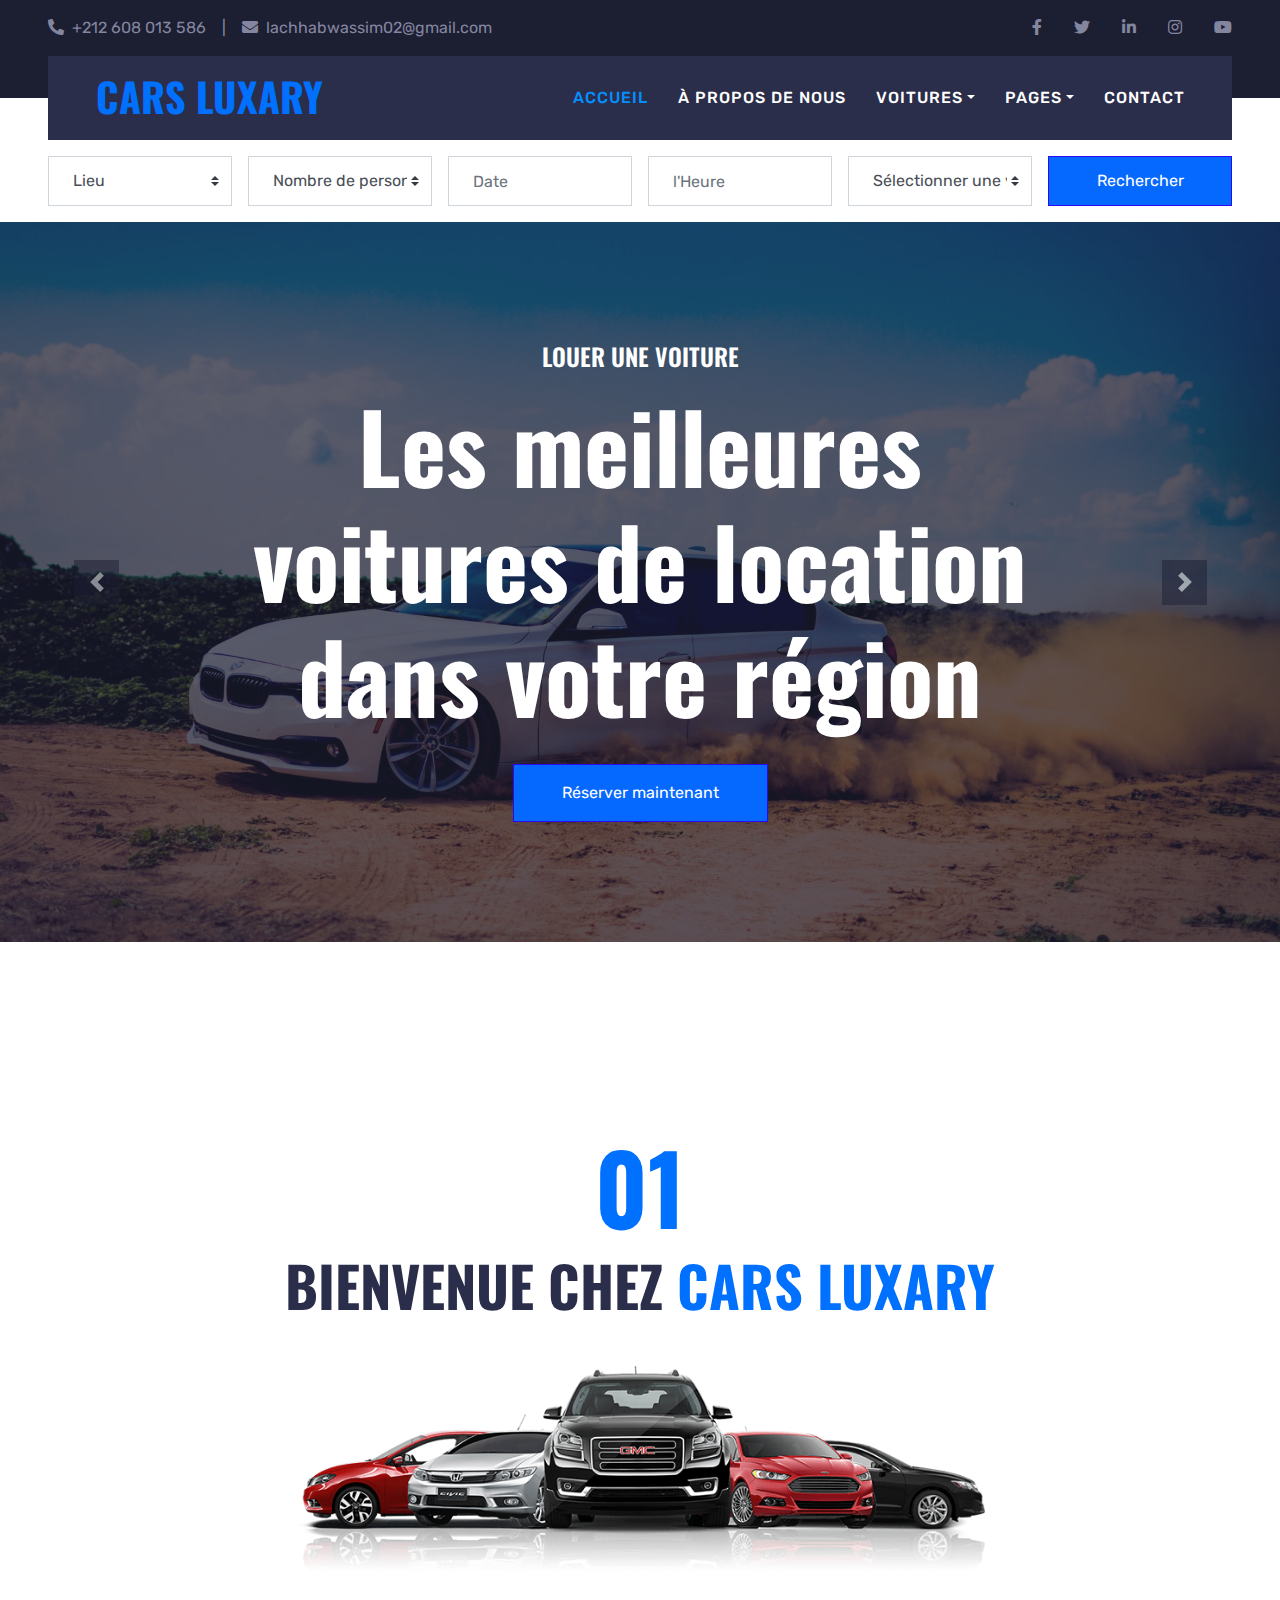
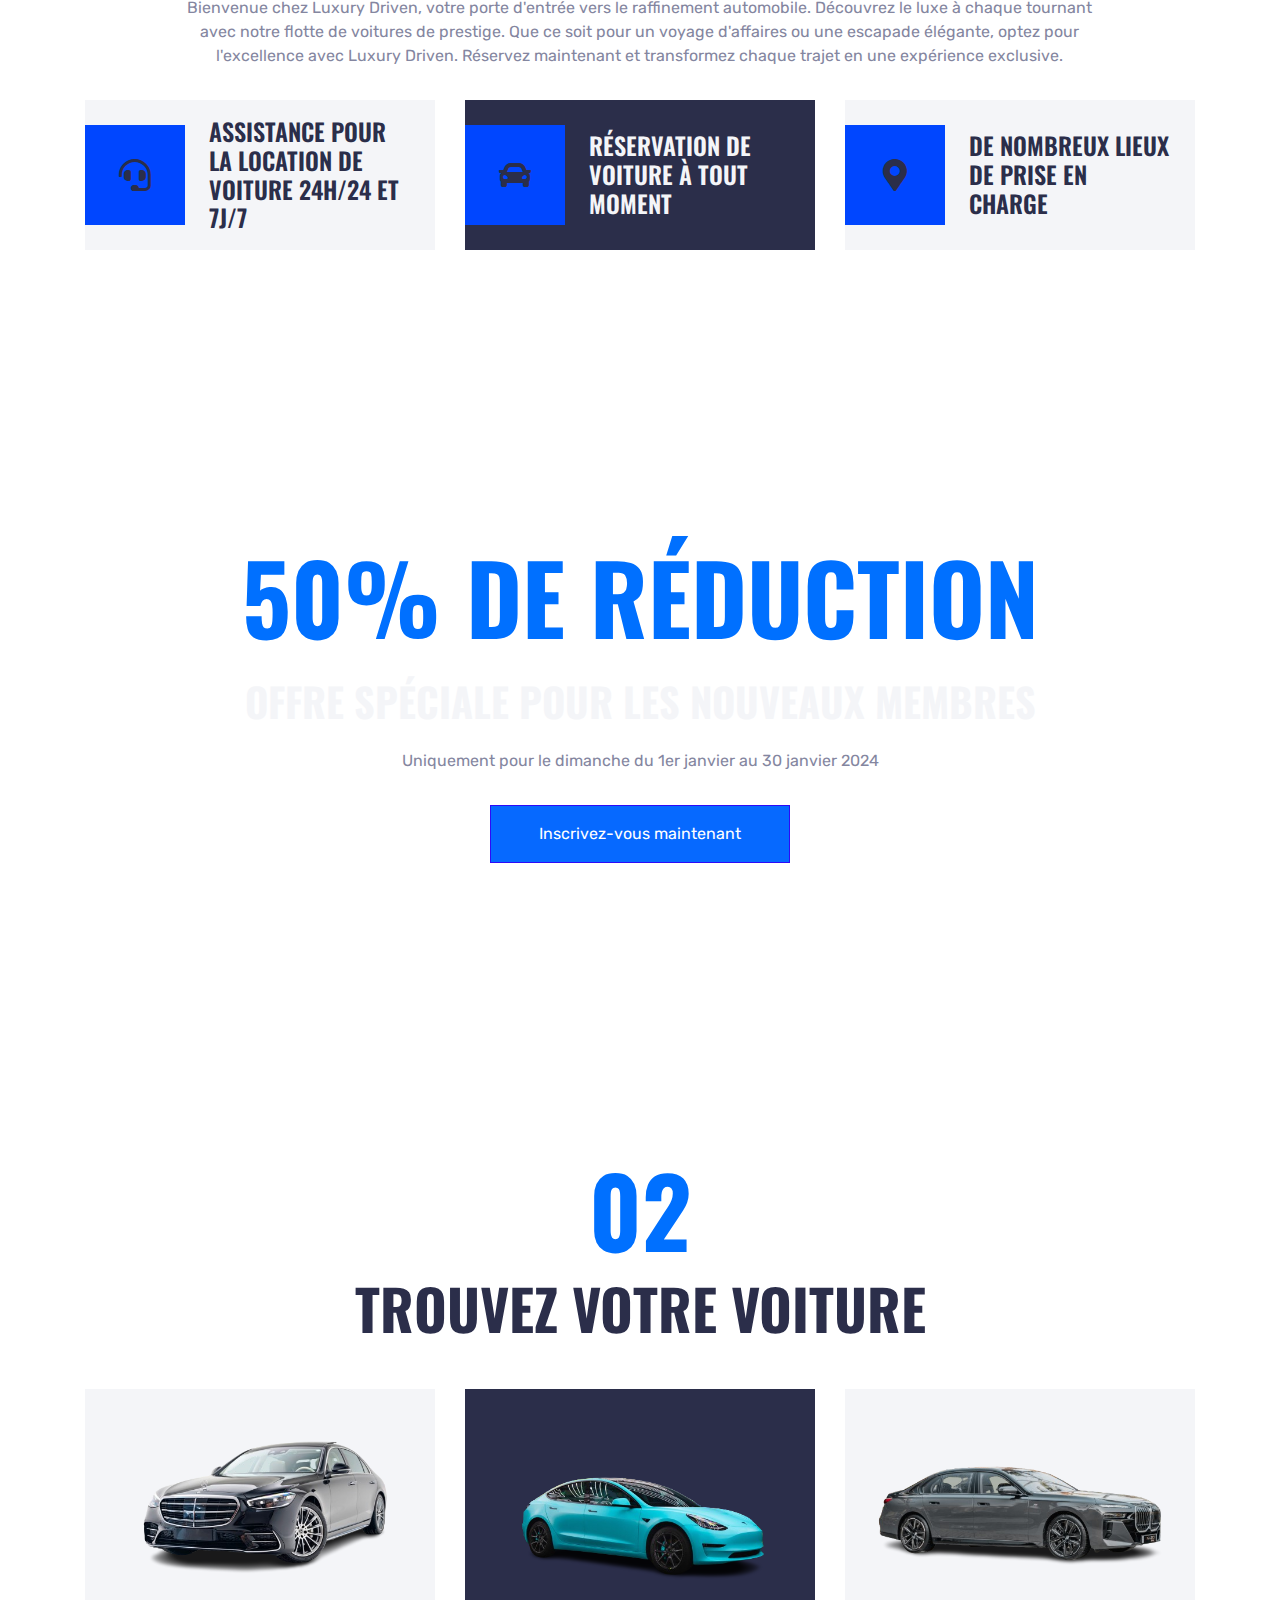
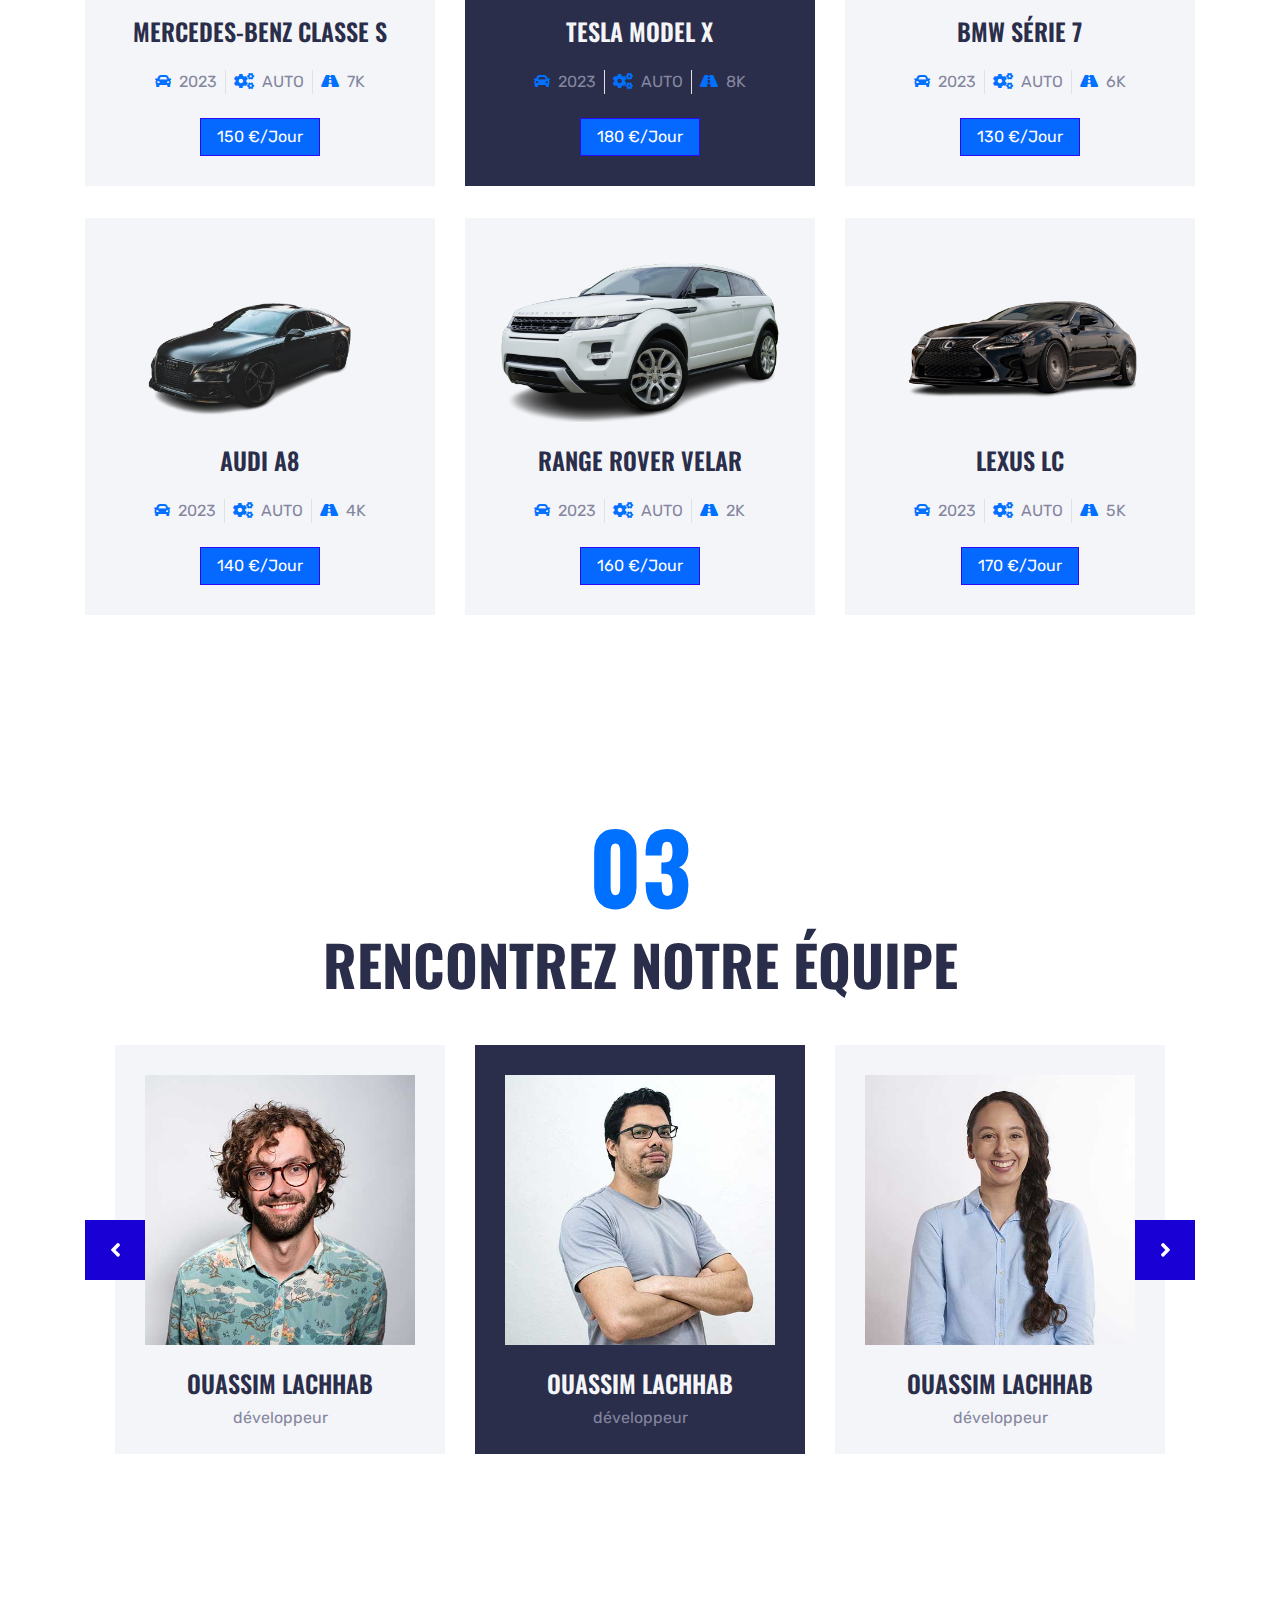
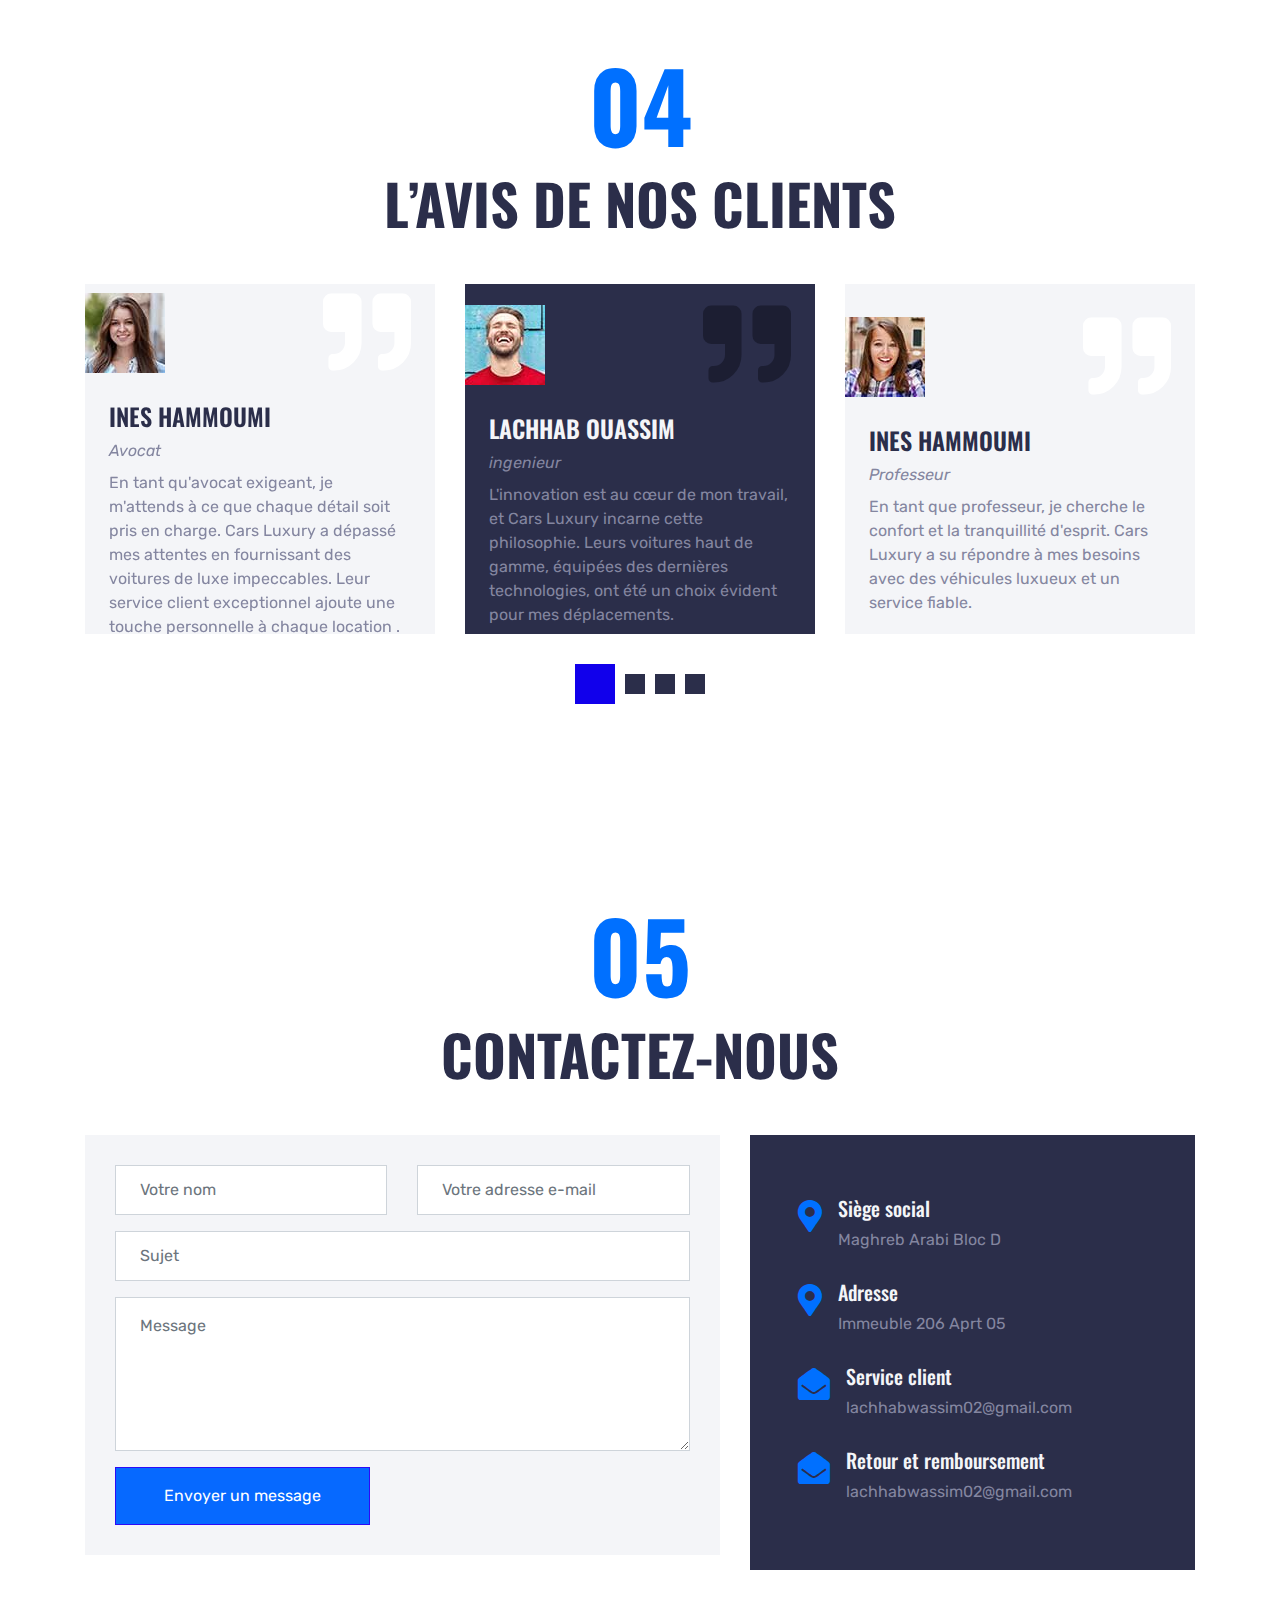
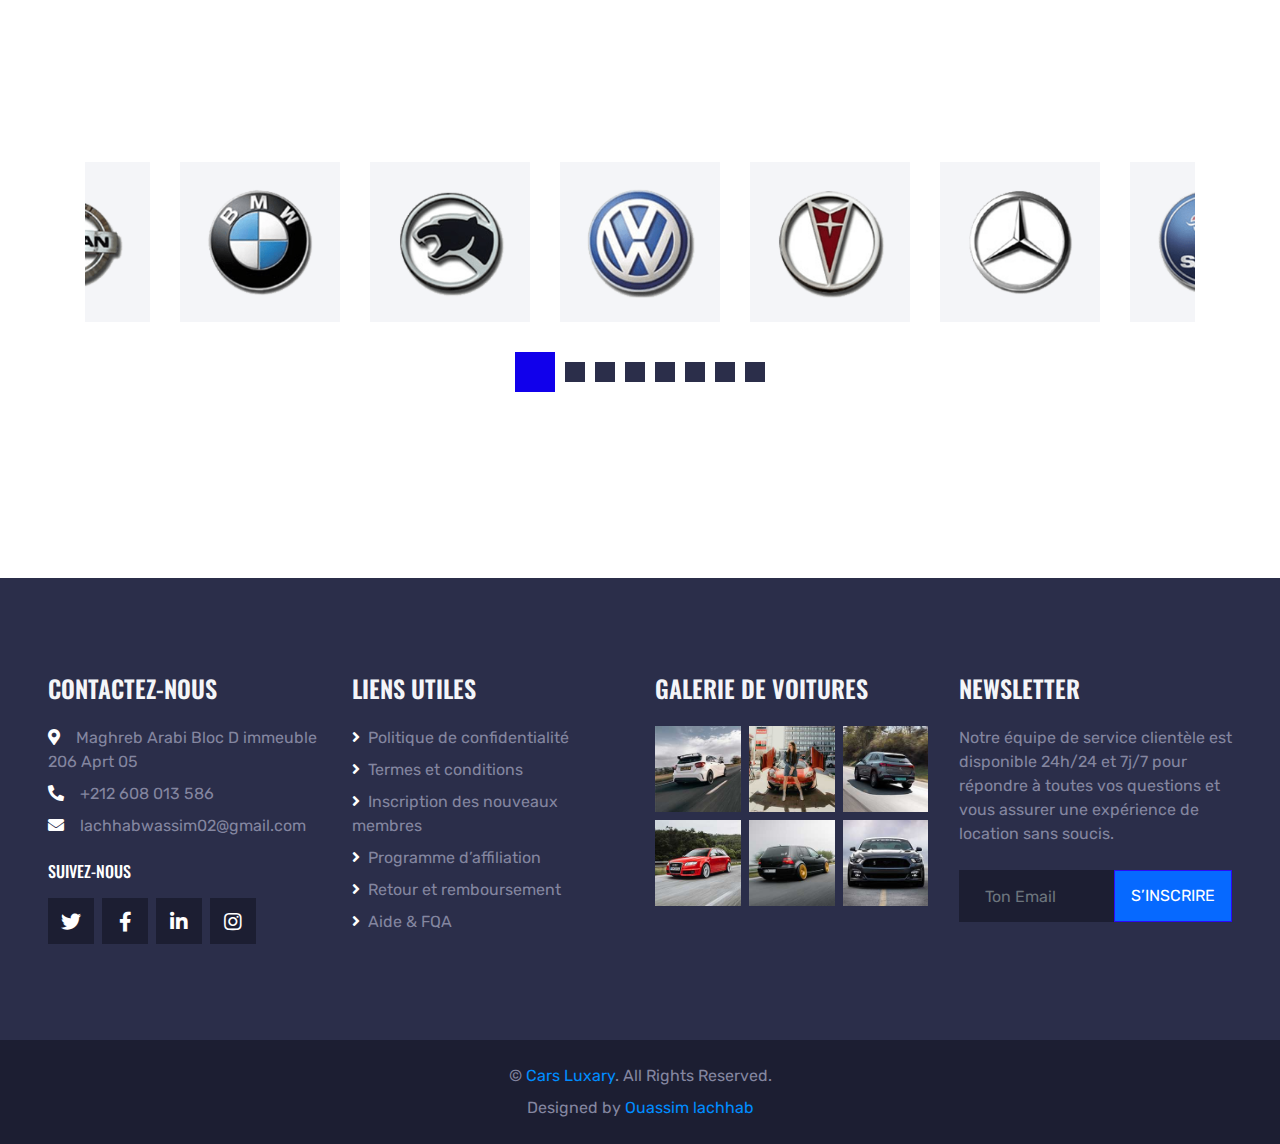
<file: index.html>
<!DOCTYPE html>
<html lang="en">

<head>
    <meta charset="utf-8">
    <title>Cars Luxary Rental</title>
    <meta content="width=device-width, initial-scale=1.0" name="viewport">
    <meta content="Free HTML Templates" name="keywords">
    <meta content="Free HTML Templates" name="description">

    <!-- Favicon -->
    <link href="img/favicon.png" rel="icon">

    <!-- Google Web Fonts -->
    <link rel="preconnect" href="https://fonts.gstatic.com">
    <link href="https://fonts.googleapis.com/css2?family=Oswald:wght@400;500;600;700&family=Rubik&display=swap" rel="stylesheet"> 

    <!-- Font Awesome -->
    <link href="https://cdnjs.cloudflare.com/ajax/libs/font-awesome/5.15.0/css/all.min.css" rel="stylesheet">

    <!-- Libraries Stylesheet -->
    <link href="lib/owlcarousel/assets/owl.carousel.min.css" rel="stylesheet">
    <link href="lib/tempusdominus/css/tempusdominus-bootstrap-4.min.css" rel="stylesheet" />

    <!-- Customized Bootstrap Stylesheet -->
    <link href="css/bootstrap.min.css" rel="stylesheet">

    <!-- Template Stylesheet -->
    <link href="css/style.css" rel="stylesheet">
</head>

<body>
    <!-- Topbar Start -->
    <div class="container-fluid bg-dark py-3 px-lg-5 d-none d-lg-block">
        <div class="row">
            <div class="col-md-6 text-center text-lg-left mb-2 mb-lg-0">
                <div class="d-inline-flex align-items-center">
                    <a class="text-body pr-3" href=""><i class="fa fa-phone-alt mr-2"></i>+212 608 013 586</a>
                    <span class="text-body">|</span>
                    <a class="text-body px-3" href=""><i class="fa fa-envelope mr-2"></i>lachhabwassim02@gmail.com</a>
                </div>
            </div>
            <div class="col-md-6 text-center text-lg-right">
                <div class="d-inline-flex align-items-center">
                    <a class="text-body px-3" href="https://www.facebook.com/lachhab.ouassim/">
                        <i class="fab fa-facebook-f"></i>
                    </a>
                    <a class="text-body px-3" href="https://twitter.com/wassim_lachhab">
                        <i class="fab fa-twitter"></i>
                    </a>
                    <a class="text-body px-3" href="https://www.linkedin.com/in/wassim-lachhab-052211257/">
                        <i class="fab fa-linkedin-in"></i>
                    </a>
                    <a class="text-body px-3" href="https://www.instagram.com/_wassim_lachhab/">
                        <i class="fab fa-instagram"></i>
                    </a>
                    <a class="text-body pl-3" href="https://www.youtube.com/@SlowedSoundwaves">
                        <i class="fab fa-youtube"></i>
                    </a>
                </div>
            </div>
        </div>
    </div>
    <!-- Topbar End -->


    <!-- Navbar Start -->
    <div class="container-fluid position-relative nav-bar p-0">
        <div class="position-relative px-lg-5" style="z-index: 9;">
            <nav class="navbar navbar-expand-lg bg-secondary navbar-dark py-3 py-lg-0 pl-3 pl-lg-5">
                <a href="" class="navbar-brand">
                    <h1 class="text-uppercase text-primary mb-1">Cars Luxary</h1>
                </a>
                <button type="button" class="navbar-toggler" data-toggle="collapse" data-target="#navbarCollapse">
                    <span class="navbar-toggler-icon"></span>
                </button>
                <div class="collapse navbar-collapse justify-content-between px-3" id="navbarCollapse">
                    <div class="navbar-nav ml-auto py-0">
                        <a href="index.html" class="nav-item nav-link active">accueil</a>
                        <a href="about.html" class="nav-item nav-link">À propos de nous</a>
                       <!---  <a href="service.html" class="nav-item nav-link"></a>  -->
                        <div class="nav-item dropdown">
                            <a href="#" class="nav-link dropdown-toggle" data-toggle="dropdown">Voitures</a>
                            <div class="dropdown-menu rounded-0 m-0">
                                <a href="car.html" class="dropdown-item">Annonce de voiture</a>
                            </div>
                        </div>
                        <div class="nav-item dropdown">
                            <a href="#" class="nav-link dropdown-toggle" data-toggle="dropdown">Pages</a>
                            <div class="dropdown-menu rounded-0 m-0">
                                <a href="team.html" class="dropdown-item">L’équipe</a>
                                <a href="testimonial.html" class="dropdown-item">témoignage</a>
                            </div>
                        </div>
                        <a href="contact.html" class="nav-item nav-link">Contact</a>
                    </div>
                </div>
            </nav>
        </div>
    </div>
    <!-- Navbar End -->


    <!-- Search Start -->
    <div class="container-fluid bg-white pt-3 px-lg-5">
        <div class="row mx-n2">
            <div class="col-xl-2 col-lg-4 col-md-6 px-2">
                <select class="custom-select px-4 mb-3" style="height: 50px;">
                    <option selected>Lieu</option>
                    <option value="1">localisation 1</option>
                    <option value="2">localisation 2</option>
                    <option value="3">localisation 3</option>
                </select>
            </div>
             <div class="col-xl-2 col-lg-4 col-md-6 px-2">
                <select class="custom-select px-4 mb-3" style="height: 50px;">
                    <option selected>Nombre de personnes</option>
                    <option value="1">1</option>
                    <option value="2">2</option>
                    <option value="3">3</option>
                    <option value="4">4</option>
                    <option value="5">5</option>
                    <option value="5">+5</option>
                </select>
            </div>   
            <div class="col-xl-2 col-lg-4 col-md-6 px-2">
                <div class="date mb-3" id="date" data-target-input="nearest">
                    <input type="text" class="form-control p-4 datetimepicker-input" placeholder="Date"
                        data-target="#date" data-toggle="datetimepicker" />
                </div>
            </div>
            <div class="col-xl-2 col-lg-4 col-md-6 px-2">
                <div class="time mb-3" id="time" data-target-input="nearest">
                    <input type="text" class="form-control p-4 datetimepicker-input" placeholder="l'Heure"
                        data-target="#time" data-toggle="datetimepicker" />
                </div>
            </div>
            <div class="col-xl-2 col-lg-4 col-md-6 px-2">
                <select class="custom-select px-4 mb-3" style="height: 50px;">
                    <option selected>Sélectionner une voiture</option>
                    <option value="1">voiture 1</option>
                    <option value="2">voiture 2</option>
                    <option value="3">voiture 3</option>
                    <option value="4">Autre</option>
                </select>
            </div>
            <div class="col-xl-2 col-lg-4 col-md-6 px-2">
                <button class="btn btn-primary btn-block mb-3" type="submit" style="height: 50px;">Rechercher</button>
            </div>
        </div>
    </div>
    <!-- Search End -->


    <!-- Carousel Start -->
    <div class="container-fluid p-0" style="margin-bottom: 90px;">
        <div id="header-carousel" class="carousel slide" data-ride="carousel">
            <div class="carousel-inner">
                <div class="carousel-item active">
                    <img class="w-100" src="img/carousel-1.jpg" alt="Image">
                    <div class="carousel-caption d-flex flex-column align-items-center justify-content-center">
                        <div class="p-3" style="max-width: 900px;">
                            <h4 class="text-white text-uppercase mb-md-3">Louer une voiture</h4>
                            <h1 class="display-1 text-white mb-md-4">Les meilleures voitures de location dans votre région</h1>
                            <a href="" class="btn btn-primary py-md-3 px-md-5 mt-2">Réserver maintenant</a>
                        </div>
                    </div>
                </div>
                <div class="carousel-item">
                    <img class="w-100" src="img/carousel-2.jpg" alt="Image">
                    <div class="carousel-caption d-flex flex-column align-items-center justify-content-center">
                        <div class="p-3" style="max-width: 900px;">
                            <h4 class="text-white text-uppercase mb-md-3">Louer une voiture</h4>
                            <h1 class="display-1 text-white mb-md-4">Des voitures de qualité avec un kilométrage illimité</h1>
                            <a href="" class="btn btn-primary py-md-3 px-md-5 mt-2">Réserver maintenant</a>
                        </div>
                    </div>
                </div>
            </div>
            <a class="carousel-control-prev" href="#header-carousel" data-slide="prev">
                <div class="btn btn-dark" style="width: 45px; height: 45px;">
                    <span class="carousel-control-prev-icon mb-n2"></span>
                </div>
            </a>
            <a class="carousel-control-next" href="#header-carousel" data-slide="next">
                <div class="btn btn-dark" style="width: 45px; height: 45px;">
                    <span class="carousel-control-next-icon mb-n2"></span>
                </div>
            </a>
        </div>
    </div>
    <!-- Carousel End -->


    <!-- About Start -->
    <div class="container-fluid py-5">
        <div class="container pt-5 pb-3">
            <h1 class="display-1 text-primary text-center">01</h1>
            <h1 class="display-4 text-uppercase text-center mb-5">BIENVENUE CHEZ  <span class="text-primary">Cars Luxary</span></h1>
            <div class="row justify-content-center">
                <div class="col-lg-10 text-center">
                    <img class="w-75 mb-4" src="img/about.png" alt="">
                    <p>Bienvenue chez Luxury Driven, votre porte d'entrée vers le raffinement automobile. Découvrez le luxe à chaque tournant avec notre flotte de voitures de prestige. Que ce soit pour un voyage d'affaires ou une escapade élégante, optez pour l'excellence avec Luxury Driven.
                         Réservez maintenant et transformez chaque trajet en une expérience exclusive.</p>
                </div>
            </div>
            <div class="row mt-3">
                <div class="col-lg-4 mb-2">
                    <div class="d-flex align-items-center bg-light p-4 mb-4" style="height: 150px;">
                        <div class="d-flex align-items-center justify-content-center flex-shrink-0 bg-primary ml-n4 mr-4" style="width: 100px; height: 100px;">
                            <i class="fa fa-2x fa-headset text-secondary"></i>
                        </div>
                        <h4 class="text-uppercase m-0">Assistance pour la location de voiture 24h/24 et 7j/7</h4>
                    </div>
                </div>
                <div class="col-lg-4 mb-2">
                    <div class="d-flex align-items-center bg-secondary p-4 mb-4" style="height: 150px;">
                        <div class="d-flex align-items-center justify-content-center flex-shrink-0 bg-primary ml-n4 mr-4" style="width: 100px; height: 100px;">
                            <i class="fa fa-2x fa-car text-secondary"></i>
                        </div>
                        <h4 class="text-light text-uppercase m-0">Réservation de voiture à tout moment</h4>
                    </div>
                </div>
                <div class="col-lg-4 mb-2">
                    <div class="d-flex align-items-center bg-light p-4 mb-4" style="height: 150px;">
                        <div class="d-flex align-items-center justify-content-center flex-shrink-0 bg-primary ml-n4 mr-4" style="width: 100px; height: 100px;">
                            <i class="fa fa-2x fa-map-marker-alt text-secondary"></i>
                        </div>
                        <h4 class="text-uppercase m-0">De nombreux lieux de prise en charge</h4>
                    </div>
                </div>
            </div>
        </div>
    </div>
    <!-- About End -->
    

    <!-- Services Start -->
      <!--  <div class="container-fluid py-5">
        <div class="container pt-5 pb-3">
            <h1 class="display-1 text-primary text-center">02</h1>
            <h1 class="display-4 text-uppercase text-center mb-5">Our Services</h1>
            <div class="row">
                <div class="col-lg-4 col-md-6 mb-2">
                    <div class="service-item d-flex flex-column justify-content-center px-4 mb-4">
                        <div class="d-flex align-items-center justify-content-between mb-3">
                            <div class="d-flex align-items-center justify-content-center bg-primary ml-n4" style="width: 80px; height: 80px;">
                                <i class="fa fa-2x fa-taxi text-secondary"></i>
                            </div>
                            <h1 class="display-2 text-white mt-n2 m-0">01</h1>
                        </div>
                        <h4 class="text-uppercase mb-3">Car Rental</h4>
                        <p class="m-0">Kasd dolor no lorem nonumy sit labore tempor at justo rebum rebum stet, justo elitr dolor amet sit sea sed</p>
                    </div>
                </div>
                 <div class="col-lg-4 col-md-6 mb-2">
                    <div class="service-item active d-flex flex-column justify-content-center px-4 mb-4">
                        <div class="d-flex align-items-center justify-content-between mb-3">
                            <div class="d-flex align-items-center justify-content-center bg-primary ml-n4" style="width: 80px; height: 80px;">
                                <i class="fa fa-2x fa-money-check-alt text-secondary"></i>
                            </div>
                        <h1 class="display-2 text-white mt-n2 m-0">02</h1>
                        </div>
                        <h4 class="text-uppercase mb-3">Car Financing</h4>
                        <p class="m-0">Kasd dolor no lorem nonumy sit labore tempor at justo rebum rebum stet, justo elitr dolor amet sit sea sed</p>
                    </div>
                </div>
                <div class="col-lg-4 col-md-6 mb-2">
                    <div class="service-item d-flex flex-column justify-content-center px-4 mb-4">
                        <div class="d-flex align-items-center justify-content-between mb-3">
                            <div class="d-flex align-items-center justify-content-center bg-primary ml-n4" style="width: 80px; height: 80px;">
                                <i class="fa fa-2x fa-car text-secondary"></i>
                            </div>
                            <h1 class="display-2 text-white mt-n2 m-0">03</h1>
                        </div>
                        <h4 class="text-uppercase mb-3">Car Inspection</h4>
                        <p class="m-0">Kasd dolor no lorem nonumy sit labore tempor at justo rebum rebum stet, justo elitr dolor amet sit sea sed</p>
                    </div>
                </div>
                <div class="col-lg-4 col-md-6 mb-2">
                    <div class="service-item d-flex flex-column justify-content-center px-4 mb-4">
                        <div class="d-flex align-items-center justify-content-between mb-3">
                            <div class="d-flex align-items-center justify-content-center bg-primary ml-n4" style="width: 80px; height: 80px;">
                                <i class="fa fa-2x fa-cogs text-secondary"></i>
                            </div>
                            <h1 class="display-2 text-white mt-n2 m-0">04</h1>
                        </div>
                        <h4 class="text-uppercase mb-3">Auto Repairing</h4>
                        <p class="m-0">Kasd dolor no lorem nonumy sit labore tempor at justo rebum rebum stet, justo elitr dolor amet sit sea sed</p>
                    </div>
                </div>
                <div class="col-lg-4 col-md-6 mb-2">
                    <div class="service-item d-flex flex-column justify-content-center px-4 mb-4">
                        <div class="d-flex align-items-center justify-content-between mb-3">
                            <div class="d-flex align-items-center justify-content-center bg-primary ml-n4" style="width: 80px; height: 80px;">
                                <i class="fa fa-2x fa-spray-can text-secondary"></i>
                            </div>
                            <h1 class="display-2 text-white mt-n2 m-0">05</h1>
                        </div>
                        <h4 class="text-uppercase mb-3">Auto Painting</h4>
                        <p class="m-0">Kasd dolor no lorem nonumy sit labore tempor at justo rebum rebum stet, justo elitr dolor amet sit sea sed</p>
                    </div>
                </div>
                <div class="col-lg-4 col-md-6 mb-2">
                    <div class="service-item d-flex flex-column justify-content-center px-4 mb-4">
                        <div class="d-flex align-items-center justify-content-between mb-3">
                            <div class="d-flex align-items-center justify-content-center bg-primary ml-n4" style="width: 80px; height: 80px;">
                                <i class="fa fa-2x fa-pump-soap text-secondary"></i>
                            </div>
                            <h1 class="display-2 text-white mt-n2 m-0">06</h1>
                        </div>
                        <h4 class="text-uppercase mb-3">Auto Cleaning</h4>
                        <p class="m-0">Kasd dolor no lorem nonumy sit labore tempor at justo rebum rebum stet, justo elitr dolor amet sit sea sed</p>
                    </div>
                </div> -->  
            </div>
        </div>
    </div> 
    <!-- Services End -->


    <!-- Banner Start -->
    <div class="container-fluid py-5">
        <div class="container py-5">
            <div class="bg-banner py-5 px-4 text-center">
                <div class="py-5">
                    <h1 class="display-1 text-uppercase text-primary mb-4">50% DE RÉDUCTION</h1>
                    <h1 class="text-uppercase text-light mb-4">Offre spéciale pour les nouveaux membres</h1>
                    <p class="mb-4">Uniquement pour le dimanche du 1er janvier au 30 janvier 2024</p>
                    <a class="btn btn-primary mt-2 py-3 px-5" href="">Inscrivez-vous maintenant</a>
                </div>
            </div>
        </div>
    </div>
    <!-- Banner End -->


    <!-- Rent A Car Start -->
    <div class="container-fluid py-5">
        <div class="container pt-5 pb-3">
            <h1 class="display-1 text-primary text-center">02</h1>
            <h1 class="display-4 text-uppercase text-center mb-5">Trouvez votre voiture</h1>
            <div class="row">
                <div class="col-lg-4 col-md-6 mb-2">
                    <div class="rent-item mb-4">
                        <img class="img-fluid mb-4" src="img/mercedes.png" alt="">
                        <h4 class="text-uppercase mb-4">Mercedes-Benz Classe S</h4>
                        <div class="d-flex justify-content-center mb-4">
                            <div class="px-2">
                                <i class="fa fa-car text-primary mr-1"></i>
                                <span>2023</span>
                            </div>
                            <div class="px-2 border-left border-right">
                                <i class="fa fa-cogs text-primary mr-1"></i>
                                <span>AUTO</span>
                            </div>
                            <div class="px-2">
                                <i class="fa fa-road text-primary mr-1"></i>
                                <span>7K</span>
                            </div>
                        </div>
                        <a class="btn btn-primary px-3" href="booking.html">150 €/Jour</a>
                    </div>
                </div>
                <div class="col-lg-4 col-md-6 mb-2">
                    <div class="rent-item active mb-4">
                        <img class="img-fluid mb-4" src="img/TESLA MODEL X.png" alt="">
                        <h4 class="text-uppercase mb-4">Tesla Model X</h4>
                        <div class="d-flex justify-content-center mb-4">
                            <div class="px-2">
                                <i class="fa fa-car text-primary mr-1"></i>
                                <span>2023</span>
                            </div>
                            <div class="px-2 border-left border-right">
                                <i class="fa fa-cogs text-primary mr-1"></i>
                                <span>AUTO</span>
                            </div>
                            <div class="px-2">
                                <i class="fa fa-road text-primary mr-1"></i>
                                <span>8K</span>
                            </div>
                        </div>
                        <a class="btn btn-primary px-3" href="Tesla booking.html">180 €/Jour</a>
                    </div>
                </div>
                <div class="col-lg-4 col-md-6 mb-2">
                    <div class="rent-item mb-4">
                        <img class="img-fluid mb-4" src="img/BMW SÉRIE 7.png" alt="">
                        <h4 class="text-uppercase mb-4">BMW Série 7</h4>
                        <div class="d-flex justify-content-center mb-4">
                            <div class="px-2">
                                <i class="fa fa-car text-primary mr-1"></i>
                                <span>2023</span>
                            </div>
                            <div class="px-2 border-left border-right">
                                <i class="fa fa-cogs text-primary mr-1"></i>
                                <span>AUTO</span>
                            </div>
                            <div class="px-2">
                                <i class="fa fa-road text-primary mr-1"></i>
                                <span>6K</span>
                            </div>
                        </div>
                        <a class="btn btn-primary px-3" href="BMW  booking.html">130 €/Jour</a>
                    </div>
                </div>
                <div class="col-lg-4 col-md-6 mb-2">
                    <div class="rent-item mb-4">
                        <img class="img-fluid mb-4" src="img/AUDI A8.png" alt="">
                        <h4 class="text-uppercase mb-4">Audi A8</h4>
                        <div class="d-flex justify-content-center mb-4">
                            <div class="px-2">
                                <i class="fa fa-car text-primary mr-1"></i>
                                <span>2023</span>
                            </div>
                            <div class="px-2 border-left border-right">
                                <i class="fa fa-cogs text-primary mr-1"></i>
                                <span>AUTO</span>
                            </div>
                            <div class="px-2">
                                <i class="fa fa-road text-primary mr-1"></i>
                                <span>4K</span>
                            </div>
                        </div>
                        <a class="btn btn-primary px-3" href="Audi booking.html">140 €/Jour</a>
                    </div>
                </div>
                <div class="col-lg-4 col-md-6 mb-2">
                    <div class="rent-item mb-4">
                        <img class="img-fluid mb-4" src="img/RANGE ROVER VELAR.png" alt="">
                        <h4 class="text-uppercase mb-4">Range Rover Velar</h4>
                        <div class="d-flex justify-content-center mb-4">
                            <div class="px-2">
                                <i class="fa fa-car text-primary mr-1"></i>
                                <span>2023</span>
                            </div>
                            <div class="px-2 border-left border-right">
                                <i class="fa fa-cogs text-primary mr-1"></i>
                                <span>AUTO</span>
                            </div>
                            <div class="px-2">
                                <i class="fa fa-road text-primary mr-1"></i>
                                <span>2K</span>
                            </div>
                        </div>
                        <a class="btn btn-primary px-3" href="Range Rover booking.html">160 €/Jour</a>
                    </div>
                </div>
                <div class="col-lg-4 col-md-6 mb-2">
                    <div class="rent-item mb-4">
                        <img class="img-fluid mb-4" src="img/LEXUS LC.png" alt="">
                        <h4 class="text-uppercase mb-4">Lexus LC</h4>
                        <div class="d-flex justify-content-center mb-4">
                            <div class="px-2">
                                <i class="fa fa-car text-primary mr-1"></i>
                                <span>2023</span>
                            </div>
                            <div class="px-2 border-left border-right">
                                <i class="fa fa-cogs text-primary mr-1"></i>
                                <span>AUTO</span>
                            </div>
                            <div class="px-2">
                                <i class="fa fa-road text-primary mr-1"></i>
                                <span>5K</span>
                            </div>
                        </div>
                        <a class="btn btn-primary px-3" href="Lexus booking.html">170 €/Jour</a>
                    </div>
                </div>
            </div>
        </div>
    </div>
    <!-- Rent A Car End -->


    <!-- Team Start -->
    <div class="container-fluid py-5">
        <div class="container py-5">
            <h1 class="display-1 text-primary text-center">03</h1>
            <h1 class="display-4 text-uppercase text-center mb-5">Rencontrez notre équipe</h1>
            <div class="owl-carousel team-carousel position-relative" style="padding: 0 30px;">
                <div class="team-item">
                    <img class="img-fluid w-100" src="img/team-1.jpg" alt="">
                    <div class="position-relative py-4">
                        <h4 class="text-uppercase">Ouassim Lachhab</h4>
                        <p class="m-0">développeur</p>
                        <div class="team-social position-absolute w-100 h-100 d-flex align-items-center justify-content-center">
                            <a class="btn btn-lg btn-primary btn-lg-square mx-1" href="https://twitter.com/wassim_lachhab"><i class="fab fa-twitter"></i></a>
                            <a class="btn btn-lg btn-primary btn-lg-square mx-1" href="https://www.facebook.com/lachhab.ouassim/"><i class="fab fa-facebook-f"></i></a>
                            <a class="btn btn-lg btn-primary btn-lg-square mx-1" href="https://www.linkedin.com/in/wassim-lachhab-052211257/"><i class="fab fa-linkedin-in"></i></a>
                        </div>
                    </div>
                </div>
                <div class="team-item">
                    <img class="img-fluid w-100" src="img/team-2.jpg" alt="">
                    <div class="position-relative py-4">
                        <h4 class="text-uppercase">Ouassim Lachhab</h4>
                        <p class="m-0">développeur</p>
                        <div class="team-social position-absolute w-100 h-100 d-flex align-items-center justify-content-center">
                            <a class="btn btn-lg btn-primary btn-lg-square mx-1" href="https://twitter.com/wassim_lachhab"><i class="fab fa-twitter"></i></a>
                            <a class="btn btn-lg btn-primary btn-lg-square mx-1" href="https://www.facebook.com/lachhab.ouassim/"><i class="fab fa-facebook-f"></i></a>
                            <a class="btn btn-lg btn-primary btn-lg-square mx-1" href="https://www.linkedin.com/in/wassim-lachhab-052211257/"><i class="fab fa-linkedin-in"></i></a>
                        </div>
                    </div>
                </div>
                <div class="team-item">
                    <img class="img-fluid w-100" src="img/team-3.jpg" alt="">
                    <div class="position-relative py-4">
                        <h4 class="text-uppercase">Ouassim Lachhab</h4>
                        <p class="m-0">développeur</p>
                        <div class="team-social position-absolute w-100 h-100 d-flex align-items-center justify-content-center">
                            <a class="btn btn-lg btn-primary btn-lg-square mx-1" href="https://twitter.com/wassim_lachhab"><i class="fab fa-twitter"></i></a>
                            <a class="btn btn-lg btn-primary btn-lg-square mx-1" href="https://www.facebook.com/lachhab.ouassim/"><i class="fab fa-facebook-f"></i></a>
                            <a class="btn btn-lg btn-primary btn-lg-square mx-1" href="https://www.linkedin.com/in/wassim-lachhab-052211257/"><i class="fab fa-linkedin-in"></i></a>
                        </div>
                    </div>
                </div>
                <div class="team-item">
                    <img class="img-fluid w-100" src="img/team-4.jpg" alt="">
                    <div class="position-relative py-4">
                        <h4 class="text-uppercase">Ouassim Lachhab</h4>
                        <p class="m-0">développeur</p>
                        <div class="team-social position-absolute w-100 h-100 d-flex align-items-center justify-content-center">
                            <a class="btn btn-lg btn-primary btn-lg-square mx-1" href="https://twitter.com/wassim_lachhab"><i class="fab fa-twitter"></i></a>
                            <a class="btn btn-lg btn-primary btn-lg-square mx-1" href="https://www.facebook.com/lachhab.ouassim/"><i class="fab fa-facebook-f"></i></a>
                            <a class="btn btn-lg btn-primary btn-lg-square mx-1" href="https://www.linkedin.com/in/wassim-lachhab-052211257/"><i class="fab fa-linkedin-in"></i></a>
                        </div>
                    </div>
                </div>
            </div>
        </div>
    </div>
    <!-- Team End -->


    <!-- Banner Start -->
   <!-- <div class="container-fluid py-5">
        <div class="container py-5">
            <div class="row mx-0">
                <div class="col-lg-6 px-0">
                    <div class="px-5 bg-secondary d-flex align-items-center justify-content-between" style="height: 350px;">
                        <img class="img-fluid flex-shrink-0 ml-n5 w-50 mr-4" src="img/banner-left.png" alt="">
                        <div class="text-right">
                            <h3 class="text-uppercase text-light mb-3">Want to be driver?</h3>
                            <p class="mb-4">Lorem justo sit sit ipsum eos lorem kasd, kasd labore</p>
                            <a class="btn btn-primary py-2 px-4" href="">Start Now</a>
                        </div>
                    </div>
                </div>
                <div class="col-lg-6 px-0">
                    <div class="px-5 bg-dark d-flex align-items-center justify-content-between" style="height: 350px;">
                        <div class="text-left">
                            <h3 class="text-uppercase text-light mb-3">Looking for a car?</h3>
                            <p class="mb-4">Lorem justo sit sit ipsum eos lorem kasd, kasd labore</p>
                            <a class="btn btn-primary py-2 px-4" href="">Start Now</a>
                        </div>
                        <img class="img-fluid flex-shrink-0 mr-n5 w-50 ml-4" src="img/banner-right.png" alt="">
                    </div>
                </div>
            </div>
        </div>
    </div>  -->
    <!-- Banner End -->


    <!-- Testimonial Start -->
    <div class="container-fluid py-5">
        <div class="container py-5">
            <h1 class="display-1 text-primary text-center">04</h1>
            <h1 class="display-4 text-uppercase text-center mb-5">L’avis de nos clients</h1>
            <div class="owl-carousel testimonial-carousel">
                <div class="testimonial-item d-flex flex-column justify-content-center px-4">
                    <div class="d-flex align-items-center justify-content-between mb-3">
                        <img class="img-fluid ml-n4" src="img/testimonial-1.jpg" alt="">
                        <h1 class="display-2 text-white m-0 fa fa-quote-right"></h1>
                    </div>
                    <h4 class="text-uppercase mb-2">Lachhab Ouassim</h4>
                    <i class="mb-2">ingenieur</i>
                    <p class="m-0">L'innovation est au cœur de mon travail, et Cars Luxury incarne cette philosophie. Leurs voitures haut de gamme, équipées des dernières technologies, ont été un choix évident pour mes déplacements.</p>
                </div>
                <div class="testimonial-item d-flex flex-column justify-content-center px-4">
                    <div class="d-flex align-items-center justify-content-between mb-3">
                        <img class="img-fluid ml-n4" src="img/testimonial-2.jpg" alt="">
                        <h1 class="display-2 text-white m-0 fa fa-quote-right"></h1>
                    </div>
                    <h4 class="text-uppercase mb-2">ines hammoumi</h4>
                    <i class="mb-2">Professeur</i>
                    <p class="m-0">En tant que professeur, je cherche le confort et la tranquillité d'esprit. Cars Luxury a su répondre à mes besoins avec des véhicules luxueux et un service fiable.</p>
                </div>
                <div class="testimonial-item d-flex flex-column justify-content-center px-4">
                    <div class="d-flex align-items-center justify-content-between mb-3">
                        <img class="img-fluid ml-n4" src="img/testimonial-3.jpg" alt="">
                        <h1 class="display-2 text-white m-0 fa fa-quote-right"></h1>
                    </div>
                    <h4 class="text-uppercase mb-2">Lachhab Ouassim</h4>
                    <i class="mb-2">promoteur</i>
                    <p class="m-0">En affaires, l'image est tout. Les voitures de Cars Luxury ont été le choix parfait pour mes déplacements professionnels. Leur flotte de véhicules élégants a ajouté une note de sophistication à mes rendez-vous, renforçant mon image de promoteur immobilier prospère.</p>
                </div>
                <div class="testimonial-item d-flex flex-column justify-content-center px-4">
                    <div class="d-flex align-items-center justify-content-between mb-3">
                        <img class="img-fluid ml-n4" src="img/testimonial-4.jpg" alt="">
                        <h1 class="display-2 text-white m-0 fa fa-quote-right"></h1>
                    </div>
                    <h4 class="text-uppercase mb-2">ines hammoumi</h4>
                    <i class="mb-2">Avocat</i>
                    <p class="m-0">En tant qu'avocat exigeant, je m'attends à ce que chaque détail soit pris en charge. Cars Luxury a dépassé mes attentes en fournissant des voitures de luxe impeccables. Leur service client exceptionnel ajoute une touche personnelle à chaque location .</p>
                </div>
            </div>
        </div>
    </div>
    <!-- Testimonial End -->


    <!-- Contact Start -->
    <div class="container-fluid py-5">
        <div class="container pt-5 pb-3">
            <h1 class="display-1 text-primary text-center">05</h1>
            <h1 class="display-4 text-uppercase text-center mb-5">Contactez-nous</h1>
            <div class="row">
                <div class="col-lg-7 mb-2">
                    <div class="contact-form bg-light mb-4" style="padding: 30px;">
                        <form>
                            <div class="row">
                                <div class="col-6 form-group">
                                    <input type="text" class="form-control p-4" placeholder="Votre nom" required="required">
                                </div>
                                <div class="col-6 form-group">
                                    <input type="email" class="form-control p-4" placeholder="Votre adresse e-mail" required="required">
                                </div>
                            </div>
                            <div class="form-group">
                                <input type="text" class="form-control p-4" placeholder="Sujet" required="required">
                            </div>
                            <div class="form-group">
                                <textarea class="form-control py-3 px-4" rows="5" placeholder="Message" required="required"></textarea>
                            </div>
                            <div>
                                <button class="btn btn-primary py-3 px-5" type="submit">Envoyer un message</button>
                            </div>
                        </form>
                    </div>
                </div>
                <div class="col-lg-5 mb-2">
                    <div class="bg-secondary d-flex flex-column justify-content-center px-5 mb-4" style="height: 435px;">
                        <div class="d-flex mb-3">
                            <i class="fa fa-2x fa-map-marker-alt text-primary flex-shrink-0 mr-3"></i>
                            <div class="mt-n1">
                                <h5 class="text-light">Siège social</h5>
                                <p>Maghreb Arabi Bloc D </p>
                            </div>
                        </div>
                        <div class="d-flex mb-3">
                            <i class="fa fa-2x fa-map-marker-alt text-primary flex-shrink-0 mr-3"></i>
                            <div class="mt-n1">
                                <h5 class="text-light">Adresse</h5>
                                <p>Immeuble 206 Aprt 05</p>
                            </div>
                        </div>
                        <div class="d-flex mb-3">
                            <i class="fa fa-2x fa-envelope-open text-primary flex-shrink-0 mr-3"></i>
                            <div class="mt-n1">
                                <h5 class="text-light">Service client</h5>
                                <p>lachhabwassim02@gmail.com</p>
                            </div>
                        </div>
                        <div class="d-flex">
                            <i class="fa fa-2x fa-envelope-open text-primary flex-shrink-0 mr-3"></i>
                            <div class="mt-n1">
                                <h5 class="text-light">Retour et remboursement</h5>
                                <p class="m-0">lachhabwassim02@gmail.com</p>
                            </div>
                        </div>
                    </div>
                </div>
            </div>
        </div>
    </div>
    <!-- Contact End -->


    <!-- Vendor Start -->
    <div class="container-fluid py-5">
        <div class="container py-5">
            <div class="owl-carousel vendor-carousel">
                <div class="bg-light p-4">
                    <img src="img/vendor-1.png" alt="">
                </div>
                <div class="bg-light p-4">
                    <img src="img/vendor-2.png" alt="">
                </div>
                <div class="bg-light p-4">
                    <img src="img/vendor-3.png" alt="">
                </div>
                <div class="bg-light p-4">
                    <img src="img/vendor-4.png" alt="">
                </div>
                <div class="bg-light p-4">
                    <img src="img/vendor-5.png" alt="">
                </div>
                <div class="bg-light p-4">
                    <img src="img/vendor-6.png" alt="">
                </div>
                <div class="bg-light p-4">
                    <img src="img/vendor-7.png" alt="">
                </div>
                <div class="bg-light p-4">
                    <img src="img/vendor-8.png" alt="">
                </div>
            </div>
        </div>
    </div>
    <!-- Vendor End -->


    <!-- Footer Start -->
    <div class="container-fluid bg-secondary py-5 px-sm-3 px-md-5" style="margin-top: 90px;">
        <div class="row pt-5">
            <div class="col-lg-3 col-md-6 mb-5">
                <h4 class="text-uppercase text-light mb-4">Contactez-nous</h4>
                <p class="mb-2"><i class="fa fa-map-marker-alt text-white mr-3"></i>Maghreb Arabi Bloc D immeuble 206 Aprt 05</p>
                <p class="mb-2"><i class="fa fa-phone-alt text-white mr-3"></i>+212 608 013 586</p>
                <p><i class="fa fa-envelope text-white mr-3"></i>lachhabwassim02@gmail.com</p>
                <h6 class="text-uppercase text-white py-2">Suivez-nous</h6>
                <div class="d-flex justify-content-start">
                    <a class="btn btn-lg btn-dark btn-lg-square mr-2" href="https://twitter.com/wassim_lachhab"><i class="fab fa-twitter"></i></a>
                    <a class="btn btn-lg btn-dark btn-lg-square mr-2" href="https://www.facebook.com/lachhab.ouassim/"><i class="fab fa-facebook-f"></i></a>
                    <a class="btn btn-lg btn-dark btn-lg-square mr-2" href="https://www.linkedin.com/in/wassim-lachhab-052211257/"><i class="fab fa-linkedin-in"></i></a>
                    <a class="btn btn-lg btn-dark btn-lg-square" href="https://www.instagram.com/_wassim_lachhab/"><i class="fab fa-instagram"></i></a>
                </div>
            </div>
            <div class="col-lg-3 col-md-6 mb-5">
                <h4 class="text-uppercase text-light mb-4">Liens utiles</h4>
                <div class="d-flex flex-column justify-content-start">
                    <a class="text-body mb-2" href="https://ouassim.vercel.app/"><i class="fa fa-angle-right text-white mr-2"></i>Politique de confidentialité</a>
                    <a class="text-body mb-2" href="https://ouassim.vercel.app/"><i class="fa fa-angle-right text-white mr-2"></i>Termes et conditions</a>
                    <a class="text-body mb-2" href="https://ouassim.vercel.app/"><i class="fa fa-angle-right text-white mr-2"></i>Inscription des nouveaux membres</a>
                    <a class="text-body mb-2" href="https://ouassim.vercel.app/"><i class="fa fa-angle-right text-white mr-2"></i>Programme d’affiliation</a>
                    <a class="text-body mb-2" href="https://ouassim.vercel.app/"><i class="fa fa-angle-right text-white mr-2"></i>Retour et remboursement</a>
                    <a class="text-body" href="https://ouassim.vercel.app/"><i class="fa fa-angle-right text-white mr-2"></i>Aide & FQA</a>
                </div>
            </div>
            <div class="col-lg-3 col-md-6 mb-5">
                <h4 class="text-uppercase text-light mb-4">Galerie de voitures</h4>
                <div class="row mx-n1">
                    <div class="col-4 px-1 mb-2">
                        <a href=""><img class="w-100" src="img/gallery-1.jpg" alt=""></a>
                    </div>
                    <div class="col-4 px-1 mb-2">
                        <a href=""><img class="w-100" src="img/gallery-2.jpg" alt=""></a>
                    </div>
                    <div class="col-4 px-1 mb-2">
                        <a href=""><img class="w-100" src="img/gallery-3.jpg" alt=""></a>
                    </div>
                    <div class="col-4 px-1 mb-2">
                        <a href=""><img class="w-100" src="img/gallery-4.jpg" alt=""></a>
                    </div>
                    <div class="col-4 px-1 mb-2">
                        <a href=""><img class="w-100" src="img/gallery-5.jpg" alt=""></a>
                    </div>
                    <div class="col-4 px-1 mb-2">
                        <a href=""><img class="w-100" src="img/gallery-6.jpg" alt=""></a>
                    </div>
                </div>
            </div>
            <div class="col-lg-3 col-md-6 mb-5">
                <h4 class="text-uppercase text-light mb-4">Newsletter</h4>
                <p class="mb-4">Notre équipe de service clientèle est disponible 24h/24 et 7j/7 pour répondre à toutes vos questions et vous assurer une expérience de location sans soucis. </p>
                <div class="w-100 mb-3">
                    <div class="input-group">
                        <input type="text" class="form-control bg-dark border-dark" style="padding: 25px;" placeholder="Ton Email">
                        <div class="input-group-append">
                            <button class="btn btn-primary text-uppercase px-3">s’inscrire</button>
                        </div>
                    </div>
                </div>
                <i></i>
            </div>
        </div>
    </div>
    <div class="container-fluid bg-dark py-4 px-sm-3 px-md-5">
        <p class="mb-2 text-center text-body">&copy; <a href="https://ouassim.vercel.app/">Cars Luxary</a>. All Rights Reserved.</p>
        <p class="m-0 text-center text-body">Designed by <a href="https://ouassim.vercel.app/">Ouassim lachhab</a></p>
    </div>
    <!-- Footer End -->


    <!-- Back to Top -->
    <a href="#" class="btn btn-lg btn-primary btn-lg-square back-to-top"><i class="fa fa-angle-double-up"></i></a>


    <!-- JavaScript Libraries -->
    <script src="https://code.jquery.com/jquery-3.4.1.min.js"></script>
    <script src="https://stackpath.bootstrapcdn.com/bootstrap/4.4.1/js/bootstrap.bundle.min.js"></script>
    <script src="lib/easing/easing.min.js"></script>
    <script src="lib/waypoints/waypoints.min.js"></script>
    <script src="lib/owlcarousel/owl.carousel.min.js"></script>
    <script src="lib/tempusdominus/js/moment.min.js"></script>
    <script src="lib/tempusdominus/js/moment-timezone.min.js"></script>
    <script src="lib/tempusdominus/js/tempusdominus-bootstrap-4.min.js"></script>

    <!-- Template Javascript -->
    <script src="js/main.js"></script>
</body>

</html>
</file>
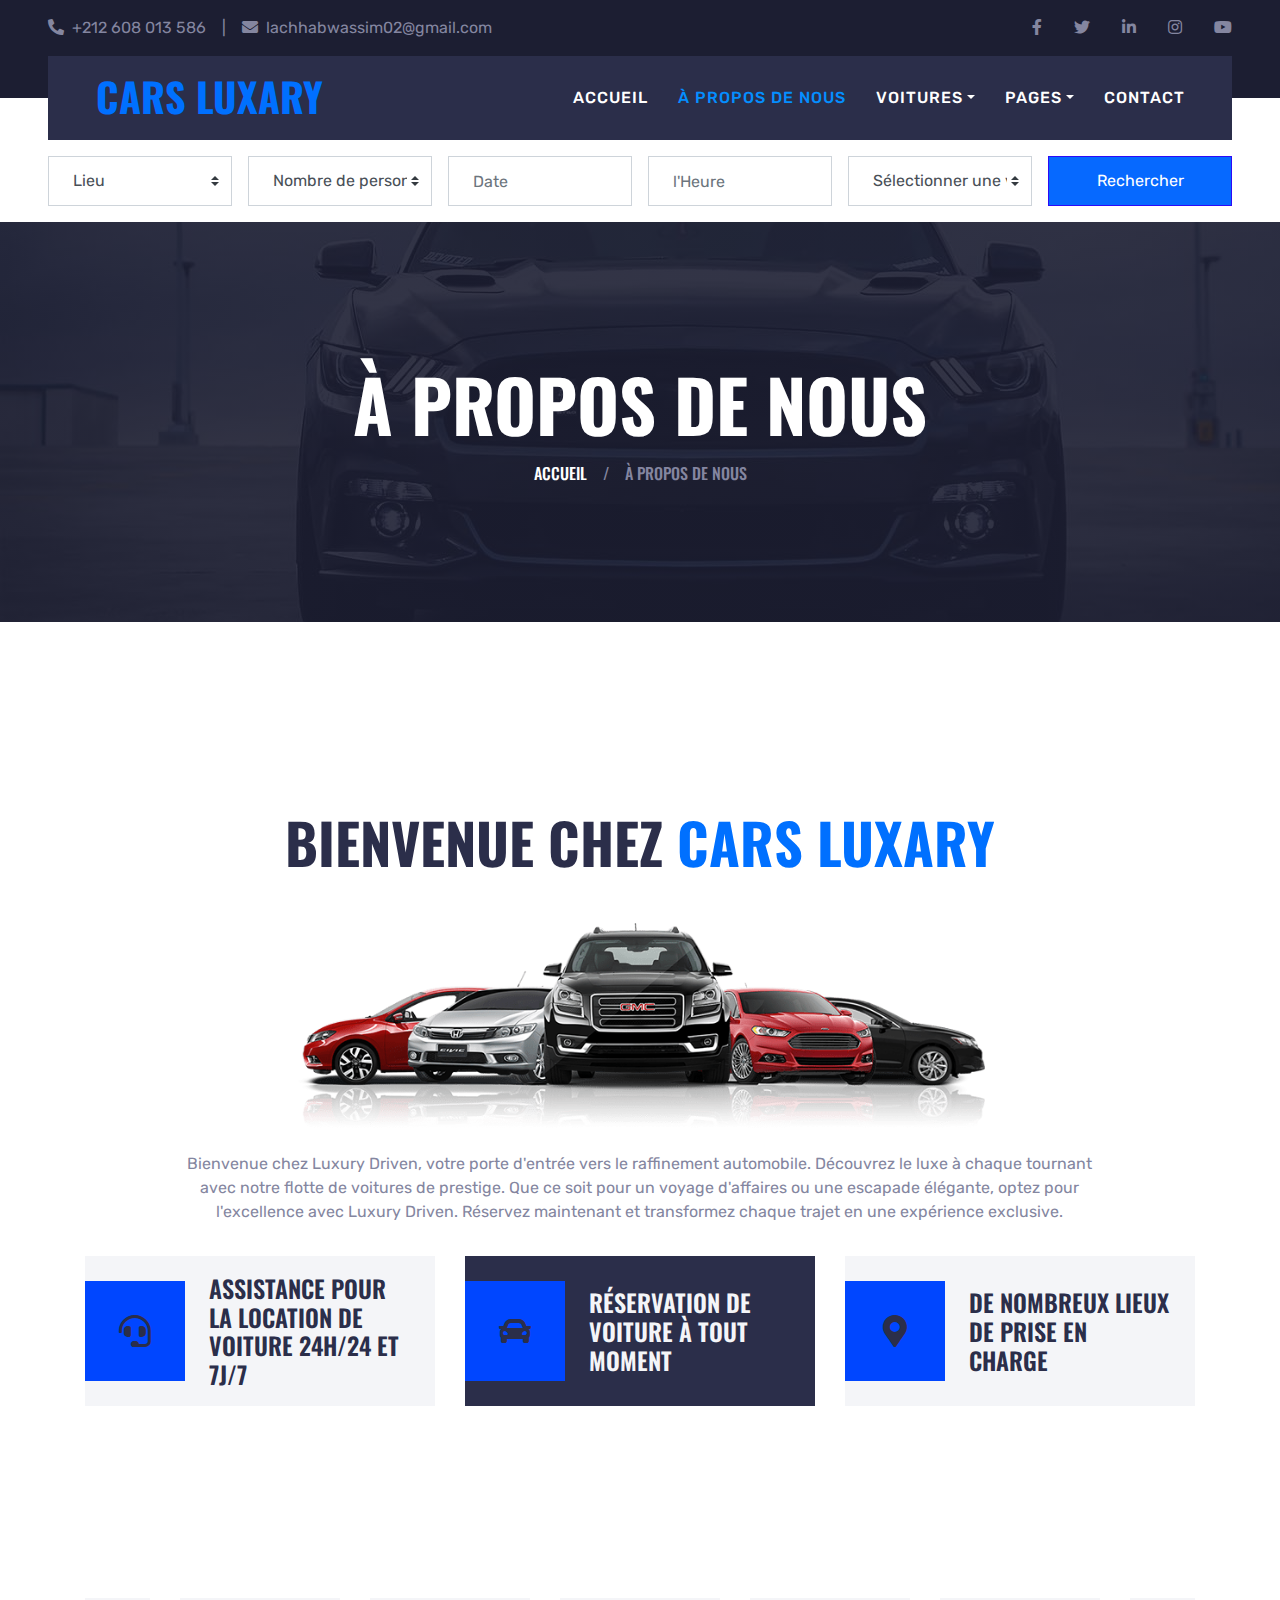
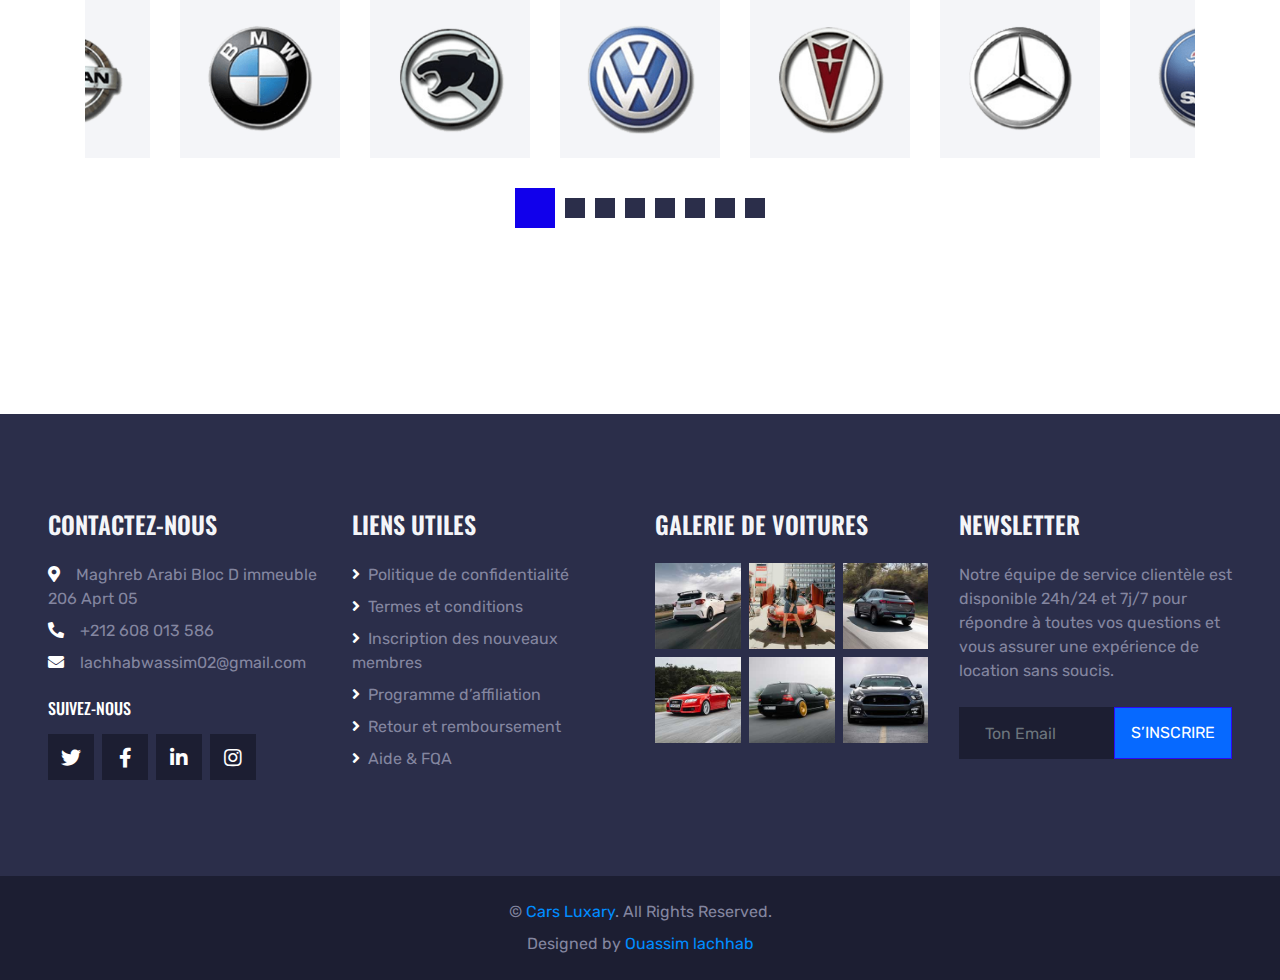
<file: about.html>
<!DOCTYPE html>
<html lang="en">

<head>
    <meta charset="utf-8">
    <title>ROYAL CARS - Car Rental HTML Template</title>
    <meta content="width=device-width, initial-scale=1.0" name="viewport">
    <meta content="Free HTML Templates" name="keywords">
    <meta content="Free HTML Templates" name="description">

    <!-- Favicon -->
    <link href="img/favicon.png" rel="icon">

    <!-- Google Web Fonts -->
    <link rel="preconnect" href="https://fonts.gstatic.com">
    <link href="https://fonts.googleapis.com/css2?family=Oswald:wght@400;500;600;700&family=Rubik&display=swap" rel="stylesheet"> 

    <!-- Font Awesome -->
    <link href="https://cdnjs.cloudflare.com/ajax/libs/font-awesome/5.15.0/css/all.min.css" rel="stylesheet">

    <!-- Libraries Stylesheet -->
    <link href="lib/owlcarousel/assets/owl.carousel.min.css" rel="stylesheet">
    <link href="lib/tempusdominus/css/tempusdominus-bootstrap-4.min.css" rel="stylesheet" />

    <!-- Customized Bootstrap Stylesheet -->
    <link href="css/bootstrap.min.css" rel="stylesheet">

    <!-- Template Stylesheet -->
    <link href="css/style.css" rel="stylesheet">
</head>

<body>
    <!-- Topbar Start -->
    <div class="container-fluid bg-dark py-3 px-lg-5 d-none d-lg-block">
        <div class="row">
            <div class="col-md-6 text-center text-lg-left mb-2 mb-lg-0">
                <div class="d-inline-flex align-items-center">
                    <a class="text-body pr-3" href=""><i class="fa fa-phone-alt mr-2"></i>+212 608 013 586</a>
                    <span class="text-body">|</span>
                    <a class="text-body px-3" href=""><i class="fa fa-envelope mr-2"></i>lachhabwassim02@gmail.com</a>
                </div>
            </div>
            <div class="col-md-6 text-center text-lg-right">
                <div class="d-inline-flex align-items-center">
                    <a class="text-body px-3" href="https://www.facebook.com/lachhab.ouassim/">
                        <i class="fab fa-facebook-f"></i>
                    </a>
                    <a class="text-body px-3" href="https://twitter.com/wassim_lachhab">
                        <i class="fab fa-twitter"></i>
                    </a>
                    <a class="text-body px-3" href="https://www.linkedin.com/in/wassim-lachhab-052211257/">
                        <i class="fab fa-linkedin-in"></i>
                    </a>
                    <a class="text-body px-3" href="https://www.instagram.com/_wassim_lachhab/">
                        <i class="fab fa-instagram"></i>
                    </a>
                    <a class="text-body pl-3" href="https://www.youtube.com/@SlowedSoundwaves">
                        <i class="fab fa-youtube"></i>
                    </a>
                </div>
            </div>
        </div>
    </div>
    <!-- Topbar End -->


    <!-- Navbar Start -->
    <div class="container-fluid position-relative nav-bar p-0">
        <div class="position-relative px-lg-5" style="z-index: 9;">
            <nav class="navbar navbar-expand-lg bg-secondary navbar-dark py-3 py-lg-0 pl-3 pl-lg-5">
                <a href="" class="navbar-brand">
                    <h1 class="text-uppercase text-primary mb-1">Cars Luxary</h1>
                </a>
                <button type="button" class="navbar-toggler" data-toggle="collapse" data-target="#navbarCollapse">
                    <span class="navbar-toggler-icon"></span>
                </button>
                <div class="collapse navbar-collapse justify-content-between px-3" id="navbarCollapse">
                    <div class="navbar-nav ml-auto py-0">
                        <a href="index.html" class="nav-item nav-link">accueil</a>
                        <a href="about.html" class="nav-item nav-link active">À propos de nous</a>
                       <!---  <a href="service.html" class="nav-item nav-link"></a>  -->
                        <div class="nav-item dropdown">
                            <a href="#" class="nav-link dropdown-toggle" data-toggle="dropdown">Voitures</a>
                            <div class="dropdown-menu rounded-0 m-0">
                                <a href="car.html" class="dropdown-item">Annonce de voiture</a>
                            </div>
                        </div>
                        <div class="nav-item dropdown">
                            <a href="#" class="nav-link dropdown-toggle" data-toggle="dropdown">Pages</a>
                            <div class="dropdown-menu rounded-0 m-0">
                                <a href="team.html" class="dropdown-item">L’équipe</a>
                                <a href="testimonial.html" class="dropdown-item">témoignage</a>
                            </div>
                        </div>
                        <a href="contact.html" class="nav-item nav-link">Contact</a>
                    </div>
                </div>
            </nav>
        </div>
    </div>
    <!-- Navbar End -->


    <!-- Search Start -->
    <div class="container-fluid bg-white pt-3 px-lg-5">
        <div class="row mx-n2">
            <div class="col-xl-2 col-lg-4 col-md-6 px-2">
                <select class="custom-select px-4 mb-3" style="height: 50px;">
                    <option selected>Lieu</option>
                    <option value="1">localisation 1</option>
                    <option value="2">localisation 2</option>
                    <option value="3">localisation 3</option>
                </select>
            </div>
             <div class="col-xl-2 col-lg-4 col-md-6 px-2">
                <select class="custom-select px-4 mb-3" style="height: 50px;">
                    <option selected>Nombre de personnes</option>
                    <option value="1">1</option>
                    <option value="2">2</option>
                    <option value="3">3</option>
                    <option value="4">4</option>
                    <option value="5">5</option>
                    <option value="5">+5</option>
                </select>
            </div>   
            <div class="col-xl-2 col-lg-4 col-md-6 px-2">
                <div class="date mb-3" id="date" data-target-input="nearest">
                    <input type="text" class="form-control p-4 datetimepicker-input" placeholder="Date"
                        data-target="#date" data-toggle="datetimepicker" />
                </div>
            </div>
            <div class="col-xl-2 col-lg-4 col-md-6 px-2">
                <div class="time mb-3" id="time" data-target-input="nearest">
                    <input type="text" class="form-control p-4 datetimepicker-input" placeholder="l'Heure"
                        data-target="#time" data-toggle="datetimepicker" />
                </div>
            </div>
            <div class="col-xl-2 col-lg-4 col-md-6 px-2">
                <select class="custom-select px-4 mb-3" style="height: 50px;">
                    <option selected>Sélectionner une voiture</option>
                    <option value="1">voiture 1</option>
                    <option value="2">voiture 2</option>
                    <option value="3">voiture 3</option>
                    <option value="4">Autre</option>
                </select>
            </div>
            <div class="col-xl-2 col-lg-4 col-md-6 px-2">
                <button class="btn btn-primary btn-block mb-3" type="submit" style="height: 50px;">Rechercher</button>
            </div>
        </div>
    </div>
    <!-- Search End -->


    <!-- Page Header Start -->
    <div class="container-fluid page-header">
        <h1 class="display-3 text-uppercase text-white mb-3">À propos de nous</h1>
        <div class="d-inline-flex text-white">
            <h6 class="text-uppercase m-0"><a class="text-white" href="">accueil</a></h6>
            <h6 class="text-body m-0 px-3">/</h6>
            <h6 class="text-uppercase text-body m-0">À propos de nous</h6>
        </div>
    </div>
    <!-- Page Header Start -->


    <!-- About Start -->
    <div class="container-fluid py-5">
        <div class="container pt-5 pb-3">
            <h1 class="display-4 text-uppercase text-center mb-5">BIENVENUE CHEZ  <span class="text-primary">Cars Luxary</span></h1>
            <div class="row justify-content-center">
                <div class="col-lg-10 text-center">
                    <img class="w-75 mb-4" src="img/about.png" alt="">
                    <p>Bienvenue chez Luxury Driven, votre porte d'entrée vers le raffinement automobile. Découvrez le luxe à chaque tournant avec notre flotte de voitures de prestige. Que ce soit pour un voyage d'affaires ou une escapade élégante, optez pour l'excellence avec Luxury Driven.
                         Réservez maintenant et transformez chaque trajet en une expérience exclusive.</p>
                </div>
            </div>
            <div class="row mt-3">
                <div class="col-lg-4 mb-2">
                    <div class="d-flex align-items-center bg-light p-4 mb-4" style="height: 150px;">
                        <div class="d-flex align-items-center justify-content-center flex-shrink-0 bg-primary ml-n4 mr-4" style="width: 100px; height: 100px;">
                            <i class="fa fa-2x fa-headset text-secondary"></i>
                        </div>
                        <h4 class="text-uppercase m-0">Assistance pour la location de voiture 24h/24 et 7j/7</h4>
                    </div>
                </div>
                <div class="col-lg-4 mb-2">
                    <div class="d-flex align-items-center bg-secondary p-4 mb-4" style="height: 150px;">
                        <div class="d-flex align-items-center justify-content-center flex-shrink-0 bg-primary ml-n4 mr-4" style="width: 100px; height: 100px;">
                            <i class="fa fa-2x fa-car text-secondary"></i>
                        </div>
                        <h4 class="text-light text-uppercase m-0">Réservation de voiture à tout moment</h4>
                    </div>
                </div>
                <div class="col-lg-4 mb-2">
                    <div class="d-flex align-items-center bg-light p-4 mb-4" style="height: 150px;">
                        <div class="d-flex align-items-center justify-content-center flex-shrink-0 bg-primary ml-n4 mr-4" style="width: 100px; height: 100px;">
                            <i class="fa fa-2x fa-map-marker-alt text-secondary"></i>
                        </div>
                        <h4 class="text-uppercase m-0">De nombreux lieux de prise en charge</h4>
                    </div>
                </div>
            </div>
        </div>
    </div>
    <!-- About End -->


    <!-- Banner Start -->
    <!-- <div class="container-fluid py-5">
        <div class="container py-5">
            <div class="row mx-0">
                <div class="col-lg-6 px-0">
                    <div class="px-5 bg-secondary d-flex align-items-center justify-content-between" style="height: 350px;">
                        <img class="img-fluid flex-shrink-0 ml-n5 w-50 mr-4" src="img/banner-left.png" alt="">
                        <div class="text-right">
                            <h3 class="text-uppercase text-light mb-3">Want to be driver?</h3>
                            <p class="mb-4">Lorem justo sit sit ipsum eos lorem kasd, kasd labore</p>
                            <a class="btn btn-primary py-2 px-4" href="">Start Now</a>
                        </div>
                    </div>
                </div>
                <div class="col-lg-6 px-0">
                    <div class="px-5 bg-dark d-flex align-items-center justify-content-between" style="height: 350px;">
                        <div class="text-left">
                            <h3 class="text-uppercase text-light mb-3">Looking for a car?</h3>
                            <p class="mb-4">Lorem justo sit sit ipsum eos lorem kasd, kasd labore</p>
                            <a class="btn btn-primary py-2 px-4" href="">Start Now</a>
                        </div>
                        <img class="img-fluid flex-shrink-0 mr-n5 w-50 ml-4" src="img/banner-right.png" alt="">
                    </div>
                </div>
            </div>
        </div>
    </div> -->
    <!-- Banner End -->


    <!-- Vendor Start -->
    <div class="container-fluid py-5">
        <div class="container py-5">
            <div class="owl-carousel vendor-carousel">
                <div class="bg-light p-4">
                    <img src="img/vendor-1.png" alt="">
                </div>
                <div class="bg-light p-4">
                    <img src="img/vendor-2.png" alt="">
                </div>
                <div class="bg-light p-4">
                    <img src="img/vendor-3.png" alt="">
                </div>
                <div class="bg-light p-4">
                    <img src="img/vendor-4.png" alt="">
                </div>
                <div class="bg-light p-4">
                    <img src="img/vendor-5.png" alt="">
                </div>
                <div class="bg-light p-4">
                    <img src="img/vendor-6.png" alt="">
                </div>
                <div class="bg-light p-4">
                    <img src="img/vendor-7.png" alt="">
                </div>
                <div class="bg-light p-4">
                    <img src="img/vendor-8.png" alt="">
                </div>
            </div>
        </div>
    </div>
    <!-- Vendor End -->


    <!-- Footer Start -->
    <div class="container-fluid bg-secondary py-5 px-sm-3 px-md-5" style="margin-top: 90px;">
        <div class="row pt-5">
            <div class="col-lg-3 col-md-6 mb-5">
                <h4 class="text-uppercase text-light mb-4">Contactez-nous</h4>
                <p class="mb-2"><i class="fa fa-map-marker-alt text-white mr-3"></i>Maghreb Arabi Bloc D immeuble 206 Aprt 05</p>
                <p class="mb-2"><i class="fa fa-phone-alt text-white mr-3"></i>+212 608 013 586</p>
                <p><i class="fa fa-envelope text-white mr-3"></i>lachhabwassim02@gmail.com</p>
                <h6 class="text-uppercase text-white py-2">Suivez-nous</h6>
                <div class="d-flex justify-content-start">
                    <a class="btn btn-lg btn-dark btn-lg-square mr-2" href="https://twitter.com/wassim_lachhab"><i class="fab fa-twitter"></i></a>
                    <a class="btn btn-lg btn-dark btn-lg-square mr-2" href="https://www.facebook.com/lachhab.ouassim/"><i class="fab fa-facebook-f"></i></a>
                    <a class="btn btn-lg btn-dark btn-lg-square mr-2" href="https://www.linkedin.com/in/wassim-lachhab-052211257/"><i class="fab fa-linkedin-in"></i></a>
                    <a class="btn btn-lg btn-dark btn-lg-square" href="https://www.instagram.com/_wassim_lachhab/"><i class="fab fa-instagram"></i></a>
                </div>
            </div>
            <div class="col-lg-3 col-md-6 mb-5">
                <h4 class="text-uppercase text-light mb-4">Liens utiles</h4>
                <div class="d-flex flex-column justify-content-start">
                    <a class="text-body mb-2" href="https://ouassim.vercel.app/"><i class="fa fa-angle-right text-white mr-2"></i>Politique de confidentialité</a>
                    <a class="text-body mb-2" href="https://ouassim.vercel.app/"><i class="fa fa-angle-right text-white mr-2"></i>Termes et conditions</a>
                    <a class="text-body mb-2" href="https://ouassim.vercel.app/"><i class="fa fa-angle-right text-white mr-2"></i>Inscription des nouveaux membres</a>
                    <a class="text-body mb-2" href="https://ouassim.vercel.app/"><i class="fa fa-angle-right text-white mr-2"></i>Programme d’affiliation</a>
                    <a class="text-body mb-2" href="https://ouassim.vercel.app/"><i class="fa fa-angle-right text-white mr-2"></i>Retour et remboursement</a>
                    <a class="text-body" href="https://ouassim.vercel.app/"><i class="fa fa-angle-right text-white mr-2"></i>Aide & FQA</a>
                </div>
            </div>
            <div class="col-lg-3 col-md-6 mb-5">
                <h4 class="text-uppercase text-light mb-4">Galerie de voitures</h4>
                <div class="row mx-n1">
                    <div class="col-4 px-1 mb-2">
                        <a href=""><img class="w-100" src="img/gallery-1.jpg" alt=""></a>
                    </div>
                    <div class="col-4 px-1 mb-2">
                        <a href=""><img class="w-100" src="img/gallery-2.jpg" alt=""></a>
                    </div>
                    <div class="col-4 px-1 mb-2">
                        <a href=""><img class="w-100" src="img/gallery-3.jpg" alt=""></a>
                    </div>
                    <div class="col-4 px-1 mb-2">
                        <a href=""><img class="w-100" src="img/gallery-4.jpg" alt=""></a>
                    </div>
                    <div class="col-4 px-1 mb-2">
                        <a href=""><img class="w-100" src="img/gallery-5.jpg" alt=""></a>
                    </div>
                    <div class="col-4 px-1 mb-2">
                        <a href=""><img class="w-100" src="img/gallery-6.jpg" alt=""></a>
                    </div>
                </div>
            </div>
            <div class="col-lg-3 col-md-6 mb-5">
                <h4 class="text-uppercase text-light mb-4">Newsletter</h4>
                <p class="mb-4">Notre équipe de service clientèle est disponible 24h/24 et 7j/7 pour répondre à toutes vos questions et vous assurer une expérience de location sans soucis. </p>
                <div class="w-100 mb-3">
                    <div class="input-group">
                        <input type="text" class="form-control bg-dark border-dark" style="padding: 25px;" placeholder="Ton Email">
                        <div class="input-group-append">
                            <button class="btn btn-primary text-uppercase px-3">s’inscrire</button>
                        </div>
                    </div>
                </div>
                <i></i>
            </div>
        </div>
    </div>
    <div class="container-fluid bg-dark py-4 px-sm-3 px-md-5">
        <p class="mb-2 text-center text-body">&copy; <a href="https://ouassim.vercel.app/">Cars Luxary</a>. All Rights Reserved.</p>
        <p class="m-0 text-center text-body">Designed by <a href="https://ouassim.vercel.app/">Ouassim lachhab</a></p>
    </div>
    <!-- Footer End -->


    <!-- Back to Top -->
    <a href="#" class="btn btn-lg btn-primary btn-lg-square back-to-top"><i class="fa fa-angle-double-up"></i></a>


    <!-- JavaScript Libraries -->
    <script src="https://code.jquery.com/jquery-3.4.1.min.js"></script>
    <script src="https://stackpath.bootstrapcdn.com/bootstrap/4.4.1/js/bootstrap.bundle.min.js"></script>
    <script src="lib/easing/easing.min.js"></script>
    <script src="lib/waypoints/waypoints.min.js"></script>
    <script src="lib/owlcarousel/owl.carousel.min.js"></script>
    <script src="lib/tempusdominus/js/moment.min.js"></script>
    <script src="lib/tempusdominus/js/moment-timezone.min.js"></script>
    <script src="lib/tempusdominus/js/tempusdominus-bootstrap-4.min.js"></script>

    <!-- Template Javascript -->
    <script src="js/main.js"></script>
</body>

</html>
</file>
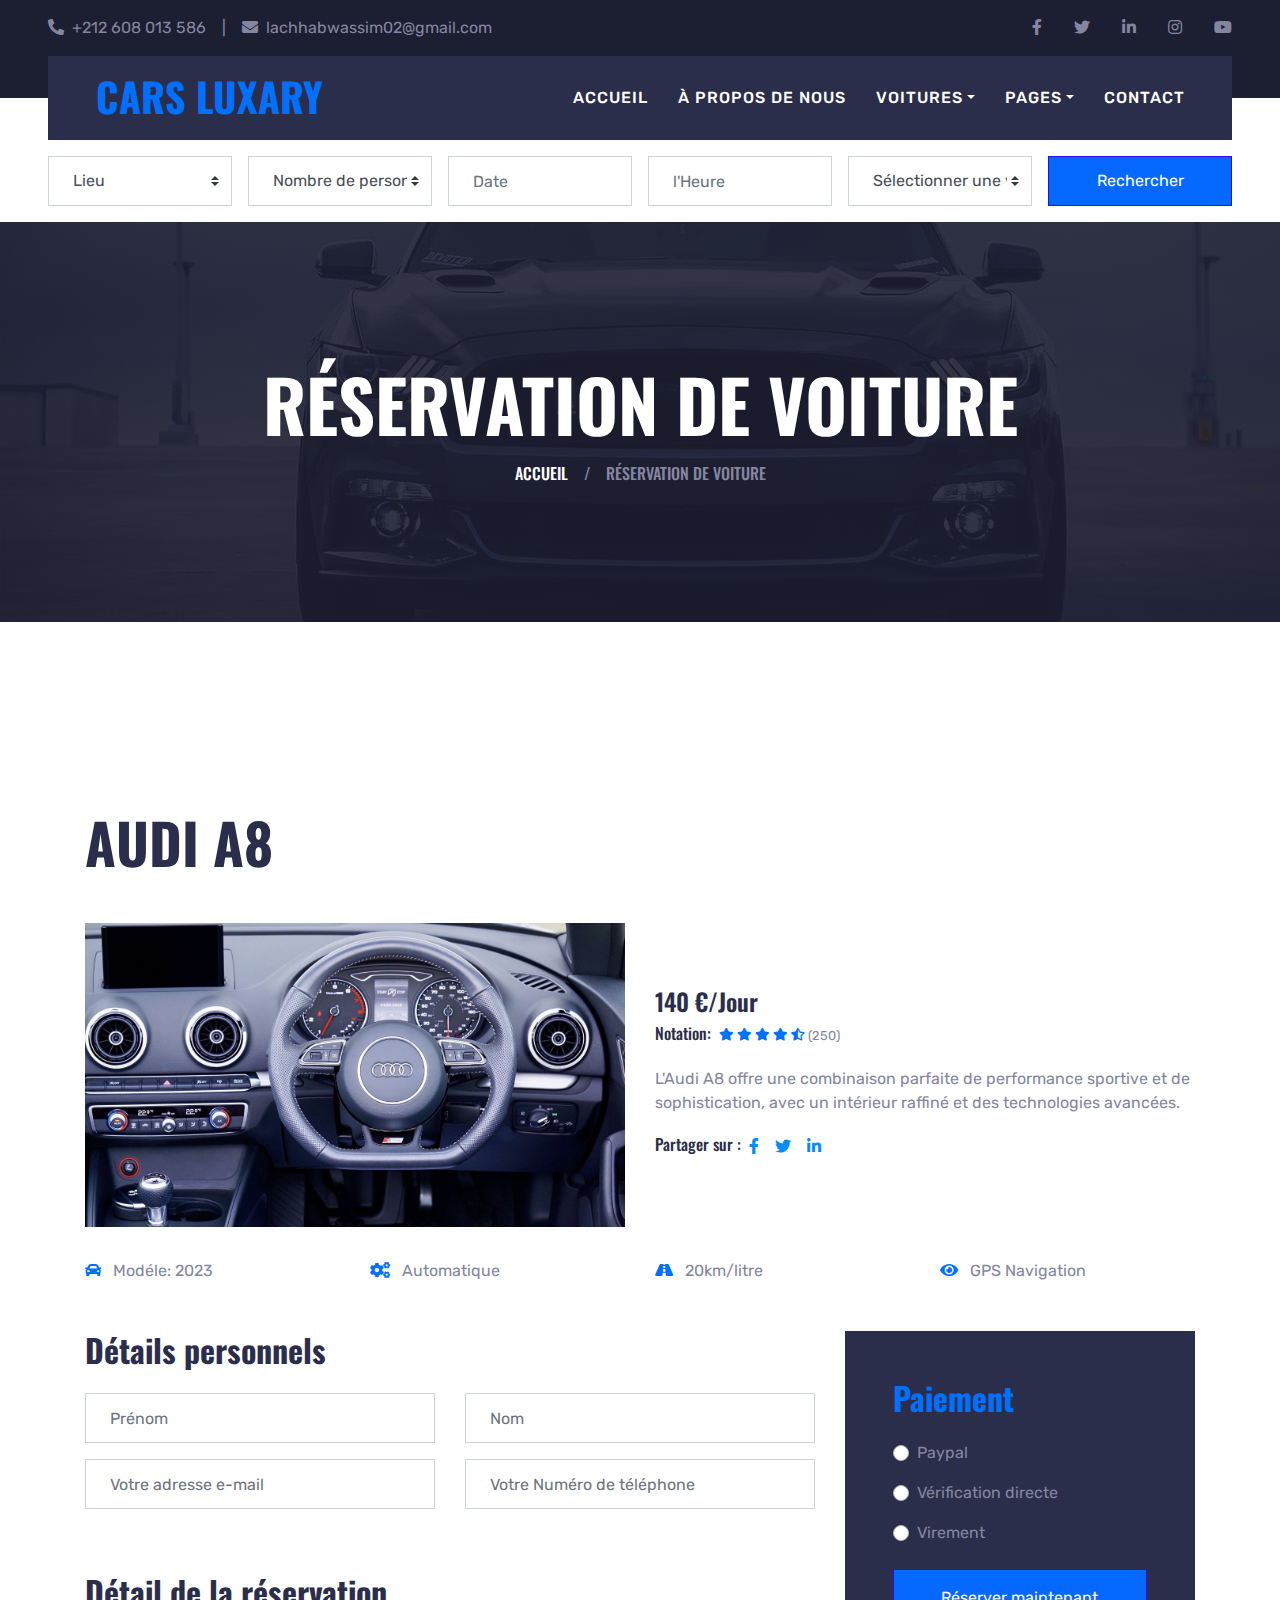
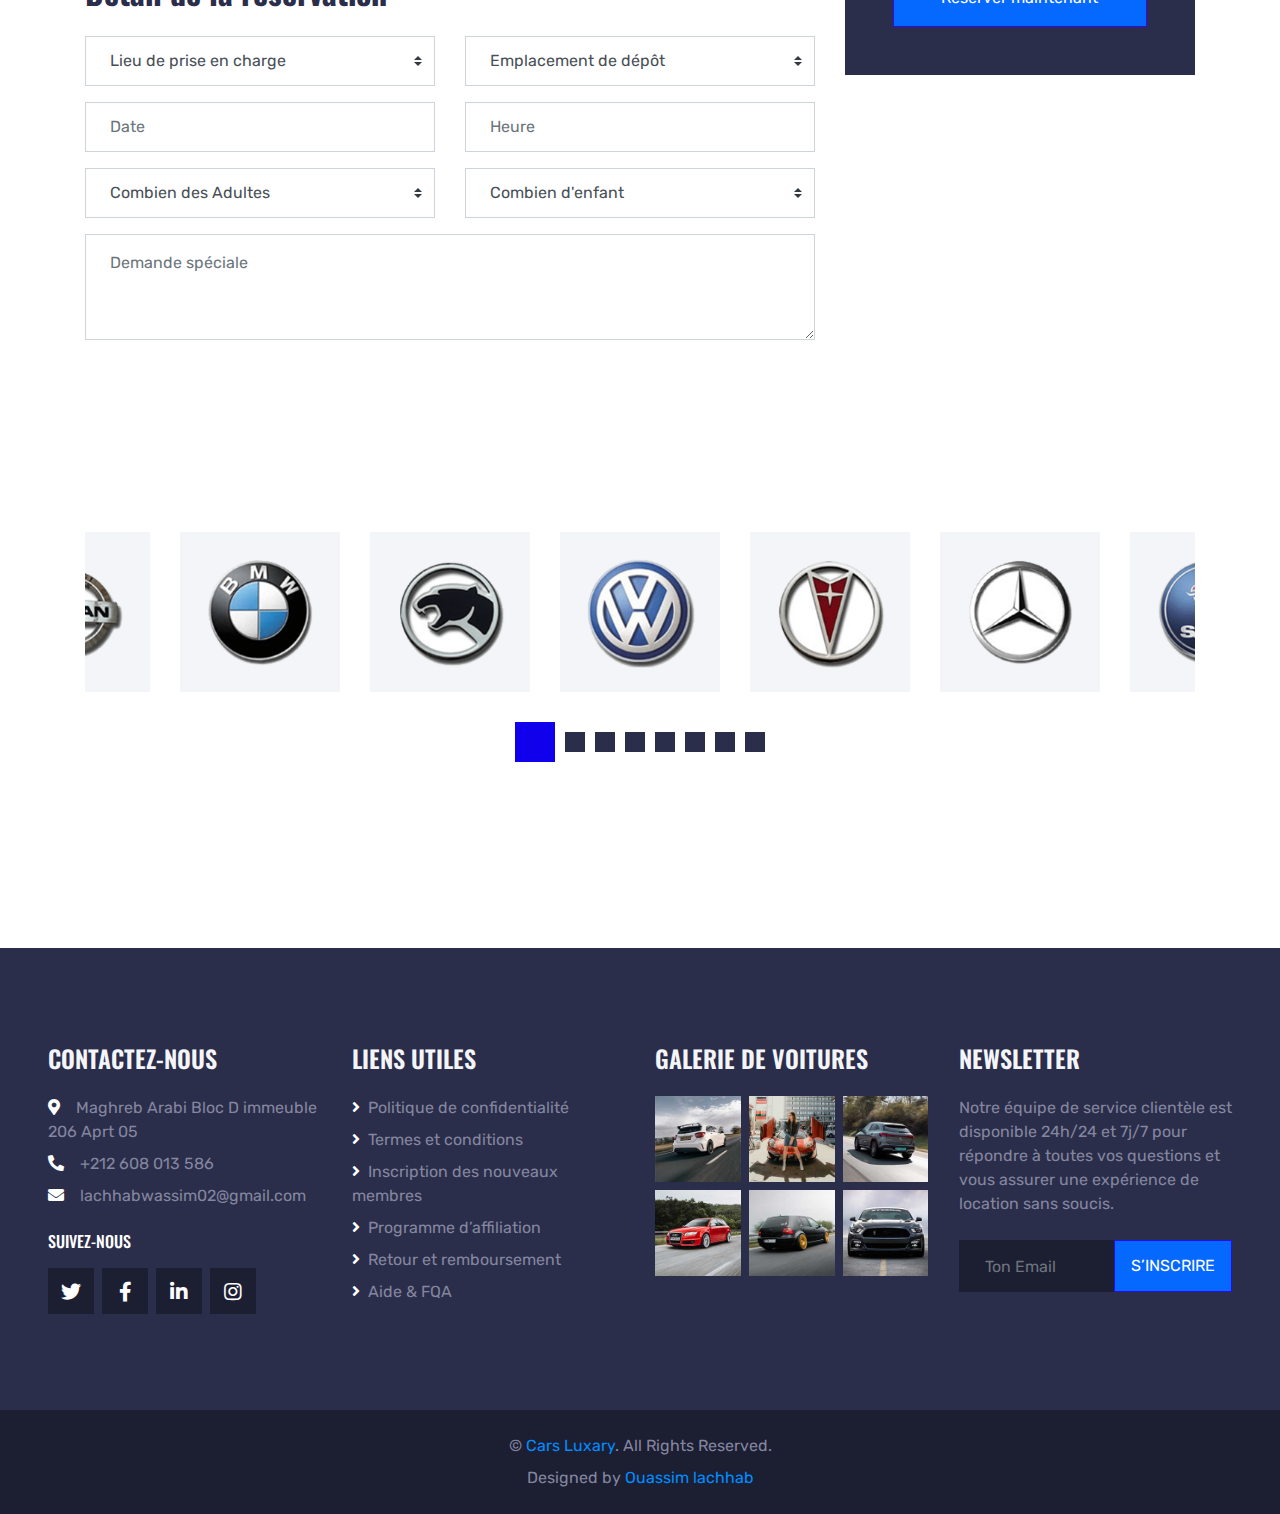
<file: Audi booking.html>
<!DOCTYPE html>
<html lang="en">

<head>
    <meta charset="utf-8">
    <title>Cars Luxary Rental</title>
    <meta content="width=device-width, initial-scale=1.0" name="viewport">
    <meta content="Free HTML Templates" name="keywords">
    <meta content="Free HTML Templates" name="description">

    <!-- Favicon -->
    <link href="img/favicon.png" rel="icon">

    <!-- Google Web Fonts -->
    <link rel="preconnect" href="https://fonts.gstatic.com">
    <link href="https://fonts.googleapis.com/css2?family=Oswald:wght@400;500;600;700&family=Rubik&display=swap" rel="stylesheet"> 

    <!-- Font Awesome -->
    <link href="https://cdnjs.cloudflare.com/ajax/libs/font-awesome/5.15.0/css/all.min.css" rel="stylesheet">

    <!-- Libraries Stylesheet -->
    <link href="lib/owlcarousel/assets/owl.carousel.min.css" rel="stylesheet">
    <link href="lib/tempusdominus/css/tempusdominus-bootstrap-4.min.css" rel="stylesheet" />

    <!-- Customized Bootstrap Stylesheet -->
    <link href="css/bootstrap.min.css" rel="stylesheet">

    <!-- Template Stylesheet -->
    <link href="css/style.css" rel="stylesheet">
</head>

<body>
    <!-- Topbar Start -->
    <div class="container-fluid bg-dark py-3 px-lg-5 d-none d-lg-block">
        <div class="row">
            <div class="col-md-6 text-center text-lg-left mb-2 mb-lg-0">
                <div class="d-inline-flex align-items-center">
                    <a class="text-body pr-3" href=""><i class="fa fa-phone-alt mr-2"></i>+212 608 013 586</a>
                    <span class="text-body">|</span>
                    <a class="text-body px-3" href=""><i class="fa fa-envelope mr-2"></i>lachhabwassim02@gmail.com</a>
                </div>
            </div>
            <div class="col-md-6 text-center text-lg-right">
                <div class="d-inline-flex align-items-center">
                    <a class="text-body px-3" href="https://www.facebook.com/lachhab.ouassim/">
                        <i class="fab fa-facebook-f"></i>
                    </a>
                    <a class="text-body px-3" href="https://twitter.com/wassim_lachhab">
                        <i class="fab fa-twitter"></i>
                    </a>
                    <a class="text-body px-3" href="https://www.linkedin.com/in/wassim-lachhab-052211257/">
                        <i class="fab fa-linkedin-in"></i>
                    </a>
                    <a class="text-body px-3" href="https://www.instagram.com/_wassim_lachhab/">
                        <i class="fab fa-instagram"></i>
                    </a>
                    <a class="text-body pl-3" href="https://www.youtube.com/@SlowedSoundwaves">
                        <i class="fab fa-youtube"></i>
                    </a>
                </div>
            </div>
        </div>
    </div>
    <!-- Topbar End -->


    <!-- Navbar Start -->
    <div class="container-fluid position-relative nav-bar p-0">
        <div class="position-relative px-lg-5" style="z-index: 9;">
            <nav class="navbar navbar-expand-lg bg-secondary navbar-dark py-3 py-lg-0 pl-3 pl-lg-5">
                <a href="" class="navbar-brand">
                    <h1 class="text-uppercase text-primary mb-1">Cars Luxary</h1>
                </a>
                <button type="button" class="navbar-toggler" data-toggle="collapse" data-target="#navbarCollapse">
                    <span class="navbar-toggler-icon"></span>
                </button>
                <div class="collapse navbar-collapse justify-content-between px-3" id="navbarCollapse">
                    <div class="navbar-nav ml-auto py-0">
                        <a href="index.html" class="nav-item nav-link">accueil</a>
                        <a href="about.html" class="nav-item nav-link">À propos de nous</a>
                       <!---  <a href="service.html" class="nav-item nav-link"></a>  -->
                        <div class="nav-item dropdown">
                            <a href="#" class="nav-link dropdown-toggle" data-toggle="dropdown">Voitures</a>
                            <div class="dropdown-menu rounded-0 m-0">
                                <a href="car.html" class="dropdown-item">Annonce de voiture</a>
                            </div>
                        </div>
                        <div class="nav-item dropdown">
                            <a href="#" class="nav-link dropdown-toggle" data-toggle="dropdown">Pages</a>
                            <div class="dropdown-menu rounded-0 m-0">
                                <a href="team.html" class="dropdown-item">L’équipe</a>
                                <a href="testimonial.html" class="dropdown-item">témoignage</a>
                            </div>
                        </div>
                        <a href="contact.html" class="nav-item nav-link">Contact</a>
                    </div>
                </div>
            </nav>
        </div>
    </div>
    <!-- Navbar End -->


    <!-- Search Start -->
    <div class="container-fluid bg-white pt-3 px-lg-5">
        <div class="row mx-n2">
            <div class="col-xl-2 col-lg-4 col-md-6 px-2">
                <select class="custom-select px-4 mb-3" style="height: 50px;">
                    <option selected>Lieu</option>
                    <option value="1">localisation 1</option>
                    <option value="2">localisation 2</option>
                    <option value="3">localisation 3</option>
                </select>
            </div>
             <div class="col-xl-2 col-lg-4 col-md-6 px-2">
                <select class="custom-select px-4 mb-3" style="height: 50px;">
                    <option selected>Nombre de personnes</option>
                    <option value="1">1</option>
                    <option value="2">2</option>
                    <option value="3">3</option>
                    <option value="4">4</option>
                    <option value="5">5</option>
                    <option value="5">+5</option>
                </select>
            </div>   
            <div class="col-xl-2 col-lg-4 col-md-6 px-2">
                <div class="date mb-3" id="date" data-target-input="nearest">
                    <input type="text" class="form-control p-4 datetimepicker-input" placeholder="Date"
                        data-target="#date" data-toggle="datetimepicker" />
                </div>
            </div>
            <div class="col-xl-2 col-lg-4 col-md-6 px-2">
                <div class="time mb-3" id="time" data-target-input="nearest">
                    <input type="text" class="form-control p-4 datetimepicker-input" placeholder="l'Heure"
                        data-target="#time" data-toggle="datetimepicker" />
                </div>
            </div>
            <div class="col-xl-2 col-lg-4 col-md-6 px-2">
                <select class="custom-select px-4 mb-3" style="height: 50px;">
                    <option selected>Sélectionner une voiture</option>
                    <option value="1">voiture 1</option>
                    <option value="2">voiture 2</option>
                    <option value="3">voiture 3</option>
                    <option value="4">Autre</option>
                </select>
            </div>
            <div class="col-xl-2 col-lg-4 col-md-6 px-2">
                <button class="btn btn-primary btn-block mb-3" type="submit" style="height: 50px;">Rechercher</button>
            </div>
        </div>
    </div>
    <!-- Search End -->


    <!-- Page Header Start -->
    <div class="container-fluid page-header">
        <h1 class="display-3 text-uppercase text-white mb-3">Réservation de voiture</h1>
        <div class="d-inline-flex text-white">
            <h6 class="text-uppercase m-0"><a class="text-white" href="">accueil</a></h6>
            <h6 class="text-body m-0 px-3">/</h6>
            <h6 class="text-uppercase text-body m-0">Réservation de voiture</h6>
        </div>
    </div>
    <!-- Page Header Start -->


    <!-- Detail Start -->
    <div class="container-fluid pt-5">
        <div class="container pt-5 pb-3">
            <h1 class="display-4 text-uppercase mb-5">Audi A8</h1>
            <div class="row align-items-center pb-2">
                <div class="col-lg-6 mb-4">
                    <img class="img-fluid" src="img/aud.jpg" alt="">
                </div>
                <div class="col-lg-6 mb-4">
                    <h4 class="mb-2">140 €/Jour</h4>
                    <div class="d-flex mb-3">
                        <h6 class="mr-2">Notation:</h6>
                        <div class="d-flex align-items-center justify-content-center mb-1">
                            <small class="fa fa-star text-primary mr-1"></small>
                            <small class="fa fa-star text-primary mr-1"></small>
                            <small class="fa fa-star text-primary mr-1"></small>
                            <small class="fa fa-star text-primary mr-1"></small>
                            <small class="fa fa-star-half-alt text-primary mr-1"></small>
                            <small>(250)</small>
                        </div>
                    </div>
                    <p>L'Audi A8 offre une combinaison parfaite de performance sportive et de sophistication, avec un intérieur raffiné et des technologies avancées.</p>
                    <div class="d-flex pt-1">
                        <h6>Partager sur :</h6>
                        <div class="d-inline-flex">
                            <a class="px-2" href="https://www.facebook.com/lachhab.ouassim/"><i class="fab fa-facebook-f"></i></a>
                            <a class="px-2" href="https://twitter.com/wassim_lachhab"><i class="fab fa-twitter"></i></a>
                            <a class="px-2" href="https://www.linkedin.com/in/wassim-lachhab-052211257/"><i class="fab fa-linkedin-in"></i></a>
                        </div>
                    </div>
                </div>
            </div>
            <div class="row mt-n3 mt-lg-0 pb-4">
                <div class="col-md-3 col-6 mb-2">
                    <i class="fa fa-car text-primary mr-2"></i>
                    <span>Modéle: 2023</span>
                </div>
                <div class="col-md-3 col-6 mb-2">
                    <i class="fa fa-cogs text-primary mr-2"></i>
                    <span>Automatique</span>
                </div>
                <div class="col-md-3 col-6 mb-2">
                    <i class="fa fa-road text-primary mr-2"></i>
                    <span>20km/litre</span>
                </div>
                <div class="col-md-3 col-6 mb-2">
                    <i class="fa fa-eye text-primary mr-2"></i>
                    <span>GPS Navigation</span>
                </div>
                </div>
            </div>
        </div>
    </div>
    <!-- Detail End -->


    <!-- Car Booking Start -->
    <div class="container-fluid pb-5">
        <div class="container">
            <div class="row">
                <div class="col-lg-8">
                    <h2 class="mb-4">Détails personnels</h2>
                    <div class="mb-5">
                        <div class="row">
                            <div class="col-6 form-group">
                                <input type="text" class="form-control p-4" placeholder="Prénom" required="required">
                            </div>
                            <div class="col-6 form-group">
                                <input type="text" class="form-control p-4" placeholder="Nom" required="required">
                            </div>
                        </div>
                        <div class="row">
                            <div class="col-6 form-group">
                                <input type="email" class="form-control p-4" placeholder="Votre adresse e-mail" required="required">
                            </div>
                            <div class="col-6 form-group">
                                <input type="text" class="form-control p-4" placeholder="Votre Numéro de téléphone" required="required">
                            </div>
                        </div>
                    </div>
                    <h2 class="mb-4">Détail de la réservation</h2>
                    <div class="mb-5">
                        <div class="row">
                            <div class="col-6 form-group">
                                <select class="custom-select px-4" style="height: 50px;">
                                    <option selected>Lieu de prise en charge</option>
                                    <option value="1">Kénitra</option>
                                    <option value="2">Rabat</option>
                                    <option value="3">Casablanca</option>
                                </select>
                            </div>
                            <div class="col-6 form-group">
                                <select class="custom-select px-4" style="height: 50px;">
                                    <option selected>Emplacement de dépôt</option>
                                    <option value="1">Kénitra</option>
                                    <option value="2">Rabat</option>
                                    <option value="3">Casablanca</option>
                                </select>
                            </div>
                        </div>
                        <div class="row">
                            <div class="col-6 form-group">
                                <div class="date" id="date2" data-target-input="nearest">
                                    <input type="text" class="form-control p-4 datetimepicker-input" placeholder="Date"
                                        data-target="#date2" data-toggle="datetimepicker" />
                                </div>
                            </div>
                            <div class="col-6 form-group">
                                <div class="time" id="time2" data-target-input="nearest">
                                    <input type="text" class="form-control p-4 datetimepicker-input" placeholder="Heure"
                                        data-target="#time2" data-toggle="datetimepicker" />
                                </div>
                            </div>
                        </div>
                        <div class="row">
                            <div class="col-6 form-group">
                                <select class="custom-select px-4" style="height: 50px;">
                                    <option selected>Combien des Adultes</option>
                                    <option value="1">Adulte 1</option>
                                    <option value="2">Adulte 2</option>
                                    <option value="3">Adulte 3</option>
                                    <option value="4">Adulte 4</option>
                                    <option value="5">Adulte +5</option>
                                </select>
                            </div>
                            <div class="col-6 form-group">
                                <select class="custom-select px-4" style="height: 50px;">
                                    <option selected>Combien d'enfant</option>
                                    <option value="1">enfant 1</option>
                                    <option value="2">enfant 2</option>
                                    <option value="3">enfant 3</option>
                                    <option value="4">enfant 4</option>
                                    <option value="5">enfant +5</option>
                                </select>
                            </div>
                        </div>
                        <div class="form-group">
                            <textarea class="form-control py-3 px-4" rows="3" placeholder="Demande spéciale" required="required"></textarea>
                        </div>
                    </div>
                </div>
                <div class="col-lg-4">
                    <div class="bg-secondary p-5 mb-5">
                        <h2 class="text-primary mb-4">Paiement</h2>
                        <div class="form-group">
                            <div class="custom-control custom-radio">
                                <input type="radio" class="custom-control-input" name="payment" id="paypal">
                                <label class="custom-control-label" for="paypal">Paypal</label>
                            </div>
                        </div>
                        <div class="form-group">
                            <div class="custom-control custom-radio">
                                <input type="radio" class="custom-control-input" name="payment" id="directcheck">
                                <label class="custom-control-label" for="directcheck">Vérification directe</label>
                            </div>
                        </div>
                        <div class="form-group mb-4">
                            <div class="custom-control custom-radio">
                                <input type="radio" class="custom-control-input" name="payment" id="banktransfer">
                                <label class="custom-control-label" for="banktransfer">Virement</label>
                            </div>
                        </div>
                        <button class="btn btn-block btn-primary py-3">Réserver maintenant</button>
                    </div>
                </div>
            </div>
        </div>
    </div>
    <!-- Car Booking End -->


    <!-- Vendor Start -->
    <div class="container-fluid py-5">
        <div class="container py-5">
            <div class="owl-carousel vendor-carousel">
                <div class="bg-light p-4">
                    <img src="img/vendor-1.png" alt="">
                </div>
                <div class="bg-light p-4">
                    <img src="img/vendor-2.png" alt="">
                </div>
                <div class="bg-light p-4">
                    <img src="img/vendor-3.png" alt="">
                </div>
                <div class="bg-light p-4">
                    <img src="img/vendor-4.png" alt="">
                </div>
                <div class="bg-light p-4">
                    <img src="img/vendor-5.png" alt="">
                </div>
                <div class="bg-light p-4">
                    <img src="img/vendor-6.png" alt="">
                </div>
                <div class="bg-light p-4">
                    <img src="img/vendor-7.png" alt="">
                </div>
                <div class="bg-light p-4">
                    <img src="img/vendor-8.png" alt="">
                </div>
            </div>
        </div>
    </div>
    <!-- Vendor End -->


    <!-- Footer Start -->
    <div class="container-fluid bg-secondary py-5 px-sm-3 px-md-5" style="margin-top: 90px;">
        <div class="row pt-5">
            <div class="col-lg-3 col-md-6 mb-5">
                <h4 class="text-uppercase text-light mb-4">Contactez-nous</h4>
                <p class="mb-2"><i class="fa fa-map-marker-alt text-white mr-3"></i>Maghreb Arabi Bloc D immeuble 206 Aprt 05</p>
                <p class="mb-2"><i class="fa fa-phone-alt text-white mr-3"></i>+212 608 013 586</p>
                <p><i class="fa fa-envelope text-white mr-3"></i>lachhabwassim02@gmail.com</p>
                <h6 class="text-uppercase text-white py-2">Suivez-nous</h6>
                <div class="d-flex justify-content-start">
                    <a class="btn btn-lg btn-dark btn-lg-square mr-2" href="https://twitter.com/wassim_lachhab"><i class="fab fa-twitter"></i></a>
                    <a class="btn btn-lg btn-dark btn-lg-square mr-2" href="https://www.facebook.com/lachhab.ouassim/"><i class="fab fa-facebook-f"></i></a>
                    <a class="btn btn-lg btn-dark btn-lg-square mr-2" href="https://www.linkedin.com/in/wassim-lachhab-052211257/"><i class="fab fa-linkedin-in"></i></a>
                    <a class="btn btn-lg btn-dark btn-lg-square" href="https://www.instagram.com/_wassim_lachhab/"><i class="fab fa-instagram"></i></a>
                </div>
            </div>
            <div class="col-lg-3 col-md-6 mb-5">
                <h4 class="text-uppercase text-light mb-4">Liens utiles</h4>
                <div class="d-flex flex-column justify-content-start">
                    <a class="text-body mb-2" href="https://ouassim.vercel.app/"><i class="fa fa-angle-right text-white mr-2"></i>Politique de confidentialité</a>
                    <a class="text-body mb-2" href="https://ouassim.vercel.app/"><i class="fa fa-angle-right text-white mr-2"></i>Termes et conditions</a>
                    <a class="text-body mb-2" href="https://ouassim.vercel.app/"><i class="fa fa-angle-right text-white mr-2"></i>Inscription des nouveaux membres</a>
                    <a class="text-body mb-2" href="https://ouassim.vercel.app/"><i class="fa fa-angle-right text-white mr-2"></i>Programme d’affiliation</a>
                    <a class="text-body mb-2" href="https://ouassim.vercel.app/"><i class="fa fa-angle-right text-white mr-2"></i>Retour et remboursement</a>
                    <a class="text-body" href="https://ouassim.vercel.app/"><i class="fa fa-angle-right text-white mr-2"></i>Aide & FQA</a>
                </div>
            </div>
            <div class="col-lg-3 col-md-6 mb-5">
                <h4 class="text-uppercase text-light mb-4">Galerie de voitures</h4>
                <div class="row mx-n1">
                    <div class="col-4 px-1 mb-2">
                        <a href=""><img class="w-100" src="img/gallery-1.jpg" alt=""></a>
                    </div>
                    <div class="col-4 px-1 mb-2">
                        <a href=""><img class="w-100" src="img/gallery-2.jpg" alt=""></a>
                    </div>
                    <div class="col-4 px-1 mb-2">
                        <a href=""><img class="w-100" src="img/gallery-3.jpg" alt=""></a>
                    </div>
                    <div class="col-4 px-1 mb-2">
                        <a href=""><img class="w-100" src="img/gallery-4.jpg" alt=""></a>
                    </div>
                    <div class="col-4 px-1 mb-2">
                        <a href=""><img class="w-100" src="img/gallery-5.jpg" alt=""></a>
                    </div>
                    <div class="col-4 px-1 mb-2">
                        <a href=""><img class="w-100" src="img/gallery-6.jpg" alt=""></a>
                    </div>
                </div>
            </div>
            <div class="col-lg-3 col-md-6 mb-5">
                <h4 class="text-uppercase text-light mb-4">Newsletter</h4>
                <p class="mb-4">Notre équipe de service clientèle est disponible 24h/24 et 7j/7 pour répondre à toutes vos questions et vous assurer une expérience de location sans soucis. </p>
                <div class="w-100 mb-3">
                    <div class="input-group">
                        <input type="text" class="form-control bg-dark border-dark" style="padding: 25px;" placeholder="Ton Email">
                        <div class="input-group-append">
                            <button class="btn btn-primary text-uppercase px-3">s’inscrire</button>
                        </div>
                    </div>
                </div>
                <i></i>
            </div>
        </div>
    </div>
    <div class="container-fluid bg-dark py-4 px-sm-3 px-md-5">
        <p class="mb-2 text-center text-body">&copy; <a href="https://ouassim.vercel.app/">Cars Luxary</a>. All Rights Reserved.</p>
        <p class="m-0 text-center text-body">Designed by <a href="https://ouassim.vercel.app/">Ouassim lachhab</a></p>
    </div>
    <!-- Footer End -->


    <!-- Back to Top -->
    <a href="#" class="btn btn-lg btn-primary btn-lg-square back-to-top"><i class="fa fa-angle-double-up"></i></a>


    <!-- JavaScript Libraries -->
    <script src="https://code.jquery.com/jquery-3.4.1.min.js"></script>
    <script src="https://stackpath.bootstrapcdn.com/bootstrap/4.4.1/js/bootstrap.bundle.min.js"></script>
    <script src="lib/easing/easing.min.js"></script>
    <script src="lib/waypoints/waypoints.min.js"></script>
    <script src="lib/owlcarousel/owl.carousel.min.js"></script>
    <script src="lib/tempusdominus/js/moment.min.js"></script>
    <script src="lib/tempusdominus/js/moment-timezone.min.js"></script>
    <script src="lib/tempusdominus/js/tempusdominus-bootstrap-4.min.js"></script>

    <!-- Template Javascript -->
    <script src="js/main.js"></script>
</body>

</html>
</file>
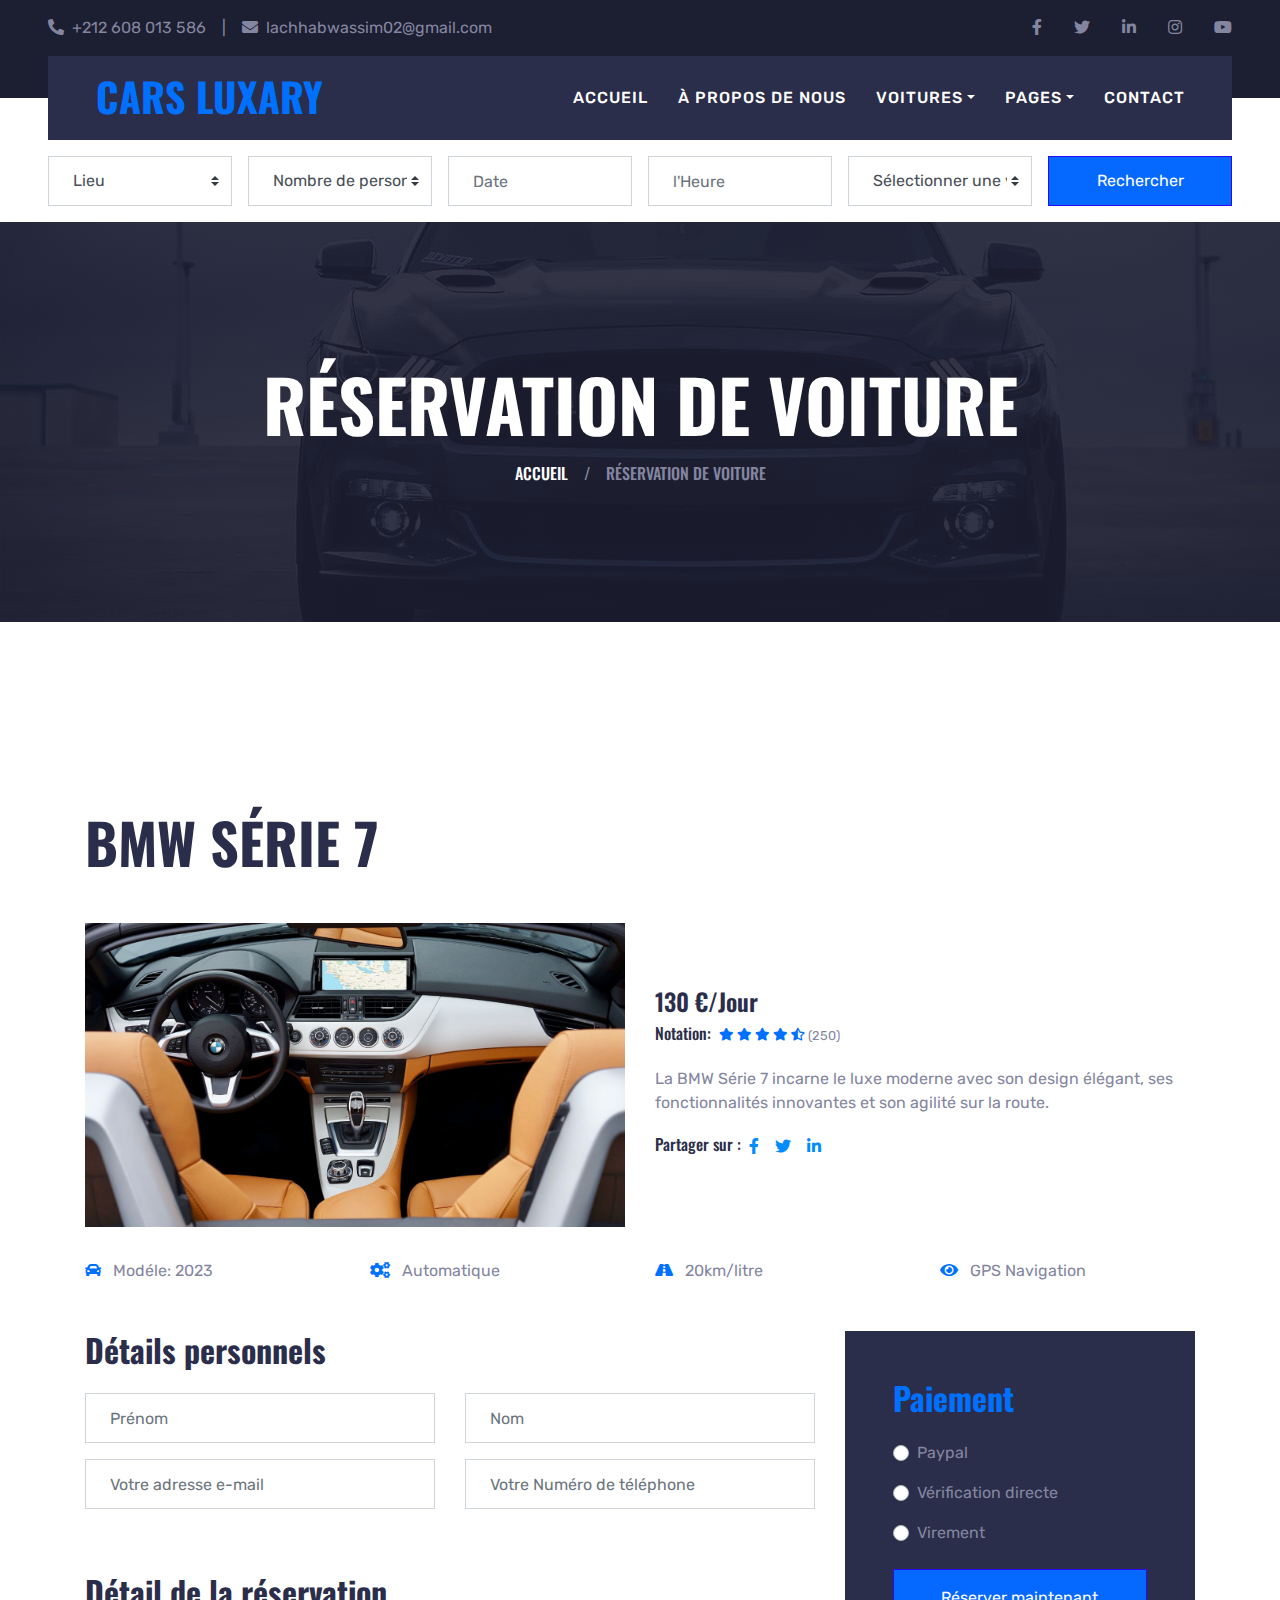
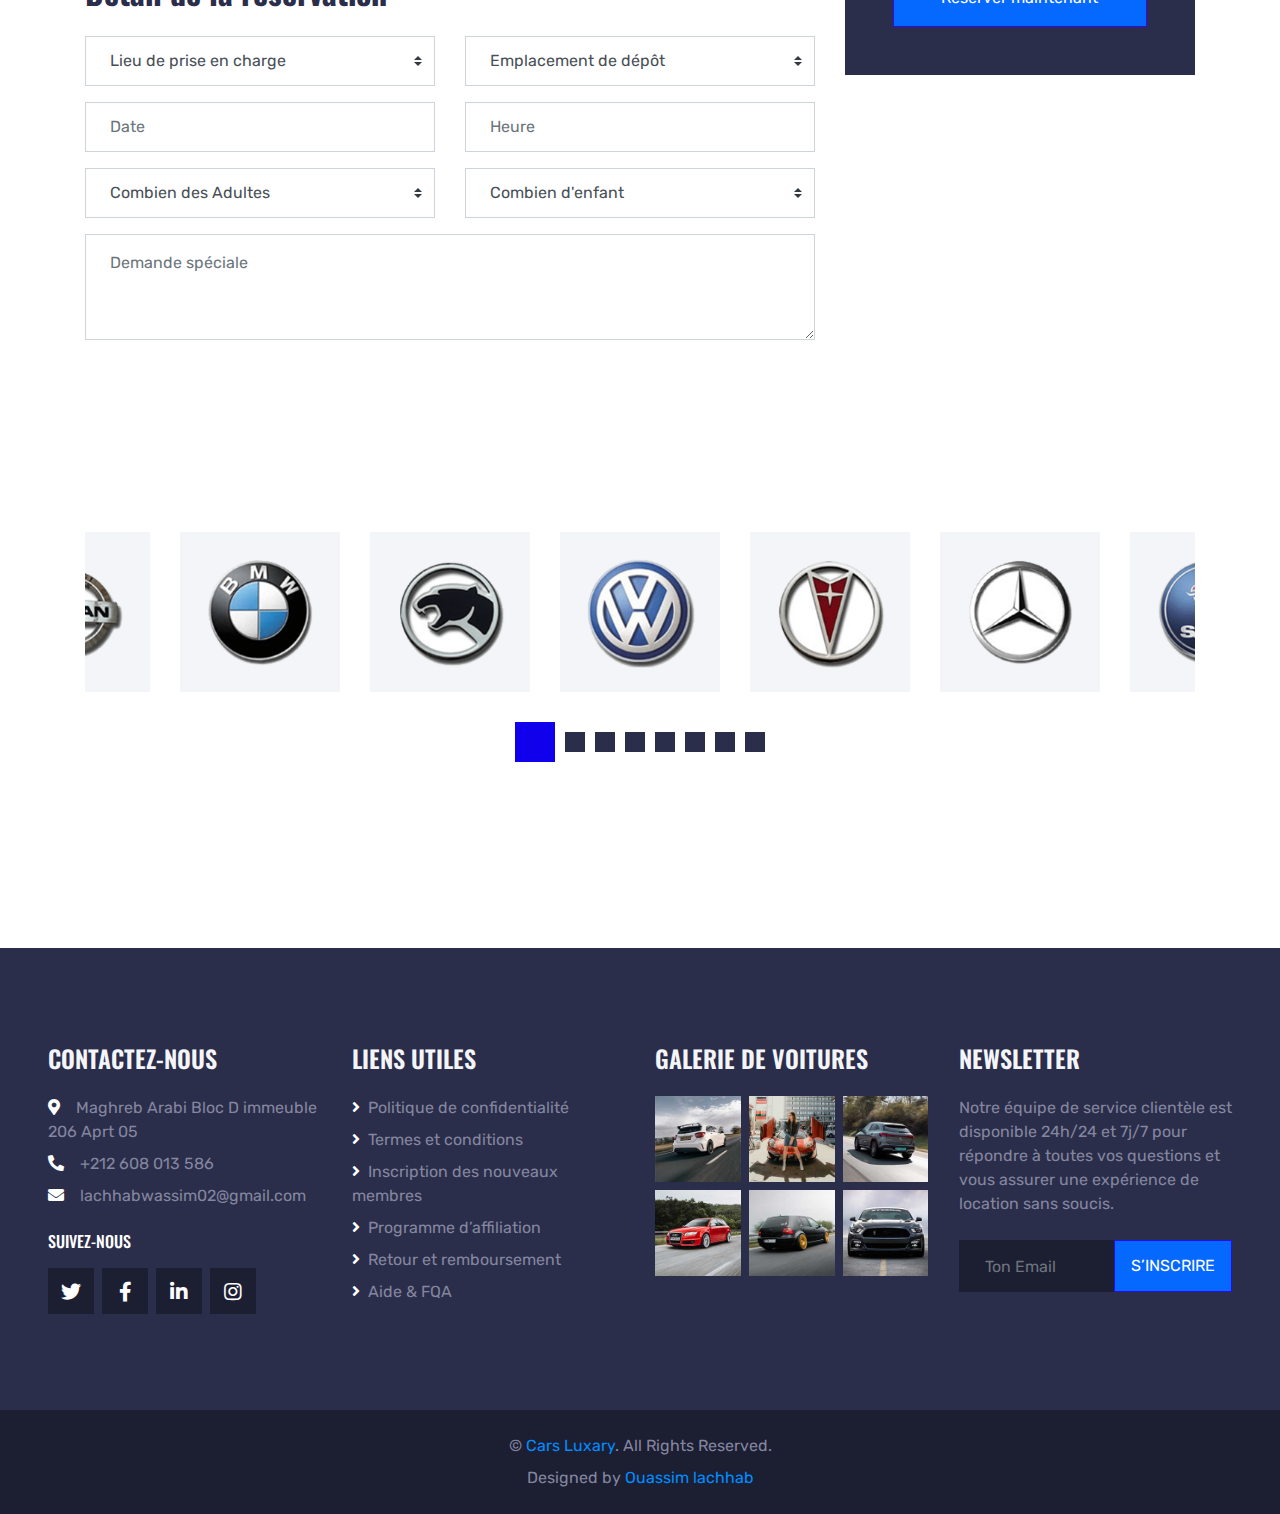
<file: BMW  booking.html>
<!DOCTYPE html>
<html lang="en">

<head>
    <meta charset="utf-8">
    <title>Cars Luxary Rental</title>
    <meta content="width=device-width, initial-scale=1.0" name="viewport">
    <meta content="Free HTML Templates" name="keywords">
    <meta content="Free HTML Templates" name="description">

    <!-- Favicon -->
    <link href="img/favicon.png" rel="icon">

    <!-- Google Web Fonts -->
    <link rel="preconnect" href="https://fonts.gstatic.com">
    <link href="https://fonts.googleapis.com/css2?family=Oswald:wght@400;500;600;700&family=Rubik&display=swap" rel="stylesheet"> 

    <!-- Font Awesome -->
    <link href="https://cdnjs.cloudflare.com/ajax/libs/font-awesome/5.15.0/css/all.min.css" rel="stylesheet">

    <!-- Libraries Stylesheet -->
    <link href="lib/owlcarousel/assets/owl.carousel.min.css" rel="stylesheet">
    <link href="lib/tempusdominus/css/tempusdominus-bootstrap-4.min.css" rel="stylesheet" />

    <!-- Customized Bootstrap Stylesheet -->
    <link href="css/bootstrap.min.css" rel="stylesheet">

    <!-- Template Stylesheet -->
    <link href="css/style.css" rel="stylesheet">
</head>

<body>
    <!-- Topbar Start -->
    <div class="container-fluid bg-dark py-3 px-lg-5 d-none d-lg-block">
        <div class="row">
            <div class="col-md-6 text-center text-lg-left mb-2 mb-lg-0">
                <div class="d-inline-flex align-items-center">
                    <a class="text-body pr-3" href=""><i class="fa fa-phone-alt mr-2"></i>+212 608 013 586</a>
                    <span class="text-body">|</span>
                    <a class="text-body px-3" href=""><i class="fa fa-envelope mr-2"></i>lachhabwassim02@gmail.com</a>
                </div>
            </div>
            <div class="col-md-6 text-center text-lg-right">
                <div class="d-inline-flex align-items-center">
                    <a class="text-body px-3" href="https://www.facebook.com/lachhab.ouassim/">
                        <i class="fab fa-facebook-f"></i>
                    </a>
                    <a class="text-body px-3" href="https://twitter.com/wassim_lachhab">
                        <i class="fab fa-twitter"></i>
                    </a>
                    <a class="text-body px-3" href="https://www.linkedin.com/in/wassim-lachhab-052211257/">
                        <i class="fab fa-linkedin-in"></i>
                    </a>
                    <a class="text-body px-3" href="https://www.instagram.com/_wassim_lachhab/">
                        <i class="fab fa-instagram"></i>
                    </a>
                    <a class="text-body pl-3" href="https://www.youtube.com/@SlowedSoundwaves">
                        <i class="fab fa-youtube"></i>
                    </a>
                </div>
            </div>
        </div>
    </div>
    <!-- Topbar End -->


    <!-- Navbar Start -->
    <div class="container-fluid position-relative nav-bar p-0">
        <div class="position-relative px-lg-5" style="z-index: 9;">
            <nav class="navbar navbar-expand-lg bg-secondary navbar-dark py-3 py-lg-0 pl-3 pl-lg-5">
                <a href="" class="navbar-brand">
                    <h1 class="text-uppercase text-primary mb-1">Cars Luxary</h1>
                </a>
                <button type="button" class="navbar-toggler" data-toggle="collapse" data-target="#navbarCollapse">
                    <span class="navbar-toggler-icon"></span>
                </button>
                <div class="collapse navbar-collapse justify-content-between px-3" id="navbarCollapse">
                    <div class="navbar-nav ml-auto py-0">
                        <a href="index.html" class="nav-item nav-link">accueil</a>
                        <a href="about.html" class="nav-item nav-link">À propos de nous</a>
                       <!---  <a href="service.html" class="nav-item nav-link"></a>  -->
                        <div class="nav-item dropdown">
                            <a href="#" class="nav-link dropdown-toggle" data-toggle="dropdown">Voitures</a>
                            <div class="dropdown-menu rounded-0 m-0">
                                <a href="car.html" class="dropdown-item">Annonce de voiture</a>
                            </div>
                        </div>
                        <div class="nav-item dropdown">
                            <a href="#" class="nav-link dropdown-toggle" data-toggle="dropdown">Pages</a>
                            <div class="dropdown-menu rounded-0 m-0">
                                <a href="team.html" class="dropdown-item">L’équipe</a>
                                <a href="testimonial.html" class="dropdown-item">témoignage</a>
                            </div>
                        </div>
                        <a href="contact.html" class="nav-item nav-link">Contact</a>
                    </div>
                </div>
            </nav>
        </div>
    </div>
    <!-- Navbar End -->


    <!-- Search Start -->
    <div class="container-fluid bg-white pt-3 px-lg-5">
        <div class="row mx-n2">
            <div class="col-xl-2 col-lg-4 col-md-6 px-2">
                <select class="custom-select px-4 mb-3" style="height: 50px;">
                    <option selected>Lieu</option>
                    <option value="1">localisation 1</option>
                    <option value="2">localisation 2</option>
                    <option value="3">localisation 3</option>
                </select>
            </div>
             <div class="col-xl-2 col-lg-4 col-md-6 px-2">
                <select class="custom-select px-4 mb-3" style="height: 50px;">
                    <option selected>Nombre de personnes</option>
                    <option value="1">1</option>
                    <option value="2">2</option>
                    <option value="3">3</option>
                    <option value="4">4</option>
                    <option value="5">5</option>
                    <option value="5">+5</option>
                </select>
            </div>   
            <div class="col-xl-2 col-lg-4 col-md-6 px-2">
                <div class="date mb-3" id="date" data-target-input="nearest">
                    <input type="text" class="form-control p-4 datetimepicker-input" placeholder="Date"
                        data-target="#date" data-toggle="datetimepicker" />
                </div>
            </div>
            <div class="col-xl-2 col-lg-4 col-md-6 px-2">
                <div class="time mb-3" id="time" data-target-input="nearest">
                    <input type="text" class="form-control p-4 datetimepicker-input" placeholder="l'Heure"
                        data-target="#time" data-toggle="datetimepicker" />
                </div>
            </div>
            <div class="col-xl-2 col-lg-4 col-md-6 px-2">
                <select class="custom-select px-4 mb-3" style="height: 50px;">
                    <option selected>Sélectionner une voiture</option>
                    <option value="1">voiture 1</option>
                    <option value="2">voiture 2</option>
                    <option value="3">voiture 3</option>
                    <option value="4">Autre</option>
                </select>
            </div>
            <div class="col-xl-2 col-lg-4 col-md-6 px-2">
                <button class="btn btn-primary btn-block mb-3" type="submit" style="height: 50px;">Rechercher</button>
            </div>
        </div>
    </div>
    <!-- Search End -->


    <!-- Page Header Start -->
    <div class="container-fluid page-header">
        <h1 class="display-3 text-uppercase text-white mb-3">Réservation de voiture</h1>
        <div class="d-inline-flex text-white">
            <h6 class="text-uppercase m-0"><a class="text-white" href="">accueil</a></h6>
            <h6 class="text-body m-0 px-3">/</h6>
            <h6 class="text-uppercase text-body m-0">Réservation de voiture</h6>
        </div>
    </div>
    <!-- Page Header Start -->


    <!-- Detail Start -->
    <div class="container-fluid pt-5">
        <div class="container pt-5 pb-3">
            <h1 class="display-4 text-uppercase mb-5">BMW Série 7</h1>
            <div class="row align-items-center pb-2">
                <div class="col-lg-6 mb-4">
                    <img class="img-fluid" src="img/bm.jpg" alt="">
                </div>
                <div class="col-lg-6 mb-4">
                    <h4 class="mb-2">130 €/Jour</h4>
                    <div class="d-flex mb-3">
                        <h6 class="mr-2">Notation:</h6>
                        <div class="d-flex align-items-center justify-content-center mb-1">
                            <small class="fa fa-star text-primary mr-1"></small>
                            <small class="fa fa-star text-primary mr-1"></small>
                            <small class="fa fa-star text-primary mr-1"></small>
                            <small class="fa fa-star text-primary mr-1"></small>
                            <small class="fa fa-star-half-alt text-primary mr-1"></small>
                            <small>(250)</small>
                        </div>
                    </div>
                    <p>La BMW Série 7 incarne le luxe moderne avec son design élégant, ses fonctionnalités innovantes et son agilité sur la route.</p>
                    <div class="d-flex pt-1">
                        <h6>Partager sur :</h6>
                        <div class="d-inline-flex">
                            <a class="px-2" href="https://www.facebook.com/lachhab.ouassim/"><i class="fab fa-facebook-f"></i></a>
                            <a class="px-2" href="https://twitter.com/wassim_lachhab"><i class="fab fa-twitter"></i></a>
                            <a class="px-2" href="https://www.linkedin.com/in/wassim-lachhab-052211257/"><i class="fab fa-linkedin-in"></i></a>
                        </div>
                    </div>
                </div>
            </div>
            <div class="row mt-n3 mt-lg-0 pb-4">
                <div class="col-md-3 col-6 mb-2">
                    <i class="fa fa-car text-primary mr-2"></i>
                    <span>Modéle: 2023</span>
                </div>
                <div class="col-md-3 col-6 mb-2">
                    <i class="fa fa-cogs text-primary mr-2"></i>
                    <span>Automatique</span>
                </div>
                <div class="col-md-3 col-6 mb-2">
                    <i class="fa fa-road text-primary mr-2"></i>
                    <span>20km/litre</span>
                </div>
                <div class="col-md-3 col-6 mb-2">
                    <i class="fa fa-eye text-primary mr-2"></i>
                    <span>GPS Navigation</span>
                </div>
                </div>
            </div>
        </div>
    </div>
    <!-- Detail End -->


    <!-- Car Booking Start -->
    <div class="container-fluid pb-5">
        <div class="container">
            <div class="row">
                <div class="col-lg-8">
                    <h2 class="mb-4">Détails personnels</h2>
                    <div class="mb-5">
                        <div class="row">
                            <div class="col-6 form-group">
                                <input type="text" class="form-control p-4" placeholder="Prénom" required="required">
                            </div>
                            <div class="col-6 form-group">
                                <input type="text" class="form-control p-4" placeholder="Nom" required="required">
                            </div>
                        </div>
                        <div class="row">
                            <div class="col-6 form-group">
                                <input type="email" class="form-control p-4" placeholder="Votre adresse e-mail" required="required">
                            </div>
                            <div class="col-6 form-group">
                                <input type="text" class="form-control p-4" placeholder="Votre Numéro de téléphone" required="required">
                            </div>
                        </div>
                    </div>
                    <h2 class="mb-4">Détail de la réservation</h2>
                    <div class="mb-5">
                        <div class="row">
                            <div class="col-6 form-group">
                                <select class="custom-select px-4" style="height: 50px;">
                                    <option selected>Lieu de prise en charge</option>
                                    <option value="1">Kénitra</option>
                                    <option value="2">Rabat</option>
                                    <option value="3">Casablanca</option>
                                </select>
                            </div>
                            <div class="col-6 form-group">
                                <select class="custom-select px-4" style="height: 50px;">
                                    <option selected>Emplacement de dépôt</option>
                                    <option value="1">Kénitra</option>
                                    <option value="2">Rabat</option>
                                    <option value="3">Casablanca</option>
                                </select>
                            </div>
                        </div>
                        <div class="row">
                            <div class="col-6 form-group">
                                <div class="date" id="date2" data-target-input="nearest">
                                    <input type="text" class="form-control p-4 datetimepicker-input" placeholder="Date"
                                        data-target="#date2" data-toggle="datetimepicker" />
                                </div>
                            </div>
                            <div class="col-6 form-group">
                                <div class="time" id="time2" data-target-input="nearest">
                                    <input type="text" class="form-control p-4 datetimepicker-input" placeholder="Heure"
                                        data-target="#time2" data-toggle="datetimepicker" />
                                </div>
                            </div>
                        </div>
                        <div class="row">
                            <div class="col-6 form-group">
                                <select class="custom-select px-4" style="height: 50px;">
                                    <option selected>Combien des Adultes</option>
                                    <option value="1">Adulte 1</option>
                                    <option value="2">Adulte 2</option>
                                    <option value="3">Adulte 3</option>
                                    <option value="4">Adulte 4</option>
                                    <option value="5">Adulte +5</option>
                                </select>
                            </div>
                            <div class="col-6 form-group">
                                <select class="custom-select px-4" style="height: 50px;">
                                    <option selected>Combien d'enfant</option>
                                    <option value="1">enfant 1</option>
                                    <option value="2">enfant 2</option>
                                    <option value="3">enfant 3</option>
                                    <option value="4">enfant 4</option>
                                    <option value="5">enfant +5</option>
                                </select>
                            </div>
                        </div>
                        <div class="form-group">
                            <textarea class="form-control py-3 px-4" rows="3" placeholder="Demande spéciale" required="required"></textarea>
                        </div>
                    </div>
                </div>
                <div class="col-lg-4">
                    <div class="bg-secondary p-5 mb-5">
                        <h2 class="text-primary mb-4">Paiement</h2>
                        <div class="form-group">
                            <div class="custom-control custom-radio">
                                <input type="radio" class="custom-control-input" name="payment" id="paypal">
                                <label class="custom-control-label" for="paypal">Paypal</label>
                            </div>
                        </div>
                        <div class="form-group">
                            <div class="custom-control custom-radio">
                                <input type="radio" class="custom-control-input" name="payment" id="directcheck">
                                <label class="custom-control-label" for="directcheck">Vérification directe</label>
                            </div>
                        </div>
                        <div class="form-group mb-4">
                            <div class="custom-control custom-radio">
                                <input type="radio" class="custom-control-input" name="payment" id="banktransfer">
                                <label class="custom-control-label" for="banktransfer">Virement</label>
                            </div>
                        </div>
                        <button class="btn btn-block btn-primary py-3">Réserver maintenant</button>
                    </div>
                </div>
            </div>
        </div>
    </div>
    <!-- Car Booking End -->


    <!-- Vendor Start -->
    <div class="container-fluid py-5">
        <div class="container py-5">
            <div class="owl-carousel vendor-carousel">
                <div class="bg-light p-4">
                    <img src="img/vendor-1.png" alt="">
                </div>
                <div class="bg-light p-4">
                    <img src="img/vendor-2.png" alt="">
                </div>
                <div class="bg-light p-4">
                    <img src="img/vendor-3.png" alt="">
                </div>
                <div class="bg-light p-4">
                    <img src="img/vendor-4.png" alt="">
                </div>
                <div class="bg-light p-4">
                    <img src="img/vendor-5.png" alt="">
                </div>
                <div class="bg-light p-4">
                    <img src="img/vendor-6.png" alt="">
                </div>
                <div class="bg-light p-4">
                    <img src="img/vendor-7.png" alt="">
                </div>
                <div class="bg-light p-4">
                    <img src="img/vendor-8.png" alt="">
                </div>
            </div>
        </div>
    </div>
    <!-- Vendor End -->


    <!-- Footer Start -->
    <div class="container-fluid bg-secondary py-5 px-sm-3 px-md-5" style="margin-top: 90px;">
        <div class="row pt-5">
            <div class="col-lg-3 col-md-6 mb-5">
                <h4 class="text-uppercase text-light mb-4">Contactez-nous</h4>
                <p class="mb-2"><i class="fa fa-map-marker-alt text-white mr-3"></i>Maghreb Arabi Bloc D immeuble 206 Aprt 05</p>
                <p class="mb-2"><i class="fa fa-phone-alt text-white mr-3"></i>+212 608 013 586</p>
                <p><i class="fa fa-envelope text-white mr-3"></i>lachhabwassim02@gmail.com</p>
                <h6 class="text-uppercase text-white py-2">Suivez-nous</h6>
                <div class="d-flex justify-content-start">
                    <a class="btn btn-lg btn-dark btn-lg-square mr-2" href="https://twitter.com/wassim_lachhab"><i class="fab fa-twitter"></i></a>
                    <a class="btn btn-lg btn-dark btn-lg-square mr-2" href="https://www.facebook.com/lachhab.ouassim/"><i class="fab fa-facebook-f"></i></a>
                    <a class="btn btn-lg btn-dark btn-lg-square mr-2" href="https://www.linkedin.com/in/wassim-lachhab-052211257/"><i class="fab fa-linkedin-in"></i></a>
                    <a class="btn btn-lg btn-dark btn-lg-square" href="https://www.instagram.com/_wassim_lachhab/"><i class="fab fa-instagram"></i></a>
                </div>
            </div>
            <div class="col-lg-3 col-md-6 mb-5">
                <h4 class="text-uppercase text-light mb-4">Liens utiles</h4>
                <div class="d-flex flex-column justify-content-start">
                    <a class="text-body mb-2" href="https://ouassim.vercel.app/"><i class="fa fa-angle-right text-white mr-2"></i>Politique de confidentialité</a>
                    <a class="text-body mb-2" href="https://ouassim.vercel.app/"><i class="fa fa-angle-right text-white mr-2"></i>Termes et conditions</a>
                    <a class="text-body mb-2" href="https://ouassim.vercel.app/"><i class="fa fa-angle-right text-white mr-2"></i>Inscription des nouveaux membres</a>
                    <a class="text-body mb-2" href="https://ouassim.vercel.app/"><i class="fa fa-angle-right text-white mr-2"></i>Programme d’affiliation</a>
                    <a class="text-body mb-2" href="https://ouassim.vercel.app/"><i class="fa fa-angle-right text-white mr-2"></i>Retour et remboursement</a>
                    <a class="text-body" href="https://ouassim.vercel.app/"><i class="fa fa-angle-right text-white mr-2"></i>Aide & FQA</a>
                </div>
            </div>
            <div class="col-lg-3 col-md-6 mb-5">
                <h4 class="text-uppercase text-light mb-4">Galerie de voitures</h4>
                <div class="row mx-n1">
                    <div class="col-4 px-1 mb-2">
                        <a href=""><img class="w-100" src="img/gallery-1.jpg" alt=""></a>
                    </div>
                    <div class="col-4 px-1 mb-2">
                        <a href=""><img class="w-100" src="img/gallery-2.jpg" alt=""></a>
                    </div>
                    <div class="col-4 px-1 mb-2">
                        <a href=""><img class="w-100" src="img/gallery-3.jpg" alt=""></a>
                    </div>
                    <div class="col-4 px-1 mb-2">
                        <a href=""><img class="w-100" src="img/gallery-4.jpg" alt=""></a>
                    </div>
                    <div class="col-4 px-1 mb-2">
                        <a href=""><img class="w-100" src="img/gallery-5.jpg" alt=""></a>
                    </div>
                    <div class="col-4 px-1 mb-2">
                        <a href=""><img class="w-100" src="img/gallery-6.jpg" alt=""></a>
                    </div>
                </div>
            </div>
            <div class="col-lg-3 col-md-6 mb-5">
                <h4 class="text-uppercase text-light mb-4">Newsletter</h4>
                <p class="mb-4">Notre équipe de service clientèle est disponible 24h/24 et 7j/7 pour répondre à toutes vos questions et vous assurer une expérience de location sans soucis. </p>
                <div class="w-100 mb-3">
                    <div class="input-group">
                        <input type="text" class="form-control bg-dark border-dark" style="padding: 25px;" placeholder="Ton Email">
                        <div class="input-group-append">
                            <button class="btn btn-primary text-uppercase px-3">s’inscrire</button>
                        </div>
                    </div>
                </div>
                <i></i>
            </div>
        </div>
    </div>
    <div class="container-fluid bg-dark py-4 px-sm-3 px-md-5">
        <p class="mb-2 text-center text-body">&copy; <a href="https://ouassim.vercel.app/">Cars Luxary</a>. All Rights Reserved.</p>
        <p class="m-0 text-center text-body">Designed by <a href="https://ouassim.vercel.app/">Ouassim lachhab</a></p>
    </div>
    <!-- Footer End -->


    <!-- Back to Top -->
    <a href="#" class="btn btn-lg btn-primary btn-lg-square back-to-top"><i class="fa fa-angle-double-up"></i></a>


    <!-- JavaScript Libraries -->
    <script src="https://code.jquery.com/jquery-3.4.1.min.js"></script>
    <script src="https://stackpath.bootstrapcdn.com/bootstrap/4.4.1/js/bootstrap.bundle.min.js"></script>
    <script src="lib/easing/easing.min.js"></script>
    <script src="lib/waypoints/waypoints.min.js"></script>
    <script src="lib/owlcarousel/owl.carousel.min.js"></script>
    <script src="lib/tempusdominus/js/moment.min.js"></script>
    <script src="lib/tempusdominus/js/moment-timezone.min.js"></script>
    <script src="lib/tempusdominus/js/tempusdominus-bootstrap-4.min.js"></script>

    <!-- Template Javascript -->
    <script src="js/main.js"></script>
</body>

</html>
</file>
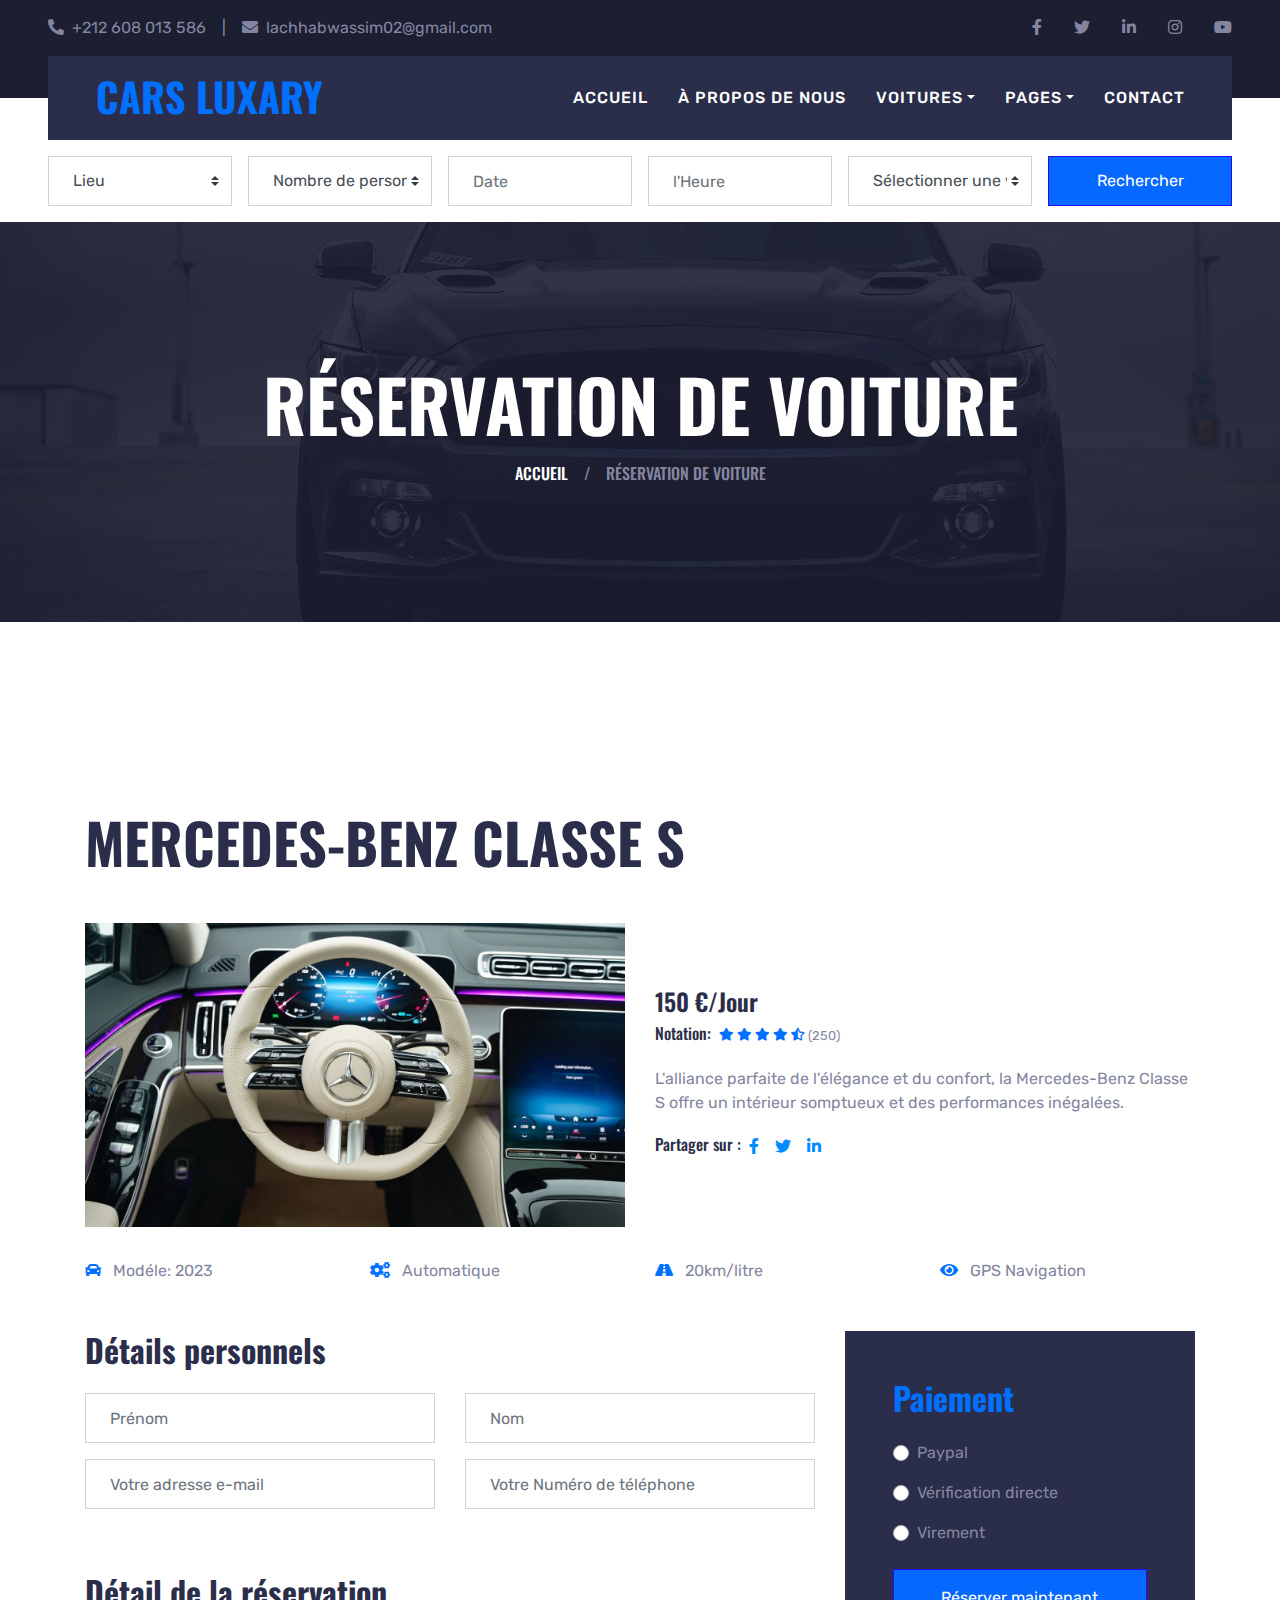
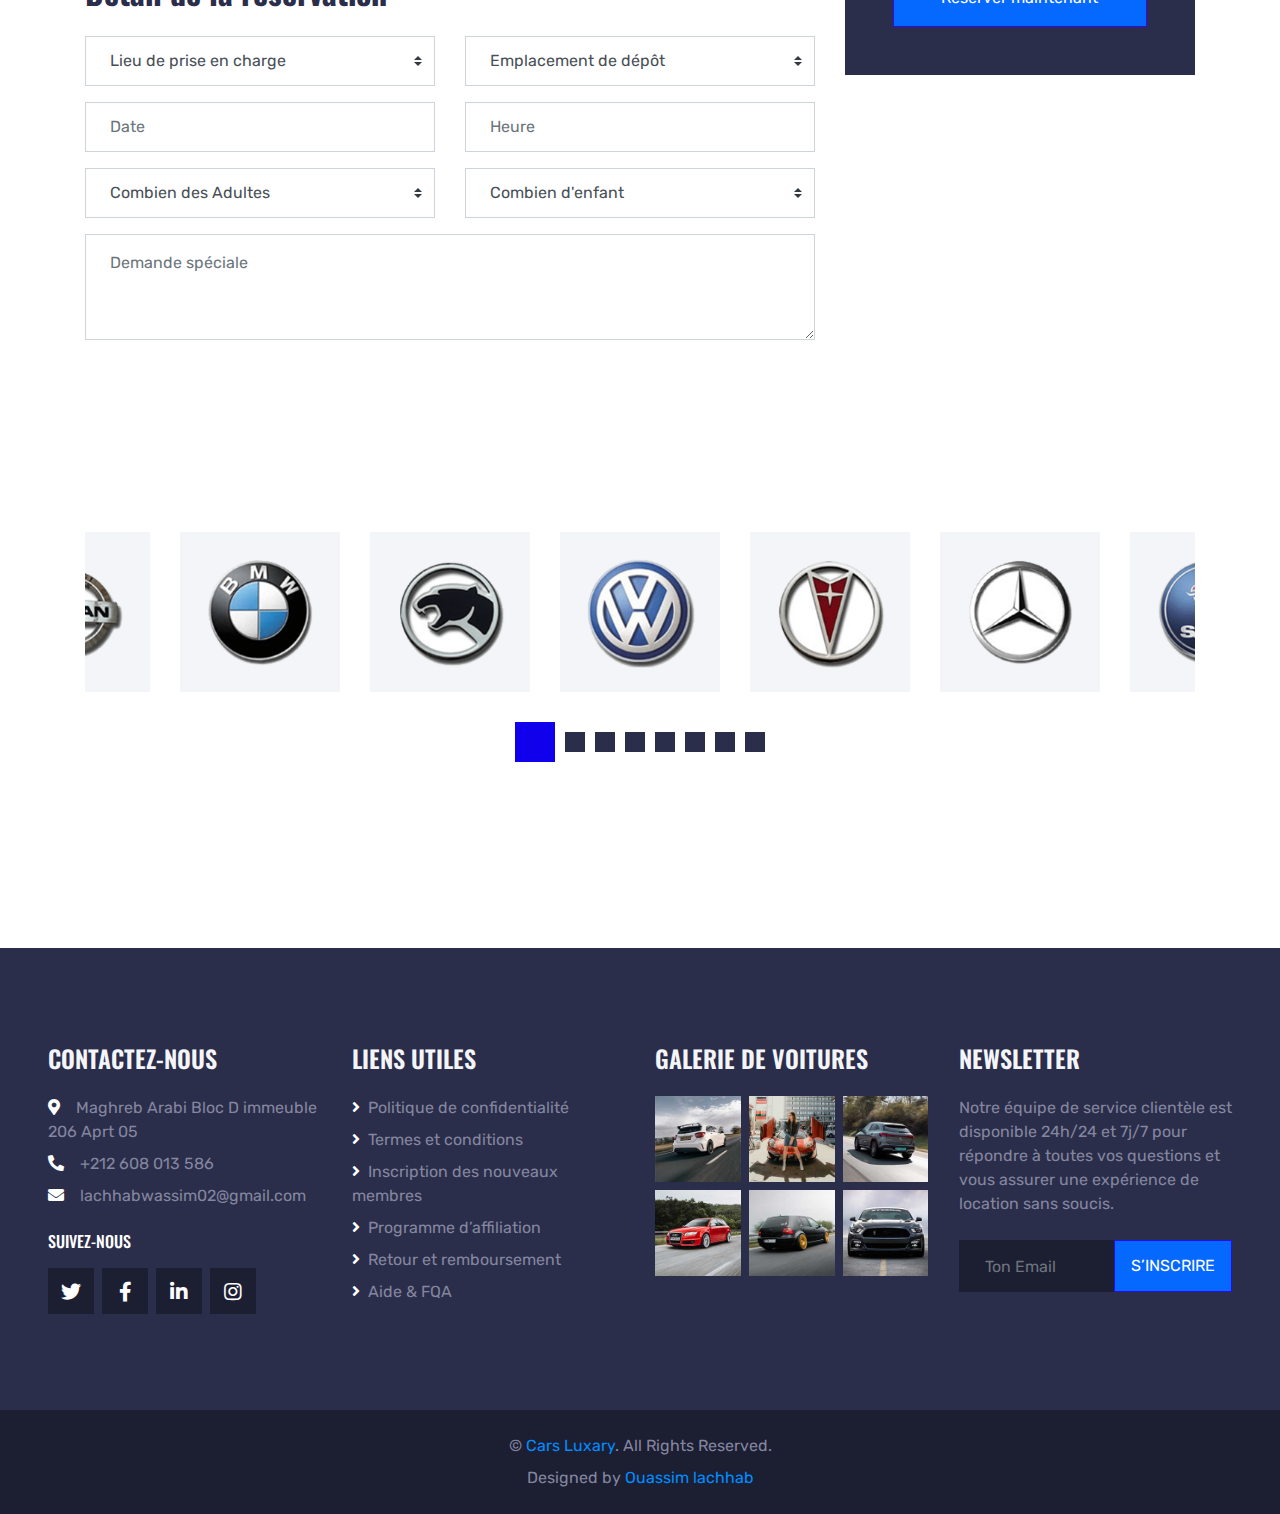
<file: booking.html>
<!DOCTYPE html>
<html lang="en">

<head>
    <meta charset="utf-8">
    <title>Cars Luxary Rental</title>
    <meta content="width=device-width, initial-scale=1.0" name="viewport">
    <meta content="Free HTML Templates" name="keywords">
    <meta content="Free HTML Templates" name="description">

    <!-- Favicon -->
    <link href="img/favicon.png" rel="icon">

    <!-- Google Web Fonts -->
    <link rel="preconnect" href="https://fonts.gstatic.com">
    <link href="https://fonts.googleapis.com/css2?family=Oswald:wght@400;500;600;700&family=Rubik&display=swap" rel="stylesheet"> 

    <!-- Font Awesome -->
    <link href="https://cdnjs.cloudflare.com/ajax/libs/font-awesome/5.15.0/css/all.min.css" rel="stylesheet">

    <!-- Libraries Stylesheet -->
    <link href="lib/owlcarousel/assets/owl.carousel.min.css" rel="stylesheet">
    <link href="lib/tempusdominus/css/tempusdominus-bootstrap-4.min.css" rel="stylesheet" />

    <!-- Customized Bootstrap Stylesheet -->
    <link href="css/bootstrap.min.css" rel="stylesheet">

    <!-- Template Stylesheet -->
    <link href="css/style.css" rel="stylesheet">
</head>

<body>
    <!-- Topbar Start -->
    <div class="container-fluid bg-dark py-3 px-lg-5 d-none d-lg-block">
        <div class="row">
            <div class="col-md-6 text-center text-lg-left mb-2 mb-lg-0">
                <div class="d-inline-flex align-items-center">
                    <a class="text-body pr-3" href=""><i class="fa fa-phone-alt mr-2"></i>+212 608 013 586</a>
                    <span class="text-body">|</span>
                    <a class="text-body px-3" href=""><i class="fa fa-envelope mr-2"></i>lachhabwassim02@gmail.com</a>
                </div>
            </div>
            <div class="col-md-6 text-center text-lg-right">
                <div class="d-inline-flex align-items-center">
                    <a class="text-body px-3" href="https://www.facebook.com/lachhab.ouassim/">
                        <i class="fab fa-facebook-f"></i>
                    </a>
                    <a class="text-body px-3" href="https://twitter.com/wassim_lachhab">
                        <i class="fab fa-twitter"></i>
                    </a>
                    <a class="text-body px-3" href="https://www.linkedin.com/in/wassim-lachhab-052211257/">
                        <i class="fab fa-linkedin-in"></i>
                    </a>
                    <a class="text-body px-3" href="https://www.instagram.com/_wassim_lachhab/">
                        <i class="fab fa-instagram"></i>
                    </a>
                    <a class="text-body pl-3" href="https://www.youtube.com/@SlowedSoundwaves">
                        <i class="fab fa-youtube"></i>
                    </a>
                </div>
            </div>
        </div>
    </div>
    <!-- Topbar End -->


    <!-- Navbar Start -->
    <div class="container-fluid position-relative nav-bar p-0">
        <div class="position-relative px-lg-5" style="z-index: 9;">
            <nav class="navbar navbar-expand-lg bg-secondary navbar-dark py-3 py-lg-0 pl-3 pl-lg-5">
                <a href="" class="navbar-brand">
                    <h1 class="text-uppercase text-primary mb-1">Cars Luxary</h1>
                </a>
                <button type="button" class="navbar-toggler" data-toggle="collapse" data-target="#navbarCollapse">
                    <span class="navbar-toggler-icon"></span>
                </button>
                <div class="collapse navbar-collapse justify-content-between px-3" id="navbarCollapse">
                    <div class="navbar-nav ml-auto py-0">
                        <a href="index.html" class="nav-item nav-link">accueil</a>
                        <a href="about.html" class="nav-item nav-link">À propos de nous</a>
                       <!---  <a href="service.html" class="nav-item nav-link"></a>  -->
                        <div class="nav-item dropdown">
                            <a href="#" class="nav-link dropdown-toggle" data-toggle="dropdown">Voitures</a>
                            <div class="dropdown-menu rounded-0 m-0">
                                <a href="car.html" class="dropdown-item">Annonce de voiture</a>
                            </div>
                        </div>
                        <div class="nav-item dropdown">
                            <a href="#" class="nav-link dropdown-toggle" data-toggle="dropdown">Pages</a>
                            <div class="dropdown-menu rounded-0 m-0">
                                <a href="team.html" class="dropdown-item">L’équipe</a>
                                <a href="testimonial.html" class="dropdown-item">témoignage</a>
                            </div>
                        </div>
                        <a href="contact.html" class="nav-item nav-link">Contact</a>
                    </div>
                </div>
            </nav>
        </div>
    </div>
    <!-- Navbar End -->


    <!-- Search Start -->
    <div class="container-fluid bg-white pt-3 px-lg-5">
        <div class="row mx-n2">
            <div class="col-xl-2 col-lg-4 col-md-6 px-2">
                <select class="custom-select px-4 mb-3" style="height: 50px;">
                    <option selected>Lieu</option>
                    <option value="1">localisation 1</option>
                    <option value="2">localisation 2</option>
                    <option value="3">localisation 3</option>
                </select>
            </div>
             <div class="col-xl-2 col-lg-4 col-md-6 px-2">
                <select class="custom-select px-4 mb-3" style="height: 50px;">
                    <option selected>Nombre de personnes</option>
                    <option value="1">1</option>
                    <option value="2">2</option>
                    <option value="3">3</option>
                    <option value="4">4</option>
                    <option value="5">5</option>
                    <option value="5">+5</option>
                </select>
            </div>   
            <div class="col-xl-2 col-lg-4 col-md-6 px-2">
                <div class="date mb-3" id="date" data-target-input="nearest">
                    <input type="text" class="form-control p-4 datetimepicker-input" placeholder="Date"
                        data-target="#date" data-toggle="datetimepicker" />
                </div>
            </div>
            <div class="col-xl-2 col-lg-4 col-md-6 px-2">
                <div class="time mb-3" id="time" data-target-input="nearest">
                    <input type="text" class="form-control p-4 datetimepicker-input" placeholder="l'Heure"
                        data-target="#time" data-toggle="datetimepicker" />
                </div>
            </div>
            <div class="col-xl-2 col-lg-4 col-md-6 px-2">
                <select class="custom-select px-4 mb-3" style="height: 50px;">
                    <option selected>Sélectionner une voiture</option>
                    <option value="1">voiture 1</option>
                    <option value="2">voiture 2</option>
                    <option value="3">voiture 3</option>
                    <option value="4">Autre</option>
                </select>
            </div>
            <div class="col-xl-2 col-lg-4 col-md-6 px-2">
                <button class="btn btn-primary btn-block mb-3" type="submit" style="height: 50px;">Rechercher</button>
            </div>
        </div>
    </div>
    <!-- Search End -->


    <!-- Page Header Start -->
    <div class="container-fluid page-header">
        <h1 class="display-3 text-uppercase text-white mb-3">Réservation de voiture</h1>
        <div class="d-inline-flex text-white">
            <h6 class="text-uppercase m-0"><a class="text-white" href="">accueil</a></h6>
            <h6 class="text-body m-0 px-3">/</h6>
            <h6 class="text-uppercase text-body m-0">Réservation de voiture</h6>
        </div>
    </div>
    <!-- Page Header Start -->


    <!-- Detail Start -->
    <div class="container-fluid pt-5">
        <div class="container pt-5 pb-3">
            <h1 class="display-4 text-uppercase mb-5">Mercedes-Benz Classe S</h1>
            <div class="row align-items-center pb-2">
                <div class="col-lg-6 mb-4">
                    <img class="img-fluid" src="img/mers.jpg" alt="">
                </div>
                <div class="col-lg-6 mb-4">
                    <h4 class="mb-2">150 €/Jour</h4>
                    <div class="d-flex mb-3">
                        <h6 class="mr-2">Notation:</h6>
                        <div class="d-flex align-items-center justify-content-center mb-1">
                            <small class="fa fa-star text-primary mr-1"></small>
                            <small class="fa fa-star text-primary mr-1"></small>
                            <small class="fa fa-star text-primary mr-1"></small>
                            <small class="fa fa-star text-primary mr-1"></small>
                            <small class="fa fa-star-half-alt text-primary mr-1"></small>
                            <small>(250)</small>
                        </div>
                    </div>
                    <p>L'alliance parfaite de l'élégance et du confort, la Mercedes-Benz Classe S offre un intérieur somptueux et des performances inégalées.</p>
                    <div class="d-flex pt-1">
                        <h6>Partager sur :</h6>
                        <div class="d-inline-flex">
                            <a class="px-2" href="https://www.facebook.com/lachhab.ouassim/"><i class="fab fa-facebook-f"></i></a>
                            <a class="px-2" href="https://twitter.com/wassim_lachhab"><i class="fab fa-twitter"></i></a>
                            <a class="px-2" href="https://www.linkedin.com/in/wassim-lachhab-052211257/"><i class="fab fa-linkedin-in"></i></a>
                        </div>
                    </div>
                </div>
            </div>
            <div class="row mt-n3 mt-lg-0 pb-4">
                <div class="col-md-3 col-6 mb-2">
                    <i class="fa fa-car text-primary mr-2"></i>
                    <span>Modéle: 2023</span>
                </div>
                <div class="col-md-3 col-6 mb-2">
                    <i class="fa fa-cogs text-primary mr-2"></i>
                    <span>Automatique</span>
                </div>
                <div class="col-md-3 col-6 mb-2">
                    <i class="fa fa-road text-primary mr-2"></i>
                    <span>20km/litre</span>
                </div>
                <div class="col-md-3 col-6 mb-2">
                    <i class="fa fa-eye text-primary mr-2"></i>
                    <span>GPS Navigation</span>
                </div>
                </div>
            </div>
        </div>
    </div>
    <!-- Detail End -->


    <!-- Car Booking Start -->
    <div class="container-fluid pb-5">
        <div class="container">
            <div class="row">
                <div class="col-lg-8">
                    <h2 class="mb-4">Détails personnels</h2>
                    <div class="mb-5">
                        <div class="row">
                            <div class="col-6 form-group">
                                <input type="text" class="form-control p-4" placeholder="Prénom" required="required">
                            </div>
                            <div class="col-6 form-group">
                                <input type="text" class="form-control p-4" placeholder="Nom" required="required">
                            </div>
                        </div>
                        <div class="row">
                            <div class="col-6 form-group">
                                <input type="email" class="form-control p-4" placeholder="Votre adresse e-mail" required="required">
                            </div>
                            <div class="col-6 form-group">
                                <input type="text" class="form-control p-4" placeholder="Votre Numéro de téléphone" required="required">
                            </div>
                        </div>
                    </div>
                    <h2 class="mb-4">Détail de la réservation</h2>
                    <div class="mb-5">
                        <div class="row">
                            <div class="col-6 form-group">
                                <select class="custom-select px-4" style="height: 50px;">
                                    <option selected>Lieu de prise en charge</option>
                                    <option value="1">Kénitra</option>
                                    <option value="2">Rabat</option>
                                    <option value="3">Casablanca</option>
                                </select>
                            </div>
                            <div class="col-6 form-group">
                                <select class="custom-select px-4" style="height: 50px;">
                                    <option selected>Emplacement de dépôt</option>
                                    <option value="1">Kénitra</option>
                                    <option value="2">Rabat</option>
                                    <option value="3">Casablanca</option>
                                </select>
                            </div>
                        </div>
                        <div class="row">
                            <div class="col-6 form-group">
                                <div class="date" id="date2" data-target-input="nearest">
                                    <input type="text" class="form-control p-4 datetimepicker-input" placeholder="Date"
                                        data-target="#date2" data-toggle="datetimepicker" />
                                </div>
                            </div>
                            <div class="col-6 form-group">
                                <div class="time" id="time2" data-target-input="nearest">
                                    <input type="text" class="form-control p-4 datetimepicker-input" placeholder="Heure"
                                        data-target="#time2" data-toggle="datetimepicker" />
                                </div>
                            </div>
                        </div>
                        <div class="row">
                            <div class="col-6 form-group">
                                <select class="custom-select px-4" style="height: 50px;">
                                    <option selected>Combien des Adultes</option>
                                    <option value="1">Adulte 1</option>
                                    <option value="2">Adulte 2</option>
                                    <option value="3">Adulte 3</option>
                                    <option value="4">Adulte 4</option>
                                    <option value="5">Adulte +5</option>
                                </select>
                            </div>
                            <div class="col-6 form-group">
                                <select class="custom-select px-4" style="height: 50px;">
                                    <option selected>Combien d'enfant</option>
                                    <option value="1">enfant 1</option>
                                    <option value="2">enfant 2</option>
                                    <option value="3">enfant 3</option>
                                    <option value="4">enfant 4</option>
                                    <option value="5">enfant +5</option>
                                </select>
                            </div>
                        </div>
                        <div class="form-group">
                            <textarea class="form-control py-3 px-4" rows="3" placeholder="Demande spéciale" required="required"></textarea>
                        </div>
                    </div>
                </div>
                <div class="col-lg-4">
                    <div class="bg-secondary p-5 mb-5">
                        <h2 class="text-primary mb-4">Paiement</h2>
                        <div class="form-group">
                            <div class="custom-control custom-radio">
                                <input type="radio" class="custom-control-input" name="payment" id="paypal">
                                <label class="custom-control-label" for="paypal">Paypal</label>
                            </div>
                        </div>
                        <div class="form-group">
                            <div class="custom-control custom-radio">
                                <input type="radio" class="custom-control-input" name="payment" id="directcheck">
                                <label class="custom-control-label" for="directcheck">Vérification directe</label>
                            </div>
                        </div>
                        <div class="form-group mb-4">
                            <div class="custom-control custom-radio">
                                <input type="radio" class="custom-control-input" name="payment" id="banktransfer">
                                <label class="custom-control-label" for="banktransfer">Virement</label>
                            </div>
                        </div>
                        <button class="btn btn-block btn-primary py-3">Réserver maintenant</button>
                    </div>
                </div>
            </div>
        </div>
    </div>
    <!-- Car Booking End -->


    <!-- Vendor Start -->
    <div class="container-fluid py-5">
        <div class="container py-5">
            <div class="owl-carousel vendor-carousel">
                <div class="bg-light p-4">
                    <img src="img/vendor-1.png" alt="">
                </div>
                <div class="bg-light p-4">
                    <img src="img/vendor-2.png" alt="">
                </div>
                <div class="bg-light p-4">
                    <img src="img/vendor-3.png" alt="">
                </div>
                <div class="bg-light p-4">
                    <img src="img/vendor-4.png" alt="">
                </div>
                <div class="bg-light p-4">
                    <img src="img/vendor-5.png" alt="">
                </div>
                <div class="bg-light p-4">
                    <img src="img/vendor-6.png" alt="">
                </div>
                <div class="bg-light p-4">
                    <img src="img/vendor-7.png" alt="">
                </div>
                <div class="bg-light p-4">
                    <img src="img/vendor-8.png" alt="">
                </div>
            </div>
        </div>
    </div>
    <!-- Vendor End -->


    <!-- Footer Start -->
    <div class="container-fluid bg-secondary py-5 px-sm-3 px-md-5" style="margin-top: 90px;">
        <div class="row pt-5">
            <div class="col-lg-3 col-md-6 mb-5">
                <h4 class="text-uppercase text-light mb-4">Contactez-nous</h4>
                <p class="mb-2"><i class="fa fa-map-marker-alt text-white mr-3"></i>Maghreb Arabi Bloc D immeuble 206 Aprt 05</p>
                <p class="mb-2"><i class="fa fa-phone-alt text-white mr-3"></i>+212 608 013 586</p>
                <p><i class="fa fa-envelope text-white mr-3"></i>lachhabwassim02@gmail.com</p>
                <h6 class="text-uppercase text-white py-2">Suivez-nous</h6>
                <div class="d-flex justify-content-start">
                    <a class="btn btn-lg btn-dark btn-lg-square mr-2" href="https://twitter.com/wassim_lachhab"><i class="fab fa-twitter"></i></a>
                    <a class="btn btn-lg btn-dark btn-lg-square mr-2" href="https://www.facebook.com/lachhab.ouassim/"><i class="fab fa-facebook-f"></i></a>
                    <a class="btn btn-lg btn-dark btn-lg-square mr-2" href="https://www.linkedin.com/in/wassim-lachhab-052211257/"><i class="fab fa-linkedin-in"></i></a>
                    <a class="btn btn-lg btn-dark btn-lg-square" href="https://www.instagram.com/_wassim_lachhab/"><i class="fab fa-instagram"></i></a>
                </div>
            </div>
            <div class="col-lg-3 col-md-6 mb-5">
                <h4 class="text-uppercase text-light mb-4">Liens utiles</h4>
                <div class="d-flex flex-column justify-content-start">
                    <a class="text-body mb-2" href="https://ouassim.vercel.app/"><i class="fa fa-angle-right text-white mr-2"></i>Politique de confidentialité</a>
                    <a class="text-body mb-2" href="https://ouassim.vercel.app/"><i class="fa fa-angle-right text-white mr-2"></i>Termes et conditions</a>
                    <a class="text-body mb-2" href="https://ouassim.vercel.app/"><i class="fa fa-angle-right text-white mr-2"></i>Inscription des nouveaux membres</a>
                    <a class="text-body mb-2" href="https://ouassim.vercel.app/"><i class="fa fa-angle-right text-white mr-2"></i>Programme d’affiliation</a>
                    <a class="text-body mb-2" href="https://ouassim.vercel.app/"><i class="fa fa-angle-right text-white mr-2"></i>Retour et remboursement</a>
                    <a class="text-body" href="https://ouassim.vercel.app/"><i class="fa fa-angle-right text-white mr-2"></i>Aide & FQA</a>
                </div>
            </div>
            <div class="col-lg-3 col-md-6 mb-5">
                <h4 class="text-uppercase text-light mb-4">Galerie de voitures</h4>
                <div class="row mx-n1">
                    <div class="col-4 px-1 mb-2">
                        <a href=""><img class="w-100" src="img/gallery-1.jpg" alt=""></a>
                    </div>
                    <div class="col-4 px-1 mb-2">
                        <a href=""><img class="w-100" src="img/gallery-2.jpg" alt=""></a>
                    </div>
                    <div class="col-4 px-1 mb-2">
                        <a href=""><img class="w-100" src="img/gallery-3.jpg" alt=""></a>
                    </div>
                    <div class="col-4 px-1 mb-2">
                        <a href=""><img class="w-100" src="img/gallery-4.jpg" alt=""></a>
                    </div>
                    <div class="col-4 px-1 mb-2">
                        <a href=""><img class="w-100" src="img/gallery-5.jpg" alt=""></a>
                    </div>
                    <div class="col-4 px-1 mb-2">
                        <a href=""><img class="w-100" src="img/gallery-6.jpg" alt=""></a>
                    </div>
                </div>
            </div>
            <div class="col-lg-3 col-md-6 mb-5">
                <h4 class="text-uppercase text-light mb-4">Newsletter</h4>
                <p class="mb-4">Notre équipe de service clientèle est disponible 24h/24 et 7j/7 pour répondre à toutes vos questions et vous assurer une expérience de location sans soucis. </p>
                <div class="w-100 mb-3">
                    <div class="input-group">
                        <input type="text" class="form-control bg-dark border-dark" style="padding: 25px;" placeholder="Ton Email">
                        <div class="input-group-append">
                            <button class="btn btn-primary text-uppercase px-3">s’inscrire</button>
                        </div>
                    </div>
                </div>
                <i></i>
            </div>
        </div>
    </div>
    <div class="container-fluid bg-dark py-4 px-sm-3 px-md-5">
        <p class="mb-2 text-center text-body">&copy; <a href="https://ouassim.vercel.app/">Cars Luxary</a>. All Rights Reserved.</p>
        <p class="m-0 text-center text-body">Designed by <a href="https://ouassim.vercel.app/">Ouassim lachhab</a></p>
    </div>
    <!-- Footer End -->


    <!-- Back to Top -->
    <a href="#" class="btn btn-lg btn-primary btn-lg-square back-to-top"><i class="fa fa-angle-double-up"></i></a>


    <!-- JavaScript Libraries -->
    <script src="https://code.jquery.com/jquery-3.4.1.min.js"></script>
    <script src="https://stackpath.bootstrapcdn.com/bootstrap/4.4.1/js/bootstrap.bundle.min.js"></script>
    <script src="lib/easing/easing.min.js"></script>
    <script src="lib/waypoints/waypoints.min.js"></script>
    <script src="lib/owlcarousel/owl.carousel.min.js"></script>
    <script src="lib/tempusdominus/js/moment.min.js"></script>
    <script src="lib/tempusdominus/js/moment-timezone.min.js"></script>
    <script src="lib/tempusdominus/js/tempusdominus-bootstrap-4.min.js"></script>

    <!-- Template Javascript -->
    <script src="js/main.js"></script>
</body>

</html>
</file>
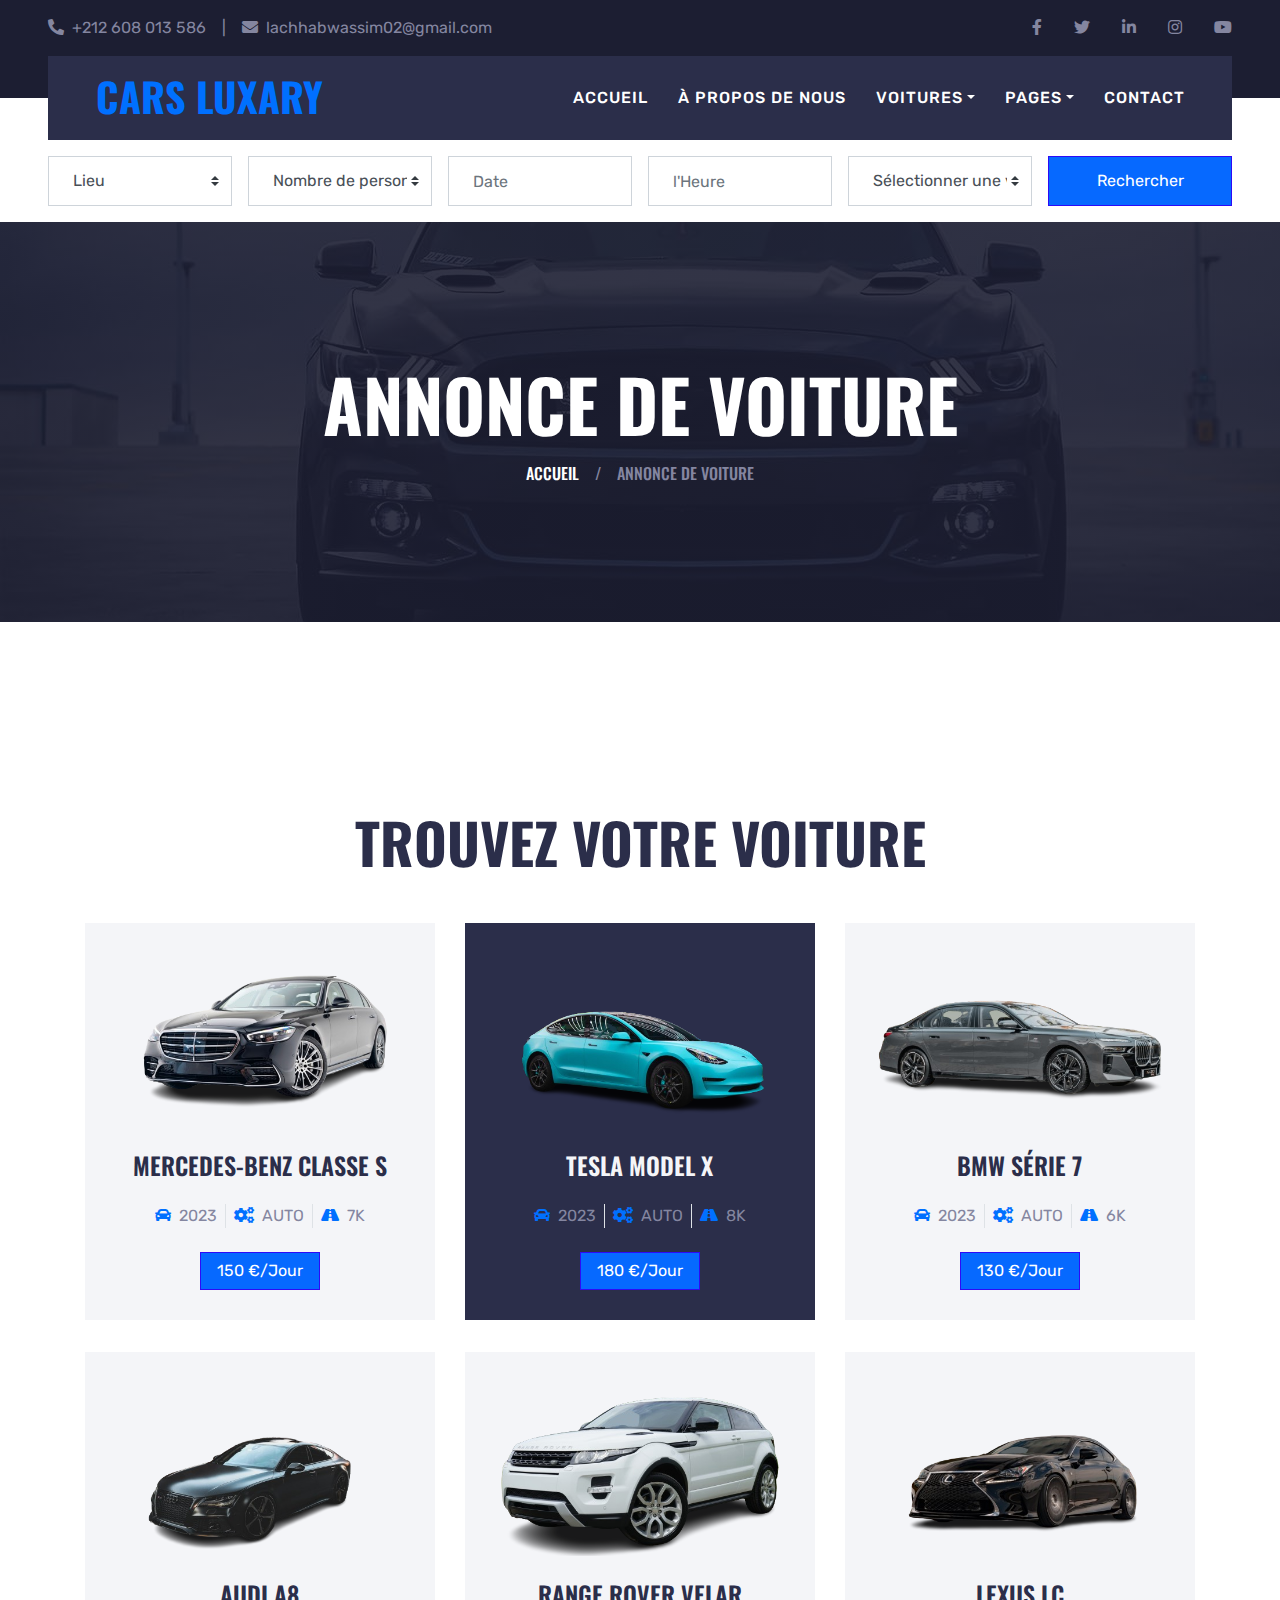
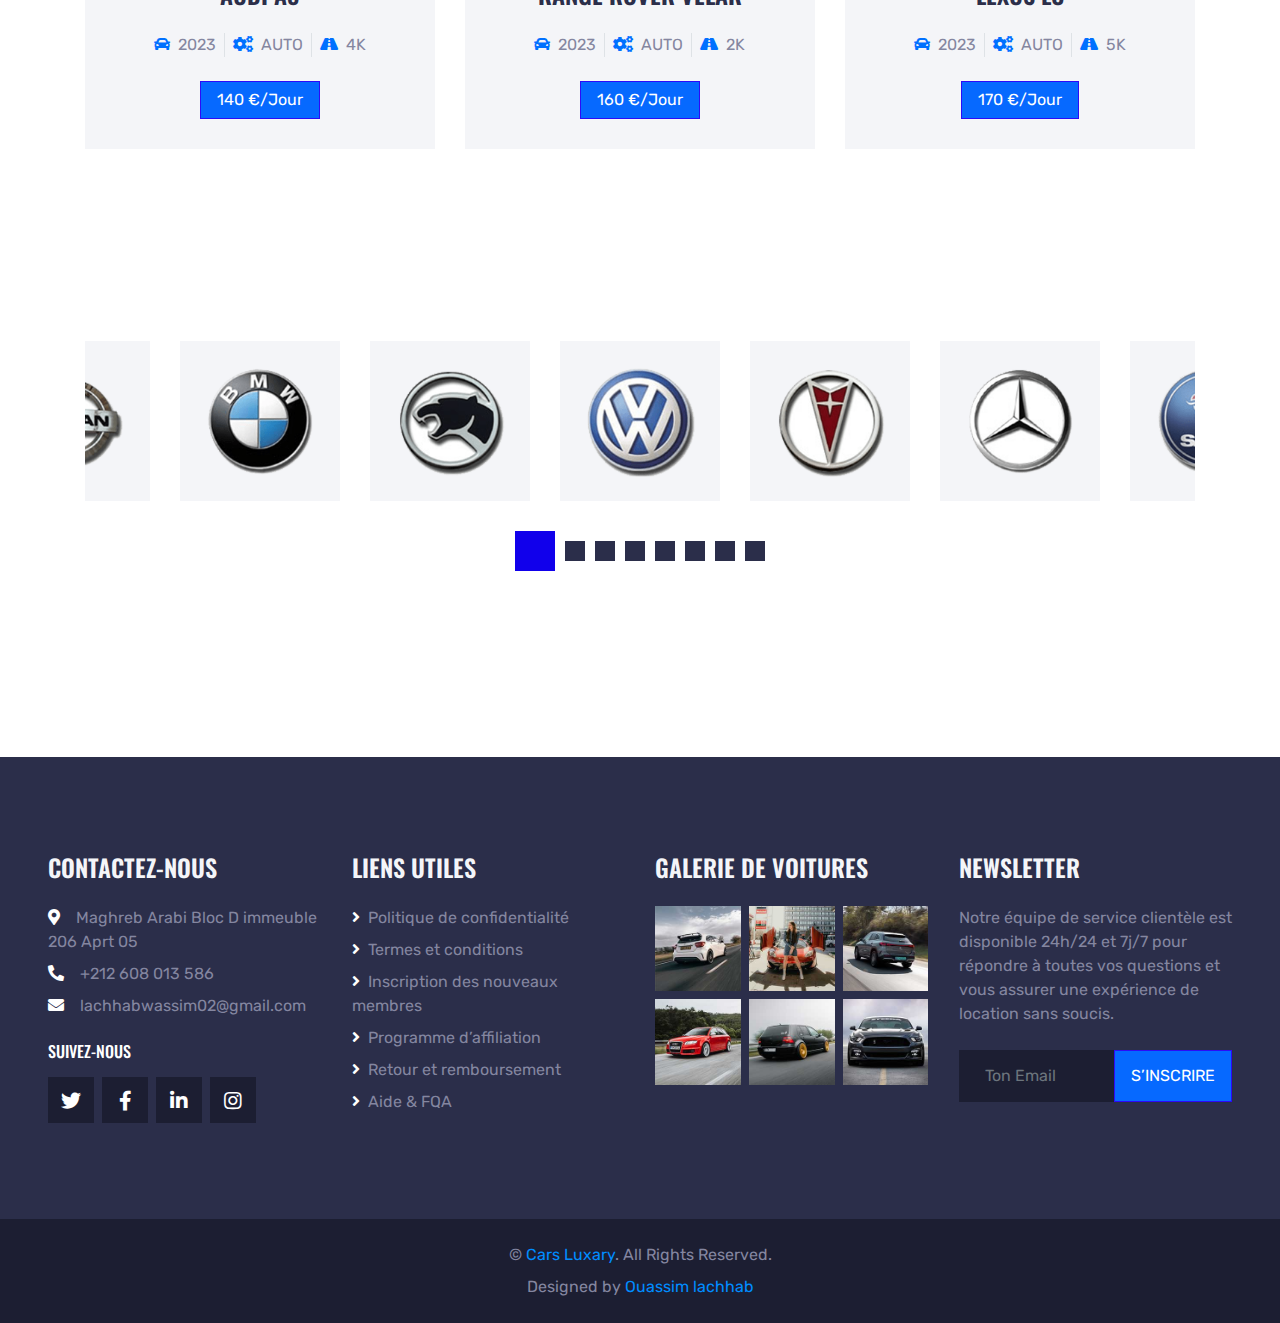
<file: car.html>
<!DOCTYPE html>
<html lang="en">

<head>
    <meta charset="utf-8">
    <title>Cars Luxary Rental</title>
    <meta content="width=device-width, initial-scale=1.0" name="viewport">
    <meta content="Free HTML Templates" name="keywords">
    <meta content="Free HTML Templates" name="description">

    <!-- Favicon -->
    <link href="img/favicon.png" rel="icon">

    <!-- Google Web Fonts -->
    <link rel="preconnect" href="https://fonts.gstatic.com">
    <link href="https://fonts.googleapis.com/css2?family=Oswald:wght@400;500;600;700&family=Rubik&display=swap" rel="stylesheet"> 

    <!-- Font Awesome -->
    <link href="https://cdnjs.cloudflare.com/ajax/libs/font-awesome/5.15.0/css/all.min.css" rel="stylesheet">

    <!-- Libraries Stylesheet -->
    <link href="lib/owlcarousel/assets/owl.carousel.min.css" rel="stylesheet">
    <link href="lib/tempusdominus/css/tempusdominus-bootstrap-4.min.css" rel="stylesheet" />

    <!-- Customized Bootstrap Stylesheet -->
    <link href="css/bootstrap.min.css" rel="stylesheet">

    <!-- Template Stylesheet -->
    <link href="css/style.css" rel="stylesheet">
</head>

<body>
    <!-- Topbar Start -->
    <div class="container-fluid bg-dark py-3 px-lg-5 d-none d-lg-block">
        <div class="row">
            <div class="col-md-6 text-center text-lg-left mb-2 mb-lg-0">
                <div class="d-inline-flex align-items-center">
                    <a class="text-body pr-3" href=""><i class="fa fa-phone-alt mr-2"></i>+212 608 013 586</a>
                    <span class="text-body">|</span>
                    <a class="text-body px-3" href=""><i class="fa fa-envelope mr-2"></i>lachhabwassim02@gmail.com</a>
                </div>
            </div>
            <div class="col-md-6 text-center text-lg-right">
                <div class="d-inline-flex align-items-center">
                    <a class="text-body px-3" href="https://www.facebook.com/lachhab.ouassim/">
                        <i class="fab fa-facebook-f"></i>
                    </a>
                    <a class="text-body px-3" href="https://twitter.com/wassim_lachhab">
                        <i class="fab fa-twitter"></i>
                    </a>
                    <a class="text-body px-3" href="https://www.linkedin.com/in/wassim-lachhab-052211257/">
                        <i class="fab fa-linkedin-in"></i>
                    </a>
                    <a class="text-body px-3" href="https://www.instagram.com/_wassim_lachhab/">
                        <i class="fab fa-instagram"></i>
                    </a>
                    <a class="text-body pl-3" href="https://www.youtube.com/@SlowedSoundwaves">
                        <i class="fab fa-youtube"></i>
                    </a>
                </div>
            </div>
        </div>
    </div>
    <!-- Topbar End -->


    <!-- Navbar Start -->
    <div class="container-fluid position-relative nav-bar p-0">
        <div class="position-relative px-lg-5" style="z-index: 9;">
            <nav class="navbar navbar-expand-lg bg-secondary navbar-dark py-3 py-lg-0 pl-3 pl-lg-5">
                <a href="" class="navbar-brand">
                    <h1 class="text-uppercase text-primary mb-1">Cars Luxary</h1>
                </a>
                <button type="button" class="navbar-toggler" data-toggle="collapse" data-target="#navbarCollapse">
                    <span class="navbar-toggler-icon"></span>
                </button>
                <div class="collapse navbar-collapse justify-content-between px-3" id="navbarCollapse">
                    <div class="navbar-nav ml-auto py-0">
                        <a href="index.html" class="nav-item nav-link ">accueil</a>
                        <a href="about.html" class="nav-item nav-link">À propos de nous</a>
                       <!---  <a href="service.html" class="nav-item nav-link"></a>  -->
                        <div class="nav-item dropdown">
                            <a href="#" class="nav-link dropdown-toggle" data-toggle="dropdown">Voitures</a>
                            <div class="dropdown-menu rounded-0 m-0">
                                <a href="car.html" class="dropdown-item active">Annonce de voiture</a>
                            </div>
                        </div>
                        <div class="nav-item dropdown">
                            <a href="#" class="nav-link dropdown-toggle" data-toggle="dropdown">Pages</a>
                            <div class="dropdown-menu rounded-0 m-0">
                                <a href="team.html" class="dropdown-item">L’équipe</a>
                                <a href="testimonial.html" class="dropdown-item">témoignage</a>
                            </div>
                        </div>
                        <a href="contact.html" class="nav-item nav-link">Contact</a>
                    </div>
                </div>
            </nav>
        </div>
    </div>
    <!-- Navbar End -->


    <!-- Search Start -->
    <div class="container-fluid bg-white pt-3 px-lg-5">
        <div class="row mx-n2">
            <div class="col-xl-2 col-lg-4 col-md-6 px-2">
                <select class="custom-select px-4 mb-3" style="height: 50px;">
                    <option selected>Lieu</option>
                    <option value="1">localisation 1</option>
                    <option value="2">localisation 2</option>
                    <option value="3">localisation 3</option>
                </select>
            </div>
             <div class="col-xl-2 col-lg-4 col-md-6 px-2">
                <select class="custom-select px-4 mb-3" style="height: 50px;">
                    <option selected>Nombre de personnes</option>
                    <option value="1">1</option>
                    <option value="2">2</option>
                    <option value="3">3</option>
                    <option value="4">4</option>
                    <option value="5">5</option>
                    <option value="5">+5</option>
                </select>
            </div>   
            <div class="col-xl-2 col-lg-4 col-md-6 px-2">
                <div class="date mb-3" id="date" data-target-input="nearest">
                    <input type="text" class="form-control p-4 datetimepicker-input" placeholder="Date"
                        data-target="#date" data-toggle="datetimepicker" />
                </div>
            </div>
            <div class="col-xl-2 col-lg-4 col-md-6 px-2">
                <div class="time mb-3" id="time" data-target-input="nearest">
                    <input type="text" class="form-control p-4 datetimepicker-input" placeholder="l'Heure"
                        data-target="#time" data-toggle="datetimepicker" />
                </div>
            </div>
            <div class="col-xl-2 col-lg-4 col-md-6 px-2">
                <select class="custom-select px-4 mb-3" style="height: 50px;">
                    <option selected>Sélectionner une voiture</option>
                    <option value="1">voiture 1</option>
                    <option value="2">voiture 2</option>
                    <option value="3">voiture 3</option>
                    <option value="4">Autre</option>
                </select>
            </div>
            <div class="col-xl-2 col-lg-4 col-md-6 px-2">
                <button class="btn btn-primary btn-block mb-3" type="submit" style="height: 50px;">Rechercher</button>
            </div>
        </div>
    </div>
    <!-- Search End -->


    <!-- Page Header Start -->
    <div class="container-fluid page-header">
        <h1 class="display-3 text-uppercase text-white mb-3">Annonce de voiture</h1>
        <div class="d-inline-flex text-white">
            <h6 class="text-uppercase m-0"><a class="text-white" href="">accueil</a></h6>
            <h6 class="text-body m-0 px-3">/</h6>
            <h6 class="text-uppercase text-body m-0">Annonce de voiture</h6>
        </div>
    </div>
    <!-- Page Header Start -->


    <!-- Rent A Car Start -->
    <div class="container-fluid py-5">
        <div class="container pt-5 pb-3">
            <h1 class="display-4 text-uppercase text-center mb-5">TROUVEZ VOTRE VOITURE</h1>
            <div class="row">
                <div class="col-lg-4 col-md-6 mb-2">
                    <div class="rent-item mb-4">
                        <img class="img-fluid mb-4" src="img/mercedes.png" alt="">
                        <h4 class="text-uppercase mb-4">Mercedes-Benz Classe S</h4>
                        <div class="d-flex justify-content-center mb-4">
                            <div class="px-2">
                                <i class="fa fa-car text-primary mr-1"></i>
                                <span>2023</span>
                            </div>
                            <div class="px-2 border-left border-right">
                                <i class="fa fa-cogs text-primary mr-1"></i>
                                <span>AUTO</span>
                            </div>
                            <div class="px-2">
                                <i class="fa fa-road text-primary mr-1"></i>
                                <span>7K</span>
                            </div>
                        </div>
                        <a class="btn btn-primary px-3" href="booking.html">150 €/Jour</a>
                    </div>
                </div>
                <div class="col-lg-4 col-md-6 mb-2">
                    <div class="rent-item active mb-4">
                        <img class="img-fluid mb-4" src="img/TESLA MODEL X.png" alt="">
                        <h4 class="text-uppercase mb-4">Tesla Model X</h4>
                        <div class="d-flex justify-content-center mb-4">
                            <div class="px-2">
                                <i class="fa fa-car text-primary mr-1"></i>
                                <span>2023</span>
                            </div>
                            <div class="px-2 border-left border-right">
                                <i class="fa fa-cogs text-primary mr-1"></i>
                                <span>AUTO</span>
                            </div>
                            <div class="px-2">
                                <i class="fa fa-road text-primary mr-1"></i>
                                <span>8K</span>
                            </div>
                        </div>
                        <a class="btn btn-primary px-3" href="Tesla booking.html">180 €/Jour</a>
                    </div>
                </div>
                <div class="col-lg-4 col-md-6 mb-2">
                    <div class="rent-item mb-4">
                        <img class="img-fluid mb-4" src="img/BMW SÉRIE 7.png" alt="">
                        <h4 class="text-uppercase mb-4">BMW Série 7</h4>
                        <div class="d-flex justify-content-center mb-4">
                            <div class="px-2">
                                <i class="fa fa-car text-primary mr-1"></i>
                                <span>2023</span>
                            </div>
                            <div class="px-2 border-left border-right">
                                <i class="fa fa-cogs text-primary mr-1"></i>
                                <span>AUTO</span>
                            </div>
                            <div class="px-2">
                                <i class="fa fa-road text-primary mr-1"></i>
                                <span>6K</span>
                            </div>
                        </div>
                        <a class="btn btn-primary px-3" href="BMW  booking.html">130 €/Jour</a>
                    </div>
                </div>
                <div class="col-lg-4 col-md-6 mb-2">
                    <div class="rent-item mb-4">
                        <img class="img-fluid mb-4" src="img/AUDI A8.png" alt="">
                        <h4 class="text-uppercase mb-4">Audi A8</h4>
                        <div class="d-flex justify-content-center mb-4">
                            <div class="px-2">
                                <i class="fa fa-car text-primary mr-1"></i>
                                <span>2023</span>
                            </div>
                            <div class="px-2 border-left border-right">
                                <i class="fa fa-cogs text-primary mr-1"></i>
                                <span>AUTO</span>
                            </div>
                            <div class="px-2">
                                <i class="fa fa-road text-primary mr-1"></i>
                                <span>4K</span>
                            </div>
                        </div>
                        <a class="btn btn-primary px-3" href="Audi booking.html">140 €/Jour</a>
                    </div>
                </div>
                <div class="col-lg-4 col-md-6 mb-2">
                    <div class="rent-item mb-4">
                        <img class="img-fluid mb-4" src="img/RANGE ROVER VELAR.png" alt="">
                        <h4 class="text-uppercase mb-4">Range Rover Velar</h4>
                        <div class="d-flex justify-content-center mb-4">
                            <div class="px-2">
                                <i class="fa fa-car text-primary mr-1"></i>
                                <span>2023</span>
                            </div>
                            <div class="px-2 border-left border-right">
                                <i class="fa fa-cogs text-primary mr-1"></i>
                                <span>AUTO</span>
                            </div>
                            <div class="px-2">
                                <i class="fa fa-road text-primary mr-1"></i>
                                <span>2K</span>
                            </div>
                        </div>
                        <a class="btn btn-primary px-3" href="Range Rover booking.html">160 €/Jour</a>
                    </div>
                </div>
                <div class="col-lg-4 col-md-6 mb-2">
                    <div class="rent-item mb-4">
                        <img class="img-fluid mb-4" src="img/LEXUS LC.png" alt="">
                        <h4 class="text-uppercase mb-4">Lexus LC</h4>
                        <div class="d-flex justify-content-center mb-4">
                            <div class="px-2">
                                <i class="fa fa-car text-primary mr-1"></i>
                                <span>2023</span>
                            </div>
                            <div class="px-2 border-left border-right">
                                <i class="fa fa-cogs text-primary mr-1"></i>
                                <span>AUTO</span>
                            </div>
                            <div class="px-2">
                                <i class="fa fa-road text-primary mr-1"></i>
                                <span>5K</span>
                            </div>
                        </div>
                        <a class="btn btn-primary px-3" href="Lexus booking.html">170 €/Jour</a>
                    </div>
                </div>
            </div>
        </div>
    </div>
    <!-- Rent A Car End -->


    <!-- Banner Start -->
    <!-- <div class="container-fluid py-5">
        <div class="container py-5">
            <div class="row mx-0">
                <div class="col-lg-6 px-0">
                    <div class="px-5 bg-secondary d-flex align-items-center justify-content-between" style="height: 350px;">
                        <img class="img-fluid flex-shrink-0 ml-n5 w-50 mr-4" src="img/banner-left.png" alt="">
                        <div class="text-right">
                            <h3 class="text-uppercase text-light mb-3">Want to be driver?</h3>
                            <p class="mb-4">Lorem justo sit sit ipsum eos lorem kasd, kasd labore</p>
                            <a class="btn btn-primary py-2 px-4" href="">Start Now</a>
                        </div>
                    </div>
                </div>
                <div class="col-lg-6 px-0">
                    <div class="px-5 bg-dark d-flex align-items-center justify-content-between" style="height: 350px;">
                        <div class="text-left">
                            <h3 class="text-uppercase text-light mb-3">Looking for a car?</h3>
                            <p class="mb-4">Lorem justo sit sit ipsum eos lorem kasd, kasd labore</p>
                            <a class="btn btn-primary py-2 px-4" href="">Start Now</a>
                        </div>
                        <img class="img-fluid flex-shrink-0 mr-n5 w-50 ml-4" src="img/banner-right.png" alt="">
                    </div>
                </div>
            </div>
        </div>
    </div> -->
    <!-- Banner End -->


    <!-- Vendor Start -->
    <div class="container-fluid py-5">
        <div class="container py-5">
            <div class="owl-carousel vendor-carousel">
                <div class="bg-light p-4">
                    <img src="img/vendor-1.png" alt="">
                </div>
                <div class="bg-light p-4">
                    <img src="img/vendor-2.png" alt="">
                </div>
                <div class="bg-light p-4">
                    <img src="img/vendor-3.png" alt="">
                </div>
                <div class="bg-light p-4">
                    <img src="img/vendor-4.png" alt="">
                </div>
                <div class="bg-light p-4">
                    <img src="img/vendor-5.png" alt="">
                </div>
                <div class="bg-light p-4">
                    <img src="img/vendor-6.png" alt="">
                </div>
                <div class="bg-light p-4">
                    <img src="img/vendor-7.png" alt="">
                </div>
                <div class="bg-light p-4">
                    <img src="img/vendor-8.png" alt="">
                </div>
            </div>
        </div>
    </div>
    <!-- Vendor End -->


    <!-- Footer Start -->
    <div class="container-fluid bg-secondary py-5 px-sm-3 px-md-5" style="margin-top: 90px;">
        <div class="row pt-5">
            <div class="col-lg-3 col-md-6 mb-5">
                <h4 class="text-uppercase text-light mb-4">Contactez-nous</h4>
                <p class="mb-2"><i class="fa fa-map-marker-alt text-white mr-3"></i>Maghreb Arabi Bloc D immeuble 206 Aprt 05</p>
                <p class="mb-2"><i class="fa fa-phone-alt text-white mr-3"></i>+212 608 013 586</p>
                <p><i class="fa fa-envelope text-white mr-3"></i>lachhabwassim02@gmail.com</p>
                <h6 class="text-uppercase text-white py-2">Suivez-nous</h6>
                <div class="d-flex justify-content-start">
                    <a class="btn btn-lg btn-dark btn-lg-square mr-2" href="https://twitter.com/wassim_lachhab"><i class="fab fa-twitter"></i></a>
                    <a class="btn btn-lg btn-dark btn-lg-square mr-2" href="https://www.facebook.com/lachhab.ouassim/"><i class="fab fa-facebook-f"></i></a>
                    <a class="btn btn-lg btn-dark btn-lg-square mr-2" href="https://www.linkedin.com/in/wassim-lachhab-052211257/"><i class="fab fa-linkedin-in"></i></a>
                    <a class="btn btn-lg btn-dark btn-lg-square" href="https://www.instagram.com/_wassim_lachhab/"><i class="fab fa-instagram"></i></a>
                </div>
            </div>
            <div class="col-lg-3 col-md-6 mb-5">
                <h4 class="text-uppercase text-light mb-4">Liens utiles</h4>
                <div class="d-flex flex-column justify-content-start">
                    <a class="text-body mb-2" href="https://ouassim.vercel.app/"><i class="fa fa-angle-right text-white mr-2"></i>Politique de confidentialité</a>
                    <a class="text-body mb-2" href="https://ouassim.vercel.app/"><i class="fa fa-angle-right text-white mr-2"></i>Termes et conditions</a>
                    <a class="text-body mb-2" href="https://ouassim.vercel.app/"><i class="fa fa-angle-right text-white mr-2"></i>Inscription des nouveaux membres</a>
                    <a class="text-body mb-2" href="https://ouassim.vercel.app/"><i class="fa fa-angle-right text-white mr-2"></i>Programme d’affiliation</a>
                    <a class="text-body mb-2" href="https://ouassim.vercel.app/"><i class="fa fa-angle-right text-white mr-2"></i>Retour et remboursement</a>
                    <a class="text-body" href="https://ouassim.vercel.app/"><i class="fa fa-angle-right text-white mr-2"></i>Aide & FQA</a>
                </div>
            </div>
            <div class="col-lg-3 col-md-6 mb-5">
                <h4 class="text-uppercase text-light mb-4">Galerie de voitures</h4>
                <div class="row mx-n1">
                    <div class="col-4 px-1 mb-2">
                        <a href=""><img class="w-100" src="img/gallery-1.jpg" alt=""></a>
                    </div>
                    <div class="col-4 px-1 mb-2">
                        <a href=""><img class="w-100" src="img/gallery-2.jpg" alt=""></a>
                    </div>
                    <div class="col-4 px-1 mb-2">
                        <a href=""><img class="w-100" src="img/gallery-3.jpg" alt=""></a>
                    </div>
                    <div class="col-4 px-1 mb-2">
                        <a href=""><img class="w-100" src="img/gallery-4.jpg" alt=""></a>
                    </div>
                    <div class="col-4 px-1 mb-2">
                        <a href=""><img class="w-100" src="img/gallery-5.jpg" alt=""></a>
                    </div>
                    <div class="col-4 px-1 mb-2">
                        <a href=""><img class="w-100" src="img/gallery-6.jpg" alt=""></a>
                    </div>
                </div>
            </div>
            <div class="col-lg-3 col-md-6 mb-5">
                <h4 class="text-uppercase text-light mb-4">Newsletter</h4>
                <p class="mb-4">Notre équipe de service clientèle est disponible 24h/24 et 7j/7 pour répondre à toutes vos questions et vous assurer une expérience de location sans soucis. </p>
                <div class="w-100 mb-3">
                    <div class="input-group">
                        <input type="text" class="form-control bg-dark border-dark" style="padding: 25px;" placeholder="Ton Email">
                        <div class="input-group-append">
                            <button class="btn btn-primary text-uppercase px-3">s’inscrire</button>
                        </div>
                    </div>
                </div>
                <i></i>
            </div>
        </div>
    </div>
    <div class="container-fluid bg-dark py-4 px-sm-3 px-md-5">
        <p class="mb-2 text-center text-body">&copy; <a href="https://ouassim.vercel.app/">Cars Luxary</a>. All Rights Reserved.</p>
        <p class="m-0 text-center text-body">Designed by <a href="https://ouassim.vercel.app/">Ouassim lachhab</a></p>
    </div>
    <!-- Footer End -->


    <!-- Back to Top -->
    <a href="#" class="btn btn-lg btn-primary btn-lg-square back-to-top"><i class="fa fa-angle-double-up"></i></a>


    <!-- JavaScript Libraries -->
    <script src="https://code.jquery.com/jquery-3.4.1.min.js"></script>
    <script src="https://stackpath.bootstrapcdn.com/bootstrap/4.4.1/js/bootstrap.bundle.min.js"></script>
    <script src="lib/easing/easing.min.js"></script>
    <script src="lib/waypoints/waypoints.min.js"></script>
    <script src="lib/owlcarousel/owl.carousel.min.js"></script>
    <script src="lib/tempusdominus/js/moment.min.js"></script>
    <script src="lib/tempusdominus/js/moment-timezone.min.js"></script>
    <script src="lib/tempusdominus/js/tempusdominus-bootstrap-4.min.js"></script>

    <!-- Template Javascript -->
    <script src="js/main.js"></script>
</body>

</html>
</file>
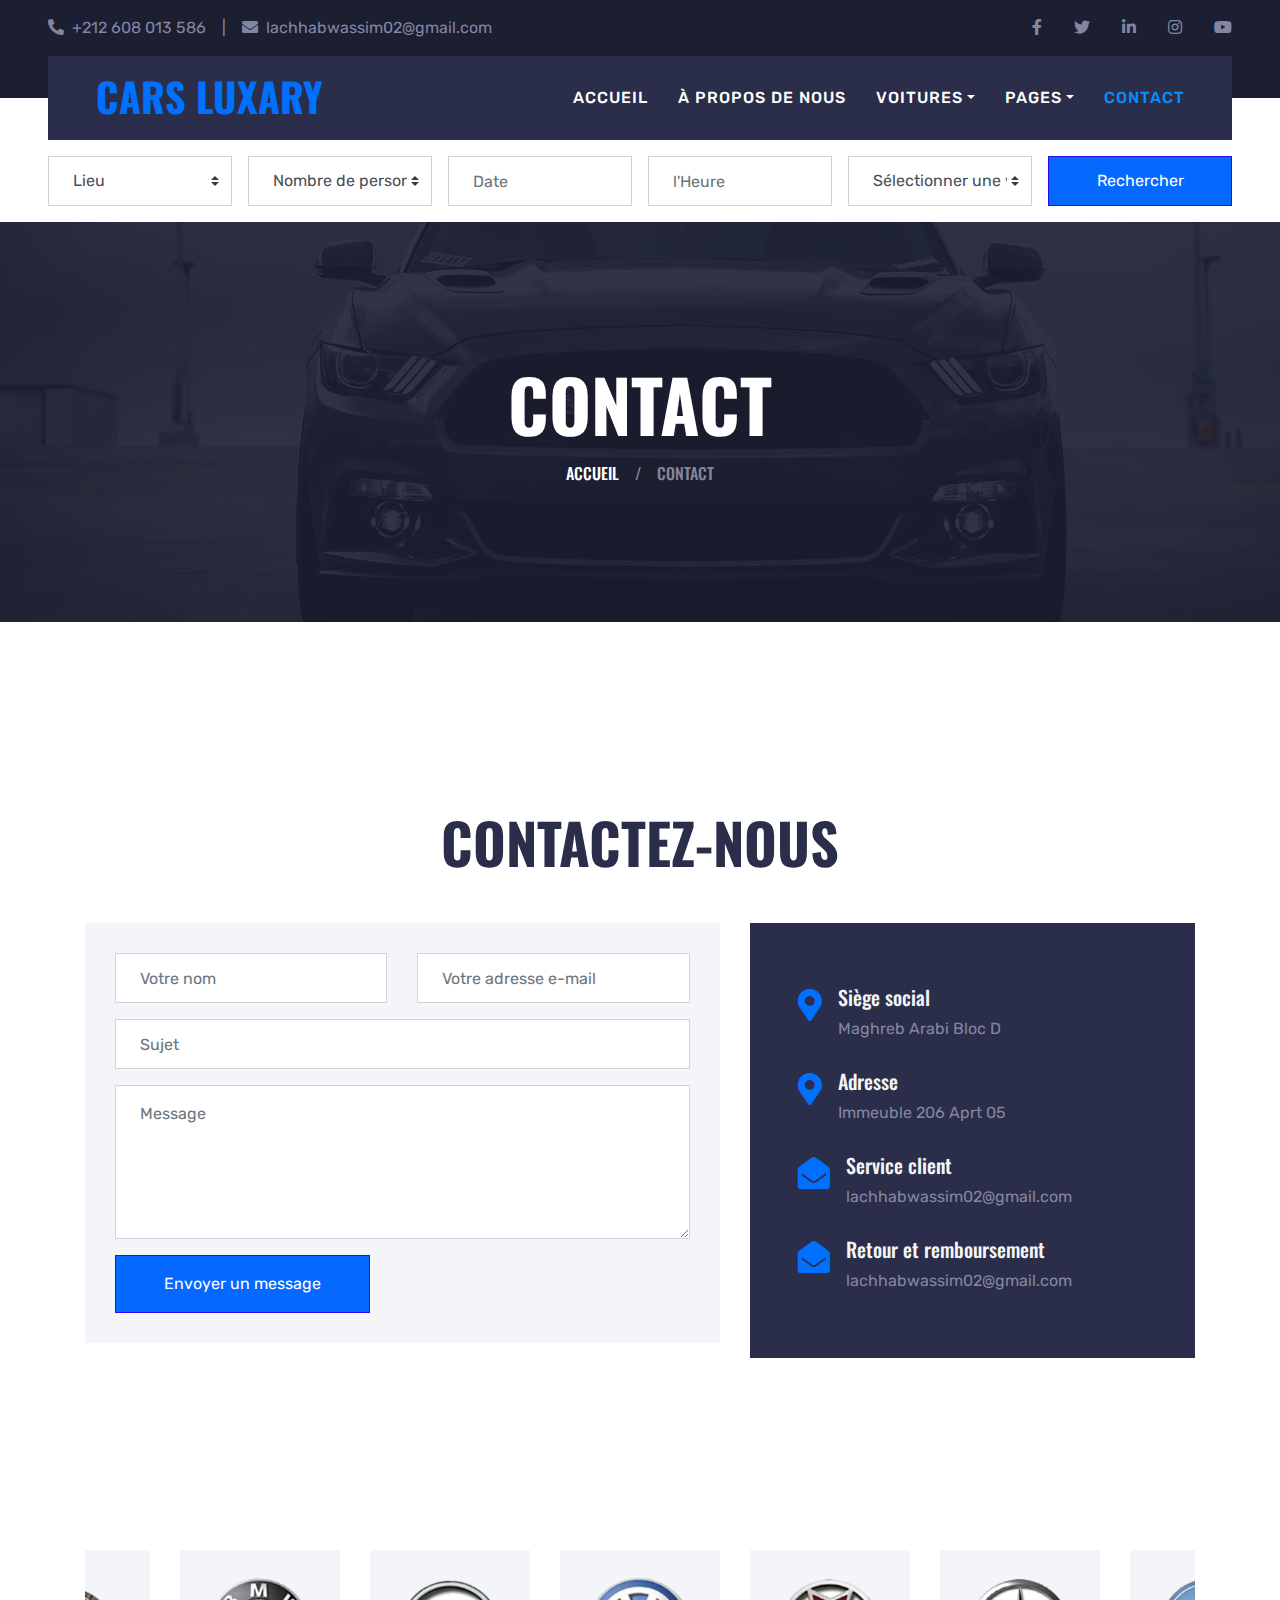
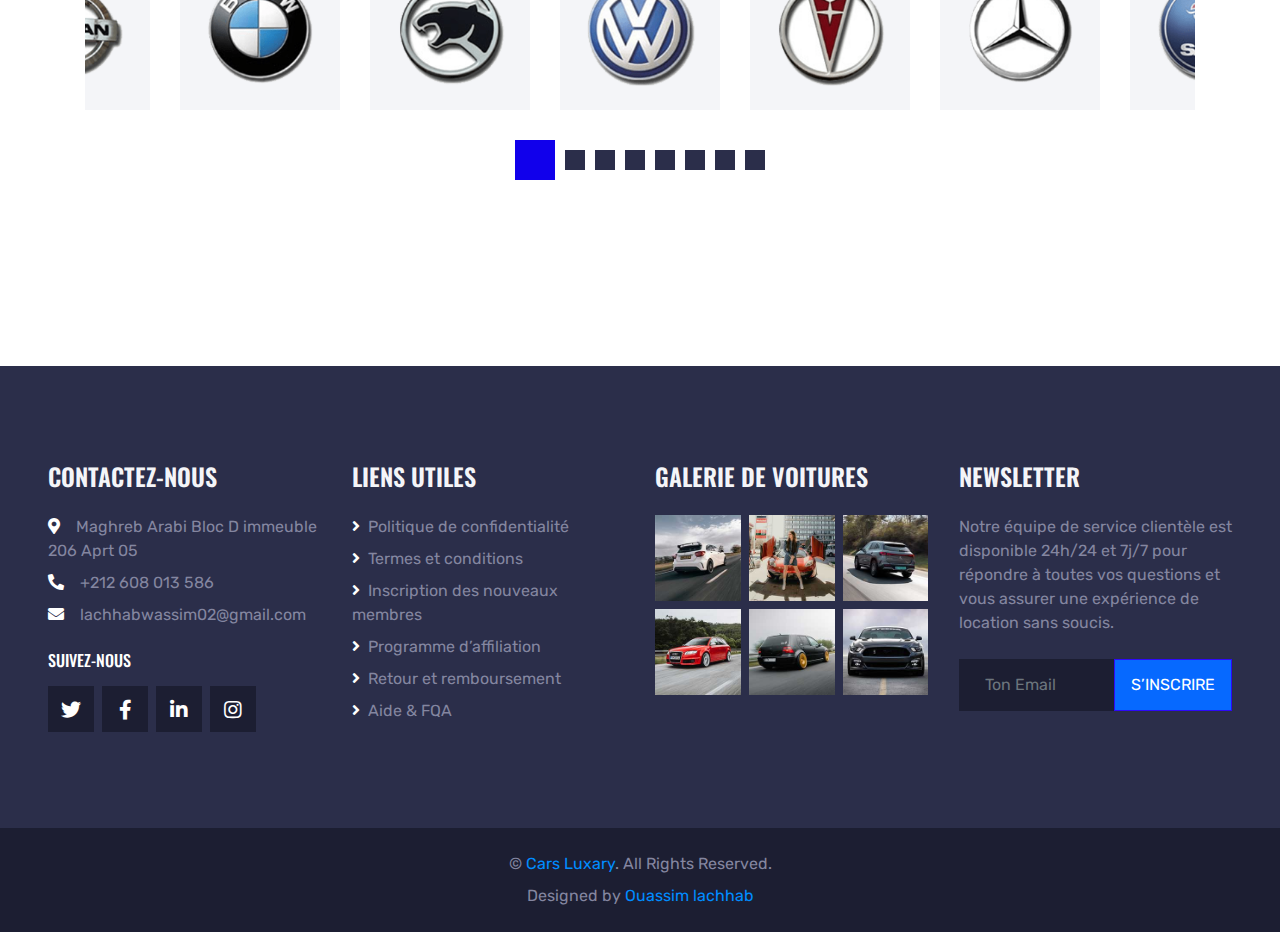
<file: contact.html>
<!DOCTYPE html>
<html lang="en">

<head>
    <meta charset="utf-8">
    <title>Cars Luxary Rental</title>
    <meta content="width=device-width, initial-scale=1.0" name="viewport">
    <meta content="Free HTML Templates" name="keywords">
    <meta content="Free HTML Templates" name="description">

    <!-- Favicon -->
    <link href="img/favicon.png" rel="icon">

    <!-- Google Web Fonts -->
    <link rel="preconnect" href="https://fonts.gstatic.com">
    <link href="https://fonts.googleapis.com/css2?family=Oswald:wght@400;500;600;700&family=Rubik&display=swap" rel="stylesheet"> 

    <!-- Font Awesome -->
    <link href="https://cdnjs.cloudflare.com/ajax/libs/font-awesome/5.15.0/css/all.min.css" rel="stylesheet">

    <!-- Libraries Stylesheet -->
    <link href="lib/owlcarousel/assets/owl.carousel.min.css" rel="stylesheet">
    <link href="lib/tempusdominus/css/tempusdominus-bootstrap-4.min.css" rel="stylesheet" />

    <!-- Customized Bootstrap Stylesheet -->
    <link href="css/bootstrap.min.css" rel="stylesheet">

    <!-- Template Stylesheet -->
    <link href="css/style.css" rel="stylesheet">
</head>

<body>
    <!-- Topbar Start -->
    <div class="container-fluid bg-dark py-3 px-lg-5 d-none d-lg-block">
        <div class="row">
            <div class="col-md-6 text-center text-lg-left mb-2 mb-lg-0">
                <div class="d-inline-flex align-items-center">
                    <a class="text-body pr-3" href=""><i class="fa fa-phone-alt mr-2"></i>+212 608 013 586</a>
                    <span class="text-body">|</span>
                    <a class="text-body px-3" href=""><i class="fa fa-envelope mr-2"></i>lachhabwassim02@gmail.com</a>
                </div>
            </div>
            <div class="col-md-6 text-center text-lg-right">
                <div class="d-inline-flex align-items-center">
                    <a class="text-body px-3" href="https://www.facebook.com/lachhab.ouassim/">
                        <i class="fab fa-facebook-f"></i>
                    </a>
                    <a class="text-body px-3" href="https://twitter.com/wassim_lachhab">
                        <i class="fab fa-twitter"></i>
                    </a>
                    <a class="text-body px-3" href="https://www.linkedin.com/in/wassim-lachhab-052211257/">
                        <i class="fab fa-linkedin-in"></i>
                    </a>
                    <a class="text-body px-3" href="https://www.instagram.com/_wassim_lachhab/">
                        <i class="fab fa-instagram"></i>
                    </a>
                    <a class="text-body pl-3" href="https://www.youtube.com/@SlowedSoundwaves">
                        <i class="fab fa-youtube"></i>
                    </a>
                </div>
            </div>
        </div>
    </div>
    <!-- Topbar End -->


    <!-- Navbar Start -->
    <div class="container-fluid position-relative nav-bar p-0">
        <div class="position-relative px-lg-5" style="z-index: 9;">
            <nav class="navbar navbar-expand-lg bg-secondary navbar-dark py-3 py-lg-0 pl-3 pl-lg-5">
                <a href="" class="navbar-brand">
                    <h1 class="text-uppercase text-primary mb-1">Cars Luxary</h1>
                </a>
                <button type="button" class="navbar-toggler" data-toggle="collapse" data-target="#navbarCollapse">
                    <span class="navbar-toggler-icon"></span>
                </button>
                <div class="collapse navbar-collapse justify-content-between px-3" id="navbarCollapse">
                    <div class="navbar-nav ml-auto py-0">
                        <a href="index.html" class="nav-item nav-link ">accueil</a>
                        <a href="about.html" class="nav-item nav-link">À propos de nous</a>
                       <!---  <a href="service.html" class="nav-item nav-link"></a>  -->
                        <div class="nav-item dropdown">
                            <a href="#" class="nav-link dropdown-toggle" data-toggle="dropdown">Voitures</a>
                            <div class="dropdown-menu rounded-0 m-0">
                                <a href="car.html" class="dropdown-item">Annonce de voiture</a>
                            </div>
                        </div>
                        <div class="nav-item dropdown">
                            <a href="#" class="nav-link dropdown-toggle" data-toggle="dropdown">Pages</a>
                            <div class="dropdown-menu rounded-0 m-0">
                                <a href="team.html" class="dropdown-item">L’équipe</a>
                                <a href="testimonial.html" class="dropdown-item">témoignage</a>
                            </div>
                        </div>
                        <a href="contact.html" class="nav-item nav-link active">Contact</a>
                    </div>
                </div>
            </nav>
        </div>
    </div>
    <!-- Navbar End -->


    <!-- Search Start -->
    <div class="container-fluid bg-white pt-3 px-lg-5">
        <div class="row mx-n2">
            <div class="col-xl-2 col-lg-4 col-md-6 px-2">
                <select class="custom-select px-4 mb-3" style="height: 50px;">
                    <option selected>Lieu</option>
                    <option value="1">localisation 1</option>
                    <option value="2">localisation 2</option>
                    <option value="3">localisation 3</option>
                </select>
            </div>
             <div class="col-xl-2 col-lg-4 col-md-6 px-2">
                <select class="custom-select px-4 mb-3" style="height: 50px;">
                    <option selected>Nombre de personnes</option>
                    <option value="1">1</option>
                    <option value="2">2</option>
                    <option value="3">3</option>
                    <option value="4">4</option>
                    <option value="5">5</option>
                    <option value="5">+5</option>
                </select>
            </div>   
            <div class="col-xl-2 col-lg-4 col-md-6 px-2">
                <div class="date mb-3" id="date" data-target-input="nearest">
                    <input type="text" class="form-control p-4 datetimepicker-input" placeholder="Date"
                        data-target="#date" data-toggle="datetimepicker" />
                </div>
            </div>
            <div class="col-xl-2 col-lg-4 col-md-6 px-2">
                <div class="time mb-3" id="time" data-target-input="nearest">
                    <input type="text" class="form-control p-4 datetimepicker-input" placeholder="l'Heure"
                        data-target="#time" data-toggle="datetimepicker" />
                </div>
            </div>
            <div class="col-xl-2 col-lg-4 col-md-6 px-2">
                <select class="custom-select px-4 mb-3" style="height: 50px;">
                    <option selected>Sélectionner une voiture</option>
                    <option value="1">voiture 1</option>
                    <option value="2">voiture 2</option>
                    <option value="3">voiture 3</option>
                    <option value="4">Autre</option>
                </select>
            </div>
            <div class="col-xl-2 col-lg-4 col-md-6 px-2">
                <button class="btn btn-primary btn-block mb-3" type="submit" style="height: 50px;">Rechercher</button>
            </div>
        </div>
    </div>
    <!-- Search End -->


    <!-- Page Header Start -->
    <div class="container-fluid page-header">
        <h1 class="display-3 text-uppercase text-white mb-3">Contact</h1>
        <div class="d-inline-flex text-white">
            <h6 class="text-uppercase m-0"><a class="text-white" href="">accueil</a></h6>
            <h6 class="text-body m-0 px-3">/</h6>
            <h6 class="text-uppercase text-body m-0">Contact</h6>
        </div>
    </div>
    <!-- Page Header Start -->


    <!-- Contact Start -->
    <div class="container-fluid py-5">
        <div class="container pt-5 pb-3">
            <h1 class="display-4 text-uppercase text-center mb-5">Contactez-nous</h1>
            <div class="row">
                <div class="col-lg-7 mb-2">
                    <div class="contact-form bg-light mb-4" style="padding: 30px;">
                        <form>
                            <div class="row">
                                <div class="col-6 form-group">
                                    <input type="text" class="form-control p-4" placeholder="Votre nom" required="required">
                                </div>
                                <div class="col-6 form-group">
                                    <input type="email" class="form-control p-4" placeholder="Votre adresse e-mail" required="required">
                                </div>
                            </div>
                            <div class="form-group">
                                <input type="text" class="form-control p-4" placeholder="Sujet" required="required">
                            </div>
                            <div class="form-group">
                                <textarea class="form-control py-3 px-4" rows="5" placeholder="Message" required="required"></textarea>
                            </div>
                            <div>
                                <button class="btn btn-primary py-3 px-5" type="submit">Envoyer un message</button>
                            </div>
                        </form>
                    </div>
                </div>
                <div class="col-lg-5 mb-2">
                    <div class="bg-secondary d-flex flex-column justify-content-center px-5 mb-4" style="height: 435px;">
                        <div class="d-flex mb-3">
                            <i class="fa fa-2x fa-map-marker-alt text-primary flex-shrink-0 mr-3"></i>
                            <div class="mt-n1">
                                <h5 class="text-light">Siège social</h5>
                                <p>Maghreb Arabi Bloc D </p>
                            </div>
                        </div>
                        <div class="d-flex mb-3">
                            <i class="fa fa-2x fa-map-marker-alt text-primary flex-shrink-0 mr-3"></i>
                            <div class="mt-n1">
                                <h5 class="text-light">Adresse</h5>
                                <p>Immeuble 206 Aprt 05</p>
                            </div>
                        </div>
                        <div class="d-flex mb-3">
                            <i class="fa fa-2x fa-envelope-open text-primary flex-shrink-0 mr-3"></i>
                            <div class="mt-n1">
                                <h5 class="text-light">Service client</h5>
                                <p>lachhabwassim02@gmail.com</p>
                            </div>
                        </div>
                        <div class="d-flex">
                            <i class="fa fa-2x fa-envelope-open text-primary flex-shrink-0 mr-3"></i>
                            <div class="mt-n1">
                                <h5 class="text-light">Retour et remboursement</h5>
                                <p class="m-0">lachhabwassim02@gmail.com</p>
                            </div>
                        </div>
                    </div>
                </div>
            </div>
        </div>
    </div>
    <!-- Contact End -->


    <!-- Vendor Start -->
    <div class="container-fluid py-5">
        <div class="container py-5">
            <div class="owl-carousel vendor-carousel">
                <div class="bg-light p-4">
                    <img src="img/vendor-1.png" alt="">
                </div>
                <div class="bg-light p-4">
                    <img src="img/vendor-2.png" alt="">
                </div>
                <div class="bg-light p-4">
                    <img src="img/vendor-3.png" alt="">
                </div>
                <div class="bg-light p-4">
                    <img src="img/vendor-4.png" alt="">
                </div>
                <div class="bg-light p-4">
                    <img src="img/vendor-5.png" alt="">
                </div>
                <div class="bg-light p-4">
                    <img src="img/vendor-6.png" alt="">
                </div>
                <div class="bg-light p-4">
                    <img src="img/vendor-7.png" alt="">
                </div>
                <div class="bg-light p-4">
                    <img src="img/vendor-8.png" alt="">
                </div>
            </div>
        </div>
    </div>
    <!-- Vendor End -->


    <!-- Footer Start -->
    <div class="container-fluid bg-secondary py-5 px-sm-3 px-md-5" style="margin-top: 90px;">
        <div class="row pt-5">
            <div class="col-lg-3 col-md-6 mb-5">
                <h4 class="text-uppercase text-light mb-4">Contactez-nous</h4>
                <p class="mb-2"><i class="fa fa-map-marker-alt text-white mr-3"></i>Maghreb Arabi Bloc D immeuble 206 Aprt 05</p>
                <p class="mb-2"><i class="fa fa-phone-alt text-white mr-3"></i>+212 608 013 586</p>
                <p><i class="fa fa-envelope text-white mr-3"></i>lachhabwassim02@gmail.com</p>
                <h6 class="text-uppercase text-white py-2">Suivez-nous</h6>
                <div class="d-flex justify-content-start">
                    <a class="btn btn-lg btn-dark btn-lg-square mr-2" href="https://twitter.com/wassim_lachhab"><i class="fab fa-twitter"></i></a>
                    <a class="btn btn-lg btn-dark btn-lg-square mr-2" href="https://www.facebook.com/lachhab.ouassim/"><i class="fab fa-facebook-f"></i></a>
                    <a class="btn btn-lg btn-dark btn-lg-square mr-2" href="https://www.linkedin.com/in/wassim-lachhab-052211257/"><i class="fab fa-linkedin-in"></i></a>
                    <a class="btn btn-lg btn-dark btn-lg-square" href="https://www.instagram.com/_wassim_lachhab/"><i class="fab fa-instagram"></i></a>
                </div>
            </div>
            <div class="col-lg-3 col-md-6 mb-5">
                <h4 class="text-uppercase text-light mb-4">Liens utiles</h4>
                <div class="d-flex flex-column justify-content-start">
                    <a class="text-body mb-2" href="https://ouassim.vercel.app/"><i class="fa fa-angle-right text-white mr-2"></i>Politique de confidentialité</a>
                    <a class="text-body mb-2" href="https://ouassim.vercel.app/"><i class="fa fa-angle-right text-white mr-2"></i>Termes et conditions</a>
                    <a class="text-body mb-2" href="https://ouassim.vercel.app/"><i class="fa fa-angle-right text-white mr-2"></i>Inscription des nouveaux membres</a>
                    <a class="text-body mb-2" href="https://ouassim.vercel.app/"><i class="fa fa-angle-right text-white mr-2"></i>Programme d’affiliation</a>
                    <a class="text-body mb-2" href="https://ouassim.vercel.app/"><i class="fa fa-angle-right text-white mr-2"></i>Retour et remboursement</a>
                    <a class="text-body" href="https://ouassim.vercel.app/"><i class="fa fa-angle-right text-white mr-2"></i>Aide & FQA</a>
                </div>
            </div>
            <div class="col-lg-3 col-md-6 mb-5">
                <h4 class="text-uppercase text-light mb-4">Galerie de voitures</h4>
                <div class="row mx-n1">
                    <div class="col-4 px-1 mb-2">
                        <a href=""><img class="w-100" src="img/gallery-1.jpg" alt=""></a>
                    </div>
                    <div class="col-4 px-1 mb-2">
                        <a href=""><img class="w-100" src="img/gallery-2.jpg" alt=""></a>
                    </div>
                    <div class="col-4 px-1 mb-2">
                        <a href=""><img class="w-100" src="img/gallery-3.jpg" alt=""></a>
                    </div>
                    <div class="col-4 px-1 mb-2">
                        <a href=""><img class="w-100" src="img/gallery-4.jpg" alt=""></a>
                    </div>
                    <div class="col-4 px-1 mb-2">
                        <a href=""><img class="w-100" src="img/gallery-5.jpg" alt=""></a>
                    </div>
                    <div class="col-4 px-1 mb-2">
                        <a href=""><img class="w-100" src="img/gallery-6.jpg" alt=""></a>
                    </div>
                </div>
            </div>
            <div class="col-lg-3 col-md-6 mb-5">
                <h4 class="text-uppercase text-light mb-4">Newsletter</h4>
                <p class="mb-4">Notre équipe de service clientèle est disponible 24h/24 et 7j/7 pour répondre à toutes vos questions et vous assurer une expérience de location sans soucis. </p>
                <div class="w-100 mb-3">
                    <div class="input-group">
                        <input type="text" class="form-control bg-dark border-dark" style="padding: 25px;" placeholder="Ton Email">
                        <div class="input-group-append">
                            <button class="btn btn-primary text-uppercase px-3">s’inscrire</button>
                        </div>
                    </div>
                </div>
                <i></i>
            </div>
        </div>
    </div>
    <div class="container-fluid bg-dark py-4 px-sm-3 px-md-5">
        <p class="mb-2 text-center text-body">&copy; <a href="https://ouassim.vercel.app/">Cars Luxary</a>. All Rights Reserved.</p>
        <p class="m-0 text-center text-body">Designed by <a href="https://ouassim.vercel.app/">Ouassim lachhab</a></p>
    </div>
    <!-- Footer End -->


    <!-- Back to Top -->
    <a href="#" class="btn btn-lg btn-primary btn-lg-square back-to-top"><i class="fa fa-angle-double-up"></i></a>


    <!-- JavaScript Libraries -->
    <script src="https://code.jquery.com/jquery-3.4.1.min.js"></script>
    <script src="https://stackpath.bootstrapcdn.com/bootstrap/4.4.1/js/bootstrap.bundle.min.js"></script>
    <script src="lib/easing/easing.min.js"></script>
    <script src="lib/waypoints/waypoints.min.js"></script>
    <script src="lib/owlcarousel/owl.carousel.min.js"></script>
    <script src="lib/tempusdominus/js/moment.min.js"></script>
    <script src="lib/tempusdominus/js/moment-timezone.min.js"></script>
    <script src="lib/tempusdominus/js/tempusdominus-bootstrap-4.min.js"></script>

    <!-- Template Javascript -->
    <script src="js/main.js"></script>
</body>

</html>
</file>
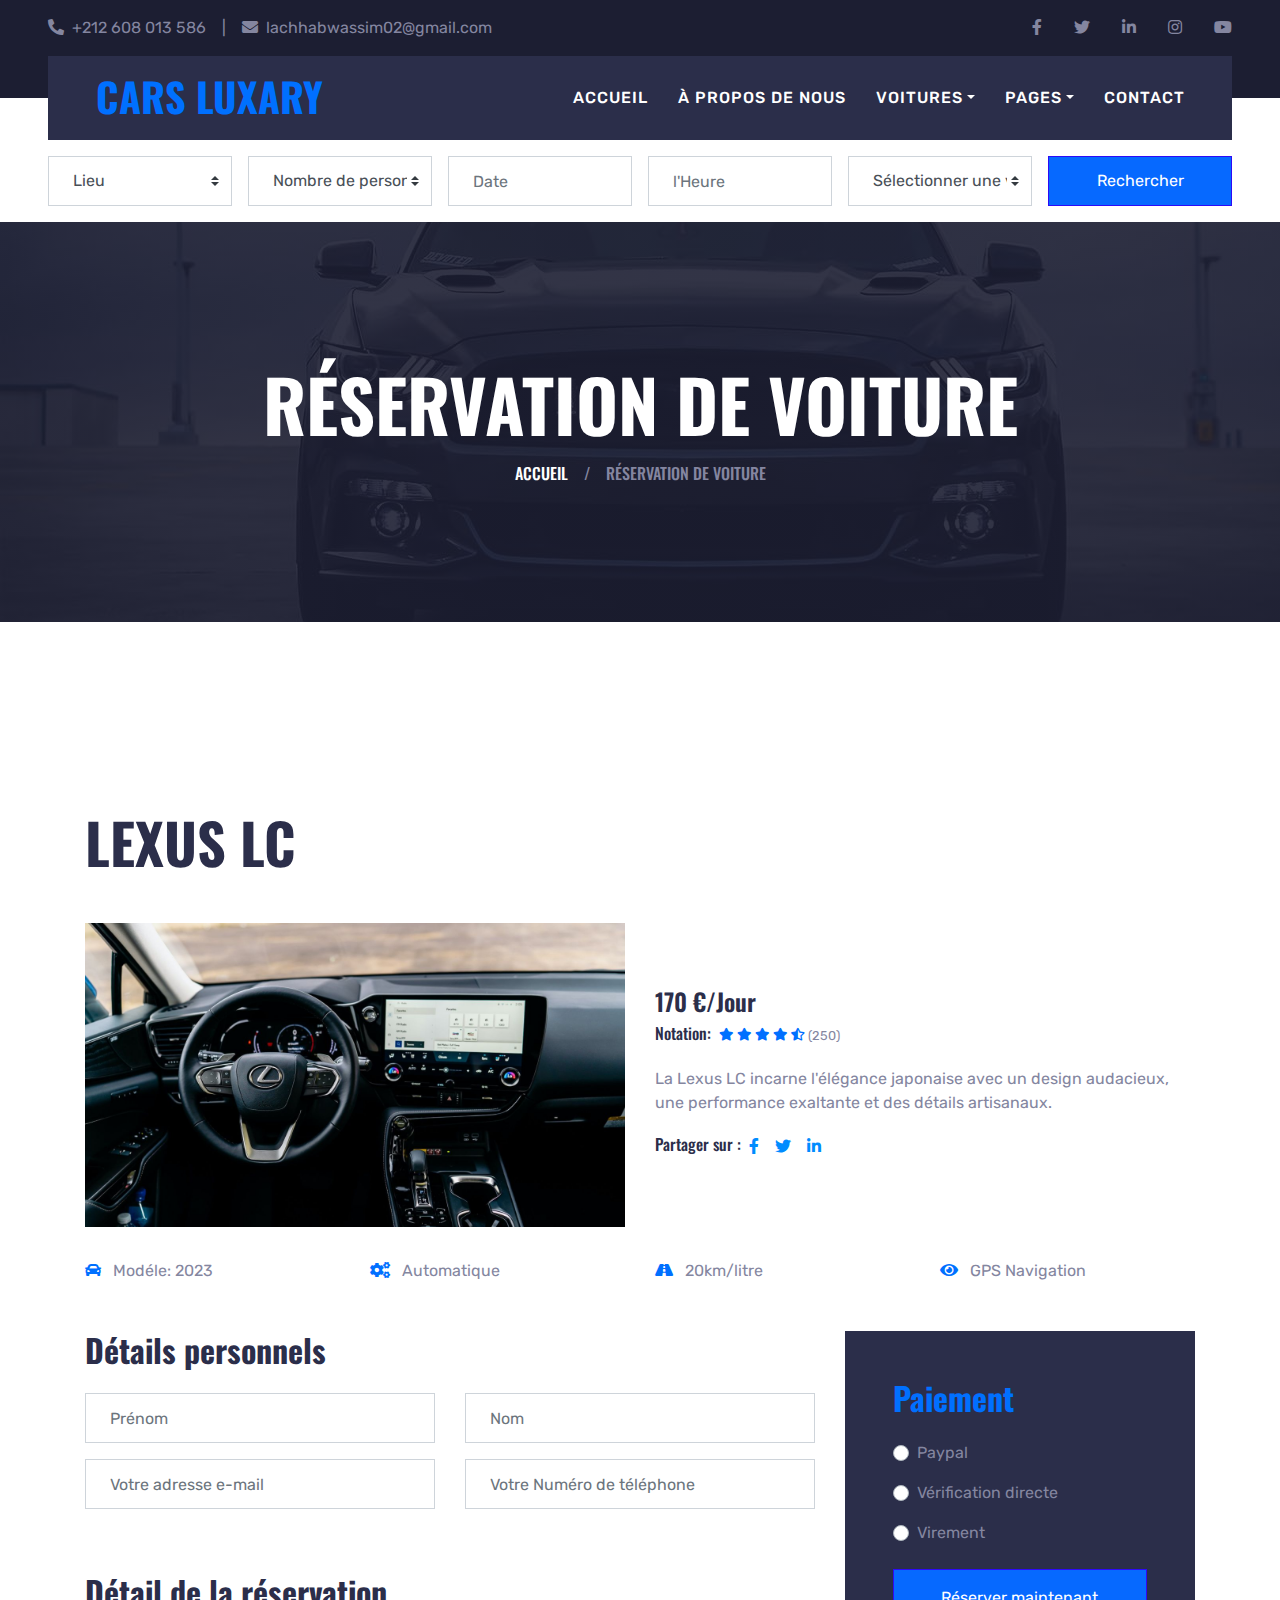
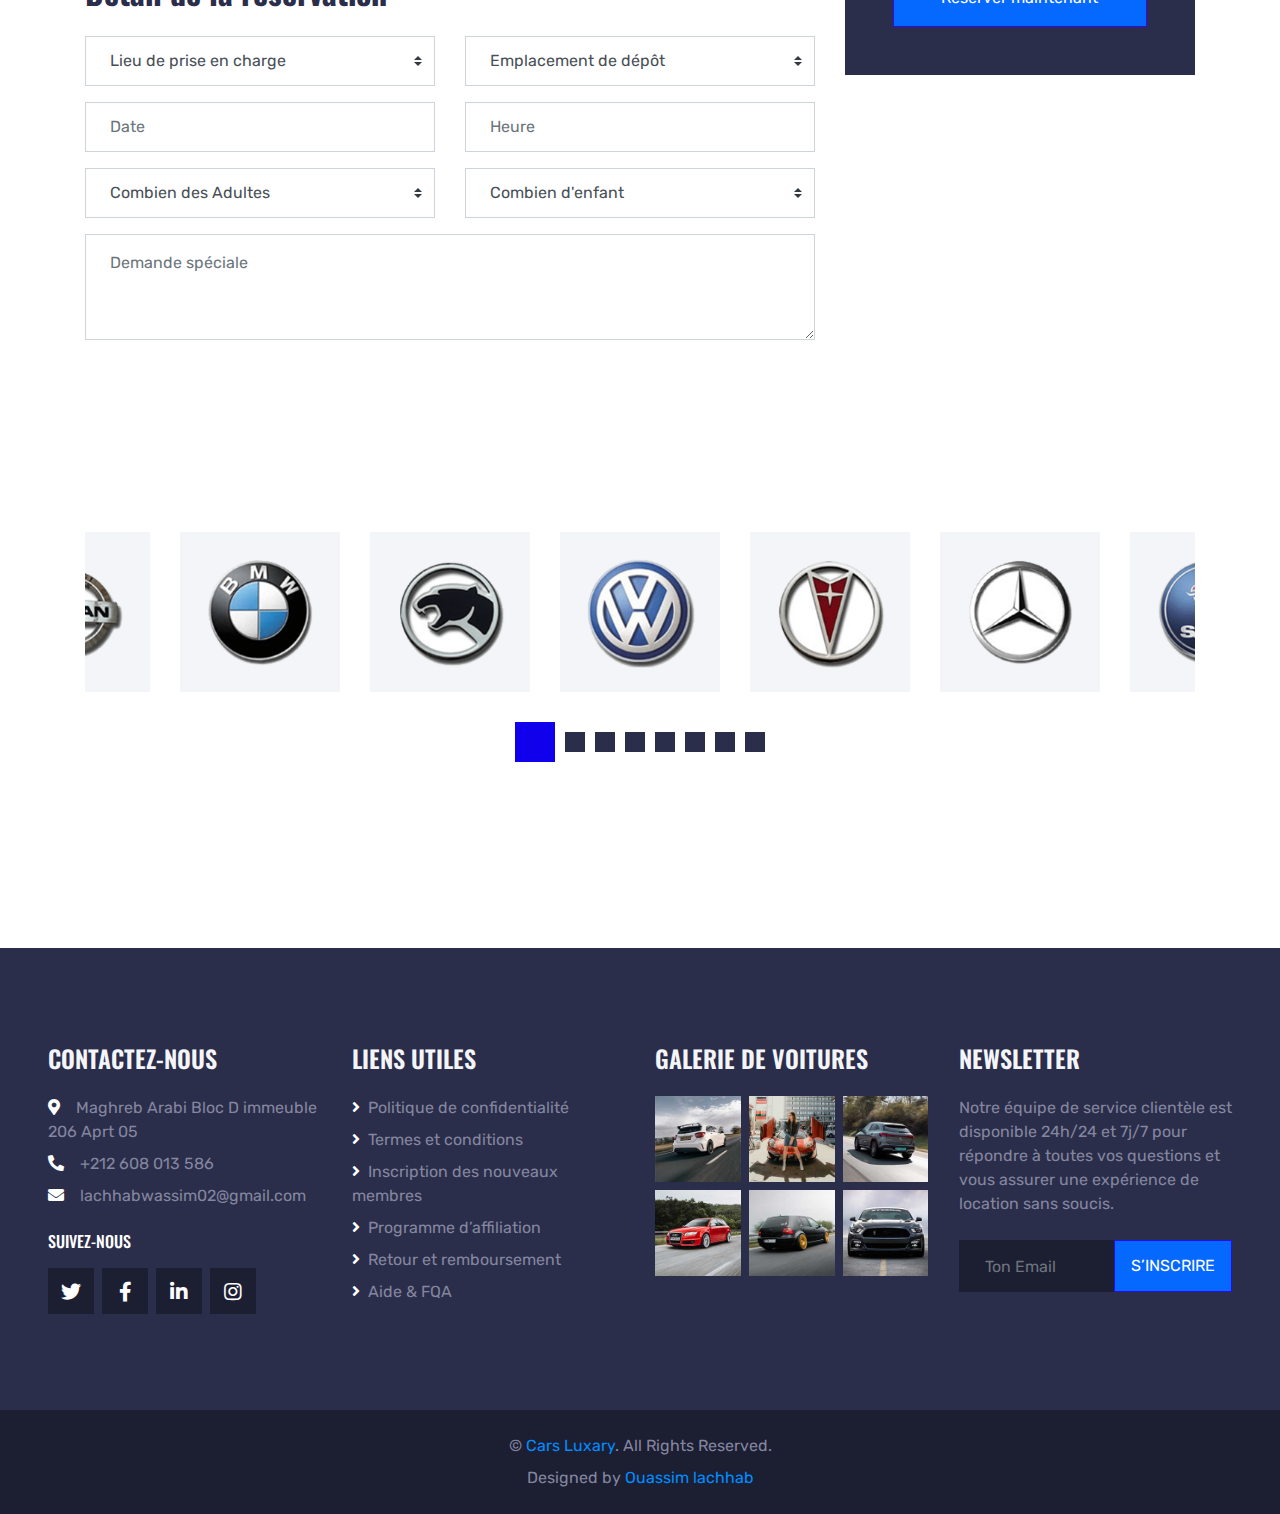
<file: Lexus booking.html>
<!DOCTYPE html>
<html lang="en">

<head>
    <meta charset="utf-8">
    <title>Cars Luxary Rental</title>
    <meta content="width=device-width, initial-scale=1.0" name="viewport">
    <meta content="Free HTML Templates" name="keywords">
    <meta content="Free HTML Templates" name="description">

    <!-- Favicon -->
    <link href="img/favicon.png" rel="icon">

    <!-- Google Web Fonts -->
    <link rel="preconnect" href="https://fonts.gstatic.com">
    <link href="https://fonts.googleapis.com/css2?family=Oswald:wght@400;500;600;700&family=Rubik&display=swap" rel="stylesheet"> 

    <!-- Font Awesome -->
    <link href="https://cdnjs.cloudflare.com/ajax/libs/font-awesome/5.15.0/css/all.min.css" rel="stylesheet">

    <!-- Libraries Stylesheet -->
    <link href="lib/owlcarousel/assets/owl.carousel.min.css" rel="stylesheet">
    <link href="lib/tempusdominus/css/tempusdominus-bootstrap-4.min.css" rel="stylesheet" />

    <!-- Customized Bootstrap Stylesheet -->
    <link href="css/bootstrap.min.css" rel="stylesheet">

    <!-- Template Stylesheet -->
    <link href="css/style.css" rel="stylesheet">
</head>

<body>
    <!-- Topbar Start -->
    <div class="container-fluid bg-dark py-3 px-lg-5 d-none d-lg-block">
        <div class="row">
            <div class="col-md-6 text-center text-lg-left mb-2 mb-lg-0">
                <div class="d-inline-flex align-items-center">
                    <a class="text-body pr-3" href=""><i class="fa fa-phone-alt mr-2"></i>+212 608 013 586</a>
                    <span class="text-body">|</span>
                    <a class="text-body px-3" href=""><i class="fa fa-envelope mr-2"></i>lachhabwassim02@gmail.com</a>
                </div>
            </div>
            <div class="col-md-6 text-center text-lg-right">
                <div class="d-inline-flex align-items-center">
                    <a class="text-body px-3" href="https://www.facebook.com/lachhab.ouassim/">
                        <i class="fab fa-facebook-f"></i>
                    </a>
                    <a class="text-body px-3" href="https://twitter.com/wassim_lachhab">
                        <i class="fab fa-twitter"></i>
                    </a>
                    <a class="text-body px-3" href="https://www.linkedin.com/in/wassim-lachhab-052211257/">
                        <i class="fab fa-linkedin-in"></i>
                    </a>
                    <a class="text-body px-3" href="https://www.instagram.com/_wassim_lachhab/">
                        <i class="fab fa-instagram"></i>
                    </a>
                    <a class="text-body pl-3" href="https://www.youtube.com/@SlowedSoundwaves">
                        <i class="fab fa-youtube"></i>
                    </a>
                </div>
            </div>
        </div>
    </div>
    <!-- Topbar End -->


    <!-- Navbar Start -->
    <div class="container-fluid position-relative nav-bar p-0">
        <div class="position-relative px-lg-5" style="z-index: 9;">
            <nav class="navbar navbar-expand-lg bg-secondary navbar-dark py-3 py-lg-0 pl-3 pl-lg-5">
                <a href="" class="navbar-brand">
                    <h1 class="text-uppercase text-primary mb-1">Cars Luxary</h1>
                </a>
                <button type="button" class="navbar-toggler" data-toggle="collapse" data-target="#navbarCollapse">
                    <span class="navbar-toggler-icon"></span>
                </button>
                <div class="collapse navbar-collapse justify-content-between px-3" id="navbarCollapse">
                    <div class="navbar-nav ml-auto py-0">
                        <a href="index.html" class="nav-item nav-link">accueil</a>
                        <a href="about.html" class="nav-item nav-link">À propos de nous</a>
                       <!---  <a href="service.html" class="nav-item nav-link"></a>  -->
                        <div class="nav-item dropdown">
                            <a href="#" class="nav-link dropdown-toggle" data-toggle="dropdown">Voitures</a>
                            <div class="dropdown-menu rounded-0 m-0">
                                <a href="car.html" class="dropdown-item">Annonce de voiture</a>
                            </div>
                        </div>
                        <div class="nav-item dropdown">
                            <a href="#" class="nav-link dropdown-toggle" data-toggle="dropdown">Pages</a>
                            <div class="dropdown-menu rounded-0 m-0">
                                <a href="team.html" class="dropdown-item">L’équipe</a>
                                <a href="testimonial.html" class="dropdown-item">témoignage</a>
                            </div>
                        </div>
                        <a href="contact.html" class="nav-item nav-link">Contact</a>
                    </div>
                </div>
            </nav>
        </div>
    </div>
    <!-- Navbar End -->


    <!-- Search Start -->
    <div class="container-fluid bg-white pt-3 px-lg-5">
        <div class="row mx-n2">
            <div class="col-xl-2 col-lg-4 col-md-6 px-2">
                <select class="custom-select px-4 mb-3" style="height: 50px;">
                    <option selected>Lieu</option>
                    <option value="1">localisation 1</option>
                    <option value="2">localisation 2</option>
                    <option value="3">localisation 3</option>
                </select>
            </div>
             <div class="col-xl-2 col-lg-4 col-md-6 px-2">
                <select class="custom-select px-4 mb-3" style="height: 50px;">
                    <option selected>Nombre de personnes</option>
                    <option value="1">1</option>
                    <option value="2">2</option>
                    <option value="3">3</option>
                    <option value="4">4</option>
                    <option value="5">5</option>
                    <option value="5">+5</option>
                </select>
            </div>   
            <div class="col-xl-2 col-lg-4 col-md-6 px-2">
                <div class="date mb-3" id="date" data-target-input="nearest">
                    <input type="text" class="form-control p-4 datetimepicker-input" placeholder="Date"
                        data-target="#date" data-toggle="datetimepicker" />
                </div>
            </div>
            <div class="col-xl-2 col-lg-4 col-md-6 px-2">
                <div class="time mb-3" id="time" data-target-input="nearest">
                    <input type="text" class="form-control p-4 datetimepicker-input" placeholder="l'Heure"
                        data-target="#time" data-toggle="datetimepicker" />
                </div>
            </div>
            <div class="col-xl-2 col-lg-4 col-md-6 px-2">
                <select class="custom-select px-4 mb-3" style="height: 50px;">
                    <option selected>Sélectionner une voiture</option>
                    <option value="1">voiture 1</option>
                    <option value="2">voiture 2</option>
                    <option value="3">voiture 3</option>
                    <option value="4">Autre</option>
                </select>
            </div>
            <div class="col-xl-2 col-lg-4 col-md-6 px-2">
                <button class="btn btn-primary btn-block mb-3" type="submit" style="height: 50px;">Rechercher</button>
            </div>
        </div>
    </div>
    <!-- Search End -->


    <!-- Page Header Start -->
    <div class="container-fluid page-header">
        <h1 class="display-3 text-uppercase text-white mb-3">Réservation de voiture</h1>
        <div class="d-inline-flex text-white">
            <h6 class="text-uppercase m-0"><a class="text-white" href="">accueil</a></h6>
            <h6 class="text-body m-0 px-3">/</h6>
            <h6 class="text-uppercase text-body m-0">Réservation de voiture</h6>
        </div>
    </div>
    <!-- Page Header Start -->


    <!-- Detail Start -->
    <div class="container-fluid pt-5">
        <div class="container pt-5 pb-3">
            <h1 class="display-4 text-uppercase mb-5">Lexus LC</h1>
            <div class="row align-items-center pb-2">
                <div class="col-lg-6 mb-4">
                    <img class="img-fluid" src="img/lexu.jpg" alt="">
                </div>
                <div class="col-lg-6 mb-4">
                    <h4 class="mb-2">170 €/Jour</h4>
                    <div class="d-flex mb-3">
                        <h6 class="mr-2">Notation:</h6>
                        <div class="d-flex align-items-center justify-content-center mb-1">
                            <small class="fa fa-star text-primary mr-1"></small>
                            <small class="fa fa-star text-primary mr-1"></small>
                            <small class="fa fa-star text-primary mr-1"></small>
                            <small class="fa fa-star text-primary mr-1"></small>
                            <small class="fa fa-star-half-alt text-primary mr-1"></small>
                            <small>(250)</small>
                        </div>
                    </div>
                    <p> La Lexus LC incarne l'élégance japonaise avec un design audacieux, une performance exaltante et des détails artisanaux.</p>
                    <div class="d-flex pt-1">
                        <h6>Partager sur :</h6>
                        <div class="d-inline-flex">
                            <a class="px-2" href="https://www.facebook.com/lachhab.ouassim/"><i class="fab fa-facebook-f"></i></a>
                            <a class="px-2" href="https://twitter.com/wassim_lachhab"><i class="fab fa-twitter"></i></a>
                            <a class="px-2" href="https://www.linkedin.com/in/wassim-lachhab-052211257/"><i class="fab fa-linkedin-in"></i></a>
                        </div>
                    </div>
                </div>
            </div>
            <div class="row mt-n3 mt-lg-0 pb-4">
                <div class="col-md-3 col-6 mb-2">
                    <i class="fa fa-car text-primary mr-2"></i>
                    <span>Modéle: 2023</span>
                </div>
                <div class="col-md-3 col-6 mb-2">
                    <i class="fa fa-cogs text-primary mr-2"></i>
                    <span>Automatique</span>
                </div>
                <div class="col-md-3 col-6 mb-2">
                    <i class="fa fa-road text-primary mr-2"></i>
                    <span>20km/litre</span>
                </div>
                <div class="col-md-3 col-6 mb-2">
                    <i class="fa fa-eye text-primary mr-2"></i>
                    <span>GPS Navigation</span>
                </div>
                </div>
            </div>
        </div>
    </div>
    <!-- Detail End -->


    <!-- Car Booking Start -->
    <div class="container-fluid pb-5">
        <div class="container">
            <div class="row">
                <div class="col-lg-8">
                    <h2 class="mb-4">Détails personnels</h2>
                    <div class="mb-5">
                        <div class="row">
                            <div class="col-6 form-group">
                                <input type="text" class="form-control p-4" placeholder="Prénom" required="required">
                            </div>
                            <div class="col-6 form-group">
                                <input type="text" class="form-control p-4" placeholder="Nom" required="required">
                            </div>
                        </div>
                        <div class="row">
                            <div class="col-6 form-group">
                                <input type="email" class="form-control p-4" placeholder="Votre adresse e-mail" required="required">
                            </div>
                            <div class="col-6 form-group">
                                <input type="text" class="form-control p-4" placeholder="Votre Numéro de téléphone" required="required">
                            </div>
                        </div>
                    </div>
                    <h2 class="mb-4">Détail de la réservation</h2>
                    <div class="mb-5">
                        <div class="row">
                            <div class="col-6 form-group">
                                <select class="custom-select px-4" style="height: 50px;">
                                    <option selected>Lieu de prise en charge</option>
                                    <option value="1">Kénitra</option>
                                    <option value="2">Rabat</option>
                                    <option value="3">Casablanca</option>
                                </select>
                            </div>
                            <div class="col-6 form-group">
                                <select class="custom-select px-4" style="height: 50px;">
                                    <option selected>Emplacement de dépôt</option>
                                    <option value="1">Kénitra</option>
                                    <option value="2">Rabat</option>
                                    <option value="3">Casablanca</option>
                                </select>
                            </div>
                        </div>
                        <div class="row">
                            <div class="col-6 form-group">
                                <div class="date" id="date2" data-target-input="nearest">
                                    <input type="text" class="form-control p-4 datetimepicker-input" placeholder="Date"
                                        data-target="#date2" data-toggle="datetimepicker" />
                                </div>
                            </div>
                            <div class="col-6 form-group">
                                <div class="time" id="time2" data-target-input="nearest">
                                    <input type="text" class="form-control p-4 datetimepicker-input" placeholder="Heure"
                                        data-target="#time2" data-toggle="datetimepicker" />
                                </div>
                            </div>
                        </div>
                        <div class="row">
                            <div class="col-6 form-group">
                                <select class="custom-select px-4" style="height: 50px;">
                                    <option selected>Combien des Adultes</option>
                                    <option value="1">Adulte 1</option>
                                    <option value="2">Adulte 2</option>
                                    <option value="3">Adulte 3</option>
                                    <option value="4">Adulte 4</option>
                                    <option value="5">Adulte +5</option>
                                </select>
                            </div>
                            <div class="col-6 form-group">
                                <select class="custom-select px-4" style="height: 50px;">
                                    <option selected>Combien d'enfant</option>
                                    <option value="1">enfant 1</option>
                                    <option value="2">enfant 2</option>
                                    <option value="3">enfant 3</option>
                                    <option value="4">enfant 4</option>
                                    <option value="5">enfant +5</option>
                                </select>
                            </div>
                        </div>
                        <div class="form-group">
                            <textarea class="form-control py-3 px-4" rows="3" placeholder="Demande spéciale" required="required"></textarea>
                        </div>
                    </div>
                </div>
                <div class="col-lg-4">
                    <div class="bg-secondary p-5 mb-5">
                        <h2 class="text-primary mb-4">Paiement</h2>
                        <div class="form-group">
                            <div class="custom-control custom-radio">
                                <input type="radio" class="custom-control-input" name="payment" id="paypal">
                                <label class="custom-control-label" for="paypal">Paypal</label>
                            </div>
                        </div>
                        <div class="form-group">
                            <div class="custom-control custom-radio">
                                <input type="radio" class="custom-control-input" name="payment" id="directcheck">
                                <label class="custom-control-label" for="directcheck">Vérification directe</label>
                            </div>
                        </div>
                        <div class="form-group mb-4">
                            <div class="custom-control custom-radio">
                                <input type="radio" class="custom-control-input" name="payment" id="banktransfer">
                                <label class="custom-control-label" for="banktransfer">Virement</label>
                            </div>
                        </div>
                        <button class="btn btn-block btn-primary py-3">Réserver maintenant</button>
                    </div>
                </div>
            </div>
        </div>
    </div>
    <!-- Car Booking End -->


    <!-- Vendor Start -->
    <div class="container-fluid py-5">
        <div class="container py-5">
            <div class="owl-carousel vendor-carousel">
                <div class="bg-light p-4">
                    <img src="img/vendor-1.png" alt="">
                </div>
                <div class="bg-light p-4">
                    <img src="img/vendor-2.png" alt="">
                </div>
                <div class="bg-light p-4">
                    <img src="img/vendor-3.png" alt="">
                </div>
                <div class="bg-light p-4">
                    <img src="img/vendor-4.png" alt="">
                </div>
                <div class="bg-light p-4">
                    <img src="img/vendor-5.png" alt="">
                </div>
                <div class="bg-light p-4">
                    <img src="img/vendor-6.png" alt="">
                </div>
                <div class="bg-light p-4">
                    <img src="img/vendor-7.png" alt="">
                </div>
                <div class="bg-light p-4">
                    <img src="img/vendor-8.png" alt="">
                </div>
            </div>
        </div>
    </div>
    <!-- Vendor End -->


    <!-- Footer Start -->
    <div class="container-fluid bg-secondary py-5 px-sm-3 px-md-5" style="margin-top: 90px;">
        <div class="row pt-5">
            <div class="col-lg-3 col-md-6 mb-5">
                <h4 class="text-uppercase text-light mb-4">Contactez-nous</h4>
                <p class="mb-2"><i class="fa fa-map-marker-alt text-white mr-3"></i>Maghreb Arabi Bloc D immeuble 206 Aprt 05</p>
                <p class="mb-2"><i class="fa fa-phone-alt text-white mr-3"></i>+212 608 013 586</p>
                <p><i class="fa fa-envelope text-white mr-3"></i>lachhabwassim02@gmail.com</p>
                <h6 class="text-uppercase text-white py-2">Suivez-nous</h6>
                <div class="d-flex justify-content-start">
                    <a class="btn btn-lg btn-dark btn-lg-square mr-2" href="https://twitter.com/wassim_lachhab"><i class="fab fa-twitter"></i></a>
                    <a class="btn btn-lg btn-dark btn-lg-square mr-2" href="https://www.facebook.com/lachhab.ouassim/"><i class="fab fa-facebook-f"></i></a>
                    <a class="btn btn-lg btn-dark btn-lg-square mr-2" href="https://www.linkedin.com/in/wassim-lachhab-052211257/"><i class="fab fa-linkedin-in"></i></a>
                    <a class="btn btn-lg btn-dark btn-lg-square" href="https://www.instagram.com/_wassim_lachhab/"><i class="fab fa-instagram"></i></a>
                </div>
            </div>
            <div class="col-lg-3 col-md-6 mb-5">
                <h4 class="text-uppercase text-light mb-4">Liens utiles</h4>
                <div class="d-flex flex-column justify-content-start">
                    <a class="text-body mb-2" href="https://ouassim.vercel.app/"><i class="fa fa-angle-right text-white mr-2"></i>Politique de confidentialité</a>
                    <a class="text-body mb-2" href="https://ouassim.vercel.app/"><i class="fa fa-angle-right text-white mr-2"></i>Termes et conditions</a>
                    <a class="text-body mb-2" href="https://ouassim.vercel.app/"><i class="fa fa-angle-right text-white mr-2"></i>Inscription des nouveaux membres</a>
                    <a class="text-body mb-2" href="https://ouassim.vercel.app/"><i class="fa fa-angle-right text-white mr-2"></i>Programme d’affiliation</a>
                    <a class="text-body mb-2" href="https://ouassim.vercel.app/"><i class="fa fa-angle-right text-white mr-2"></i>Retour et remboursement</a>
                    <a class="text-body" href="https://ouassim.vercel.app/"><i class="fa fa-angle-right text-white mr-2"></i>Aide & FQA</a>
                </div>
            </div>
            <div class="col-lg-3 col-md-6 mb-5">
                <h4 class="text-uppercase text-light mb-4">Galerie de voitures</h4>
                <div class="row mx-n1">
                    <div class="col-4 px-1 mb-2">
                        <a href=""><img class="w-100" src="img/gallery-1.jpg" alt=""></a>
                    </div>
                    <div class="col-4 px-1 mb-2">
                        <a href=""><img class="w-100" src="img/gallery-2.jpg" alt=""></a>
                    </div>
                    <div class="col-4 px-1 mb-2">
                        <a href=""><img class="w-100" src="img/gallery-3.jpg" alt=""></a>
                    </div>
                    <div class="col-4 px-1 mb-2">
                        <a href=""><img class="w-100" src="img/gallery-4.jpg" alt=""></a>
                    </div>
                    <div class="col-4 px-1 mb-2">
                        <a href=""><img class="w-100" src="img/gallery-5.jpg" alt=""></a>
                    </div>
                    <div class="col-4 px-1 mb-2">
                        <a href=""><img class="w-100" src="img/gallery-6.jpg" alt=""></a>
                    </div>
                </div>
            </div>
            <div class="col-lg-3 col-md-6 mb-5">
                <h4 class="text-uppercase text-light mb-4">Newsletter</h4>
                <p class="mb-4">Notre équipe de service clientèle est disponible 24h/24 et 7j/7 pour répondre à toutes vos questions et vous assurer une expérience de location sans soucis. </p>
                <div class="w-100 mb-3">
                    <div class="input-group">
                        <input type="text" class="form-control bg-dark border-dark" style="padding: 25px;" placeholder="Ton Email">
                        <div class="input-group-append">
                            <button class="btn btn-primary text-uppercase px-3">s’inscrire</button>
                        </div>
                    </div>
                </div>
                <i></i>
            </div>
        </div>
    </div>
    <div class="container-fluid bg-dark py-4 px-sm-3 px-md-5">
        <p class="mb-2 text-center text-body">&copy; <a href="https://ouassim.vercel.app/">Cars Luxary</a>. All Rights Reserved.</p>
        <p class="m-0 text-center text-body">Designed by <a href="https://ouassim.vercel.app/">Ouassim lachhab</a></p>
    </div>
    <!-- Footer End -->


    <!-- Back to Top -->
    <a href="#" class="btn btn-lg btn-primary btn-lg-square back-to-top"><i class="fa fa-angle-double-up"></i></a>


    <!-- JavaScript Libraries -->
    <script src="https://code.jquery.com/jquery-3.4.1.min.js"></script>
    <script src="https://stackpath.bootstrapcdn.com/bootstrap/4.4.1/js/bootstrap.bundle.min.js"></script>
    <script src="lib/easing/easing.min.js"></script>
    <script src="lib/waypoints/waypoints.min.js"></script>
    <script src="lib/owlcarousel/owl.carousel.min.js"></script>
    <script src="lib/tempusdominus/js/moment.min.js"></script>
    <script src="lib/tempusdominus/js/moment-timezone.min.js"></script>
    <script src="lib/tempusdominus/js/tempusdominus-bootstrap-4.min.js"></script>

    <!-- Template Javascript -->
    <script src="js/main.js"></script>
</body>

</html>
</file>
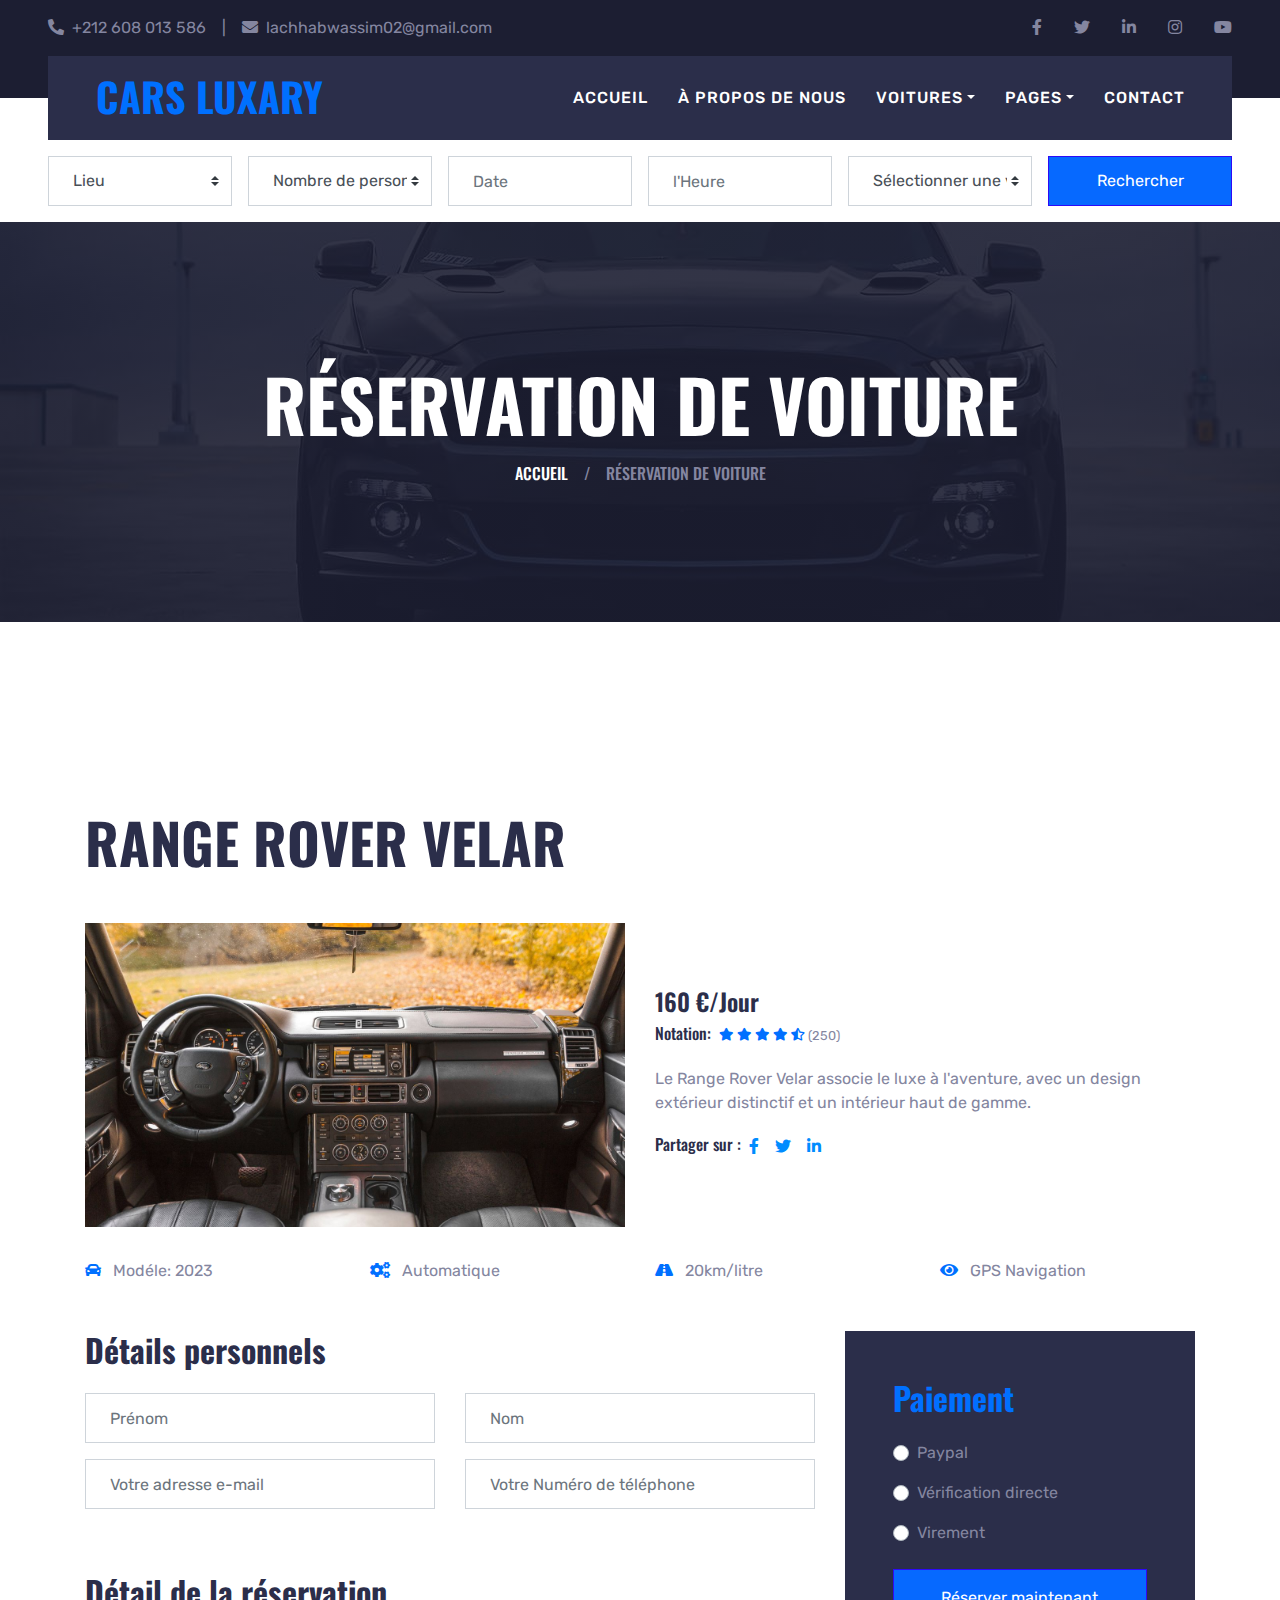
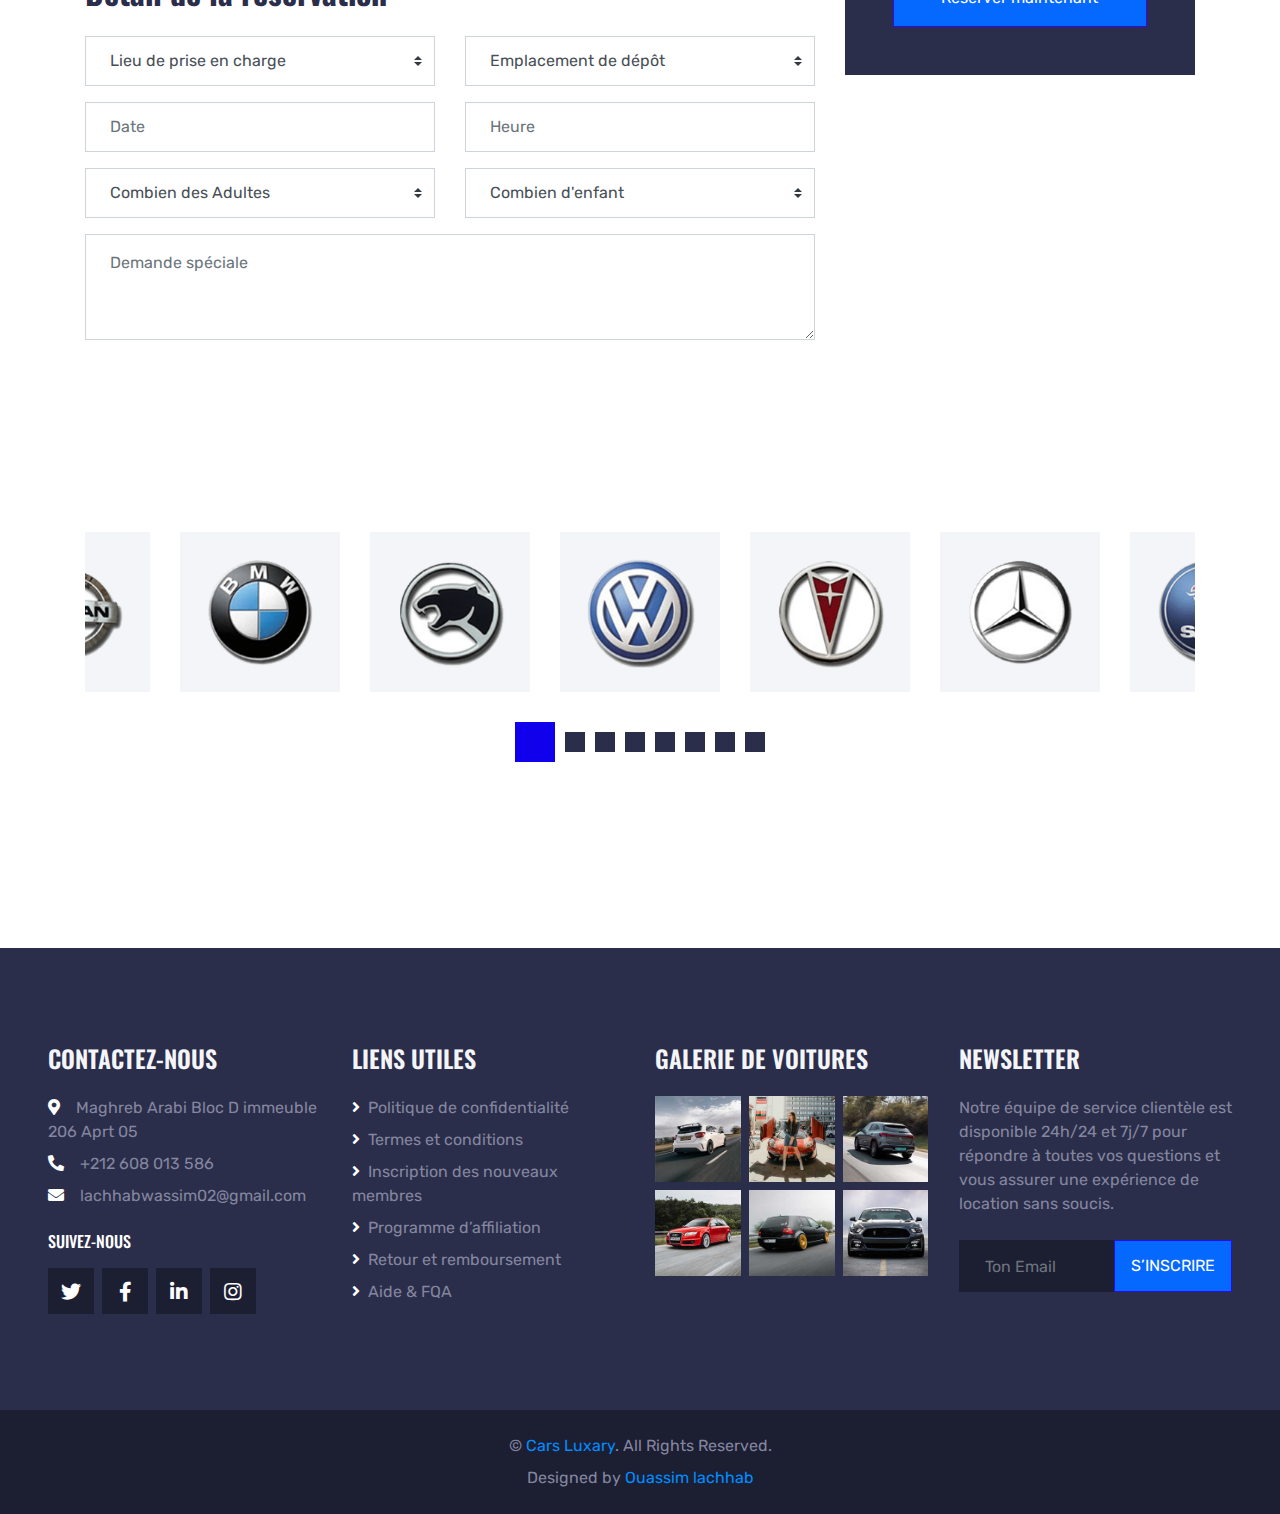
<file: Range Rover booking.html>
<!DOCTYPE html>
<html lang="en">

<head>
    <meta charset="utf-8">
    <title>Cars Luxary Rental</title>
    <meta content="width=device-width, initial-scale=1.0" name="viewport">
    <meta content="Free HTML Templates" name="keywords">
    <meta content="Free HTML Templates" name="description">

    <!-- Favicon -->
    <link href="img/favicon.png" rel="icon">

    <!-- Google Web Fonts -->
    <link rel="preconnect" href="https://fonts.gstatic.com">
    <link href="https://fonts.googleapis.com/css2?family=Oswald:wght@400;500;600;700&family=Rubik&display=swap" rel="stylesheet"> 

    <!-- Font Awesome -->
    <link href="https://cdnjs.cloudflare.com/ajax/libs/font-awesome/5.15.0/css/all.min.css" rel="stylesheet">

    <!-- Libraries Stylesheet -->
    <link href="lib/owlcarousel/assets/owl.carousel.min.css" rel="stylesheet">
    <link href="lib/tempusdominus/css/tempusdominus-bootstrap-4.min.css" rel="stylesheet" />

    <!-- Customized Bootstrap Stylesheet -->
    <link href="css/bootstrap.min.css" rel="stylesheet">

    <!-- Template Stylesheet -->
    <link href="css/style.css" rel="stylesheet">
</head>

<body>
    <!-- Topbar Start -->
    <div class="container-fluid bg-dark py-3 px-lg-5 d-none d-lg-block">
        <div class="row">
            <div class="col-md-6 text-center text-lg-left mb-2 mb-lg-0">
                <div class="d-inline-flex align-items-center">
                    <a class="text-body pr-3" href=""><i class="fa fa-phone-alt mr-2"></i>+212 608 013 586</a>
                    <span class="text-body">|</span>
                    <a class="text-body px-3" href=""><i class="fa fa-envelope mr-2"></i>lachhabwassim02@gmail.com</a>
                </div>
            </div>
            <div class="col-md-6 text-center text-lg-right">
                <div class="d-inline-flex align-items-center">
                    <a class="text-body px-3" href="https://www.facebook.com/lachhab.ouassim/">
                        <i class="fab fa-facebook-f"></i>
                    </a>
                    <a class="text-body px-3" href="https://twitter.com/wassim_lachhab">
                        <i class="fab fa-twitter"></i>
                    </a>
                    <a class="text-body px-3" href="https://www.linkedin.com/in/wassim-lachhab-052211257/">
                        <i class="fab fa-linkedin-in"></i>
                    </a>
                    <a class="text-body px-3" href="https://www.instagram.com/_wassim_lachhab/">
                        <i class="fab fa-instagram"></i>
                    </a>
                    <a class="text-body pl-3" href="https://www.youtube.com/@SlowedSoundwaves">
                        <i class="fab fa-youtube"></i>
                    </a>
                </div>
            </div>
        </div>
    </div>
    <!-- Topbar End -->


    <!-- Navbar Start -->
    <div class="container-fluid position-relative nav-bar p-0">
        <div class="position-relative px-lg-5" style="z-index: 9;">
            <nav class="navbar navbar-expand-lg bg-secondary navbar-dark py-3 py-lg-0 pl-3 pl-lg-5">
                <a href="" class="navbar-brand">
                    <h1 class="text-uppercase text-primary mb-1">Cars Luxary</h1>
                </a>
                <button type="button" class="navbar-toggler" data-toggle="collapse" data-target="#navbarCollapse">
                    <span class="navbar-toggler-icon"></span>
                </button>
                <div class="collapse navbar-collapse justify-content-between px-3" id="navbarCollapse">
                    <div class="navbar-nav ml-auto py-0">
                        <a href="index.html" class="nav-item nav-link">accueil</a>
                        <a href="about.html" class="nav-item nav-link">À propos de nous</a>
                       <!---  <a href="service.html" class="nav-item nav-link"></a>  -->
                        <div class="nav-item dropdown">
                            <a href="#" class="nav-link dropdown-toggle" data-toggle="dropdown">Voitures</a>
                            <div class="dropdown-menu rounded-0 m-0">
                                <a href="car.html" class="dropdown-item">Annonce de voiture</a>
                            </div>
                        </div>
                        <div class="nav-item dropdown">
                            <a href="#" class="nav-link dropdown-toggle" data-toggle="dropdown">Pages</a>
                            <div class="dropdown-menu rounded-0 m-0">
                                <a href="team.html" class="dropdown-item">L’équipe</a>
                                <a href="testimonial.html" class="dropdown-item">témoignage</a>
                            </div>
                        </div>
                        <a href="contact.html" class="nav-item nav-link">Contact</a>
                    </div>
                </div>
            </nav>
        </div>
    </div>
    <!-- Navbar End -->


    <!-- Search Start -->
    <div class="container-fluid bg-white pt-3 px-lg-5">
        <div class="row mx-n2">
            <div class="col-xl-2 col-lg-4 col-md-6 px-2">
                <select class="custom-select px-4 mb-3" style="height: 50px;">
                    <option selected>Lieu</option>
                    <option value="1">localisation 1</option>
                    <option value="2">localisation 2</option>
                    <option value="3">localisation 3</option>
                </select>
            </div>
             <div class="col-xl-2 col-lg-4 col-md-6 px-2">
                <select class="custom-select px-4 mb-3" style="height: 50px;">
                    <option selected>Nombre de personnes</option>
                    <option value="1">1</option>
                    <option value="2">2</option>
                    <option value="3">3</option>
                    <option value="4">4</option>
                    <option value="5">5</option>
                    <option value="5">+5</option>
                </select>
            </div>   
            <div class="col-xl-2 col-lg-4 col-md-6 px-2">
                <div class="date mb-3" id="date" data-target-input="nearest">
                    <input type="text" class="form-control p-4 datetimepicker-input" placeholder="Date"
                        data-target="#date" data-toggle="datetimepicker" />
                </div>
            </div>
            <div class="col-xl-2 col-lg-4 col-md-6 px-2">
                <div class="time mb-3" id="time" data-target-input="nearest">
                    <input type="text" class="form-control p-4 datetimepicker-input" placeholder="l'Heure"
                        data-target="#time" data-toggle="datetimepicker" />
                </div>
            </div>
            <div class="col-xl-2 col-lg-4 col-md-6 px-2">
                <select class="custom-select px-4 mb-3" style="height: 50px;">
                    <option selected>Sélectionner une voiture</option>
                    <option value="1">voiture 1</option>
                    <option value="2">voiture 2</option>
                    <option value="3">voiture 3</option>
                    <option value="4">Autre</option>
                </select>
            </div>
            <div class="col-xl-2 col-lg-4 col-md-6 px-2">
                <button class="btn btn-primary btn-block mb-3" type="submit" style="height: 50px;">Rechercher</button>
            </div>
        </div>
    </div>
    <!-- Search End -->


    <!-- Page Header Start -->
    <div class="container-fluid page-header">
        <h1 class="display-3 text-uppercase text-white mb-3">Réservation de voiture</h1>
        <div class="d-inline-flex text-white">
            <h6 class="text-uppercase m-0"><a class="text-white" href="">accueil</a></h6>
            <h6 class="text-body m-0 px-3">/</h6>
            <h6 class="text-uppercase text-body m-0">Réservation de voiture</h6>
        </div>
    </div>
    <!-- Page Header Start -->


    <!-- Detail Start -->
    <div class="container-fluid pt-5">
        <div class="container pt-5 pb-3">
            <h1 class="display-4 text-uppercase mb-5">Range Rover Velar</h1>
            <div class="row align-items-center pb-2">
                <div class="col-lg-6 mb-4">
                    <img class="img-fluid" src="img/rang.jpg" alt="">
                </div>
                <div class="col-lg-6 mb-4">
                    <h4 class="mb-2">160 €/Jour</h4>
                    <div class="d-flex mb-3">
                        <h6 class="mr-2">Notation:</h6>
                        <div class="d-flex align-items-center justify-content-center mb-1">
                            <small class="fa fa-star text-primary mr-1"></small>
                            <small class="fa fa-star text-primary mr-1"></small>
                            <small class="fa fa-star text-primary mr-1"></small>
                            <small class="fa fa-star text-primary mr-1"></small>
                            <small class="fa fa-star-half-alt text-primary mr-1"></small>
                            <small>(250)</small>
                        </div>
                    </div>
                    <p>Le Range Rover Velar associe le luxe à l'aventure, avec un design extérieur distinctif et un intérieur haut de gamme.</p>
                    <div class="d-flex pt-1">
                        <h6>Partager sur :</h6>
                        <div class="d-inline-flex">
                            <a class="px-2" href="https://www.facebook.com/lachhab.ouassim/"><i class="fab fa-facebook-f"></i></a>
                            <a class="px-2" href="https://twitter.com/wassim_lachhab"><i class="fab fa-twitter"></i></a>
                            <a class="px-2" href="https://www.linkedin.com/in/wassim-lachhab-052211257/"><i class="fab fa-linkedin-in"></i></a>
                        </div>
                    </div>
                </div>
            </div>
            <div class="row mt-n3 mt-lg-0 pb-4">
                <div class="col-md-3 col-6 mb-2">
                    <i class="fa fa-car text-primary mr-2"></i>
                    <span>Modéle: 2023</span>
                </div>
                <div class="col-md-3 col-6 mb-2">
                    <i class="fa fa-cogs text-primary mr-2"></i>
                    <span>Automatique</span>
                </div>
                <div class="col-md-3 col-6 mb-2">
                    <i class="fa fa-road text-primary mr-2"></i>
                    <span>20km/litre</span>
                </div>
                <div class="col-md-3 col-6 mb-2">
                    <i class="fa fa-eye text-primary mr-2"></i>
                    <span>GPS Navigation</span>
                </div>
                </div>
            </div>
        </div>
    </div>
    <!-- Detail End -->


    <!-- Car Booking Start -->
    <div class="container-fluid pb-5">
        <div class="container">
            <div class="row">
                <div class="col-lg-8">
                    <h2 class="mb-4">Détails personnels</h2>
                    <div class="mb-5">
                        <div class="row">
                            <div class="col-6 form-group">
                                <input type="text" class="form-control p-4" placeholder="Prénom" required="required">
                            </div>
                            <div class="col-6 form-group">
                                <input type="text" class="form-control p-4" placeholder="Nom" required="required">
                            </div>
                        </div>
                        <div class="row">
                            <div class="col-6 form-group">
                                <input type="email" class="form-control p-4" placeholder="Votre adresse e-mail" required="required">
                            </div>
                            <div class="col-6 form-group">
                                <input type="text" class="form-control p-4" placeholder="Votre Numéro de téléphone" required="required">
                            </div>
                        </div>
                    </div>
                    <h2 class="mb-4">Détail de la réservation</h2>
                    <div class="mb-5">
                        <div class="row">
                            <div class="col-6 form-group">
                                <select class="custom-select px-4" style="height: 50px;">
                                    <option selected>Lieu de prise en charge</option>
                                    <option value="1">Kénitra</option>
                                    <option value="2">Rabat</option>
                                    <option value="3">Casablanca</option>
                                </select>
                            </div>
                            <div class="col-6 form-group">
                                <select class="custom-select px-4" style="height: 50px;">
                                    <option selected>Emplacement de dépôt</option>
                                    <option value="1">Kénitra</option>
                                    <option value="2">Rabat</option>
                                    <option value="3">Casablanca</option>
                                </select>
                            </div>
                        </div>
                        <div class="row">
                            <div class="col-6 form-group">
                                <div class="date" id="date2" data-target-input="nearest">
                                    <input type="text" class="form-control p-4 datetimepicker-input" placeholder="Date"
                                        data-target="#date2" data-toggle="datetimepicker" />
                                </div>
                            </div>
                            <div class="col-6 form-group">
                                <div class="time" id="time2" data-target-input="nearest">
                                    <input type="text" class="form-control p-4 datetimepicker-input" placeholder="Heure"
                                        data-target="#time2" data-toggle="datetimepicker" />
                                </div>
                            </div>
                        </div>
                        <div class="row">
                            <div class="col-6 form-group">
                                <select class="custom-select px-4" style="height: 50px;">
                                    <option selected>Combien des Adultes</option>
                                    <option value="1">Adulte 1</option>
                                    <option value="2">Adulte 2</option>
                                    <option value="3">Adulte 3</option>
                                    <option value="4">Adulte 4</option>
                                    <option value="5">Adulte +5</option>
                                </select>
                            </div>
                            <div class="col-6 form-group">
                                <select class="custom-select px-4" style="height: 50px;">
                                    <option selected>Combien d'enfant</option>
                                    <option value="1">enfant 1</option>
                                    <option value="2">enfant 2</option>
                                    <option value="3">enfant 3</option>
                                    <option value="4">enfant 4</option>
                                    <option value="5">enfant +5</option>
                                </select>
                            </div>
                        </div>
                        <div class="form-group">
                            <textarea class="form-control py-3 px-4" rows="3" placeholder="Demande spéciale" required="required"></textarea>
                        </div>
                    </div>
                </div>
                <div class="col-lg-4">
                    <div class="bg-secondary p-5 mb-5">
                        <h2 class="text-primary mb-4">Paiement</h2>
                        <div class="form-group">
                            <div class="custom-control custom-radio">
                                <input type="radio" class="custom-control-input" name="payment" id="paypal">
                                <label class="custom-control-label" for="paypal">Paypal</label>
                            </div>
                        </div>
                        <div class="form-group">
                            <div class="custom-control custom-radio">
                                <input type="radio" class="custom-control-input" name="payment" id="directcheck">
                                <label class="custom-control-label" for="directcheck">Vérification directe</label>
                            </div>
                        </div>
                        <div class="form-group mb-4">
                            <div class="custom-control custom-radio">
                                <input type="radio" class="custom-control-input" name="payment" id="banktransfer">
                                <label class="custom-control-label" for="banktransfer">Virement</label>
                            </div>
                        </div>
                        <button class="btn btn-block btn-primary py-3">Réserver maintenant</button>
                    </div>
                </div>
            </div>
        </div>
    </div>
    <!-- Car Booking End -->


    <!-- Vendor Start -->
    <div class="container-fluid py-5">
        <div class="container py-5">
            <div class="owl-carousel vendor-carousel">
                <div class="bg-light p-4">
                    <img src="img/vendor-1.png" alt="">
                </div>
                <div class="bg-light p-4">
                    <img src="img/vendor-2.png" alt="">
                </div>
                <div class="bg-light p-4">
                    <img src="img/vendor-3.png" alt="">
                </div>
                <div class="bg-light p-4">
                    <img src="img/vendor-4.png" alt="">
                </div>
                <div class="bg-light p-4">
                    <img src="img/vendor-5.png" alt="">
                </div>
                <div class="bg-light p-4">
                    <img src="img/vendor-6.png" alt="">
                </div>
                <div class="bg-light p-4">
                    <img src="img/vendor-7.png" alt="">
                </div>
                <div class="bg-light p-4">
                    <img src="img/vendor-8.png" alt="">
                </div>
            </div>
        </div>
    </div>
    <!-- Vendor End -->


    <!-- Footer Start -->
    <div class="container-fluid bg-secondary py-5 px-sm-3 px-md-5" style="margin-top: 90px;">
        <div class="row pt-5">
            <div class="col-lg-3 col-md-6 mb-5">
                <h4 class="text-uppercase text-light mb-4">Contactez-nous</h4>
                <p class="mb-2"><i class="fa fa-map-marker-alt text-white mr-3"></i>Maghreb Arabi Bloc D immeuble 206 Aprt 05</p>
                <p class="mb-2"><i class="fa fa-phone-alt text-white mr-3"></i>+212 608 013 586</p>
                <p><i class="fa fa-envelope text-white mr-3"></i>lachhabwassim02@gmail.com</p>
                <h6 class="text-uppercase text-white py-2">Suivez-nous</h6>
                <div class="d-flex justify-content-start">
                    <a class="btn btn-lg btn-dark btn-lg-square mr-2" href="https://twitter.com/wassim_lachhab"><i class="fab fa-twitter"></i></a>
                    <a class="btn btn-lg btn-dark btn-lg-square mr-2" href="https://www.facebook.com/lachhab.ouassim/"><i class="fab fa-facebook-f"></i></a>
                    <a class="btn btn-lg btn-dark btn-lg-square mr-2" href="https://www.linkedin.com/in/wassim-lachhab-052211257/"><i class="fab fa-linkedin-in"></i></a>
                    <a class="btn btn-lg btn-dark btn-lg-square" href="https://www.instagram.com/_wassim_lachhab/"><i class="fab fa-instagram"></i></a>
                </div>
            </div>
            <div class="col-lg-3 col-md-6 mb-5">
                <h4 class="text-uppercase text-light mb-4">Liens utiles</h4>
                <div class="d-flex flex-column justify-content-start">
                    <a class="text-body mb-2" href="https://ouassim.vercel.app/"><i class="fa fa-angle-right text-white mr-2"></i>Politique de confidentialité</a>
                    <a class="text-body mb-2" href="https://ouassim.vercel.app/"><i class="fa fa-angle-right text-white mr-2"></i>Termes et conditions</a>
                    <a class="text-body mb-2" href="https://ouassim.vercel.app/"><i class="fa fa-angle-right text-white mr-2"></i>Inscription des nouveaux membres</a>
                    <a class="text-body mb-2" href="https://ouassim.vercel.app/"><i class="fa fa-angle-right text-white mr-2"></i>Programme d’affiliation</a>
                    <a class="text-body mb-2" href="https://ouassim.vercel.app/"><i class="fa fa-angle-right text-white mr-2"></i>Retour et remboursement</a>
                    <a class="text-body" href="https://ouassim.vercel.app/"><i class="fa fa-angle-right text-white mr-2"></i>Aide & FQA</a>
                </div>
            </div>
            <div class="col-lg-3 col-md-6 mb-5">
                <h4 class="text-uppercase text-light mb-4">Galerie de voitures</h4>
                <div class="row mx-n1">
                    <div class="col-4 px-1 mb-2">
                        <a href=""><img class="w-100" src="img/gallery-1.jpg" alt=""></a>
                    </div>
                    <div class="col-4 px-1 mb-2">
                        <a href=""><img class="w-100" src="img/gallery-2.jpg" alt=""></a>
                    </div>
                    <div class="col-4 px-1 mb-2">
                        <a href=""><img class="w-100" src="img/gallery-3.jpg" alt=""></a>
                    </div>
                    <div class="col-4 px-1 mb-2">
                        <a href=""><img class="w-100" src="img/gallery-4.jpg" alt=""></a>
                    </div>
                    <div class="col-4 px-1 mb-2">
                        <a href=""><img class="w-100" src="img/gallery-5.jpg" alt=""></a>
                    </div>
                    <div class="col-4 px-1 mb-2">
                        <a href=""><img class="w-100" src="img/gallery-6.jpg" alt=""></a>
                    </div>
                </div>
            </div>
            <div class="col-lg-3 col-md-6 mb-5">
                <h4 class="text-uppercase text-light mb-4">Newsletter</h4>
                <p class="mb-4">Notre équipe de service clientèle est disponible 24h/24 et 7j/7 pour répondre à toutes vos questions et vous assurer une expérience de location sans soucis. </p>
                <div class="w-100 mb-3">
                    <div class="input-group">
                        <input type="text" class="form-control bg-dark border-dark" style="padding: 25px;" placeholder="Ton Email">
                        <div class="input-group-append">
                            <button class="btn btn-primary text-uppercase px-3">s’inscrire</button>
                        </div>
                    </div>
                </div>
                <i></i>
            </div>
        </div>
    </div>
    <div class="container-fluid bg-dark py-4 px-sm-3 px-md-5">
        <p class="mb-2 text-center text-body">&copy; <a href="https://ouassim.vercel.app/">Cars Luxary</a>. All Rights Reserved.</p>
        <p class="m-0 text-center text-body">Designed by <a href="https://ouassim.vercel.app/">Ouassim lachhab</a></p>
    </div>
    <!-- Footer End -->


    <!-- Back to Top -->
    <a href="#" class="btn btn-lg btn-primary btn-lg-square back-to-top"><i class="fa fa-angle-double-up"></i></a>


    <!-- JavaScript Libraries -->
    <script src="https://code.jquery.com/jquery-3.4.1.min.js"></script>
    <script src="https://stackpath.bootstrapcdn.com/bootstrap/4.4.1/js/bootstrap.bundle.min.js"></script>
    <script src="lib/easing/easing.min.js"></script>
    <script src="lib/waypoints/waypoints.min.js"></script>
    <script src="lib/owlcarousel/owl.carousel.min.js"></script>
    <script src="lib/tempusdominus/js/moment.min.js"></script>
    <script src="lib/tempusdominus/js/moment-timezone.min.js"></script>
    <script src="lib/tempusdominus/js/tempusdominus-bootstrap-4.min.js"></script>

    <!-- Template Javascript -->
    <script src="js/main.js"></script>
</body>

</html>
</file>
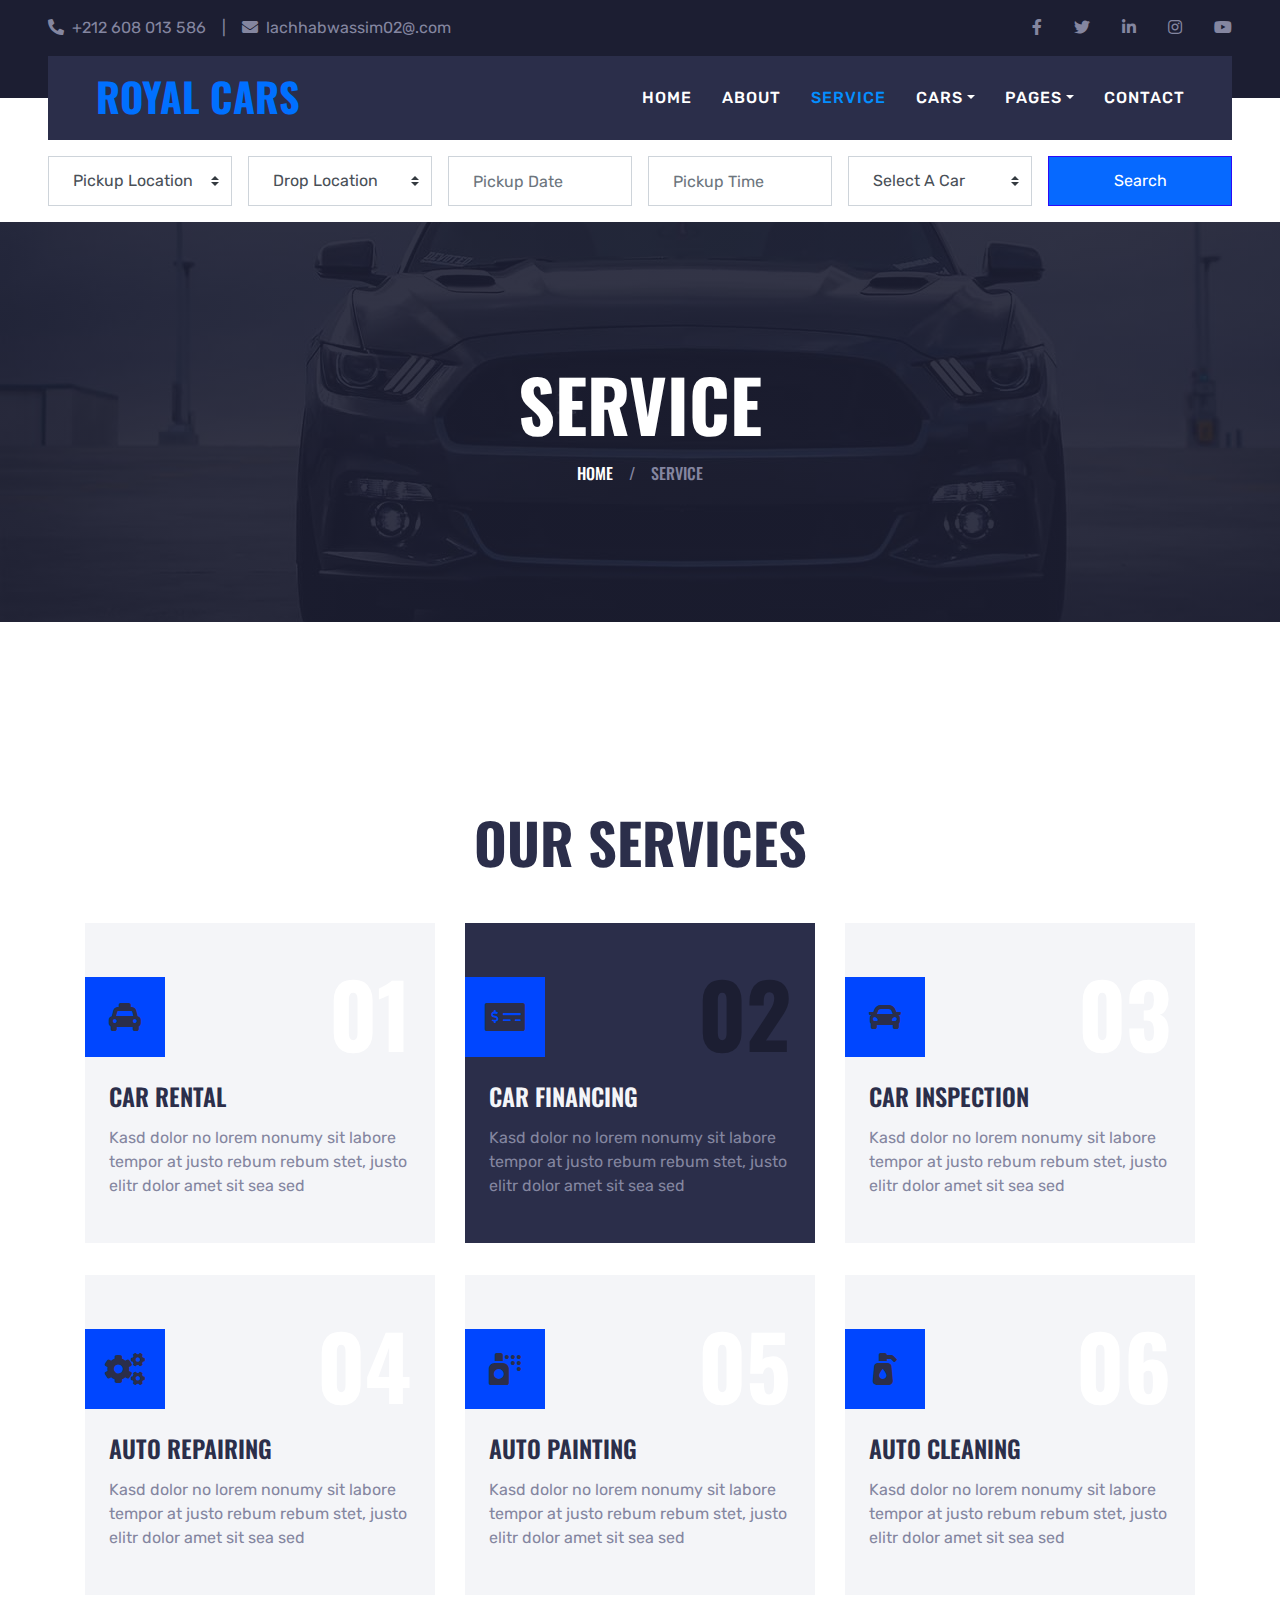
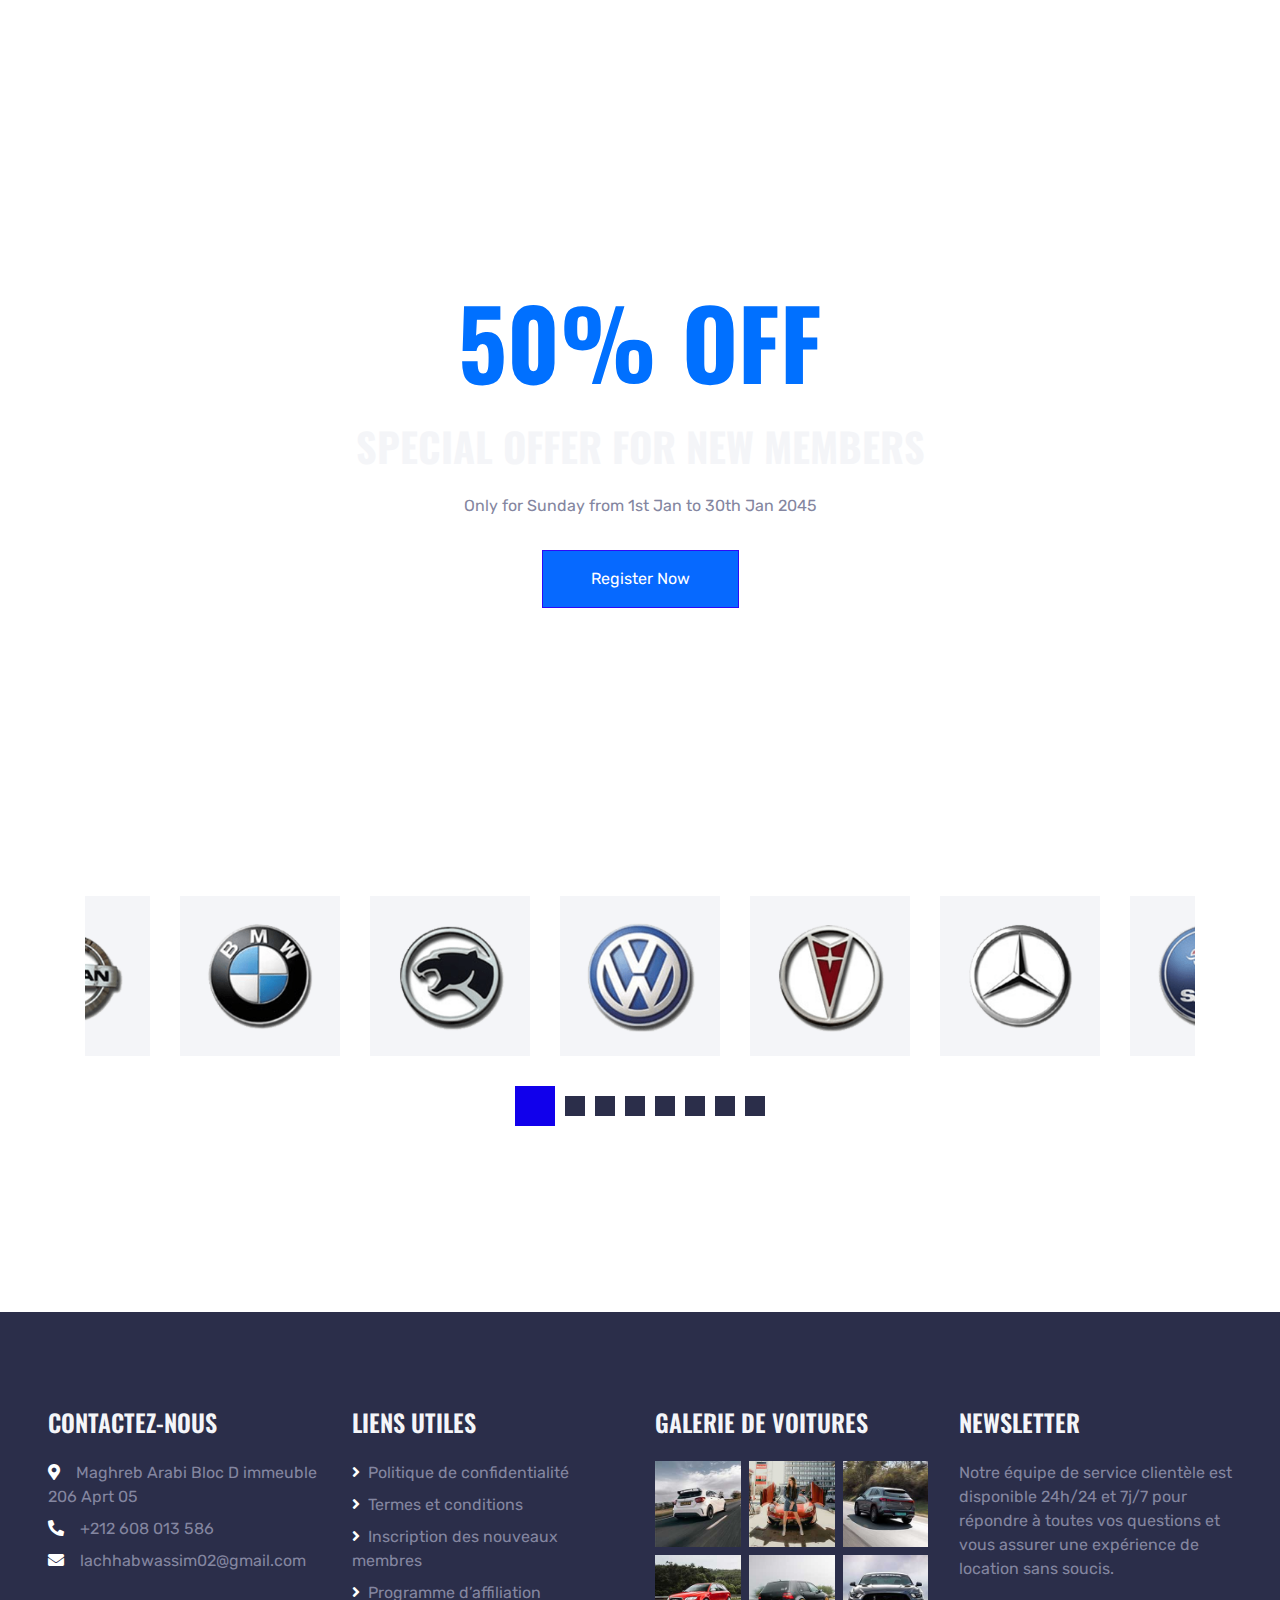
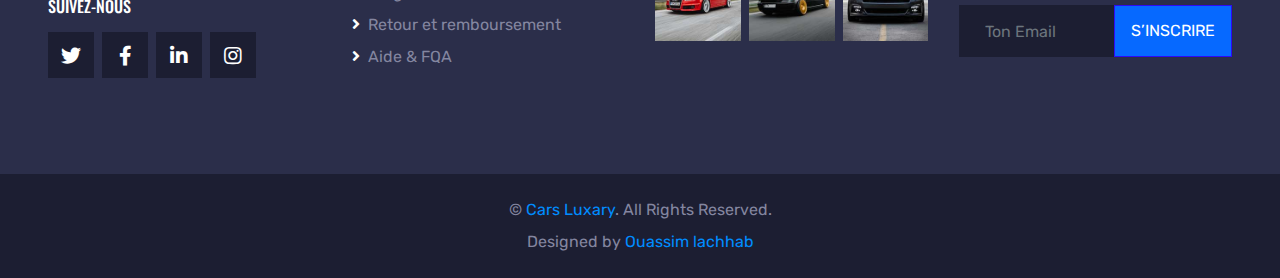
<file: service.html>
<!DOCTYPE html>
<html lang="en">

<head>
    <meta charset="utf-8">
    <title>Cars Luxary Rental</title>
    <meta content="width=device-width, initial-scale=1.0" name="viewport">
    <meta content="Free HTML Templates" name="keywords">
    <meta content="Free HTML Templates" name="description">

    <!-- Favicon -->
    <link href="img/favicon.ico" rel="icon">

    <!-- Google Web Fonts -->
    <link rel="preconnect" href="https://fonts.gstatic.com">
    <link href="https://fonts.googleapis.com/css2?family=Oswald:wght@400;500;600;700&family=Rubik&display=swap" rel="stylesheet"> 

    <!-- Font Awesome -->
    <link href="https://cdnjs.cloudflare.com/ajax/libs/font-awesome/5.15.0/css/all.min.css" rel="stylesheet">

    <!-- Libraries Stylesheet -->
    <link href="lib/owlcarousel/assets/owl.carousel.min.css" rel="stylesheet">
    <link href="lib/tempusdominus/css/tempusdominus-bootstrap-4.min.css" rel="stylesheet" />

    <!-- Customized Bootstrap Stylesheet -->
    <link href="css/bootstrap.min.css" rel="stylesheet">

    <!-- Template Stylesheet -->
    <link href="css/style.css" rel="stylesheet">
</head>

<body>
    <!-- Topbar Start -->
    <div class="container-fluid bg-dark py-3 px-lg-5 d-none d-lg-block">
        <div class="row">
            <div class="col-md-6 text-center text-lg-left mb-2 mb-lg-0">
                <div class="d-inline-flex align-items-center">
                    <a class="text-body pr-3" href=""><i class="fa fa-phone-alt mr-2"></i>+212 608 013 586</a>
                    <span class="text-body">|</span>
                    <a class="text-body px-3" href=""><i class="fa fa-envelope mr-2"></i>lachhabwassim02@.com</a>
                </div>
            </div>
            <div class="col-md-6 text-center text-lg-right">
                <div class="d-inline-flex align-items-center">
                    <a class="text-body px-3" href="https://www.facebook.com/lachhab.ouassim/">
                        <i class="fab fa-facebook-f"></i>
                    </a>
                    <a class="text-body px-3" href="https://twitter.com/wassim_lachhab">
                        <i class="fab fa-twitter"></i>
                    </a>
                    <a class="text-body px-3" href="https://www.linkedin.com/in/wassim-lachhab-052211257/">
                        <i class="fab fa-linkedin-in"></i>
                    </a>
                    <a class="text-body px-3" href="https://www.instagram.com/_wassim_lachhab/">
                        <i class="fab fa-instagram"></i>
                    </a>
                    <a class="text-body pl-3" href="https://www.youtube.com/@SlowedSoundwaves">
                        <i class="fab fa-youtube"></i>
                    </a>
                </div>
            </div>
        </div>
    </div>
    <!-- Topbar End -->


    <!-- Navbar Start -->
    <div class="container-fluid position-relative nav-bar p-0">
        <div class="position-relative px-lg-5" style="z-index: 9;">
            <nav class="navbar navbar-expand-lg bg-secondary navbar-dark py-3 py-lg-0 pl-3 pl-lg-5">
                <a href="" class="navbar-brand">
                    <h1 class="text-uppercase text-primary mb-1">Royal Cars</h1>
                </a>
                <button type="button" class="navbar-toggler" data-toggle="collapse" data-target="#navbarCollapse">
                    <span class="navbar-toggler-icon"></span>
                </button>
                <div class="collapse navbar-collapse justify-content-between px-3" id="navbarCollapse">
                    <div class="navbar-nav ml-auto py-0">
                        <a href="index.html" class="nav-item nav-link">Home</a>
                        <a href="about.html" class="nav-item nav-link">About</a>
                        <a href="service.html" class="nav-item nav-link active">Service</a>
                        <div class="nav-item dropdown">
                            <a href="#" class="nav-link dropdown-toggle" data-toggle="dropdown">Cars</a>
                            <div class="dropdown-menu rounded-0 m-0">
                                <a href="car.html" class="dropdown-item">Car Listing</a>
                                <a href="detail.html" class="dropdown-item">Car Detail</a>
                                <a href="booking.html" class="dropdown-item">Car Booking</a>
                            </div>
                        </div>
                        <div class="nav-item dropdown">
                            <a href="#" class="nav-link dropdown-toggle" data-toggle="dropdown">Pages</a>
                            <div class="dropdown-menu rounded-0 m-0">
                                <a href="team.html" class="dropdown-item">The Team</a>
                                <a href="testimonial.html" class="dropdown-item">Testimonial</a>
                            </div>
                        </div>
                        <a href="contact.html" class="nav-item nav-link">Contact</a>
                    </div>
                </div>
            </nav>
        </div>
    </div>
    <!-- Navbar End -->


    <!-- Search Start -->
    <div class="container-fluid bg-white pt-3 px-lg-5">
        <div class="row mx-n2">
            <div class="col-xl-2 col-lg-4 col-md-6 px-2">
                <select class="custom-select px-4 mb-3" style="height: 50px;">
                    <option selected>Pickup Location</option>
                    <option value="1">Location 1</option>
                    <option value="2">Location 2</option>
                    <option value="3">Location 3</option>
                </select>
            </div>
            <div class="col-xl-2 col-lg-4 col-md-6 px-2">
                <select class="custom-select px-4 mb-3" style="height: 50px;">
                    <option selected>Drop Location</option>
                    <option value="1">Location 1</option>
                    <option value="2">Location 2</option>
                    <option value="3">Location 3</option>
                </select>
            </div>
            <div class="col-xl-2 col-lg-4 col-md-6 px-2">
                <div class="date mb-3" id="date" data-target-input="nearest">
                    <input type="text" class="form-control p-4 datetimepicker-input" placeholder="Pickup Date"
                        data-target="#date" data-toggle="datetimepicker" />
                </div>
            </div>
            <div class="col-xl-2 col-lg-4 col-md-6 px-2">
                <div class="time mb-3" id="time" data-target-input="nearest">
                    <input type="text" class="form-control p-4 datetimepicker-input" placeholder="Pickup Time"
                        data-target="#time" data-toggle="datetimepicker" />
                </div>
            </div>
            <div class="col-xl-2 col-lg-4 col-md-6 px-2">
                <select class="custom-select px-4 mb-3" style="height: 50px;">
                    <option selected>Select A Car</option>
                    <option value="1">Car 1</option>
                    <option value="2">Car 1</option>
                    <option value="3">Car 1</option>
                </select>
            </div>
            <div class="col-xl-2 col-lg-4 col-md-6 px-2">
                <button class="btn btn-primary btn-block mb-3" type="submit" style="height: 50px;">Search</button>
            </div>
        </div>
    </div>
    <!-- Search End -->


    <!-- Page Header Start -->
    <div class="container-fluid page-header">
        <h1 class="display-3 text-uppercase text-white mb-3">Service</h1>
        <div class="d-inline-flex text-white">
            <h6 class="text-uppercase m-0"><a class="text-white" href="">Home</a></h6>
            <h6 class="text-body m-0 px-3">/</h6>
            <h6 class="text-uppercase text-body m-0">Service</h6>
        </div>
    </div>
    <!-- Page Header Start -->
    

    <!-- Services Start -->
    <div class="container-fluid py-5">
        <div class="container pt-5 pb-3">
            <h1 class="display-4 text-uppercase text-center mb-5">Our Services</h1>
            <div class="row">
                <div class="col-lg-4 col-md-6 mb-2">
                    <div class="service-item d-flex flex-column justify-content-center px-4 mb-4">
                        <div class="d-flex align-items-center justify-content-between mb-3">
                            <div class="d-flex align-items-center justify-content-center bg-primary ml-n4" style="width: 80px; height: 80px;">
                                <i class="fa fa-2x fa-taxi text-secondary"></i>
                            </div>
                            <h1 class="display-2 text-white mt-n2 m-0">01</h1>
                        </div>
                        <h4 class="text-uppercase mb-3">Car Rental</h4>
                        <p class="m-0">Kasd dolor no lorem nonumy sit labore tempor at justo rebum rebum stet, justo elitr dolor amet sit sea sed</p>
                    </div>
                </div>
                <div class="col-lg-4 col-md-6 mb-2">
                    <div class="service-item active d-flex flex-column justify-content-center px-4 mb-4">
                        <div class="d-flex align-items-center justify-content-between mb-3">
                            <div class="d-flex align-items-center justify-content-center bg-primary ml-n4" style="width: 80px; height: 80px;">
                                <i class="fa fa-2x fa-money-check-alt text-secondary"></i>
                            </div>
                            <h1 class="display-2 text-white mt-n2 m-0">02</h1>
                        </div>
                        <h4 class="text-uppercase mb-3">Car Financing</h4>
                        <p class="m-0">Kasd dolor no lorem nonumy sit labore tempor at justo rebum rebum stet, justo elitr dolor amet sit sea sed</p>
                    </div>
                </div>
                <div class="col-lg-4 col-md-6 mb-2">
                    <div class="service-item d-flex flex-column justify-content-center px-4 mb-4">
                        <div class="d-flex align-items-center justify-content-between mb-3">
                            <div class="d-flex align-items-center justify-content-center bg-primary ml-n4" style="width: 80px; height: 80px;">
                                <i class="fa fa-2x fa-car text-secondary"></i>
                            </div>
                            <h1 class="display-2 text-white mt-n2 m-0">03</h1>
                        </div>
                        <h4 class="text-uppercase mb-3">Car Inspection</h4>
                        <p class="m-0">Kasd dolor no lorem nonumy sit labore tempor at justo rebum rebum stet, justo elitr dolor amet sit sea sed</p>
                    </div>
                </div>
                <div class="col-lg-4 col-md-6 mb-2">
                    <div class="service-item d-flex flex-column justify-content-center px-4 mb-4">
                        <div class="d-flex align-items-center justify-content-between mb-3">
                            <div class="d-flex align-items-center justify-content-center bg-primary ml-n4" style="width: 80px; height: 80px;">
                                <i class="fa fa-2x fa-cogs text-secondary"></i>
                            </div>
                            <h1 class="display-2 text-white mt-n2 m-0">04</h1>
                        </div>
                        <h4 class="text-uppercase mb-3">Auto Repairing</h4>
                        <p class="m-0">Kasd dolor no lorem nonumy sit labore tempor at justo rebum rebum stet, justo elitr dolor amet sit sea sed</p>
                    </div>
                </div>
                <div class="col-lg-4 col-md-6 mb-2">
                    <div class="service-item d-flex flex-column justify-content-center px-4 mb-4">
                        <div class="d-flex align-items-center justify-content-between mb-3">
                            <div class="d-flex align-items-center justify-content-center bg-primary ml-n4" style="width: 80px; height: 80px;">
                                <i class="fa fa-2x fa-spray-can text-secondary"></i>
                            </div>
                            <h1 class="display-2 text-white mt-n2 m-0">05</h1>
                        </div>
                        <h4 class="text-uppercase mb-3">Auto Painting</h4>
                        <p class="m-0">Kasd dolor no lorem nonumy sit labore tempor at justo rebum rebum stet, justo elitr dolor amet sit sea sed</p>
                    </div>
                </div>
                <div class="col-lg-4 col-md-6 mb-2">
                    <div class="service-item d-flex flex-column justify-content-center px-4 mb-4">
                        <div class="d-flex align-items-center justify-content-between mb-3">
                            <div class="d-flex align-items-center justify-content-center bg-primary ml-n4" style="width: 80px; height: 80px;">
                                <i class="fa fa-2x fa-pump-soap text-secondary"></i>
                            </div>
                            <h1 class="display-2 text-white mt-n2 m-0">06</h1>
                        </div>
                        <h4 class="text-uppercase mb-3">Auto Cleaning</h4>
                        <p class="m-0">Kasd dolor no lorem nonumy sit labore tempor at justo rebum rebum stet, justo elitr dolor amet sit sea sed</p>
                    </div>
                </div>
            </div>
        </div>
    </div>
    <!-- Services End -->


    <!-- Banner Start -->
    <div class="container-fluid py-5">
        <div class="container py-5">
            <div class="bg-banner py-5 px-4 text-center">
                <div class="py-5">
                    <h1 class="display-1 text-uppercase text-primary mb-4">50% OFF</h1>
                    <h1 class="text-uppercase text-light mb-4">Special Offer For New Members</h1>
                    <p class="mb-4">Only for Sunday from 1st Jan to 30th Jan 2045</p>
                    <a class="btn btn-primary mt-2 py-3 px-5" href="">Register Now</a>
                </div>
            </div>
        </div>
    </div>
    <!-- Banner End -->


    <!-- Vendor Start -->
    <div class="container-fluid py-5">
        <div class="container py-5">
            <div class="owl-carousel vendor-carousel">
                <div class="bg-light p-4">
                    <img src="img/vendor-1.png" alt="">
                </div>
                <div class="bg-light p-4">
                    <img src="img/vendor-2.png" alt="">
                </div>
                <div class="bg-light p-4">
                    <img src="img/vendor-3.png" alt="">
                </div>
                <div class="bg-light p-4">
                    <img src="img/vendor-4.png" alt="">
                </div>
                <div class="bg-light p-4">
                    <img src="img/vendor-5.png" alt="">
                </div>
                <div class="bg-light p-4">
                    <img src="img/vendor-6.png" alt="">
                </div>
                <div class="bg-light p-4">
                    <img src="img/vendor-7.png" alt="">
                </div>
                <div class="bg-light p-4">
                    <img src="img/vendor-8.png" alt="">
                </div>
            </div>
        </div>
    </div>
    <!-- Vendor End -->


    <!-- Footer Start -->
    <div class="container-fluid bg-secondary py-5 px-sm-3 px-md-5" style="margin-top: 90px;">
        <div class="row pt-5">
            <div class="col-lg-3 col-md-6 mb-5">
                <h4 class="text-uppercase text-light mb-4">Contactez-nous</h4>
                <p class="mb-2"><i class="fa fa-map-marker-alt text-white mr-3"></i>Maghreb Arabi Bloc D immeuble 206 Aprt 05</p>
                <p class="mb-2"><i class="fa fa-phone-alt text-white mr-3"></i>+212 608 013 586</p>
                <p><i class="fa fa-envelope text-white mr-3"></i>lachhabwassim02@gmail.com</p>
                <h6 class="text-uppercase text-white py-2">Suivez-nous</h6>
                <div class="d-flex justify-content-start">
                    <a class="btn btn-lg btn-dark btn-lg-square mr-2" href="https://twitter.com/wassim_lachhab"><i class="fab fa-twitter"></i></a>
                    <a class="btn btn-lg btn-dark btn-lg-square mr-2" href="https://www.facebook.com/lachhab.ouassim/"><i class="fab fa-facebook-f"></i></a>
                    <a class="btn btn-lg btn-dark btn-lg-square mr-2" href="https://www.linkedin.com/in/wassim-lachhab-052211257/"><i class="fab fa-linkedin-in"></i></a>
                    <a class="btn btn-lg btn-dark btn-lg-square" href="https://www.instagram.com/_wassim_lachhab/"><i class="fab fa-instagram"></i></a>
                </div>
            </div>
            <div class="col-lg-3 col-md-6 mb-5">
                <h4 class="text-uppercase text-light mb-4">Liens utiles</h4>
                <div class="d-flex flex-column justify-content-start">
                    <a class="text-body mb-2" href="https://ouassim.vercel.app/"><i class="fa fa-angle-right text-white mr-2"></i>Politique de confidentialité</a>
                    <a class="text-body mb-2" href="https://ouassim.vercel.app/"><i class="fa fa-angle-right text-white mr-2"></i>Termes et conditions</a>
                    <a class="text-body mb-2" href="https://ouassim.vercel.app/"><i class="fa fa-angle-right text-white mr-2"></i>Inscription des nouveaux membres</a>
                    <a class="text-body mb-2" href="https://ouassim.vercel.app/"><i class="fa fa-angle-right text-white mr-2"></i>Programme d’affiliation</a>
                    <a class="text-body mb-2" href="https://ouassim.vercel.app/"><i class="fa fa-angle-right text-white mr-2"></i>Retour et remboursement</a>
                    <a class="text-body" href="https://ouassim.vercel.app/"><i class="fa fa-angle-right text-white mr-2"></i>Aide & FQA</a>
                </div>
            </div>
            <div class="col-lg-3 col-md-6 mb-5">
                <h4 class="text-uppercase text-light mb-4">Galerie de voitures</h4>
                <div class="row mx-n1">
                    <div class="col-4 px-1 mb-2">
                        <a href=""><img class="w-100" src="img/gallery-1.jpg" alt=""></a>
                    </div>
                    <div class="col-4 px-1 mb-2">
                        <a href=""><img class="w-100" src="img/gallery-2.jpg" alt=""></a>
                    </div>
                    <div class="col-4 px-1 mb-2">
                        <a href=""><img class="w-100" src="img/gallery-3.jpg" alt=""></a>
                    </div>
                    <div class="col-4 px-1 mb-2">
                        <a href=""><img class="w-100" src="img/gallery-4.jpg" alt=""></a>
                    </div>
                    <div class="col-4 px-1 mb-2">
                        <a href=""><img class="w-100" src="img/gallery-5.jpg" alt=""></a>
                    </div>
                    <div class="col-4 px-1 mb-2">
                        <a href=""><img class="w-100" src="img/gallery-6.jpg" alt=""></a>
                    </div>
                </div>
            </div>
            <div class="col-lg-3 col-md-6 mb-5">
                <h4 class="text-uppercase text-light mb-4">Newsletter</h4>
                <p class="mb-4">Notre équipe de service clientèle est disponible 24h/24 et 7j/7 pour répondre à toutes vos questions et vous assurer une expérience de location sans soucis. </p>
                <div class="w-100 mb-3">
                    <div class="input-group">
                        <input type="text" class="form-control bg-dark border-dark" style="padding: 25px;" placeholder="Ton Email">
                        <div class="input-group-append">
                            <button class="btn btn-primary text-uppercase px-3">s’inscrire</button>
                        </div>
                    </div>
                </div>
                <i></i>
            </div>
        </div>
    </div>
    <div class="container-fluid bg-dark py-4 px-sm-3 px-md-5">
        <p class="mb-2 text-center text-body">&copy; <a href="https://ouassim.vercel.app/">Cars Luxary</a>. All Rights Reserved.</p>
        <p class="m-0 text-center text-body">Designed by <a href="https://ouassim.vercel.app/">Ouassim lachhab</a></p>
    </div>
    <!-- Footer End -->


    <!-- Back to Top -->
    <a href="#" class="btn btn-lg btn-primary btn-lg-square back-to-top"><i class="fa fa-angle-double-up"></i></a>


    <!-- JavaScript Libraries -->
    <script src="https://code.jquery.com/jquery-3.4.1.min.js"></script>
    <script src="https://stackpath.bootstrapcdn.com/bootstrap/4.4.1/js/bootstrap.bundle.min.js"></script>
    <script src="lib/easing/easing.min.js"></script>
    <script src="lib/waypoints/waypoints.min.js"></script>
    <script src="lib/owlcarousel/owl.carousel.min.js"></script>
    <script src="lib/tempusdominus/js/moment.min.js"></script>
    <script src="lib/tempusdominus/js/moment-timezone.min.js"></script>
    <script src="lib/tempusdominus/js/tempusdominus-bootstrap-4.min.js"></script>

    <!-- Template Javascript -->
    <script src="js/main.js"></script>
</body>

</html>
</file>
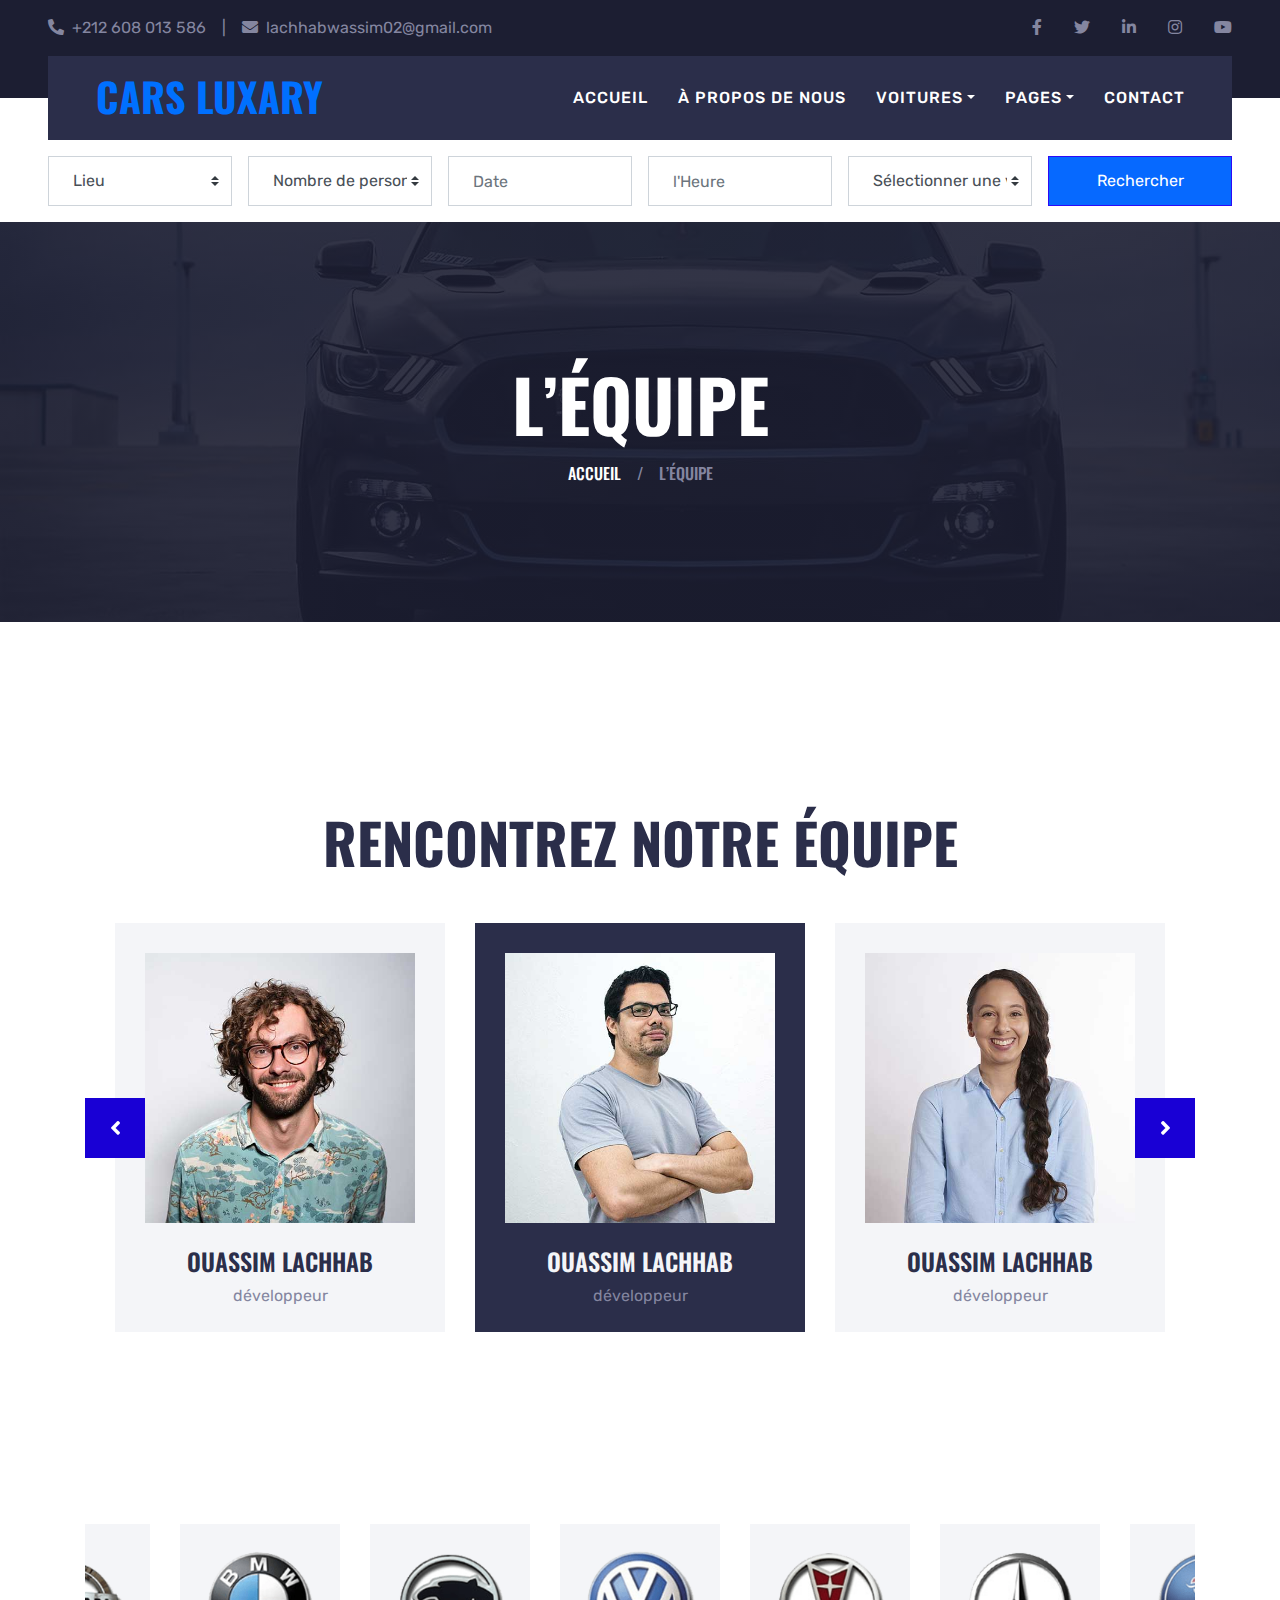
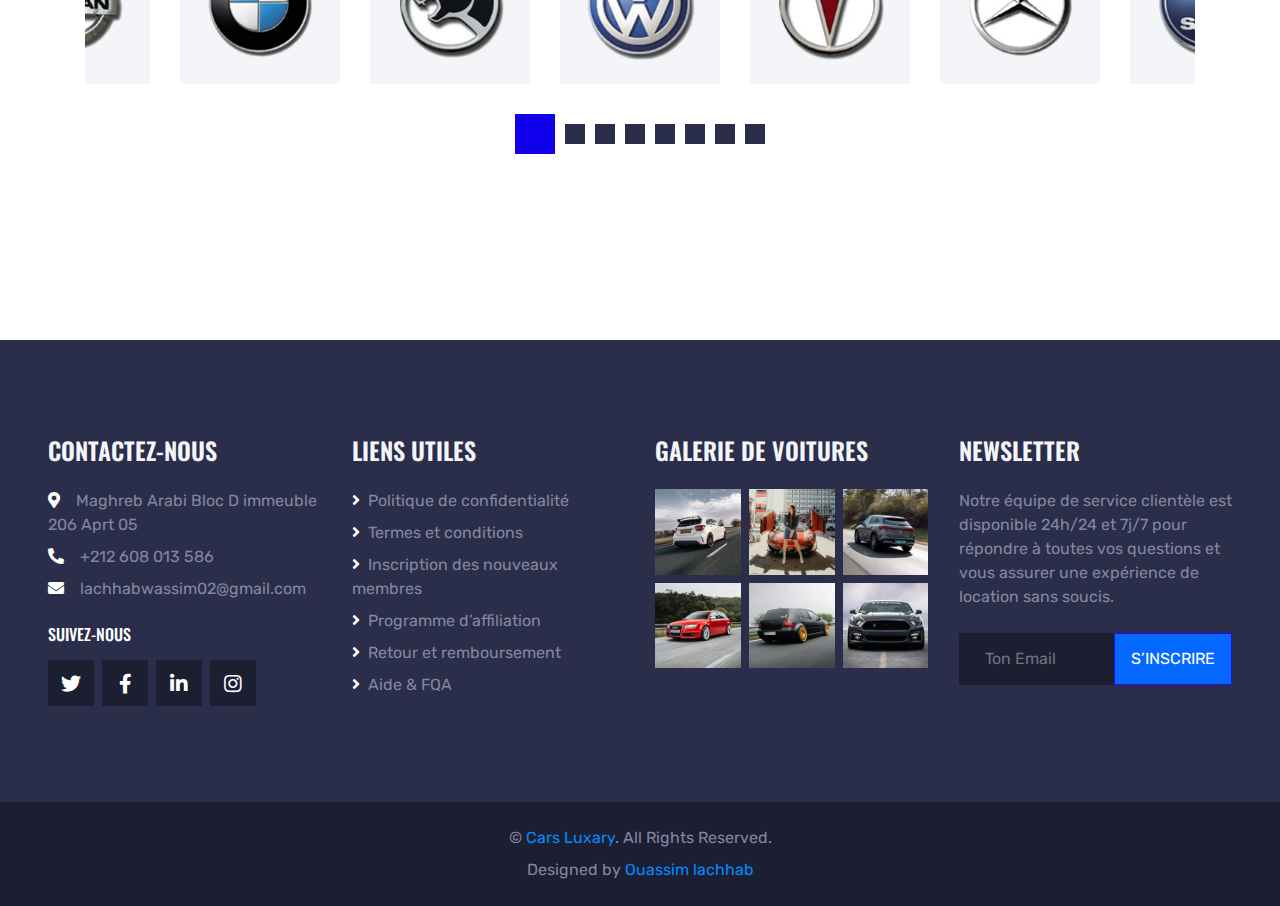
<file: team.html>
<!DOCTYPE html>
<html lang="en">

<head>
    <meta charset="utf-8">
    <title>Cars Luxary Rental</title>
    <meta content="width=device-width, initial-scale=1.0" name="viewport">
    <meta content="Free HTML Templates" name="keywords">
    <meta content="Free HTML Templates" name="description">

    <!-- Favicon -->
    <link href="img/favicon.png" rel="icon">

    <!-- Google Web Fonts -->
    <link rel="preconnect" href="https://fonts.gstatic.com">
    <link href="https://fonts.googleapis.com/css2?family=Oswald:wght@400;500;600;700&family=Rubik&display=swap" rel="stylesheet"> 

    <!-- Font Awesome -->
    <link href="https://cdnjs.cloudflare.com/ajax/libs/font-awesome/5.15.0/css/all.min.css" rel="stylesheet">

    <!-- Libraries Stylesheet -->
    <link href="lib/owlcarousel/assets/owl.carousel.min.css" rel="stylesheet">
    <link href="lib/tempusdominus/css/tempusdominus-bootstrap-4.min.css" rel="stylesheet" />

    <!-- Customized Bootstrap Stylesheet -->
    <link href="css/bootstrap.min.css" rel="stylesheet">

    <!-- Template Stylesheet -->
    <link href="css/style.css" rel="stylesheet">
</head>

<body>
    <!-- Topbar Start -->
    <div class="container-fluid bg-dark py-3 px-lg-5 d-none d-lg-block">
        <div class="row">
            <div class="col-md-6 text-center text-lg-left mb-2 mb-lg-0">
                <div class="d-inline-flex align-items-center">
                    <a class="text-body pr-3" href=""><i class="fa fa-phone-alt mr-2"></i>+212 608 013 586</a>
                    <span class="text-body">|</span>
                    <a class="text-body px-3" href=""><i class="fa fa-envelope mr-2"></i>lachhabwassim02@gmail.com</a>
                </div>
            </div>
            <div class="col-md-6 text-center text-lg-right">
                <div class="d-inline-flex align-items-center">
                    <a class="text-body px-3" href="https://www.facebook.com/lachhab.ouassim/">
                        <i class="fab fa-facebook-f"></i>
                    </a>
                    <a class="text-body px-3" href="https://twitter.com/wassim_lachhab">
                        <i class="fab fa-twitter"></i>
                    </a>
                    <a class="text-body px-3" href="https://www.linkedin.com/in/wassim-lachhab-052211257/">
                        <i class="fab fa-linkedin-in"></i>
                    </a>
                    <a class="text-body px-3" href="https://www.instagram.com/_wassim_lachhab/">
                        <i class="fab fa-instagram"></i>
                    </a>
                    <a class="text-body pl-3" href="https://www.youtube.com/@SlowedSoundwaves">
                        <i class="fab fa-youtube"></i>
                    </a>
                </div>
            </div>
        </div>
    </div>
    <!-- Topbar End -->


    <!-- Navbar Start -->
    <div class="container-fluid position-relative nav-bar p-0">
        <div class="position-relative px-lg-5" style="z-index: 9;">
            <nav class="navbar navbar-expand-lg bg-secondary navbar-dark py-3 py-lg-0 pl-3 pl-lg-5">
                <a href="" class="navbar-brand">
                    <h1 class="text-uppercase text-primary mb-1">Cars Luxary</h1>
                </a>
                <button type="button" class="navbar-toggler" data-toggle="collapse" data-target="#navbarCollapse">
                    <span class="navbar-toggler-icon"></span>
                </button>
                <div class="collapse navbar-collapse justify-content-between px-3" id="navbarCollapse">
                    <div class="navbar-nav ml-auto py-0">
                        <a href="index.html" class="nav-item nav-link ">accueil</a>
                        <a href="about.html" class="nav-item nav-link">À propos de nous</a>
                       <!---  <a href="service.html" class="nav-item nav-link"></a>  -->
                        <div class="nav-item dropdown">
                            <a href="#" class="nav-link dropdown-toggle" data-toggle="dropdown">Voitures</a>
                            <div class="dropdown-menu rounded-0 m-0">
                                <a href="car.html" class="dropdown-item">Annonce de voiture</a>
                            </div>
                        </div>
                        <div class="nav-item dropdown">
                            <a href="#" class="nav-link dropdown-toggle" data-toggle="dropdown">Pages</a>
                            <div class="dropdown-menu rounded-0 m-0">
                                <a href="team.html" class="dropdown-item active">L’équipe</a>
                                <a href="testimonial.html" class="dropdown-item">témoignage</a>
                            </div>
                        </div>
                        <a href="contact.html" class="nav-item nav-link">Contact</a>
                    </div>
                </div>
            </nav>
        </div>
    </div>
    <!-- Navbar End -->


    <!-- Search Start -->
    <div class="container-fluid bg-white pt-3 px-lg-5">
        <div class="row mx-n2">
            <div class="col-xl-2 col-lg-4 col-md-6 px-2">
                <select class="custom-select px-4 mb-3" style="height: 50px;">
                    <option selected>Lieu</option>
                    <option value="1">localisation 1</option>
                    <option value="2">localisation 2</option>
                    <option value="3">localisation 3</option>
                </select>
            </div>
             <div class="col-xl-2 col-lg-4 col-md-6 px-2">
                <select class="custom-select px-4 mb-3" style="height: 50px;">
                    <option selected>Nombre de personnes</option>
                    <option value="1">1</option>
                    <option value="2">2</option>
                    <option value="3">3</option>
                    <option value="4">4</option>
                    <option value="5">5</option>
                    <option value="5">+5</option>
                </select>
            </div>   
            <div class="col-xl-2 col-lg-4 col-md-6 px-2">
                <div class="date mb-3" id="date" data-target-input="nearest">
                    <input type="text" class="form-control p-4 datetimepicker-input" placeholder="Date"
                        data-target="#date" data-toggle="datetimepicker" />
                </div>
            </div>
            <div class="col-xl-2 col-lg-4 col-md-6 px-2">
                <div class="time mb-3" id="time" data-target-input="nearest">
                    <input type="text" class="form-control p-4 datetimepicker-input" placeholder="l'Heure"
                        data-target="#time" data-toggle="datetimepicker" />
                </div>
            </div>
            <div class="col-xl-2 col-lg-4 col-md-6 px-2">
                <select class="custom-select px-4 mb-3" style="height: 50px;">
                    <option selected>Sélectionner une voiture</option>
                    <option value="1">voiture 1</option>
                    <option value="2">voiture 2</option>
                    <option value="3">voiture 3</option>
                    <option value="4">Autre</option>
                </select>
            </div>
            <div class="col-xl-2 col-lg-4 col-md-6 px-2">
                <button class="btn btn-primary btn-block mb-3" type="submit" style="height: 50px;">Rechercher</button>
            </div>
        </div>
    </div>
    <!-- Search End -->


    <!-- Page Header Start -->
    <div class="container-fluid page-header">
        <h1 class="display-3 text-uppercase text-white mb-3">L’équipe</h1>
        <div class="d-inline-flex text-white">
            <h6 class="text-uppercase m-0"><a class="text-white" href="">accueil</a></h6>
            <h6 class="text-body m-0 px-3">/</h6>
            <h6 class="text-uppercase text-body m-0">L’équipe</h6>
        </div>
    </div>
    <!-- Page Header Start -->


    <!-- Team Start -->
    <div class="container-fluid py-5">
        <div class="container py-5">
            <h1 class="display-4 text-uppercase text-center mb-5">Rencontrez notre équipe</h1>
            <div class="owl-carousel team-carousel position-relative" style="padding: 0 30px;">
                <div class="team-item">
                    <img class="img-fluid w-100" src="img/team-1.jpg" alt="">
                    <div class="position-relative py-4">
                        <h4 class="text-uppercase">Ouassim Lachhab</h4>
                        <p class="m-0">développeur</p>
                        <div class="team-social position-absolute w-100 h-100 d-flex align-items-center justify-content-center">
                            <a class="btn btn-lg btn-primary btn-lg-square mx-1" href="https://twitter.com/wassim_lachhab"><i class="fab fa-twitter"></i></a>
                            <a class="btn btn-lg btn-primary btn-lg-square mx-1" href="https://www.facebook.com/lachhab.ouassim/"><i class="fab fa-facebook-f"></i></a>
                            <a class="btn btn-lg btn-primary btn-lg-square mx-1" href="https://www.linkedin.com/in/wassim-lachhab-052211257/"><i class="fab fa-linkedin-in"></i></a>
                        </div>
                    </div>
                </div>
                <div class="team-item">
                    <img class="img-fluid w-100" src="img/team-2.jpg" alt="">
                    <div class="position-relative py-4">
                        <h4 class="text-uppercase">Ouassim Lachhab</h4>
                        <p class="m-0">développeur</p>
                        <div class="team-social position-absolute w-100 h-100 d-flex align-items-center justify-content-center">
                            <a class="btn btn-lg btn-primary btn-lg-square mx-1" href="https://twitter.com/wassim_lachhab"><i class="fab fa-twitter"></i></a>
                            <a class="btn btn-lg btn-primary btn-lg-square mx-1" href="https://www.facebook.com/lachhab.ouassim/"><i class="fab fa-facebook-f"></i></a>
                            <a class="btn btn-lg btn-primary btn-lg-square mx-1" href="https://www.linkedin.com/in/wassim-lachhab-052211257/"><i class="fab fa-linkedin-in"></i></a>
                        </div>
                    </div>
                </div>
                <div class="team-item">
                    <img class="img-fluid w-100" src="img/team-3.jpg" alt="">
                    <div class="position-relative py-4">
                        <h4 class="text-uppercase">Ouassim Lachhab</h4>
                        <p class="m-0">développeur</p>
                        <div class="team-social position-absolute w-100 h-100 d-flex align-items-center justify-content-center">
                            <a class="btn btn-lg btn-primary btn-lg-square mx-1" href="https://twitter.com/wassim_lachhab"><i class="fab fa-twitter"></i></a>
                            <a class="btn btn-lg btn-primary btn-lg-square mx-1" href="https://www.facebook.com/lachhab.ouassim/"><i class="fab fa-facebook-f"></i></a>
                            <a class="btn btn-lg btn-primary btn-lg-square mx-1" href="https://www.linkedin.com/in/wassim-lachhab-052211257/"><i class="fab fa-linkedin-in"></i></a>
                        </div>
                    </div>
                </div>
                <div class="team-item">
                    <img class="img-fluid w-100" src="img/team-4.jpg" alt="">
                    <div class="position-relative py-4">
                        <h4 class="text-uppercase">Ouassim Lachhab</h4>
                        <p class="m-0">développeur</p>
                        <div class="team-social position-absolute w-100 h-100 d-flex align-items-center justify-content-center">
                            <a class="btn btn-lg btn-primary btn-lg-square mx-1" href="https://twitter.com/wassim_lachhab"><i class="fab fa-twitter"></i></a>
                            <a class="btn btn-lg btn-primary btn-lg-square mx-1" href="https://www.facebook.com/lachhab.ouassim/"><i class="fab fa-facebook-f"></i></a>
                            <a class="btn btn-lg btn-primary btn-lg-square mx-1" href="https://www.linkedin.com/in/wassim-lachhab-052211257/"><i class="fab fa-linkedin-in"></i></a>
                        </div>
                    </div>
                </div>
            </div>
        </div>
    </div>
    <!-- Team End -->


    <!-- Vendor Start -->
    <div class="container-fluid py-5">
        <div class="container py-5">
            <div class="owl-carousel vendor-carousel">
                <div class="bg-light p-4">
                    <img src="img/vendor-1.png" alt="">
                </div>
                <div class="bg-light p-4">
                    <img src="img/vendor-2.png" alt="">
                </div>
                <div class="bg-light p-4">
                    <img src="img/vendor-3.png" alt="">
                </div>
                <div class="bg-light p-4">
                    <img src="img/vendor-4.png" alt="">
                </div>
                <div class="bg-light p-4">
                    <img src="img/vendor-5.png" alt="">
                </div>
                <div class="bg-light p-4">
                    <img src="img/vendor-6.png" alt="">
                </div>
                <div class="bg-light p-4">
                    <img src="img/vendor-7.png" alt="">
                </div>
                <div class="bg-light p-4">
                    <img src="img/vendor-8.png" alt="">
                </div>
            </div>
        </div>
    </div>
    <!-- Vendor End -->


    <!-- Footer Start -->
    <div class="container-fluid bg-secondary py-5 px-sm-3 px-md-5" style="margin-top: 90px;">
        <div class="row pt-5">
            <div class="col-lg-3 col-md-6 mb-5">
                <h4 class="text-uppercase text-light mb-4">Contactez-nous</h4>
                <p class="mb-2"><i class="fa fa-map-marker-alt text-white mr-3"></i>Maghreb Arabi Bloc D immeuble 206 Aprt 05</p>
                <p class="mb-2"><i class="fa fa-phone-alt text-white mr-3"></i>+212 608 013 586</p>
                <p><i class="fa fa-envelope text-white mr-3"></i>lachhabwassim02@gmail.com</p>
                <h6 class="text-uppercase text-white py-2">Suivez-nous</h6>
                <div class="d-flex justify-content-start">
                    <a class="btn btn-lg btn-dark btn-lg-square mr-2" href="https://twitter.com/wassim_lachhab"><i class="fab fa-twitter"></i></a>
                    <a class="btn btn-lg btn-dark btn-lg-square mr-2" href="https://www.facebook.com/lachhab.ouassim/"><i class="fab fa-facebook-f"></i></a>
                    <a class="btn btn-lg btn-dark btn-lg-square mr-2" href="https://www.linkedin.com/in/wassim-lachhab-052211257/"><i class="fab fa-linkedin-in"></i></a>
                    <a class="btn btn-lg btn-dark btn-lg-square" href="https://www.instagram.com/_wassim_lachhab/"><i class="fab fa-instagram"></i></a>
                </div>
            </div>
            <div class="col-lg-3 col-md-6 mb-5">
                <h4 class="text-uppercase text-light mb-4">Liens utiles</h4>
                <div class="d-flex flex-column justify-content-start">
                    <a class="text-body mb-2" href="https://ouassim.vercel.app/"><i class="fa fa-angle-right text-white mr-2"></i>Politique de confidentialité</a>
                    <a class="text-body mb-2" href="https://ouassim.vercel.app/"><i class="fa fa-angle-right text-white mr-2"></i>Termes et conditions</a>
                    <a class="text-body mb-2" href="https://ouassim.vercel.app/"><i class="fa fa-angle-right text-white mr-2"></i>Inscription des nouveaux membres</a>
                    <a class="text-body mb-2" href="https://ouassim.vercel.app/"><i class="fa fa-angle-right text-white mr-2"></i>Programme d’affiliation</a>
                    <a class="text-body mb-2" href="https://ouassim.vercel.app/"><i class="fa fa-angle-right text-white mr-2"></i>Retour et remboursement</a>
                    <a class="text-body" href="https://ouassim.vercel.app/"><i class="fa fa-angle-right text-white mr-2"></i>Aide & FQA</a>
                </div>
            </div>
            <div class="col-lg-3 col-md-6 mb-5">
                <h4 class="text-uppercase text-light mb-4">Galerie de voitures</h4>
                <div class="row mx-n1">
                    <div class="col-4 px-1 mb-2">
                        <a href=""><img class="w-100" src="img/gallery-1.jpg" alt=""></a>
                    </div>
                    <div class="col-4 px-1 mb-2">
                        <a href=""><img class="w-100" src="img/gallery-2.jpg" alt=""></a>
                    </div>
                    <div class="col-4 px-1 mb-2">
                        <a href=""><img class="w-100" src="img/gallery-3.jpg" alt=""></a>
                    </div>
                    <div class="col-4 px-1 mb-2">
                        <a href=""><img class="w-100" src="img/gallery-4.jpg" alt=""></a>
                    </div>
                    <div class="col-4 px-1 mb-2">
                        <a href=""><img class="w-100" src="img/gallery-5.jpg" alt=""></a>
                    </div>
                    <div class="col-4 px-1 mb-2">
                        <a href=""><img class="w-100" src="img/gallery-6.jpg" alt=""></a>
                    </div>
                </div>
            </div>
            <div class="col-lg-3 col-md-6 mb-5">
                <h4 class="text-uppercase text-light mb-4">Newsletter</h4>
                <p class="mb-4">Notre équipe de service clientèle est disponible 24h/24 et 7j/7 pour répondre à toutes vos questions et vous assurer une expérience de location sans soucis. </p>
                <div class="w-100 mb-3">
                    <div class="input-group">
                        <input type="text" class="form-control bg-dark border-dark" style="padding: 25px;" placeholder="Ton Email">
                        <div class="input-group-append">
                            <button class="btn btn-primary text-uppercase px-3">s’inscrire</button>
                        </div>
                    </div>
                </div>
                <i></i>
            </div>
        </div>
    </div>
    <div class="container-fluid bg-dark py-4 px-sm-3 px-md-5">
        <p class="mb-2 text-center text-body">&copy; <a href="https://ouassim.vercel.app/">Cars Luxary</a>. All Rights Reserved.</p>
        <p class="m-0 text-center text-body">Designed by <a href="https://ouassim.vercel.app/">Ouassim lachhab</a></p>
    </div>
    <!-- Footer End -->


    <!-- Back to Top -->
    <a href="#" class="btn btn-lg btn-primary btn-lg-square back-to-top"><i class="fa fa-angle-double-up"></i></a>


    <!-- JavaScript Libraries -->
    <script src="https://code.jquery.com/jquery-3.4.1.min.js"></script>
    <script src="https://stackpath.bootstrapcdn.com/bootstrap/4.4.1/js/bootstrap.bundle.min.js"></script>
    <script src="lib/easing/easing.min.js"></script>
    <script src="lib/waypoints/waypoints.min.js"></script>
    <script src="lib/owlcarousel/owl.carousel.min.js"></script>
    <script src="lib/tempusdominus/js/moment.min.js"></script>
    <script src="lib/tempusdominus/js/moment-timezone.min.js"></script>
    <script src="lib/tempusdominus/js/tempusdominus-bootstrap-4.min.js"></script>

    <!-- Template Javascript -->
    <script src="js/main.js"></script>
</body>

</html>
</file>
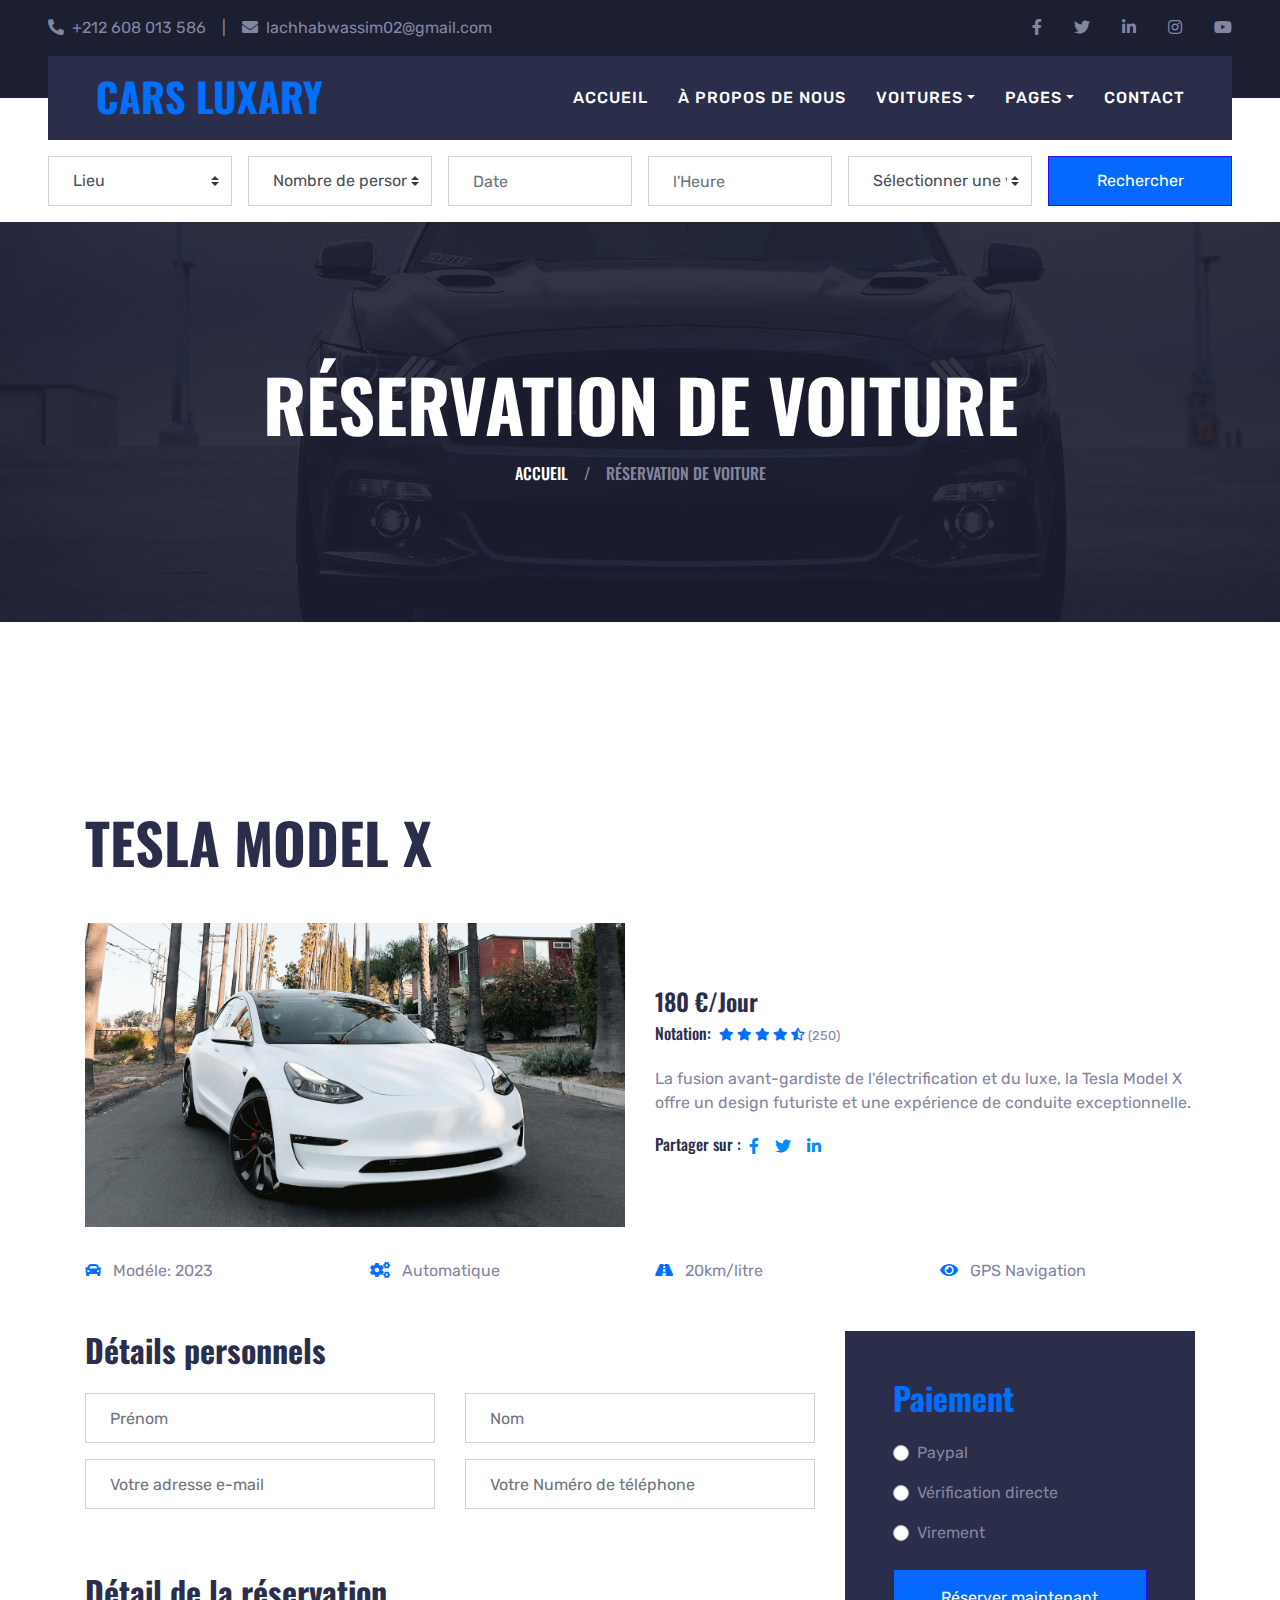
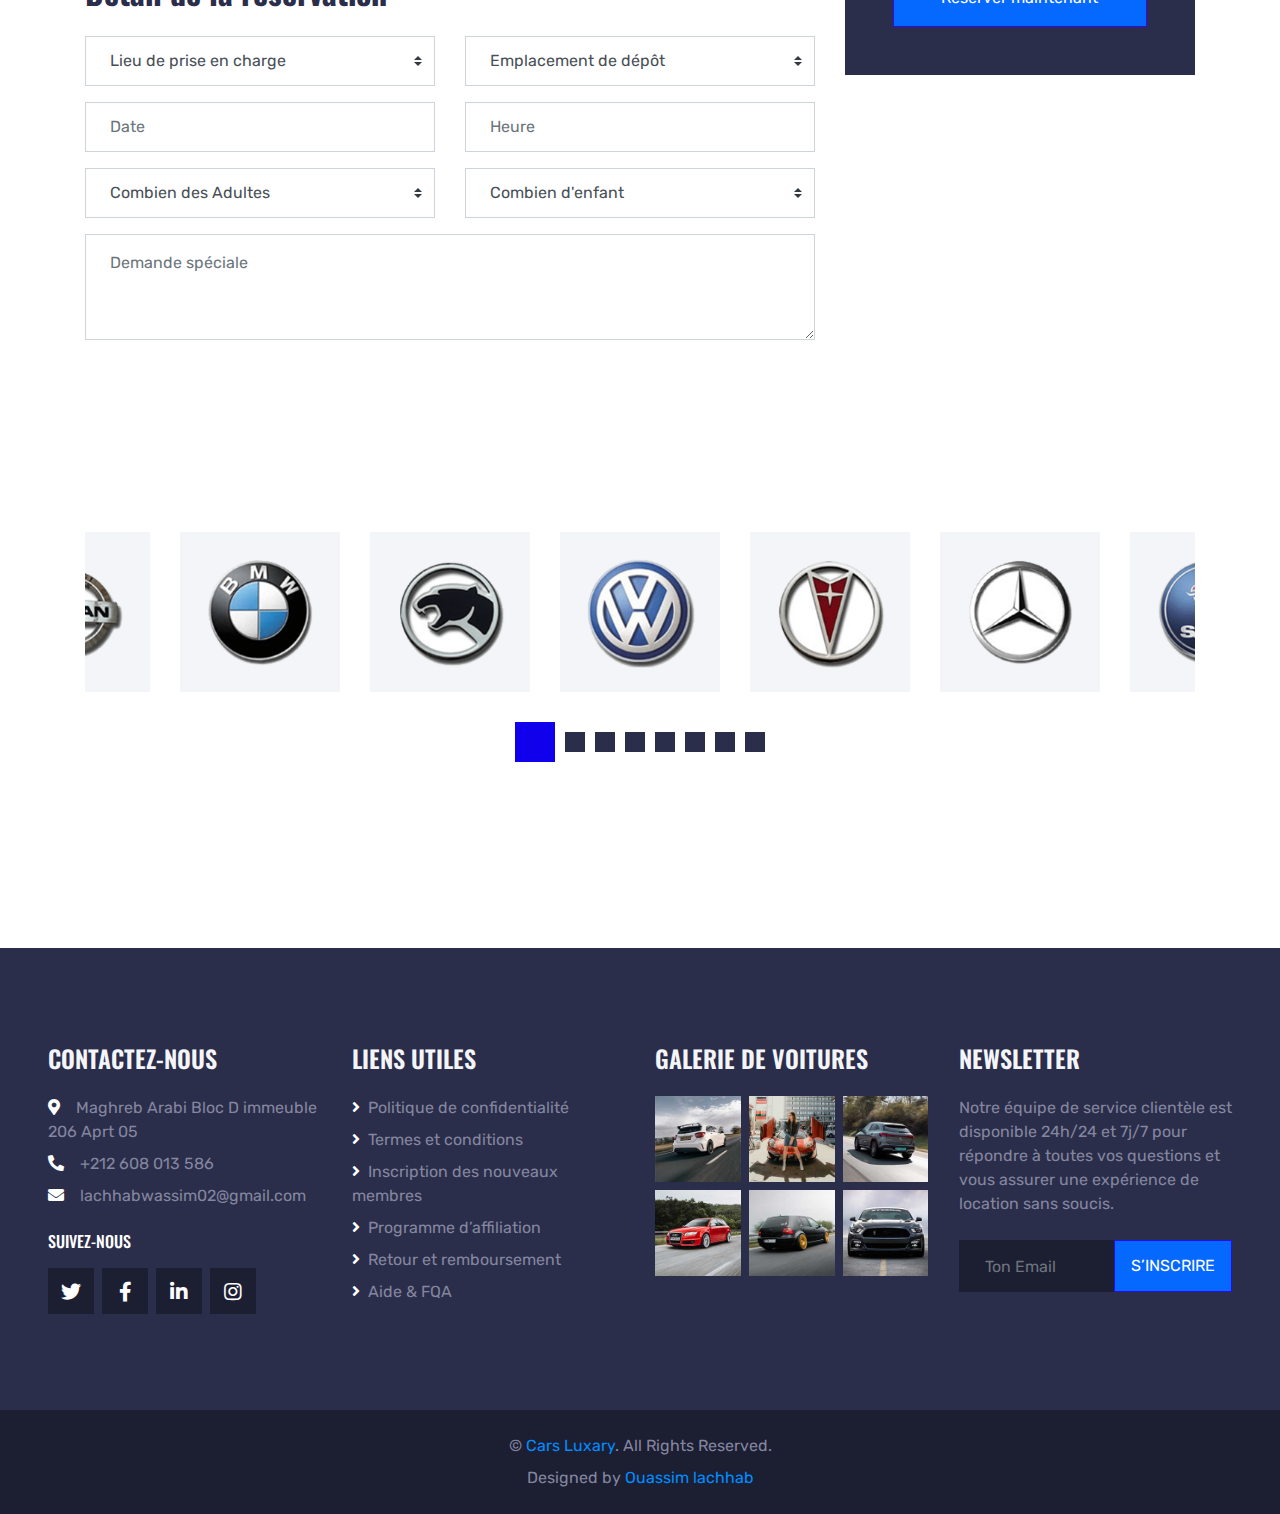
<file: Tesla booking.html>
<!DOCTYPE html>
<html lang="en">

<head>
    <meta charset="utf-8">
    <title>Cars Luxary Rental</title>
    <meta content="width=device-width, initial-scale=1.0" name="viewport">
    <meta content="Free HTML Templates" name="keywords">
    <meta content="Free HTML Templates" name="description">

    <!-- Favicon -->
    <link href="img/favicon.png" rel="icon">

    <!-- Google Web Fonts -->
    <link rel="preconnect" href="https://fonts.gstatic.com">
    <link href="https://fonts.googleapis.com/css2?family=Oswald:wght@400;500;600;700&family=Rubik&display=swap" rel="stylesheet"> 

    <!-- Font Awesome -->
    <link href="https://cdnjs.cloudflare.com/ajax/libs/font-awesome/5.15.0/css/all.min.css" rel="stylesheet">

    <!-- Libraries Stylesheet -->
    <link href="lib/owlcarousel/assets/owl.carousel.min.css" rel="stylesheet">
    <link href="lib/tempusdominus/css/tempusdominus-bootstrap-4.min.css" rel="stylesheet" />

    <!-- Customized Bootstrap Stylesheet -->
    <link href="css/bootstrap.min.css" rel="stylesheet">

    <!-- Template Stylesheet -->
    <link href="css/style.css" rel="stylesheet">
</head>

<body>
    <!-- Topbar Start -->
    <div class="container-fluid bg-dark py-3 px-lg-5 d-none d-lg-block">
        <div class="row">
            <div class="col-md-6 text-center text-lg-left mb-2 mb-lg-0">
                <div class="d-inline-flex align-items-center">
                    <a class="text-body pr-3" href=""><i class="fa fa-phone-alt mr-2"></i>+212 608 013 586</a>
                    <span class="text-body">|</span>
                    <a class="text-body px-3" href=""><i class="fa fa-envelope mr-2"></i>lachhabwassim02@gmail.com</a>
                </div>
            </div>
            <div class="col-md-6 text-center text-lg-right">
                <div class="d-inline-flex align-items-center">
                    <a class="text-body px-3" href="https://www.facebook.com/lachhab.ouassim/">
                        <i class="fab fa-facebook-f"></i>
                    </a>
                    <a class="text-body px-3" href="https://twitter.com/wassim_lachhab">
                        <i class="fab fa-twitter"></i>
                    </a>
                    <a class="text-body px-3" href="https://www.linkedin.com/in/wassim-lachhab-052211257/">
                        <i class="fab fa-linkedin-in"></i>
                    </a>
                    <a class="text-body px-3" href="https://www.instagram.com/_wassim_lachhab/">
                        <i class="fab fa-instagram"></i>
                    </a>
                    <a class="text-body pl-3" href="https://www.youtube.com/@SlowedSoundwaves">
                        <i class="fab fa-youtube"></i>
                    </a>
                </div>
            </div>
        </div>
    </div>
    <!-- Topbar End -->


    <!-- Navbar Start -->
    <div class="container-fluid position-relative nav-bar p-0">
        <div class="position-relative px-lg-5" style="z-index: 9;">
            <nav class="navbar navbar-expand-lg bg-secondary navbar-dark py-3 py-lg-0 pl-3 pl-lg-5">
                <a href="" class="navbar-brand">
                    <h1 class="text-uppercase text-primary mb-1">Cars Luxary</h1>
                </a>
                <button type="button" class="navbar-toggler" data-toggle="collapse" data-target="#navbarCollapse">
                    <span class="navbar-toggler-icon"></span>
                </button>
                <div class="collapse navbar-collapse justify-content-between px-3" id="navbarCollapse">
                    <div class="navbar-nav ml-auto py-0">
                        <a href="index.html" class="nav-item nav-link">accueil</a>
                        <a href="about.html" class="nav-item nav-link">À propos de nous</a>
                       <!---  <a href="service.html" class="nav-item nav-link"></a>  -->
                        <div class="nav-item dropdown">
                            <a href="#" class="nav-link dropdown-toggle" data-toggle="dropdown">Voitures</a>
                            <div class="dropdown-menu rounded-0 m-0">
                                <a href="car.html" class="dropdown-item">Annonce de voiture</a>
                            </div>
                        </div>
                        <div class="nav-item dropdown">
                            <a href="#" class="nav-link dropdown-toggle" data-toggle="dropdown">Pages</a>
                            <div class="dropdown-menu rounded-0 m-0">
                                <a href="team.html" class="dropdown-item">L’équipe</a>
                                <a href="testimonial.html" class="dropdown-item">témoignage</a>
                            </div>
                        </div>
                        <a href="contact.html" class="nav-item nav-link">Contact</a>
                    </div>
                </div>
            </nav>
        </div>
    </div>
    <!-- Navbar End -->


    <!-- Search Start -->
    <div class="container-fluid bg-white pt-3 px-lg-5">
        <div class="row mx-n2">
            <div class="col-xl-2 col-lg-4 col-md-6 px-2">
                <select class="custom-select px-4 mb-3" style="height: 50px;">
                    <option selected>Lieu</option>
                    <option value="1">localisation 1</option>
                    <option value="2">localisation 2</option>
                    <option value="3">localisation 3</option>
                </select>
            </div>
             <div class="col-xl-2 col-lg-4 col-md-6 px-2">
                <select class="custom-select px-4 mb-3" style="height: 50px;">
                    <option selected>Nombre de personnes</option>
                    <option value="1">1</option>
                    <option value="2">2</option>
                    <option value="3">3</option>
                    <option value="4">4</option>
                    <option value="5">5</option>
                    <option value="5">+5</option>
                </select>
            </div>   
            <div class="col-xl-2 col-lg-4 col-md-6 px-2">
                <div class="date mb-3" id="date" data-target-input="nearest">
                    <input type="text" class="form-control p-4 datetimepicker-input" placeholder="Date"
                        data-target="#date" data-toggle="datetimepicker" />
                </div>
            </div>
            <div class="col-xl-2 col-lg-4 col-md-6 px-2">
                <div class="time mb-3" id="time" data-target-input="nearest">
                    <input type="text" class="form-control p-4 datetimepicker-input" placeholder="l'Heure"
                        data-target="#time" data-toggle="datetimepicker" />
                </div>
            </div>
            <div class="col-xl-2 col-lg-4 col-md-6 px-2">
                <select class="custom-select px-4 mb-3" style="height: 50px;">
                    <option selected>Sélectionner une voiture</option>
                    <option value="1">voiture 1</option>
                    <option value="2">voiture 2</option>
                    <option value="3">voiture 3</option>
                    <option value="4">Autre</option>
                </select>
            </div>
            <div class="col-xl-2 col-lg-4 col-md-6 px-2">
                <button class="btn btn-primary btn-block mb-3" type="submit" style="height: 50px;">Rechercher</button>
            </div>
        </div>
    </div>
    <!-- Search End -->


    <!-- Page Header Start -->
    <div class="container-fluid page-header">
        <h1 class="display-3 text-uppercase text-white mb-3">Réservation de voiture</h1>
        <div class="d-inline-flex text-white">
            <h6 class="text-uppercase m-0"><a class="text-white" href="">accueil</a></h6>
            <h6 class="text-body m-0 px-3">/</h6>
            <h6 class="text-uppercase text-body m-0">Réservation de voiture</h6>
        </div>
    </div>
    <!-- Page Header Start -->


    <!-- Detail Start -->
    <div class="container-fluid pt-5">
        <div class="container pt-5 pb-3">
            <h1 class="display-4 text-uppercase mb-5">Tesla Model X</h1>
            <div class="row align-items-center pb-2">
                <div class="col-lg-6 mb-4">
                    <img class="img-fluid" src="img/tes.jpg" alt="">
                </div>
                <div class="col-lg-6 mb-4">
                    <h4 class="mb-2">180 €/Jour</h4>
                    <div class="d-flex mb-3">
                        <h6 class="mr-2">Notation:</h6>
                        <div class="d-flex align-items-center justify-content-center mb-1">
                            <small class="fa fa-star text-primary mr-1"></small>
                            <small class="fa fa-star text-primary mr-1"></small>
                            <small class="fa fa-star text-primary mr-1"></small>
                            <small class="fa fa-star text-primary mr-1"></small>
                            <small class="fa fa-star-half-alt text-primary mr-1"></small>
                            <small>(250)</small>
                        </div>
                    </div>
                    <p>La fusion avant-gardiste de l'électrification et du luxe, la Tesla Model X offre un design futuriste et une expérience de conduite exceptionnelle.</p>
                    <div class="d-flex pt-1">
                        <h6>Partager sur :</h6>
                        <div class="d-inline-flex">
                            <a class="px-2" href="https://www.facebook.com/lachhab.ouassim/"><i class="fab fa-facebook-f"></i></a>
                            <a class="px-2" href="https://twitter.com/wassim_lachhab"><i class="fab fa-twitter"></i></a>
                            <a class="px-2" href="https://www.linkedin.com/in/wassim-lachhab-052211257/"><i class="fab fa-linkedin-in"></i></a>
                        </div>
                    </div>
                </div>
            </div>
            <div class="row mt-n3 mt-lg-0 pb-4">
                <div class="col-md-3 col-6 mb-2">
                    <i class="fa fa-car text-primary mr-2"></i>
                    <span>Modéle: 2023</span>
                </div>
                <div class="col-md-3 col-6 mb-2">
                    <i class="fa fa-cogs text-primary mr-2"></i>
                    <span>Automatique</span>
                </div>
                <div class="col-md-3 col-6 mb-2">
                    <i class="fa fa-road text-primary mr-2"></i>
                    <span>20km/litre</span>
                </div>
                <div class="col-md-3 col-6 mb-2">
                    <i class="fa fa-eye text-primary mr-2"></i>
                    <span>GPS Navigation</span>
                </div>
                </div>
            </div>
        </div>
    </div>
    <!-- Detail End -->


    <!-- Car Booking Start -->
    <div class="container-fluid pb-5">
        <div class="container">
            <div class="row">
                <div class="col-lg-8">
                    <h2 class="mb-4">Détails personnels</h2>
                    <div class="mb-5">
                        <div class="row">
                            <div class="col-6 form-group">
                                <input type="text" class="form-control p-4" placeholder="Prénom" required="required">
                            </div>
                            <div class="col-6 form-group">
                                <input type="text" class="form-control p-4" placeholder="Nom" required="required">
                            </div>
                        </div>
                        <div class="row">
                            <div class="col-6 form-group">
                                <input type="email" class="form-control p-4" placeholder="Votre adresse e-mail" required="required">
                            </div>
                            <div class="col-6 form-group">
                                <input type="text" class="form-control p-4" placeholder="Votre Numéro de téléphone" required="required">
                            </div>
                        </div>
                    </div>
                    <h2 class="mb-4">Détail de la réservation</h2>
                    <div class="mb-5">
                        <div class="row">
                            <div class="col-6 form-group">
                                <select class="custom-select px-4" style="height: 50px;">
                                    <option selected>Lieu de prise en charge</option>
                                    <option value="1">Kénitra</option>
                                    <option value="2">Rabat</option>
                                    <option value="3">Casablanca</option>
                                </select>
                            </div>
                            <div class="col-6 form-group">
                                <select class="custom-select px-4" style="height: 50px;">
                                    <option selected>Emplacement de dépôt</option>
                                    <option value="1">Kénitra</option>
                                    <option value="2">Rabat</option>
                                    <option value="3">Casablanca</option>
                                </select>
                            </div>
                        </div>
                        <div class="row">
                            <div class="col-6 form-group">
                                <div class="date" id="date2" data-target-input="nearest">
                                    <input type="text" class="form-control p-4 datetimepicker-input" placeholder="Date"
                                        data-target="#date2" data-toggle="datetimepicker" />
                                </div>
                            </div>
                            <div class="col-6 form-group">
                                <div class="time" id="time2" data-target-input="nearest">
                                    <input type="text" class="form-control p-4 datetimepicker-input" placeholder="Heure"
                                        data-target="#time2" data-toggle="datetimepicker" />
                                </div>
                            </div>
                        </div>
                        <div class="row">
                            <div class="col-6 form-group">
                                <select class="custom-select px-4" style="height: 50px;">
                                    <option selected>Combien des Adultes</option>
                                    <option value="1">Adulte 1</option>
                                    <option value="2">Adulte 2</option>
                                    <option value="3">Adulte 3</option>
                                    <option value="4">Adulte 4</option>
                                    <option value="5">Adulte +5</option>
                                </select>
                            </div>
                            <div class="col-6 form-group">
                                <select class="custom-select px-4" style="height: 50px;">
                                    <option selected>Combien d'enfant</option>
                                    <option value="1">enfant 1</option>
                                    <option value="2">enfant 2</option>
                                    <option value="3">enfant 3</option>
                                    <option value="4">enfant 4</option>
                                    <option value="5">enfant +5</option>
                                </select>
                            </div>
                        </div>
                        <div class="form-group">
                            <textarea class="form-control py-3 px-4" rows="3" placeholder="Demande spéciale" required="required"></textarea>
                        </div>
                    </div>
                </div>
                <div class="col-lg-4">
                    <div class="bg-secondary p-5 mb-5">
                        <h2 class="text-primary mb-4">Paiement</h2>
                        <div class="form-group">
                            <div class="custom-control custom-radio">
                                <input type="radio" class="custom-control-input" name="payment" id="paypal">
                                <label class="custom-control-label" for="paypal">Paypal</label>
                            </div>
                        </div>
                        <div class="form-group">
                            <div class="custom-control custom-radio">
                                <input type="radio" class="custom-control-input" name="payment" id="directcheck">
                                <label class="custom-control-label" for="directcheck">Vérification directe</label>
                            </div>
                        </div>
                        <div class="form-group mb-4">
                            <div class="custom-control custom-radio">
                                <input type="radio" class="custom-control-input" name="payment" id="banktransfer">
                                <label class="custom-control-label" for="banktransfer">Virement</label>
                            </div>
                        </div>
                        <button class="btn btn-block btn-primary py-3">Réserver maintenant</button>
                    </div>
                </div>
            </div>
        </div>
    </div>
    <!-- Car Booking End -->


    <!-- Vendor Start -->
    <div class="container-fluid py-5">
        <div class="container py-5">
            <div class="owl-carousel vendor-carousel">
                <div class="bg-light p-4">
                    <img src="img/vendor-1.png" alt="">
                </div>
                <div class="bg-light p-4">
                    <img src="img/vendor-2.png" alt="">
                </div>
                <div class="bg-light p-4">
                    <img src="img/vendor-3.png" alt="">
                </div>
                <div class="bg-light p-4">
                    <img src="img/vendor-4.png" alt="">
                </div>
                <div class="bg-light p-4">
                    <img src="img/vendor-5.png" alt="">
                </div>
                <div class="bg-light p-4">
                    <img src="img/vendor-6.png" alt="">
                </div>
                <div class="bg-light p-4">
                    <img src="img/vendor-7.png" alt="">
                </div>
                <div class="bg-light p-4">
                    <img src="img/vendor-8.png" alt="">
                </div>
            </div>
        </div>
    </div>
    <!-- Vendor End -->


    <!-- Footer Start -->
    <div class="container-fluid bg-secondary py-5 px-sm-3 px-md-5" style="margin-top: 90px;">
        <div class="row pt-5">
            <div class="col-lg-3 col-md-6 mb-5">
                <h4 class="text-uppercase text-light mb-4">Contactez-nous</h4>
                <p class="mb-2"><i class="fa fa-map-marker-alt text-white mr-3"></i>Maghreb Arabi Bloc D immeuble 206 Aprt 05</p>
                <p class="mb-2"><i class="fa fa-phone-alt text-white mr-3"></i>+212 608 013 586</p>
                <p><i class="fa fa-envelope text-white mr-3"></i>lachhabwassim02@gmail.com</p>
                <h6 class="text-uppercase text-white py-2">Suivez-nous</h6>
                <div class="d-flex justify-content-start">
                    <a class="btn btn-lg btn-dark btn-lg-square mr-2" href="https://twitter.com/wassim_lachhab"><i class="fab fa-twitter"></i></a>
                    <a class="btn btn-lg btn-dark btn-lg-square mr-2" href="https://www.facebook.com/lachhab.ouassim/"><i class="fab fa-facebook-f"></i></a>
                    <a class="btn btn-lg btn-dark btn-lg-square mr-2" href="https://www.linkedin.com/in/wassim-lachhab-052211257/"><i class="fab fa-linkedin-in"></i></a>
                    <a class="btn btn-lg btn-dark btn-lg-square" href="https://www.instagram.com/_wassim_lachhab/"><i class="fab fa-instagram"></i></a>
                </div>
            </div>
            <div class="col-lg-3 col-md-6 mb-5">
                <h4 class="text-uppercase text-light mb-4">Liens utiles</h4>
                <div class="d-flex flex-column justify-content-start">
                    <a class="text-body mb-2" href="https://ouassim.vercel.app/"><i class="fa fa-angle-right text-white mr-2"></i>Politique de confidentialité</a>
                    <a class="text-body mb-2" href="https://ouassim.vercel.app/"><i class="fa fa-angle-right text-white mr-2"></i>Termes et conditions</a>
                    <a class="text-body mb-2" href="https://ouassim.vercel.app/"><i class="fa fa-angle-right text-white mr-2"></i>Inscription des nouveaux membres</a>
                    <a class="text-body mb-2" href="https://ouassim.vercel.app/"><i class="fa fa-angle-right text-white mr-2"></i>Programme d’affiliation</a>
                    <a class="text-body mb-2" href="https://ouassim.vercel.app/"><i class="fa fa-angle-right text-white mr-2"></i>Retour et remboursement</a>
                    <a class="text-body" href="https://ouassim.vercel.app/"><i class="fa fa-angle-right text-white mr-2"></i>Aide & FQA</a>
                </div>
            </div>
            <div class="col-lg-3 col-md-6 mb-5">
                <h4 class="text-uppercase text-light mb-4">Galerie de voitures</h4>
                <div class="row mx-n1">
                    <div class="col-4 px-1 mb-2">
                        <a href=""><img class="w-100" src="img/gallery-1.jpg" alt=""></a>
                    </div>
                    <div class="col-4 px-1 mb-2">
                        <a href=""><img class="w-100" src="img/gallery-2.jpg" alt=""></a>
                    </div>
                    <div class="col-4 px-1 mb-2">
                        <a href=""><img class="w-100" src="img/gallery-3.jpg" alt=""></a>
                    </div>
                    <div class="col-4 px-1 mb-2">
                        <a href=""><img class="w-100" src="img/gallery-4.jpg" alt=""></a>
                    </div>
                    <div class="col-4 px-1 mb-2">
                        <a href=""><img class="w-100" src="img/gallery-5.jpg" alt=""></a>
                    </div>
                    <div class="col-4 px-1 mb-2">
                        <a href=""><img class="w-100" src="img/gallery-6.jpg" alt=""></a>
                    </div>
                </div>
            </div>
            <div class="col-lg-3 col-md-6 mb-5">
                <h4 class="text-uppercase text-light mb-4">Newsletter</h4>
                <p class="mb-4">Notre équipe de service clientèle est disponible 24h/24 et 7j/7 pour répondre à toutes vos questions et vous assurer une expérience de location sans soucis. </p>
                <div class="w-100 mb-3">
                    <div class="input-group">
                        <input type="text" class="form-control bg-dark border-dark" style="padding: 25px;" placeholder="Ton Email">
                        <div class="input-group-append">
                            <button class="btn btn-primary text-uppercase px-3">s’inscrire</button>
                        </div>
                    </div>
                </div>
                <i></i>
            </div>
        </div>
    </div>
    <div class="container-fluid bg-dark py-4 px-sm-3 px-md-5">
        <p class="mb-2 text-center text-body">&copy; <a href="https://ouassim.vercel.app/">Cars Luxary</a>. All Rights Reserved.</p>
        <p class="m-0 text-center text-body">Designed by <a href="https://ouassim.vercel.app/">Ouassim lachhab</a></p>
    </div>
    <!-- Footer End -->


    <!-- Back to Top -->
    <a href="#" class="btn btn-lg btn-primary btn-lg-square back-to-top"><i class="fa fa-angle-double-up"></i></a>


    <!-- JavaScript Libraries -->
    <script src="https://code.jquery.com/jquery-3.4.1.min.js"></script>
    <script src="https://stackpath.bootstrapcdn.com/bootstrap/4.4.1/js/bootstrap.bundle.min.js"></script>
    <script src="lib/easing/easing.min.js"></script>
    <script src="lib/waypoints/waypoints.min.js"></script>
    <script src="lib/owlcarousel/owl.carousel.min.js"></script>
    <script src="lib/tempusdominus/js/moment.min.js"></script>
    <script src="lib/tempusdominus/js/moment-timezone.min.js"></script>
    <script src="lib/tempusdominus/js/tempusdominus-bootstrap-4.min.js"></script>

    <!-- Template Javascript -->
    <script src="js/main.js"></script>
</body>

</html>
</file>
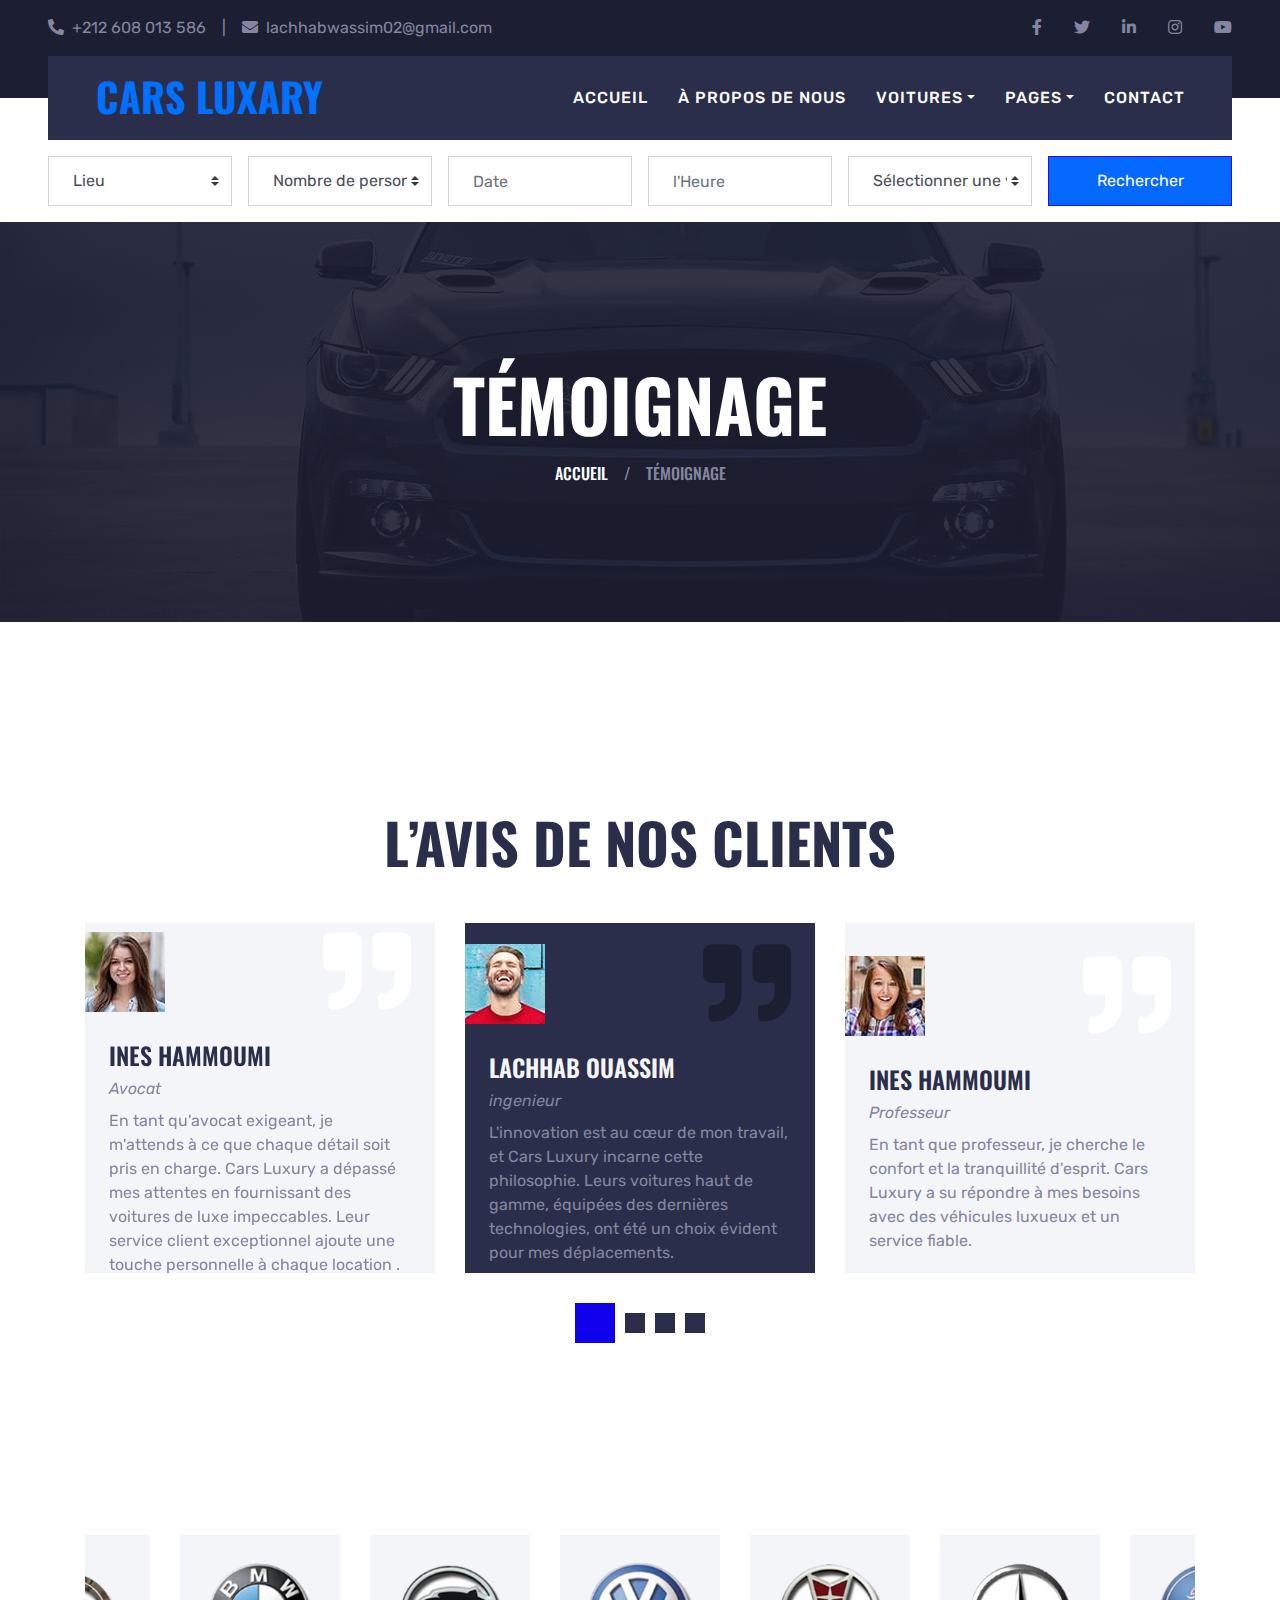
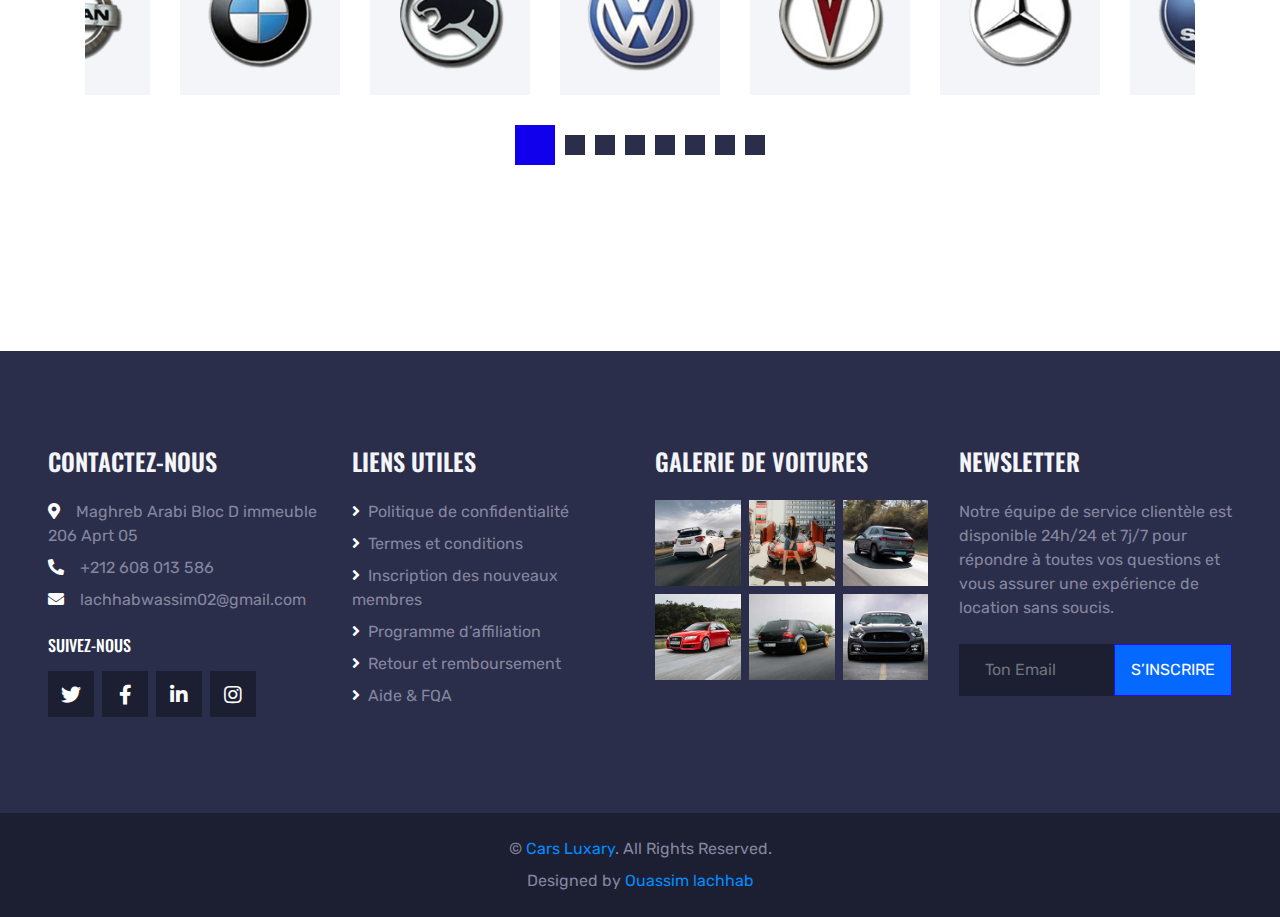
<file: testimonial.html>
<!DOCTYPE html>
<html lang="en">

<head>
    <meta charset="utf-8">
    <title>Cars Luxary Rental</title>
    <meta content="width=device-width, initial-scale=1.0" name="viewport">
    <meta content="Free HTML Templates" name="keywords">
    <meta content="Free HTML Templates" name="description">

    <!-- Favicon -->
    <link href="img/favicon.png" rel="icon">

    <!-- Google Web Fonts -->
    <link rel="preconnect" href="https://fonts.gstatic.com">
    <link href="https://fonts.googleapis.com/css2?family=Oswald:wght@400;500;600;700&family=Rubik&display=swap" rel="stylesheet"> 

    <!-- Font Awesome -->
    <link href="https://cdnjs.cloudflare.com/ajax/libs/font-awesome/5.15.0/css/all.min.css" rel="stylesheet">

    <!-- Libraries Stylesheet -->
    <link href="lib/owlcarousel/assets/owl.carousel.min.css" rel="stylesheet">
    <link href="lib/tempusdominus/css/tempusdominus-bootstrap-4.min.css" rel="stylesheet" />

    <!-- Customized Bootstrap Stylesheet -->
    <link href="css/bootstrap.min.css" rel="stylesheet">

    <!-- Template Stylesheet -->
    <link href="css/style.css" rel="stylesheet">
</head>

<body>
    <!-- Topbar Start -->
    <div class="container-fluid bg-dark py-3 px-lg-5 d-none d-lg-block">
        <div class="row">
            <div class="col-md-6 text-center text-lg-left mb-2 mb-lg-0">
                <div class="d-inline-flex align-items-center">
                    <a class="text-body pr-3" href=""><i class="fa fa-phone-alt mr-2"></i>+212 608 013 586</a>
                    <span class="text-body">|</span>
                    <a class="text-body px-3" href=""><i class="fa fa-envelope mr-2"></i>lachhabwassim02@gmail.com</a>
                </div>
            </div>
            <div class="col-md-6 text-center text-lg-right">
                <div class="d-inline-flex align-items-center">
                    <a class="text-body px-3" href="https://www.facebook.com/lachhab.ouassim/">
                        <i class="fab fa-facebook-f"></i>
                    </a>
                    <a class="text-body px-3" href="https://twitter.com/wassim_lachhab">
                        <i class="fab fa-twitter"></i>
                    </a>
                    <a class="text-body px-3" href="https://www.linkedin.com/in/wassim-lachhab-052211257/">
                        <i class="fab fa-linkedin-in"></i>
                    </a>
                    <a class="text-body px-3" href="https://www.instagram.com/_wassim_lachhab/">
                        <i class="fab fa-instagram"></i>
                    </a>
                    <a class="text-body pl-3" href="https://www.youtube.com/@SlowedSoundwaves">
                        <i class="fab fa-youtube"></i>
                    </a>
                </div>
            </div>
        </div>
    </div>
    <!-- Topbar End -->


    <!-- Navbar Start -->
    <div class="container-fluid position-relative nav-bar p-0">
        <div class="position-relative px-lg-5" style="z-index: 9;">
            <nav class="navbar navbar-expand-lg bg-secondary navbar-dark py-3 py-lg-0 pl-3 pl-lg-5">
                <a href="" class="navbar-brand">
                    <h1 class="text-uppercase text-primary mb-1">Cars Luxary</h1>
                </a>
                <button type="button" class="navbar-toggler" data-toggle="collapse" data-target="#navbarCollapse">
                    <span class="navbar-toggler-icon"></span>
                </button>
                <div class="collapse navbar-collapse justify-content-between px-3" id="navbarCollapse">
                    <div class="navbar-nav ml-auto py-0">
                        <a href="index.html" class="nav-item nav-link ">accueil</a>
                        <a href="about.html" class="nav-item nav-link">À propos de nous</a>
                       <!---  <a href="service.html" class="nav-item nav-link"></a>  -->
                        <div class="nav-item dropdown">
                            <a href="#" class="nav-link dropdown-toggle" data-toggle="dropdown">Voitures</a>
                            <div class="dropdown-menu rounded-0 m-0">
                                <a href="car.html" class="dropdown-item">Annonce de voiture</a>
                            </div>
                        </div>
                        <div class="nav-item dropdown">
                            <a href="#" class="nav-link dropdown-toggle" data-toggle="dropdown">Pages</a>
                            <div class="dropdown-menu rounded-0 m-0">
                                <a href="team.html" class="dropdown-item">L’équipe</a>
                                <a href="testimonial.html" class="dropdown-item active">témoignage</a>
                            </div>
                        </div>
                        <a href="contact.html" class="nav-item nav-link">Contact</a>
                    </div>
                </div>
            </nav>
        </div>
    </div>
    <!-- Navbar End -->


    <!-- Search Start -->
    <div class="container-fluid bg-white pt-3 px-lg-5">
        <div class="row mx-n2">
            <div class="col-xl-2 col-lg-4 col-md-6 px-2">
                <select class="custom-select px-4 mb-3" style="height: 50px;">
                    <option selected>Lieu</option>
                    <option value="1">localisation 1</option>
                    <option value="2">localisation 2</option>
                    <option value="3">localisation 3</option>
                </select>
            </div>
             <div class="col-xl-2 col-lg-4 col-md-6 px-2">
                <select class="custom-select px-4 mb-3" style="height: 50px;">
                    <option selected>Nombre de personnes</option>
                    <option value="1">1</option>
                    <option value="2">2</option>
                    <option value="3">3</option>
                    <option value="4">4</option>
                    <option value="5">5</option>
                    <option value="5">+5</option>
                </select>
            </div>   
            <div class="col-xl-2 col-lg-4 col-md-6 px-2">
                <div class="date mb-3" id="date" data-target-input="nearest">
                    <input type="text" class="form-control p-4 datetimepicker-input" placeholder="Date"
                        data-target="#date" data-toggle="datetimepicker" />
                </div>
            </div>
            <div class="col-xl-2 col-lg-4 col-md-6 px-2">
                <div class="time mb-3" id="time" data-target-input="nearest">
                    <input type="text" class="form-control p-4 datetimepicker-input" placeholder="l'Heure"
                        data-target="#time" data-toggle="datetimepicker" />
                </div>
            </div>
            <div class="col-xl-2 col-lg-4 col-md-6 px-2">
                <select class="custom-select px-4 mb-3" style="height: 50px;">
                    <option selected>Sélectionner une voiture</option>
                    <option value="1">voiture 1</option>
                    <option value="2">voiture 2</option>
                    <option value="3">voiture 3</option>
                    <option value="4">Autre</option>
                </select>
            </div>
            <div class="col-xl-2 col-lg-4 col-md-6 px-2">
                <button class="btn btn-primary btn-block mb-3" type="submit" style="height: 50px;">Rechercher</button>
            </div>
        </div>
    </div>
    <!-- Search End -->


    <!-- Page Header Start -->
    <div class="container-fluid page-header">
        <h1 class="display-3 text-uppercase text-white mb-3">témoignage</h1>
        <div class="d-inline-flex text-white">
            <h6 class="text-uppercase m-0"><a class="text-white" href="">accueil</a></h6>
            <h6 class="text-body m-0 px-3">/</h6>
            <h6 class="text-uppercase text-body m-0">témoignage</h6>
        </div>
    </div>
    <!-- Page Header Start -->


    <!-- Testimonial Start -->
    <div class="container-fluid py-5">
        <div class="container py-5">
            <h1 class="display-4 text-uppercase text-center mb-5">L’avis de nos clients</h1>
            <div class="owl-carousel testimonial-carousel">
                <div class="testimonial-item d-flex flex-column justify-content-center px-4">
                    <div class="d-flex align-items-center justify-content-between mb-3">
                        <img class="img-fluid ml-n4" src="img/testimonial-1.jpg" alt="">
                        <h1 class="display-2 text-white m-0 fa fa-quote-right"></h1>
                    </div>
                    <h4 class="text-uppercase mb-2">Lachhab Ouassim</h4>
                    <i class="mb-2">ingenieur</i>
                    <p class="m-0">L'innovation est au cœur de mon travail, et Cars Luxury incarne cette philosophie. Leurs voitures haut de gamme, équipées des dernières technologies, ont été un choix évident pour mes déplacements.</p>
                </div>
                <div class="testimonial-item d-flex flex-column justify-content-center px-4">
                    <div class="d-flex align-items-center justify-content-between mb-3">
                        <img class="img-fluid ml-n4" src="img/testimonial-2.jpg" alt="">
                        <h1 class="display-2 text-white m-0 fa fa-quote-right"></h1>
                    </div>
                    <h4 class="text-uppercase mb-2">ines hammoumi</h4>
                    <i class="mb-2">Professeur</i>
                    <p class="m-0">En tant que professeur, je cherche le confort et la tranquillité d'esprit. Cars Luxury a su répondre à mes besoins avec des véhicules luxueux et un service fiable.</p>
                </div>
                <div class="testimonial-item d-flex flex-column justify-content-center px-4">
                    <div class="d-flex align-items-center justify-content-between mb-3">
                        <img class="img-fluid ml-n4" src="img/testimonial-3.jpg" alt="">
                        <h1 class="display-2 text-white m-0 fa fa-quote-right"></h1>
                    </div>
                    <h4 class="text-uppercase mb-2">Lachhab Ouassim</h4>
                    <i class="mb-2">promoteur</i>
                    <p class="m-0">En affaires, l'image est tout. Les voitures de Cars Luxury ont été le choix parfait pour mes déplacements professionnels. Leur flotte de véhicules élégants a ajouté une note de sophistication à mes rendez-vous, renforçant mon image de promoteur immobilier prospère.</p>
                </div>
                <div class="testimonial-item d-flex flex-column justify-content-center px-4">
                    <div class="d-flex align-items-center justify-content-between mb-3">
                        <img class="img-fluid ml-n4" src="img/testimonial-4.jpg" alt="">
                        <h1 class="display-2 text-white m-0 fa fa-quote-right"></h1>
                    </div>
                    <h4 class="text-uppercase mb-2">ines hammoumi</h4>
                    <i class="mb-2">Avocat</i>
                    <p class="m-0">En tant qu'avocat exigeant, je m'attends à ce que chaque détail soit pris en charge. Cars Luxury a dépassé mes attentes en fournissant des voitures de luxe impeccables. Leur service client exceptionnel ajoute une touche personnelle à chaque location .</p>
                </div>
            </div>
        </div>
    </div>
    <!-- Testimonial End -->


    <!-- Vendor Start -->
    <div class="container-fluid py-5">
        <div class="container py-5">
            <div class="owl-carousel vendor-carousel">
                <div class="bg-light p-4">
                    <img src="img/vendor-1.png" alt="">
                </div>
                <div class="bg-light p-4">
                    <img src="img/vendor-2.png" alt="">
                </div>
                <div class="bg-light p-4">
                    <img src="img/vendor-3.png" alt="">
                </div>
                <div class="bg-light p-4">
                    <img src="img/vendor-4.png" alt="">
                </div>
                <div class="bg-light p-4">
                    <img src="img/vendor-5.png" alt="">
                </div>
                <div class="bg-light p-4">
                    <img src="img/vendor-6.png" alt="">
                </div>
                <div class="bg-light p-4">
                    <img src="img/vendor-7.png" alt="">
                </div>
                <div class="bg-light p-4">
                    <img src="img/vendor-8.png" alt="">
                </div>
            </div>
        </div>
    </div>
    <!-- Vendor End -->


    <!-- Footer Start -->
    <div class="container-fluid bg-secondary py-5 px-sm-3 px-md-5" style="margin-top: 90px;">
        <div class="row pt-5">
            <div class="col-lg-3 col-md-6 mb-5">
                <h4 class="text-uppercase text-light mb-4">Contactez-nous</h4>
                <p class="mb-2"><i class="fa fa-map-marker-alt text-white mr-3"></i>Maghreb Arabi Bloc D immeuble 206 Aprt 05</p>
                <p class="mb-2"><i class="fa fa-phone-alt text-white mr-3"></i>+212 608 013 586</p>
                <p><i class="fa fa-envelope text-white mr-3"></i>lachhabwassim02@gmail.com</p>
                <h6 class="text-uppercase text-white py-2">Suivez-nous</h6>
                <div class="d-flex justify-content-start">
                    <a class="btn btn-lg btn-dark btn-lg-square mr-2" href="https://twitter.com/wassim_lachhab"><i class="fab fa-twitter"></i></a>
                    <a class="btn btn-lg btn-dark btn-lg-square mr-2" href="https://www.facebook.com/lachhab.ouassim/"><i class="fab fa-facebook-f"></i></a>
                    <a class="btn btn-lg btn-dark btn-lg-square mr-2" href="https://www.linkedin.com/in/wassim-lachhab-052211257/"><i class="fab fa-linkedin-in"></i></a>
                    <a class="btn btn-lg btn-dark btn-lg-square" href="https://www.instagram.com/_wassim_lachhab/"><i class="fab fa-instagram"></i></a>
                </div>
            </div>
            <div class="col-lg-3 col-md-6 mb-5">
                <h4 class="text-uppercase text-light mb-4">Liens utiles</h4>
                <div class="d-flex flex-column justify-content-start">
                    <a class="text-body mb-2" href="https://ouassim.vercel.app/"><i class="fa fa-angle-right text-white mr-2"></i>Politique de confidentialité</a>
                    <a class="text-body mb-2" href="https://ouassim.vercel.app/"><i class="fa fa-angle-right text-white mr-2"></i>Termes et conditions</a>
                    <a class="text-body mb-2" href="https://ouassim.vercel.app/"><i class="fa fa-angle-right text-white mr-2"></i>Inscription des nouveaux membres</a>
                    <a class="text-body mb-2" href="https://ouassim.vercel.app/"><i class="fa fa-angle-right text-white mr-2"></i>Programme d’affiliation</a>
                    <a class="text-body mb-2" href="https://ouassim.vercel.app/"><i class="fa fa-angle-right text-white mr-2"></i>Retour et remboursement</a>
                    <a class="text-body" href="https://ouassim.vercel.app/"><i class="fa fa-angle-right text-white mr-2"></i>Aide & FQA</a>
                </div>
            </div>
            <div class="col-lg-3 col-md-6 mb-5">
                <h4 class="text-uppercase text-light mb-4">Galerie de voitures</h4>
                <div class="row mx-n1">
                    <div class="col-4 px-1 mb-2">
                        <a href=""><img class="w-100" src="img/gallery-1.jpg" alt=""></a>
                    </div>
                    <div class="col-4 px-1 mb-2">
                        <a href=""><img class="w-100" src="img/gallery-2.jpg" alt=""></a>
                    </div>
                    <div class="col-4 px-1 mb-2">
                        <a href=""><img class="w-100" src="img/gallery-3.jpg" alt=""></a>
                    </div>
                    <div class="col-4 px-1 mb-2">
                        <a href=""><img class="w-100" src="img/gallery-4.jpg" alt=""></a>
                    </div>
                    <div class="col-4 px-1 mb-2">
                        <a href=""><img class="w-100" src="img/gallery-5.jpg" alt=""></a>
                    </div>
                    <div class="col-4 px-1 mb-2">
                        <a href=""><img class="w-100" src="img/gallery-6.jpg" alt=""></a>
                    </div>
                </div>
            </div>
            <div class="col-lg-3 col-md-6 mb-5">
                <h4 class="text-uppercase text-light mb-4">Newsletter</h4>
                <p class="mb-4">Notre équipe de service clientèle est disponible 24h/24 et 7j/7 pour répondre à toutes vos questions et vous assurer une expérience de location sans soucis. </p>
                <div class="w-100 mb-3">
                    <div class="input-group">
                        <input type="text" class="form-control bg-dark border-dark" style="padding: 25px;" placeholder="Ton Email">
                        <div class="input-group-append">
                            <button class="btn btn-primary text-uppercase px-3">s’inscrire</button>
                        </div>
                    </div>
                </div>
                <i></i>
            </div>
        </div>
    </div>
    <div class="container-fluid bg-dark py-4 px-sm-3 px-md-5">
        <p class="mb-2 text-center text-body">&copy; <a href="https://ouassim.vercel.app/">Cars Luxary</a>. All Rights Reserved.</p>
        <p class="m-0 text-center text-body">Designed by <a href="https://ouassim.vercel.app/">Ouassim lachhab</a></p>
    </div>
    <!-- Footer End -->


    <!-- Back to Top -->
    <a href="#" class="btn btn-lg btn-primary btn-lg-square back-to-top"><i class="fa fa-angle-double-up"></i></a>


    <!-- JavaScript Libraries -->
    <script src="https://code.jquery.com/jquery-3.4.1.min.js"></script>
    <script src="https://stackpath.bootstrapcdn.com/bootstrap/4.4.1/js/bootstrap.bundle.min.js"></script>
    <script src="lib/easing/easing.min.js"></script>
    <script src="lib/waypoints/waypoints.min.js"></script>
    <script src="lib/owlcarousel/owl.carousel.min.js"></script>
    <script src="lib/tempusdominus/js/moment.min.js"></script>
    <script src="lib/tempusdominus/js/moment-timezone.min.js"></script>
    <script src="lib/tempusdominus/js/tempusdominus-bootstrap-4.min.js"></script>

    <!-- Template Javascript -->
    <script src="js/main.js"></script>
</body>

</html>
</file>
<file: css/style.css>
/********** Template CSS **********/
:root {
    --primary: #F77D0A;
    --secondary: #2B2E4A;
    --light: #F4F5F8;
    --dark: #1C1E32;
}

h1,
h2,
.font-weight-bold {
    font-weight: 700 !important;
}

h3,
h4,
.font-weight-semi-bold {
    font-weight: 600 !important;
}

h5,
h6,
.font-weight-medium {
    font-weight: 500 !important;
}

.btn-square {
    width: 36px;
    height: 36px;
}

.btn-sm-square {
    width: 28px;
    height: 28px;
}

.btn-lg-square {
    width: 46px;
    height: 46px;
}

.btn-square,
.btn-sm-square,
.btn-lg-square {
    padding-left: 0;
    padding-right: 0;
    text-align: center;
}

.back-to-top {
    position: fixed;
    display: none;
    right: 30px;
    bottom: 30px;
    z-index: 99;
}

.nav-bar::before {
    position: absolute;
    content: "";
    width: 100%;
    height: 50%;
    top: 0;
    left: 0;
    background: var(--dark);
}

.nav-bar::after {
    position: absolute;
    content: "";
    width: 100%;
    height: 50%;
    bottom: 0;
    left: 0;
    background: #ffffff;
}

.navbar-dark .navbar-nav .nav-link {
    padding: 30px 15px;
    font-size: 16px;
    font-weight: 500;
    letter-spacing: 1px;
    text-transform: uppercase;
    color: #ffffff ;
    outline: none;
}

.navbar-dark .navbar-nav .nav-link:hover,
.navbar-dark .navbar-nav .nav-link.active {
    color: #048eff;
}

@media (max-width: 991.98px) {
    .navbar-dark .navbar-nav .nav-link  {
        padding: 10px 15px;
    }
}

.carousel-caption {
    top: 0;
    left: 0;
    right: 0;
    bottom: 0;
    background: rgba(28, 30, 50, .7);
    z-index: 1;
}

@media (max-width: 576px) {
    .carousel-caption h4 {
        font-size: 18px;
        font-weight: 500 !important;
    }

    .carousel-caption h1 {
        font-size: 30px;
        font-weight: 600 !important;
    }
}

.page-header {
    height: 400px;
    margin-bottom: 90px;
    display: flex;
    flex-direction: column;
    align-items: center;
    justify-content: center;
    background: linear-gradient(rgba(28, 30, 50, .9), rgba(28, 30, 50, .9)), url(../img/bg-banner.jpg);
    background-attachment: fixed;
}

@media (max-width: 991.98px) {
    .page-header {
        height: 300px;
    }
}

.service-item {
    height: 320px;
    background: var(--light);
    transition: .5s;
}

.service-item:hover,
.service-item.active {
    background: var(--secondary);
}

.service-item h1,
.service-item h4 {
    transition: .5s;
}

.service-item:hover h1,
.service-item.active h1 {
    color: var(--dark) !important;
}

.service-item:hover h4,
.service-item.active h4 {
    color: var(--light);
}

.rent-item {
    padding: 30px;
    text-align: center;
    background: var(--light);
    transition: .5s;
}

.rent-item:hover,
.rent-item.active {
    background: var(--secondary);
}

.rent-item h4 {
    transition: .5s;
}

.rent-item:hover h4,
.rent-item.active h4 {
    color: var(--light);
}

.team-item {
    padding: 30px 30px 0 30px;
    text-align: center;
    background: var(--light);
    transition: .5s;
}

.team-item:hover,
.owl-item.center .team-item {
    background: var(--secondary);
}

.team-item h4 {
    transition: .5s;
}

.owl-item.center .team-item h4,
.owl-item.center .rent-item h4 {
    color: var(--light);
}

.team-item .team-social {
    top: 0;
    left: 0;
    opacity: 0;
    transition: .5s;
    background: var(--light);
}

.owl-item.center .team-item .team-social,
.owl-item.center .rent-item {
    background: var(--secondary);
}

.team-item:hover .team-social {
    opacity: 1;
    background: var(--secondary);
}

.team-carousel .owl-nav,
.related-carousel .owl-nav {
    position: absolute;
    width: 100%;
    height: 60px;
    top: calc(50% - 30px);
    left: 0;
    display: flex;
    justify-content: space-between;
    z-index: 1;
}

.team-carousel .owl-nav .owl-prev,
.team-carousel .owl-nav .owl-next,
.related-carousel .owl-nav .owl-prev,
.related-carousel .owl-nav .owl-next {
    position: relative;
    width: 60px;
    height: 60px;
    display: flex;
    align-items: center;
    justify-content: center;
    color: #FFFFFF;
    background: #1900d5;
    font-size: 22px;
    transition: .5s;
}

.team-carousel .owl-nav .owl-prev:hover,
.team-carousel .owl-nav .owl-next:hover,
.related-carousel .owl-nav .owl-prev:hover,
.related-carousel .owl-nav .owl-next:hover {
    background: var(--secondary);
}

.vendor-carousel .owl-dots,
.testimonial-carousel .owl-dots {
    margin-top: 30px;
    display: flex;
    align-items: center;
    justify-content: center;
}

.vendor-carousel .owl-dot,
.testimonial-carousel .owl-dot {
    position: relative;
    display: inline-block;
    margin: 0 5px;
    width: 20px;
    height: 20px;
    background: var(--secondary);
    transition: .5s;
}

.vendor-carousel .owl-dot.active,
.testimonial-carousel .owl-dot.active {
    width: 40px;
    height: 40px;
    background: #1100eb;
}

.testimonial-carousel .owl-item img {
    width: 80px;
    height: 80px;
}

.testimonial-carousel .owl-item .testimonial-item {
    height: 350px;
    transition: .5s;
    background: var(--light);
}

.testimonial-carousel .owl-item.center .testimonial-item {
    background: var(--secondary);
}

.testimonial-carousel .owl-item .testimonial-item h1,
.testimonial-carousel .owl-item .testimonial-item h4 {
    transition: .5s;
}

.testimonial-carousel .owl-item.center .testimonial-item h1 {
    color: var(--dark) !important;
}

.testimonial-carousel .owl-item.center .testimonial-item h4 {
    color: var(--light);
}

.bg-banner {
    background: linear-gradient(rgba(28, 30, 50, .9), rgba(28, 30, 50, .9)), url(../img/bg-banner.jpg);
    background-attachment: fixed;
}
</file>
